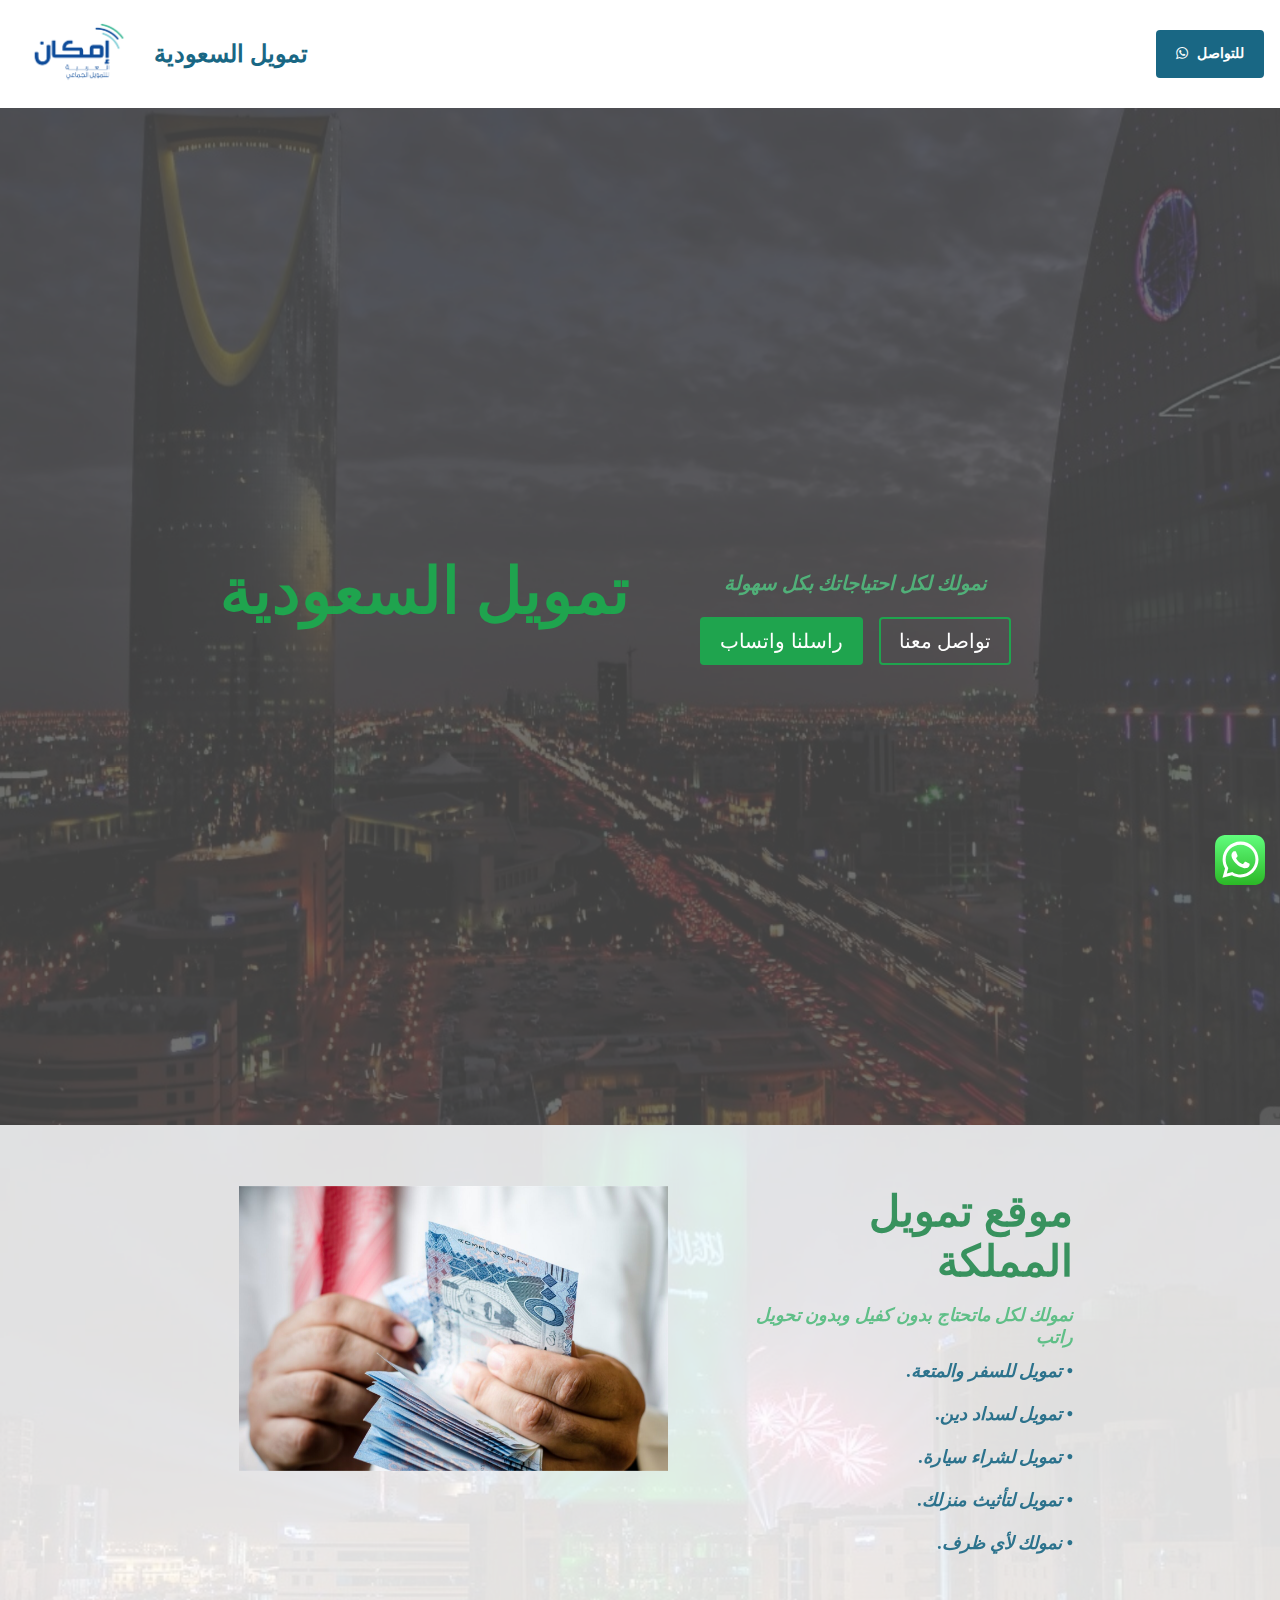
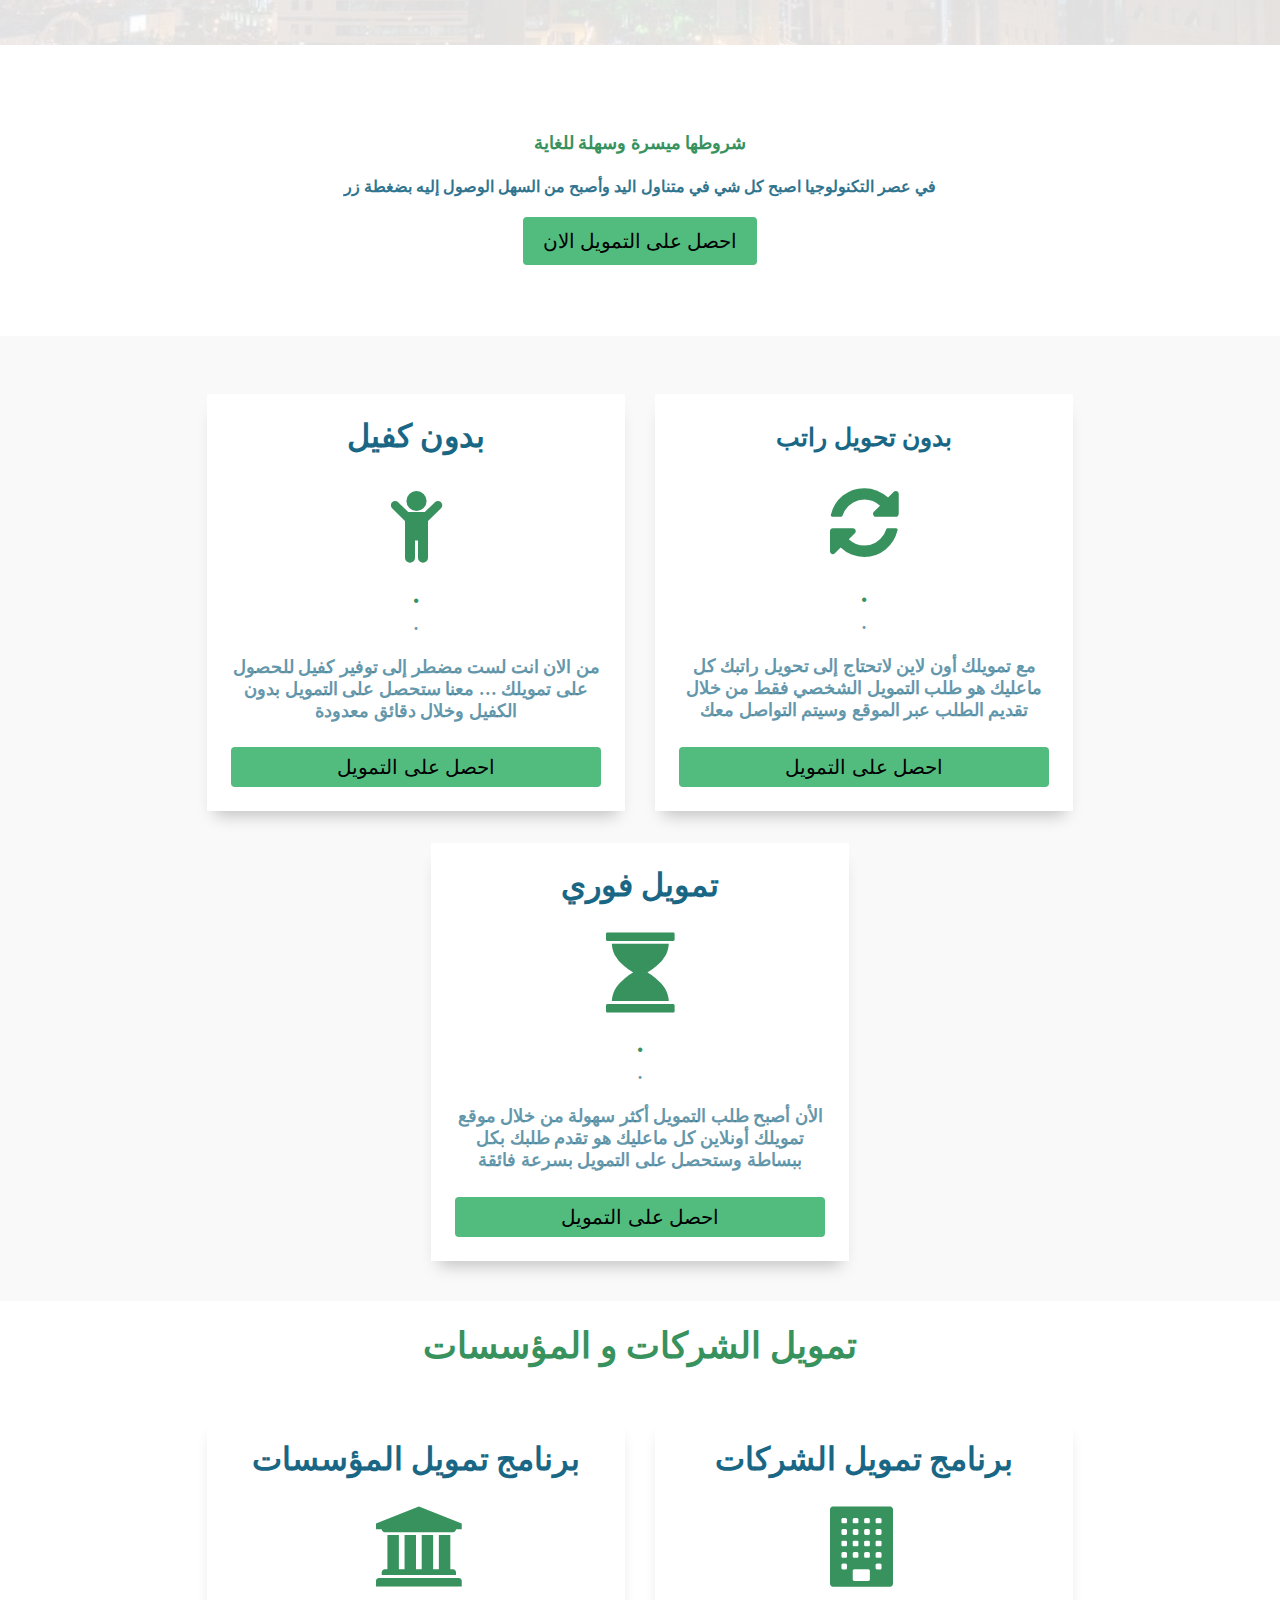
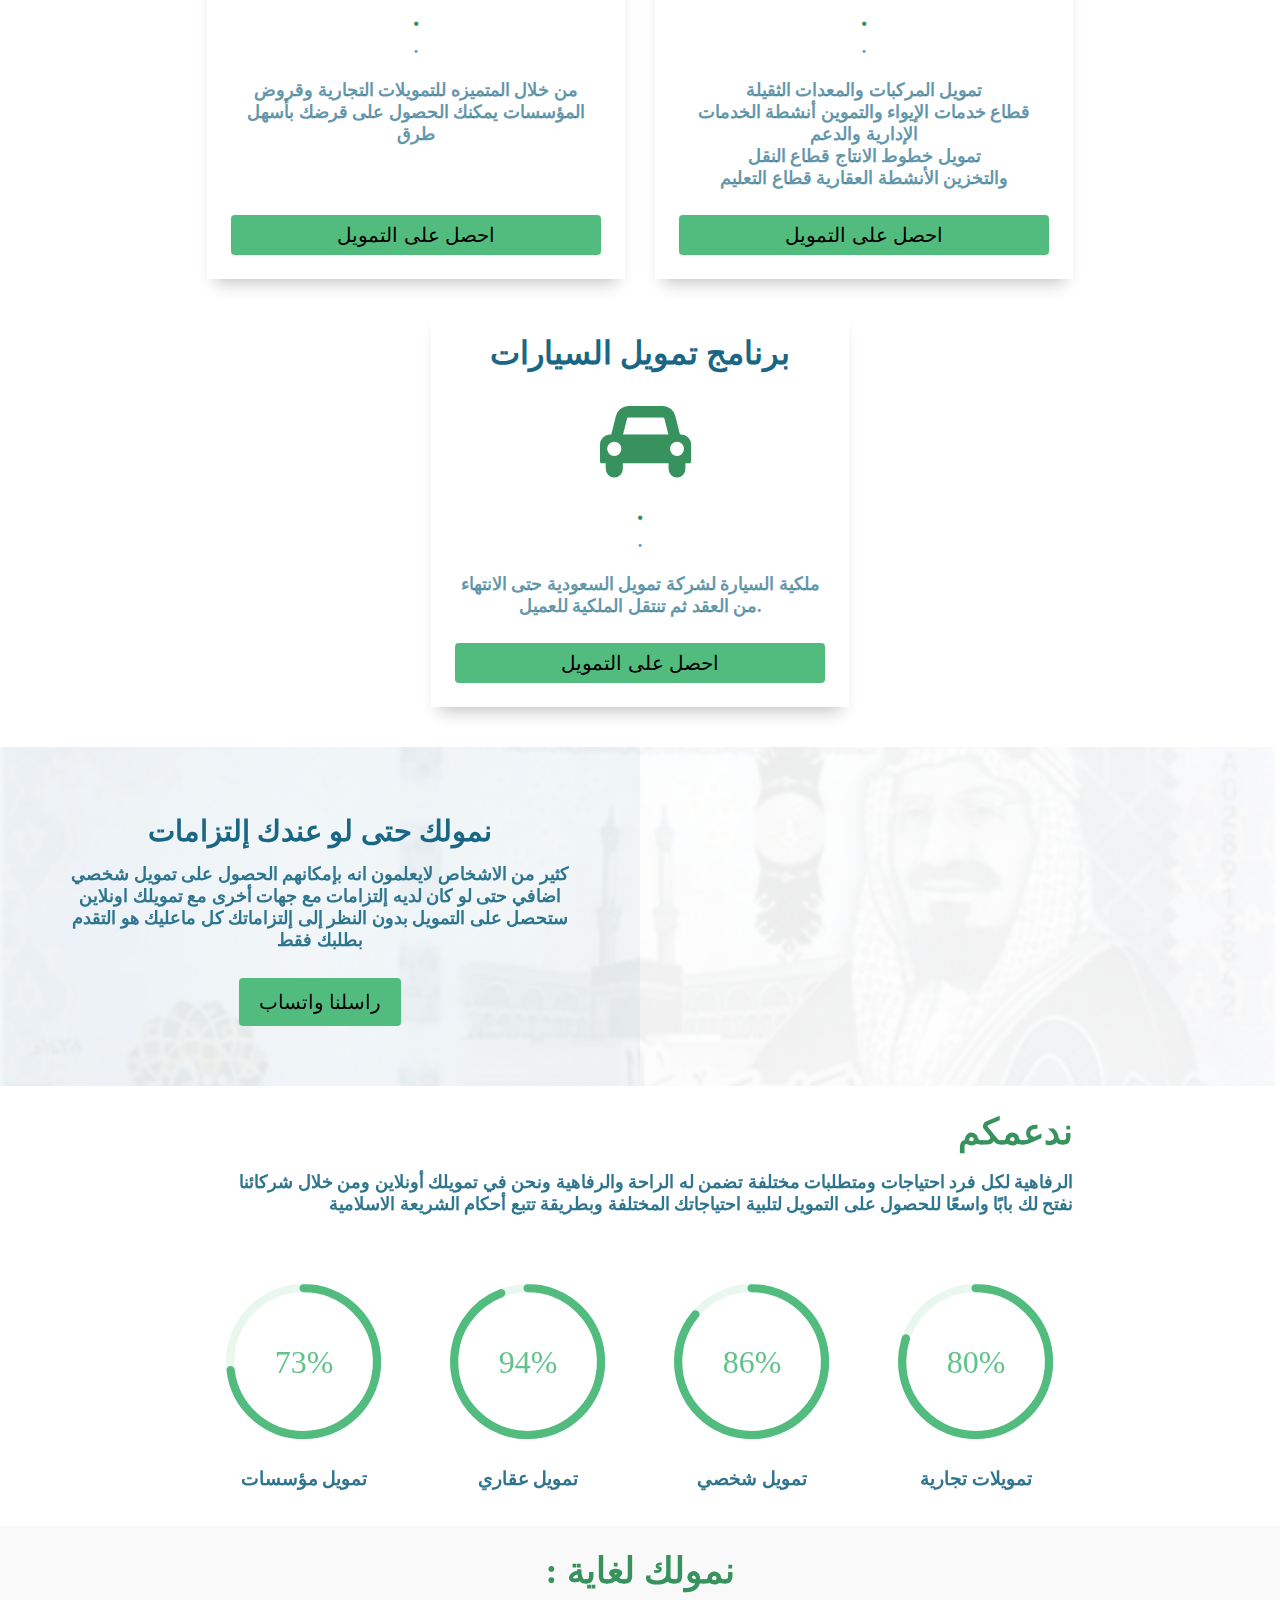
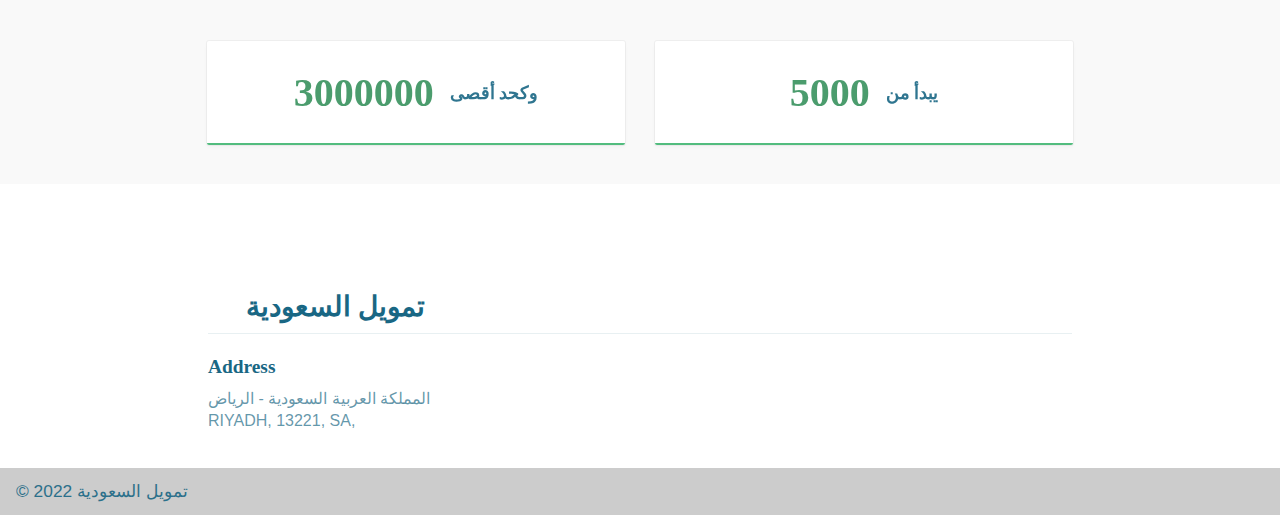
<file: index.html>
<html xmlns="http://www.w3.org/1999/xhtml" lang="en">

<head>
	<meta http-equiv="Content-Type" content="text/html; charset=utf-8" />
	<meta name="description" content="HTTrack is an easy-to-use website mirror utility. It allows you to download a World Wide website from the Internet to a local directory,building recursively all structures, getting html, images, and other files from the server to your computer. Links are rebuiltrelatively so that you can freely browse to the local site (works with any browser). You can mirror several sites together so that you can jump from one toanother. You can, also, update an existing mirror site, or resume an interrupted download. The robot is fully configurable, with an integrated help" />
	<meta name="keywords" content="httrack, HTTRACK, HTTrack, winhttrack, WINHTTRACK, WinHTTrack, offline browser, web mirror utility, aspirateur web, surf offline, web capture, www mirror utility, browse offline, local  site builder, website mirroring, aspirateur www, internet grabber, capture de site web, internet tool, hors connexion, unix, dos, windows 95, windows 98, solaris, ibm580, AIX 4.0, HTS, HTGet, web aspirator, web aspirateur, libre, GPL, GNU, free software" />
	<title>Local index - HTTrack Website Copier</title>
  <!-- Mirror and index made by HTTrack Website Copier/3.49-2 [XR&CO'2014] -->
	<style type="text/css">
	<!--

body {
	margin: 0;  padding: 0;  margin-bottom: 15px;  margin-top: 8px;
	background: #77b;
}
body, td {
	font: 14px "Trebuchet MS", Verdana, Arial, Helvetica, sans-serif;
	}

#subTitle {
	background: #000;  color: #fff;  padding: 4px;  font-weight: bold; 
	}

#siteNavigation a, #siteNavigation .current {
	font-weight: bold;  color: #448;
	}
#siteNavigation a:link    { text-decoration: none; }
#siteNavigation a:visited { text-decoration: none; }

#siteNavigation .current { background-color: #ccd; }

#siteNavigation a:hover   { text-decoration: none;  background-color: #fff;  color: #000; }
#siteNavigation a:active  { text-decoration: none;  background-color: #ccc; }


a:link    { text-decoration: underline;  color: #00f; }
a:visited { text-decoration: underline;  color: #000; }
a:hover   { text-decoration: underline;  color: #c00; }
a:active  { text-decoration: underline; }

#pageContent {
	clear: both;
	border-bottom: 6px solid #000;
	padding: 10px;  padding-top: 20px;
	line-height: 1.65em;
	background-image: url(backblue.gif);
	background-repeat: no-repeat;
	background-position: top right;
	}

#pageContent, #siteNavigation {
	background-color: #ccd;
	}


.imgLeft  { float: left;   margin-right: 10px;  margin-bottom: 10px; }
.imgRight { float: right;  margin-left: 10px;   margin-bottom: 10px; }

hr { height: 1px;  color: #000;  background-color: #000;  margin-bottom: 15px; }

h1 { margin: 0;  font-weight: bold;  font-size: 2em; }
h2 { margin: 0;  font-weight: bold;  font-size: 1.6em; }
h3 { margin: 0;  font-weight: bold;  font-size: 1.3em; }
h4 { margin: 0;  font-weight: bold;  font-size: 1.18em; }

.blak { background-color: #000; }
.hide { display: none; }
.tableWidth { min-width: 400px; }

.tblRegular       { border-collapse: collapse; }
.tblRegular td    { padding: 6px;  background-image: url(fade.gif);  border: 2px solid #99c; }
.tblHeaderColor, .tblHeaderColor td { background: #99c; }
.tblNoBorder td   { border: 0; }


// -->
</style>

</head>

<table width="76%" border="0" align="center" cellspacing="0" cellpadding="3" class="tableWidth">
	<tr>
	<td id="subTitle">HTTrack Website Copier - Open Source offline browser</td>
	</tr>
</table>
<table width="76%" border="0" align="center" cellspacing="0" cellpadding="0" class="tableWidth">
<tr class="blak">
<td>
	<table width="100%" border="0" align="center" cellspacing="1" cellpadding="0">
	<tr>
	<td colspan="6"> 
		<table width="100%" border="0" align="center" cellspacing="0" cellpadding="10">
		<tr> 
		<td id="pageContent"> 
<!-- ==================== End prologue ==================== -->

	<meta name="generator" content="HTTrack Website Copier/3.x">
	<TITLE>Local index - HTTrack</TITLE>
</HEAD>
<BODY>
<H1 ALIGN=Center>Index of locally available sites:</H1>
	<TABLE BORDER="0" WIDTH="100%" CELLSPACING="1" CELLPADDING="0">
		<TR>
			<TD BACKGROUND="fade.gif">
				&middot;
					<A HREF="emkkan-sa.com/index66cc.html">
						emkkan-sa.com/index66cc.html
					</A>		
			</TD>
		</TR>
	</TABLE>
	<BR>
	<BR>
	<BR>
  	<H6 ALIGN="RIGHT">
	<I>Mirror and index made by HTTrack Website Copier [XR&amp;CO'2008]</I>
	</H6>
	<!-- Mirror and index made by HTTrack Website Copier/3.49-2 [XR&CO'2014] -->
	<!-- Thanks for using HTTrack Website Copier! -->
	<meta HTTP-EQUIV="Refresh" CONTENT="0; URL=emkkan-sa.com/index66cc.html">


<!-- ==================== Start epilogue ==================== -->
		</td>
		</tr>
		</table>
	</td>
	</tr>
	</table>
</td>
</tr>
</table>

<table width="76%" border="0" align="center" valign="bottom" cellspacing="0" cellpadding="0">
	<tr>
	<td id="footer"><small>&copy; 2008 Xavier Roche & other contributors - Web Design: Leto Kauler.</small></td>
	</tr>
</table>

</body>

</html>
</file>
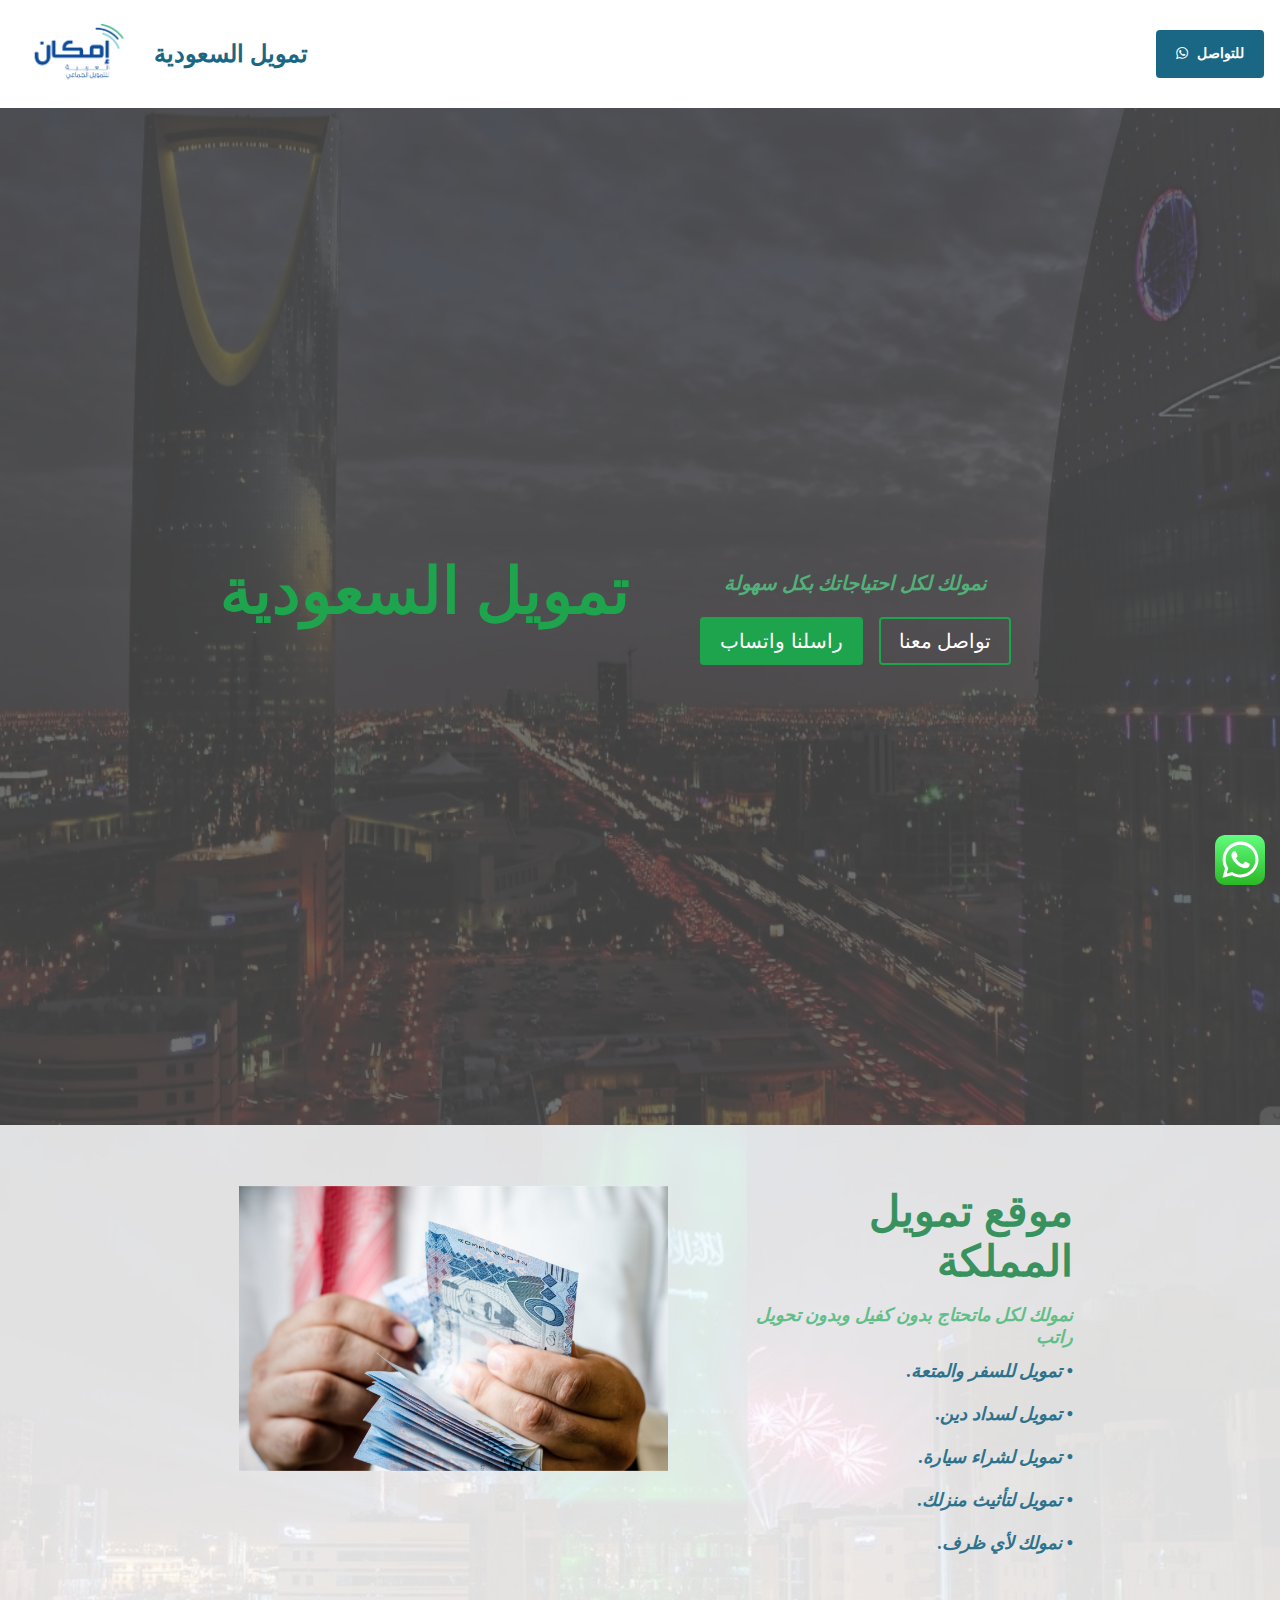
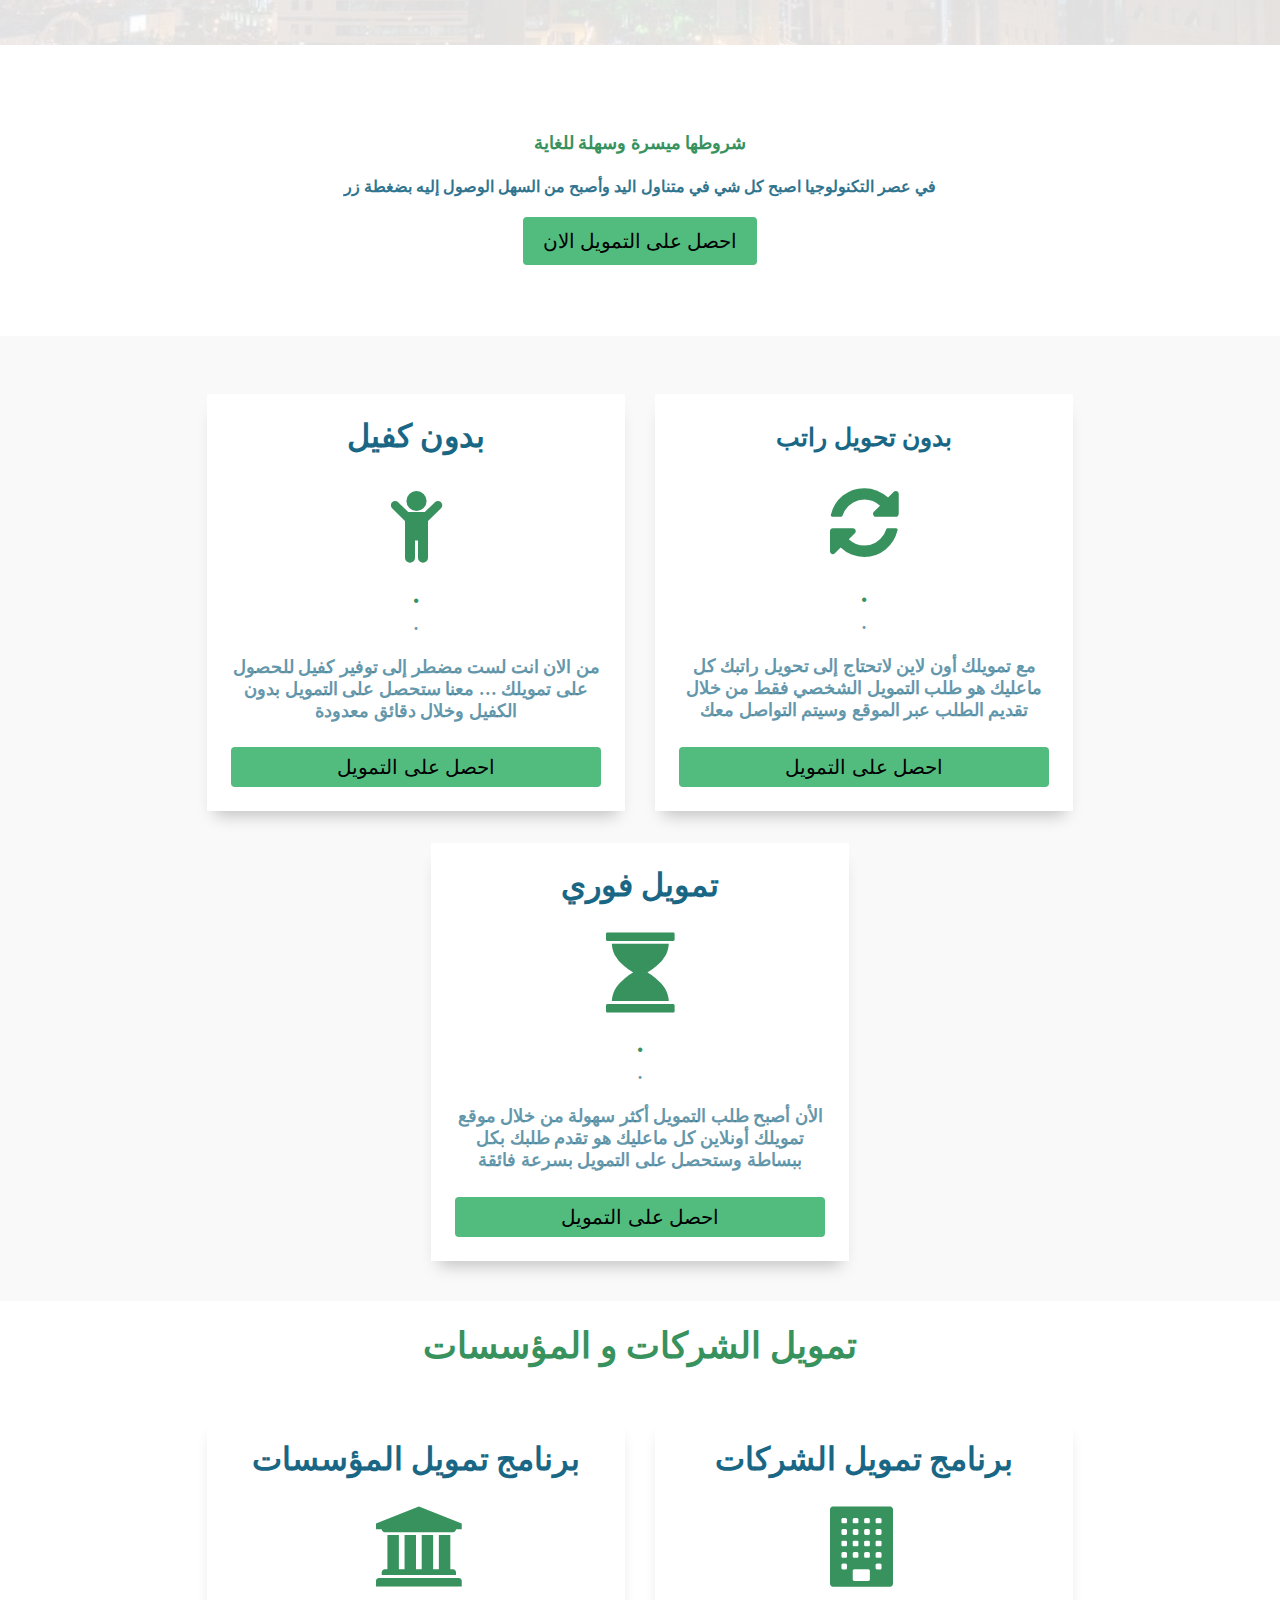
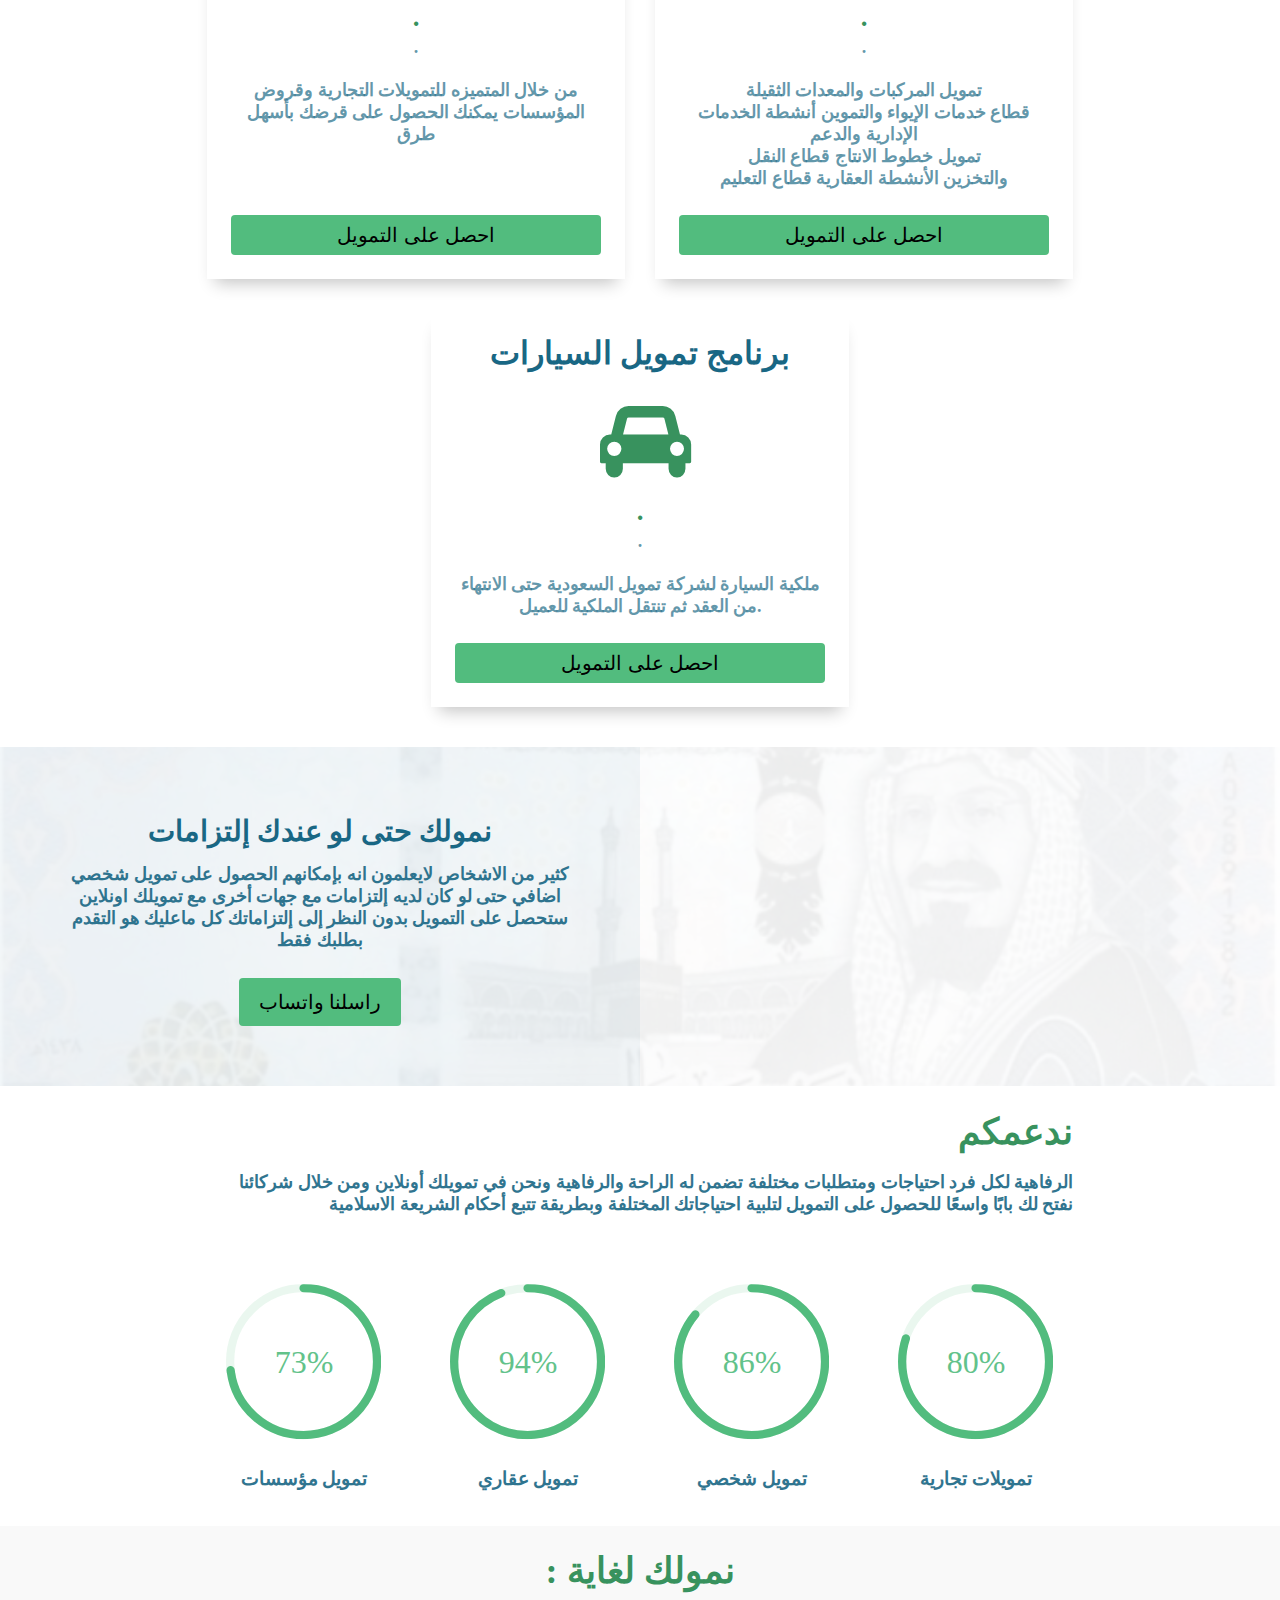
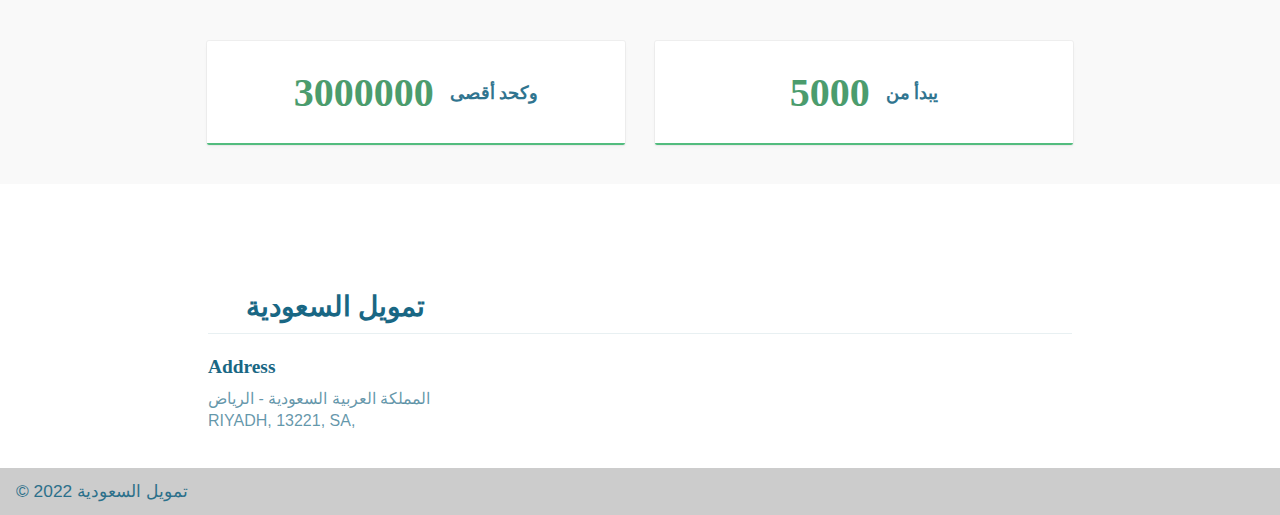
<file: emkkan-sa.com/index66cc.html>
<!doctype html>
<html lang="en-US">

<!-- Mirrored from emkkan-sa.com/?fbclid=IwAR0Tl7T9ReuUfPm5WwrJzgEmiY8W09PyS-b3Mg80z3tqxw8s-4JYZGubQM4 by HTTrack Website Copier/3.x [XR&CO'2014], Thu, 28 Apr 2022 01:32:31 GMT -->
<!-- Added by HTTrack --><meta http-equiv="content-type" content="text/html;charset=UTF-8" /><!-- /Added by HTTrack -->
<meta http-equiv="content-type" content="text/html;charset=UTF-8" />
<head>
	<meta charset="UTF-8">
	<meta name="viewport" content="width=device-width, initial-scale=1">
  <meta author="شركة للتمويل" />
	<title> شركة  للتمويل</title>

<link rel='stylesheet' id='mediaelement-css' href="css/main.css"   />
<link rel='stylesheet' id='mediaelement-css' href="css/mediaelementplayer-legacy.min08e108e1.css?ver=4.2.16"   media='all' />
<link rel='stylesheet' id='wp-mediaelement-css' href="css/wp-mediaelement.minc8d8c8d8.css?ver=5.8.3"   media='all' />
<link rel='stylesheet' id='wb4wp-theme-css' href="css/main71207120.css?ver=1.0.1196"   media='all' />
<link rel='stylesheet' id='wb4wp-theme-blog-css' href="css/blog71207120.css?ver=1.0.1196" media='all' />
<link rel='stylesheet' id='wb4wp-theme-jetpack-css' href="css/jetpack71207120.css?ver=1.0.1196" media='all' />
<link rel='stylesheet' id='navigation-4-css'  href="css/navigation-471207120.css?ver=1.0.1196"  media='all' />
<link rel='stylesheet' id='footer-4-css' href="css/footer-471207120.css?ver=1.0.1196" media='all' />
<link rel='stylesheet' id='jetpack_css-css' href="css/jetpackb7acb7ac.css?ver=10.4" media='all' />
<script src="js/jquery.minaf6caf6c.js?ver=3.6.0" id='jquery-core-js'></script>
<script src="js/jquery-migrate.mind617d617.js?ver=3.3.2" id='jquery-migrate-js'></script>

		
<link rel="stylesheet" href="css/fontawesome.min.css">
<link rel="stylesheet" href="css/font-awesome.css">
<link rel="stylesheet" href="../maxcdn.bootstrapcdn.com/font-awesome/4.5.0/css/font-awesome.min.css">
<link rel="preconnect" href="https://fonts.gstatic.com/">


</head>

<body class="home page-template page-template-wb4wp-template page-template-wb4wp-template-php page page-id-4 wp-embed-responsive">


<nav class="wb4wp-navbar background-id_navigation navigation-4 
  sticky  logo-size-medium  ">
  <div class="wb4wp-wrapper">
	
<div class="wb4wp-brand has-image">
  	<a href="index.html" aria-label="Home" rel="home">
							<div class="wb4wp-image medium">
		  <img src="img/68f2176484884e85b985c89882724a40.png" alt="تمويل السعودية">
		</div>
	  
				<div class="wb4wp-text">
						تمويل السعودية		</div>
	  
	</a>
  </div>

	  <div class="wb4wp-right">
		<div class="wb4wp-custom-actions">
		  
  <a 
    href="https://wa.me/+966509410216"
    class="wb4wp-navbar-button wb4wp-call-button"
    aria-label="للتواصل"
    target="_blank"    style="font-size: 87.5%;"  >
          <i class="wb4wp-button-icon fa fa-whatsapp"></i>
        <span>
      للتواصل    </span>
  </a>
		  
  		</div>


	  </div>
  </div>
  
  <div class="wb4wp-menu">
	<div class="wb4wp-menu-content">
	  <ul id="menu-bluehost-website-builder" class="wb4wp-menu-items"><li id="menu-item-2251" class="menu-item menu-item-type-post_type menu-item-object-page menu-item-home current-menu-item page_item page-item-4 current_page_item menu-item-2251"><a href="index.html" aria-current="page">Home</a></li>
<li id="menu-item-2252" class="menu-item menu-item-type-post_type menu-item-object-page menu-item-2252"><a href="index48a648a6.html?page_id=5">Gallery</a></li>
<li id="menu-item-2253" class="menu-item menu-item-type-post_type menu-item-object-page menu-item-2253"><a href="index55345534.html?page_id=6">Location</a></li>
<li id="menu-item-2254" class="menu-item menu-item-type-post_type menu-item-object-page menu-item-2254"><a href="index32043204.html?page_id=7">Contact us</a></li>
</ul>	</div>
  </div>
</nav>

	<div id="page" class="site kv-site kv-main">
				
	<link href="components.mywebsitebuilder.com/fonts/font-awesome.html" rel="stylesheet">

	<div class="site kv-site kv-main" tabindex="-1">
		<a href="#ada-tab-anchor" class="skip-link" data-tag="ada-skip-link"></a>
		<div class="kv-control-placeholder kv-_site" data-kv-control="0">
		</div>
		<content class="kv-page" name="page-home">
			<div class="kv-page-content">
				<div
      class="kv-control-placeholder kv-_page"
      data-kv-control="1">
    </div> <section class="background-id_808080m12 section-2 meruhy39 undefined kv-full-page" style=" position:relative;">
  <a name="section2"></a>
    <div
    class="kv-control-placeholder kv-_section"
    data-kv-control="background">
  </div> <div class="kv-background  " style=" background-color: rgb(80,80,80);">
        
        <div class="kv-background-inner " data-image="background-image: url('img/3.jpg');" style="
          background-image: url('img/3.jpg');
          
          animation: 60s ease-in-out animateImage;
          background-color: rgb(80,80,80);
          opacity: 0.19;"></div>
          
</div>
  <div class="position-relative kv-content">
    <div
    class="kv-control-placeholder kv-_section"
    data-kv-control="content">
  </div> <div class="kv-ee-section kv-ee-section--lg kv-full-page"><div class="kv-ee-container kv-ee-spacing kv-ee-align-center"><div class="kv-ee-row"><div class="kv-ee-col-lg-6 kv-ee-col-xl-6"> <h2 class="kv-ee-cover-title kv-ee-section-title" data-type="text" tabindex="0"><font class="cstm-cl kv-ee-custom-text-cl4">تمويل السعودية</font><span data-prop="title" class="ck-editable-element" data-editable="basic" style="display:none;"></span></h2> </div><div class="kv-ee-col-lg-6 kv-ee-col-xl-6 kv-ee-subsection"> <p class="kv-ee-cover-subtitle kv-ee-section-subtitle kv-ee-title--md" data-type="text" tabindex="0"><font class="cstm-fnt cstm-cl kv-ee-custom-text-cl3 custom-font" style="font-size: 110.01%; font-family: var(--kv-ee-body-font-family); font-weight: var(--kv-ee-body-font-weight);"> <i>نمولك لكل احتياجاتك بكل سهولة</i></font><span data-prop="subtitle" class="ck-editable-element" data-editable="basic" style="display:none;"></span></p>  <a class="
    kv-ee-button-ghost kv-ee-button-md kv-ee-button kv-ee-m-2 undefined
    kv-ee-button-dynamic-buttons kv-button-instant-edit
    kv-ee-button-secondary
  " data-index="0" data-type="button" tabindex="0" data-href="https://wa.me/+966509410216" href="https://wa.me/+966509410216" target="_blank" data-property="buttons" style="font-size: 112.5%" rel="noopener">
        
        
        <div style="font-size: 112.5%" class="kv-ee-button-has-title">راسلنا واتساب<div
          data-editable="button"
          data-prop="buttons.0.title"
          style="display:none;">
        </div></div>
      </a><a class="
    kv-ee-button-ghost kv-ee-button-md kv-ee-button kv-ee-m-2 undefined
    kv-ee-button-dynamic-buttons kv-button-instant-edit
    kv-ee-button-ghost-secondary
  " data-index="1" data-type="button" tabindex="0" data-href="https://wa.me/+966509410216" href="https://wa.me/+966509410216" target="_blank" data-property="buttons" style="font-size: 112.5%" rel="noopener">
        
        
        <div style="font-size: 112.5%" class="kv-ee-button-has-title">تواصل معنا<div
          data-editable="button"
          data-prop="buttons.1.title"
          style="display:none;">
        </div></div>
      </a> </div></div></div></div>
  </div>
</section>
<style scoped>.meruhy39 .kv-ee-section{display:flex;align-items:center;box-sizing:content-box}.meruhy39 .kv-ee-cover-title{font-size:3rem;line-height:1.0833;margin-bottom:1.5rem;color:var(--kv-ee-title2)}@media(min-width:768px){.meruhy39 .kv-ee-cover-title{font-size:4rem;line-height:1.125}}@media(min-width:1200px){.meruhy39 .kv-ee-cover-title{font-size:4rem;line-height:1.125}}@media(min-width:1680px){.meruhy39 .kv-ee-cover-title{font-size:5rem;line-height:1}}@media(max-width:575.99px){.meruhy39 .kv-ee-offset-lg-1{order:1}.meruhy39 .kv-ee-subsection{order:2}}@media(min-width:992px){.meruhy39 .kv-ee-subsection{margin-top:1rem}}@media(min-width:768px){.meruhy39 .kv-ee-spacing{padding-left:2rem;padding-right:2rem}}.meruhy39 .kv-ee-cover-subtitle{max-width:454px}.meruhy39 .kv-ee-cover-description{margin-bottom:2rem}.meruhy39 .kv-ee-button{margin-bottom:1rem}.meruhy39 .kv-ee-align-left{text-align:left}.meruhy39 .kv-ee-align-left .kv-ee-button{margin-right:1rem}.meruhy39 .kv-ee-align-left .kv-ee-cover-subtitle,.meruhy39 .kv-ee-align-left .kv-ee-cover-description{margin-right:auto}.meruhy39 .kv-ee-align-center{text-align:center}.meruhy39 .kv-ee-align-center .kv-ee-button{margin-right:.5rem;margin-left:.5rem}.meruhy39 .kv-ee-align-center .kv-ee-cover-subtitle,.meruhy39 .kv-ee-align-center .kv-ee-cover-description{margin-right:auto;margin-left:auto}.meruhy39 .kv-ee-align-right{text-align:right}.meruhy39 .kv-ee-align-right .kv-ee-button{margin-left:1rem}.meruhy39 .kv-ee-align-right .kv-ee-cover-subtitle,.meruhy39 .kv-ee-align-right .kv-ee-cover-description{margin-left:auto}.meruhy39 .kv-ee-row>div{padding:0 !important}</style><div
      class="kv-control-placeholder kv-_page"
      data-kv-control="2">
    </div> <section class="background-id_0m10 section-3 cekazo27 undefined" style=" position:relative;">
  <a name="section3"></a>
    <div
    class="kv-control-placeholder kv-_section"
    data-kv-control="background">
  </div> <div class="kv-background  " style=" background-color: rgb(255,255,255);">
        
        <div class="kv-background-inner " data-image="background-image: url('img/1.jpg');" style="
          background-image: url('img/1.jpg');
          
          
          background-color: rgb(255,255,255);
          opacity: 0.12;"></div>
          
</div>
  <div class="position-relative kv-content">
    <div
    class="kv-control-placeholder kv-_section"
    data-kv-control="content">
  </div> <div class="kv-ee-section kv-ee-section--lg kv-ee-align-right"><div class="kv-ee-container"><div class="kv-ee-row"><div class="kv-ee-col-sm-7"><div class="kv-ee-img-wrapper"><div class="kv-ee-img-inner  "><div data-aspect-ratio=""class="kv-ee-original"> <div data-type="image" data-property="image" style="display: flex; height: 100%; align-items: center;">
      <img
         class="kv-ee-content-image loader"alt="three men sitting while using laptops and watching man beside whiteboard"
        style="width: 100%; height: auto; padding-bottom: 0;background-position: center center;background-repeat: no-repeat;"
        data-setting="border"
        src="img/money.jpg"
      />
      
    </div> </div></div></div></div><div class="kv-ee-col-sm-5"><div class="kv-ee-content-text kv-ee-section-text"> <h2 class="kv-ee-section-title kv-ee-title kv-ee-section-title--sm" data-type="text" tabindex="0"><font class="cstm-fnt" style="font-size: 120.1%;">موقع تمويل المملكة
</font><span data-prop="title" class="ck-editable-element" data-editable="basic" style="display:none;"></span></h2> <p class="kv-ee-section-subtitle kv-ee-subtitle kv-ee-section-subtitle--sm" data-type="text" tabindex="0"><font class="cstm-cl kv-ee-custom-text-cl3 custom-font" style="font-family: var(--kv-ee-heading-font-family);"><i style="">نمولك لكل ماتحتاج بدون كفيل وبدون تحويل راتب

</i></font><span data-prop="subtitle" class="ck-editable-element" data-editable="basic" style="display:none;"></span></p> <p class="kv-ee-section-description kv-ee-body--md" data-type="text" tabindex="0"><font class="cstm-fnt" style="font-size: 100.01%;"><i><b>.تمويل للسفر والمتعة</b></i><i><b> </b></i>•<i><b><br><br>.تمويل لسداد دين </b></i>•<i><b><br><br>.تمويل لشراء سيارة </b></i>•<i><b><br>
<br>.تمويل لتأثيث منزلك </b></i>•<i><b><br>
<br>.نمولك لأي ظرف  </b></i></font>•<br>
<span data-prop="description" class="ck-editable-element" data-editable="basic" style="display:none;"></span></p>  </div></div></div></div></div>
  </div>
</section>
<style scoped>.cekazo27 .kv-ee-subtitle{color:hsl(var(--kv-ee-text1--h),var(--kv-ee-text1--s),calc(var(--kv-ee-text1--l) + 20%))}.cekazo27 .kv-ee-img-wrapper{width:100%}@media(max-width:991px){.cekazo27 .kv-ee-img-wrapper{margin-bottom:2rem}}@media(min-width:992px){.cekazo27 .kv-ee-img-wrapper{padding:0 2rem}}.cekazo27 .kv-ee-content-image{position:relative;background-repeat:no-repeat;background-size:cover;padding-bottom:75%}.cekazo27 .kv-ee-line{z-index:0;top:30rem;width:100%;position:absolute;height:3rem;background-color:rgba(var(--kv-ee-accent1-rgb),.3)}.cekazo27 .kv-ee-portrait.kv-ee-img-inner{width:60%;margin-left:auto;margin-right:auto}.cekazo27 .kv-ee-portrait .kv-ee-content-image{padding-bottom:133%}.cekazo27 .kv-ee-square.kv-ee-img-inner,.cekazo27 .kv-ee-circle.kv-ee-img-inner{width:80%;margin-left:auto;margin-right:auto}.cekazo27 .kv-ee-square .kv-ee-content-image,.cekazo27 .kv-ee-circle .kv-ee-content-image{padding-bottom:100%}.cekazo27 .kv-ee-circle .kv-ee-content-image{border-radius:50%}.cekazo27 .kv-ee-landscape .kv-ee-content-image{padding-bottom:75%}.cekazo27 .kv-ee-rounded-corners .kv-ee-content-image{border-radius:.75rem}.cekazo27 .kv-ee-drop-shadow .kv-ee-content-image{box-shadow:0 4px 16px rgba(0,0,0,.3)}.cekazo27 .kv-ee-align-left{text-align:left}.cekazo27 .kv-ee-align-left .kv-ee-btn-margin{margin-right:1rem}.cekazo27 .kv-ee-align-center{text-align:center}.cekazo27 .kv-ee-align-center .kv-ee-btn-margin{margin-left:.5rem;margin-right:.5rem}@media(max-width:767px){.cekazo27 .kv-ee-align-center .kv-ee-img-wrapper{justify-content:center}}.cekazo27 .kv-ee-align-right{text-align:right}.cekazo27 .kv-ee-align-right .kv-ee-btn-margin{margin-left:1rem}.cekazo27 .kv-ee-effect-zoom-in,.cekazo27 .kv-ee-effect-shine,.cekazo27 .kv-ee-effect-sepia,.cekazo27 .kv-ee-effect-grayscale,.cekazo27 .kv-ee-effect-blur{height:100%}.cekazo27 .kv-ee-square,.cekazo27 .kv-ee-circle,.cekazo27 .kv-ee-blob{max-width:80%;margin:0 auto}@media(max-width:576px){.cekazo27 .kv-ee-square,.cekazo27 .kv-ee-circle,.cekazo27 .kv-ee-blob{max-width:100%;margin-top:3rem}}.cekazo27 .kv-ee-blob{padding-bottom:80%}</style><div
      class="kv-control-placeholder kv-_page"
      data-kv-control="3">
    </div> <section class="background-id_0 section-1639419738127 fenosa26" style=" position:relative;">
  <a name="section1639419738127"></a>
    <div
    class="kv-control-placeholder kv-_section"
    data-kv-control="background">
  </div> <div class="kv-background  " style=" background-color: rgb(255,255,255);">
        
        <div class="kv-background-inner pattern-black-0"  style="
          
          
          
          background-color: rgb(255,255,255);
          opacity: 0.08;"></div>
          
</div>
  <div class="position-relative kv-content">
    <div
    class="kv-control-placeholder kv-_section"
    data-kv-control="content">
  </div> <div class="kv-ee-section kv-ee-section--md kv-ee-align-center"><div class="kv-ee-container"><div class="kv-ee-row"><div class="kv-ee-content-card"><div class="kv-ee-section-text kv-ee-content kv-ee-move">  <h2 class="kv-ee-section-title kv-ee-on_card kv-ee-section-title--md" data-type="text" tabindex="0"><font class="cstm-fnt" style="font-size: 50.01%;">شروطها ميسرة وسهلة للغاية
</font><span data-prop="title" class="ck-editable-element" data-editable="basic" style="display:none;"></span></h2> <p class="kv-ee-section-subtitle kv-ee-on_card kv-ee-section-subtitle--sm" data-type="text" tabindex="0"><font class="cstm-fnt" style="font-size: 90.01%;">في عصر التكنولوجيا اصبح كل شي في متناول اليد وأصبح من السهل الوصول إليه بضغطة زر

</font><span data-prop="subtitle" class="ck-editable-element" data-editable="basic" style="display:none;"></span></p>  <a class="
    kv-ee-button-card kv-ee-button-md kv-ee-button undefined
    kv-ee-button-dynamic-buttons kv-button-instant-edit
    kv-ee-button-primary
  " data-index="0" data-type="button" tabindex="0" data-href="https://wa.me/+966509410216" href="https://wa.me/+966509410216" target="_blank" data-property="buttons" style="font-size: 112.5%" rel="noopener">
        
        
        <div style="font-size: 112.5%" class="kv-ee-button-has-title">احصل على التمويل الان<div
          data-editable="button"
          data-prop="buttons.0.title"
          style="display:none;">
        </div></div>
      </a> </div></div></div></div></div>
  </div>
</section>
<style scoped>.fenosa26 .kv-ee-content-card{background-color:var(--kv-ee-card);color:var(--kv-ee-text1-card);text-shadow:none;width:100%;padding:2rem;margin:0 15px}.fenosa26 .kv-ee-move{margin:0 auto}.fenosa26 .kv-ee-featured-image{width:6rem;height:6rem;background-size:cover;background-position:center;display:flex;align-items:center;justify-content:center;background-color:var(--kv-ee-accent1-card);border-radius:100%;box-shadow:0 .5rem 2rem rgba(0,0,0,.16);margin:0 auto 2rem}@media(max-width:575.99px){.fenosa26 .kv-ee-featured-image{margin:0 auto 1rem !important;width:4.5rem;height:4.5rem}}.fenosa26 .kv-ee-featured-image i{font-size:2.5rem;color:var(--kv-ee-text1-accent1-card);text-shadow:none}@media(max-width:575.99px){.fenosa26 .kv-ee-featured-image i{font-size:2rem}}.fenosa26 .kv-ee-button{margin-top:.5rem}.fenosa26 .kv-ee-featured-image{margin:0 auto 1rem}.fenosa26 .kv-ee-align-left{text-align:left}.fenosa26 .kv-ee-align-left .kv-ee-featured-image{margin:0 auto 1rem 0}.fenosa26 .kv-ee-align-left .kv-ee-button{margin-right:.5rem}.fenosa26 .kv-ee-align-center{text-align:center}.fenosa26 .kv-ee-align-center .kv-ee-featured-image{margin:0 auto 1rem}.fenosa26 .kv-ee-align-center .kv-ee-button{margin-right:.25rem;margin-left:.25rem}.fenosa26 .kv-ee-align-center .kv-ee-content{max-width:720px;margin:0 auto}.fenosa26 .kv-ee-align-right{text-align:right}.fenosa26 .kv-ee-align-right .kv-ee-featured-image{margin:0 0 1rem auto}.fenosa26 .kv-ee-align-right .kv-ee-button{margin-left:.5rem}@media(min-width:992px){.fenosa26 .kv-ee-align-left .kv-ee-content-card{width:auto;max-width:600px;margin-right:auto;margin-left:15px}.fenosa26 .kv-ee-align-right .kv-ee-content-card{width:auto;max-width:600px;margin-left:auto;margin-right:15px}}@media(min-width:1200px){.fenosa26 .kv-ee-align-left .kv-ee-content-card{min-width:600px;max-width:800px}.fenosa26 .kv-ee-align-right .kv-ee-content-card{min-width:600px;max-width:800px}}</style><div
      class="kv-control-placeholder kv-_page"
      data-kv-control="4">
    </div> <section class="background-id_0adjacent section-1639420174204 jotepo42 nizobe45 undefined" style=" position:relative;">
  <a name="section1639420174204"></a>
    <div
    class="kv-control-placeholder kv-_section"
    data-kv-control="background">
  </div> <div class="kv-background  " style=" background-color: rgb(249,249,249);">
        
        <div class="kv-background-inner "  style="
          
          
          
          background-color: rgb(249,249,249);
          "></div>
          
</div>
  <div class="position-relative kv-content">
    <div
    class="kv-control-placeholder kv-_section"
    data-kv-control="content">
  </div> <div class="kv-ee-section kv-ee-section--sm "><div class="kv-ee-container"><div class="kv-ee-row"><div class="kv-ee-section-text kv-ee-col-12 kv-ee-align-center">    </div><div class="kv-ee-col-12 kv-ee-align-center kv-ee-list-items"> <div
    class="kv-control-placeholder kv-_content"
    data-kv-control="list">
  </div><div class="kv-ee-list-control">
    <div class="kv-ee-row" data-type="list">
        <div
    class="kv-control-placeholder kv-_list"
    data-kv-control="0">
  </div> <div class="kv-ee-item kv-ee-col-12 kv-ee-col-sm-6"><div class="kv-ee-default-card kv-ee-shadow"><div class="kv-ee-card-head"> <h3 class="kv-ee-plan-title kv-ee-title--xs" data-type="text" tabindex="0">بدون كفيل
<span data-prop="title" class="ck-editable-element" data-editable="basic" style="display:none;"></span></h3> <div class="kv-ee-icon"> 
    <div class="" data-type="icon" data-property="icon">
      <i class="fa fa-child"> </i>
    </div>
   </div><div class="kv-ee-price"> <h4 class="kv-ee-plan-price kv-ee-section-title--sm" data-type="text" tabindex="0">.<span data-prop="price" class="ck-editable-element" data-editable="basic" style="display:none;"></span></h4> <p class="kv-ee-plan-subtitle kv-ee-body--xs" data-type="text" tabindex="0">.<span data-prop="subtitle" class="ck-editable-element" data-editable="basic" style="display:none;"></span></p> </div> <p class="kv-ee-plan-description kv-ee-body--sm" data-type="text" tabindex="0">من الان انت لست مضطر إلى توفير كفيل للحصول على تمويلك … معنا ستحصل على التمويل بدون الكفيل وخلال دقائق معدودة  <span data-prop="description" class="ck-editable-element" data-editable="basic" style="display:none;"></span></p> </div><div class="kv-ee-card-bottom"> <div class="kv-ee-button-container"> <a class="
    kv-ee-button kv-ee-button-card kv-ee-button-sm kv-ee-button undefined
    kv-ee-button-dynamic-buttons kv-button-instant-edit
    kv-ee-button-primary
  " data-index="0" data-type="button" tabindex="0" data-href="https://wa.me/+966509410216" href="https://wa.me/+966509410216" target="_blank" data-property="button" style="font-size: 112.5%" rel="noopener">
        
        
        <div style="font-size: 112.5%" class="kv-ee-button-has-title">احصل على التمويل<div
          data-editable="button"
          data-prop="button.title"
          style="display:none;">
        </div></div>
      </a> </div> </div></div></div>
        <div
    class="kv-control-placeholder kv-_list"
    data-kv-control="1">
  </div> <div class="kv-ee-item kv-ee-col-12 kv-ee-col-sm-6"><div class="kv-ee-default-card kv-ee-shadow"><div class="kv-ee-card-head"> <h3 class="kv-ee-plan-title kv-ee-title--xs" data-type="text" tabindex="0"><font class="cstm-fnt" style="font-size: 80.01%;">بدون تحويل راتب
</font><span data-prop="title" class="ck-editable-element" data-editable="basic" style="display:none;"></span></h3> <div class="kv-ee-icon"> 
    <div class="" data-type="icon" data-property="icon">
      <i class="fa fa-refresh"> </i>
    </div>
   </div><div class="kv-ee-price"> <h4 class="kv-ee-plan-price kv-ee-section-title--sm" data-type="text" tabindex="0">.<span data-prop="price" class="ck-editable-element" data-editable="basic" style="display:none;"></span></h4> <p class="kv-ee-plan-subtitle kv-ee-body--xs" data-type="text" tabindex="0">.<span data-prop="subtitle" class="ck-editable-element" data-editable="basic" style="display:none;"></span></p> </div> <p class="kv-ee-plan-description kv-ee-body--sm" data-type="text" tabindex="0">مع تمويلك أون لاين لاتحتاج إلى تحويل راتبك كل ماعليك هو طلب التمويل الشخصي فقط من خلال تقديم الطلب عبر الموقع وسيتم التواصل معك  <span data-prop="description" class="ck-editable-element" data-editable="basic" style="display:none;"></span></p> </div><div class="kv-ee-card-bottom"> <div class="kv-ee-button-container"> <a class="
    kv-ee-button kv-ee-button-card kv-ee-button-sm kv-ee-button undefined
    kv-ee-button-dynamic-buttons kv-button-instant-edit
    kv-ee-button-primary
  " data-index="0" data-type="button" tabindex="0" data-href="https://wa.me/+966509410216" href="https://wa.me/+966509410216" target="_blank" data-property="button" style="font-size: 112.5%" rel="noopener">
        
        
        <div style="font-size: 112.5%" class="kv-ee-button-has-title">احصل على التمويل<div
          data-editable="button"
          data-prop="button.title"
          style="display:none;">
        </div></div>
      </a> </div> </div></div></div>
        <div
    class="kv-control-placeholder kv-_list"
    data-kv-control="2">
  </div> <div class="kv-ee-item kv-ee-col-12 kv-ee-col-sm-6"><div class="kv-ee-default-card kv-ee-shadow"><div class="kv-ee-card-head"> <h3 class="kv-ee-plan-title kv-ee-title--xs" data-type="text" tabindex="0">تمويل فوري
<span data-prop="title" class="ck-editable-element" data-editable="basic" style="display:none;"></span></h3> <div class="kv-ee-icon"> 
    <div class="" data-type="icon" data-property="icon">
      <i class="fa fa-hourglass"> </i>
    </div>
   </div><div class="kv-ee-price"> <h4 class="kv-ee-plan-price kv-ee-section-title--sm" data-type="text" tabindex="0">.<span data-prop="price" class="ck-editable-element" data-editable="basic" style="display:none;"></span></h4> <p class="kv-ee-plan-subtitle kv-ee-body--xs" data-type="text" tabindex="0">.<span data-prop="subtitle" class="ck-editable-element" data-editable="basic" style="display:none;"></span></p> </div> <p class="kv-ee-plan-description kv-ee-body--sm" data-type="text" tabindex="0">الأن أصبح طلب التمويل أكثر سهولة من خلال موقع تمويلك أونلاين كل ماعليك هو تقدم طلبك بكل ببساطة وستحصل على التمويل بسرعة فائقة  <span data-prop="description" class="ck-editable-element" data-editable="basic" style="display:none;"></span></p> </div><div class="kv-ee-card-bottom"> <div class="kv-ee-button-container"> <a class="
    kv-ee-button kv-ee-button-card kv-ee-button-sm kv-ee-button undefined
    kv-ee-button-dynamic-buttons kv-button-instant-edit
    kv-ee-button-primary
  " data-index="0" data-type="button" tabindex="0" data-href="https://wa.me/+966509410216" href="https://wa.me/+966509410216" target="_blank" data-property="button" style="font-size: 112.5%" rel="noopener">
        
        
        <div style="font-size: 112.5%" class="kv-ee-button-has-title">احصل على التمويل<div
          data-editable="button"
          data-prop="button.title"
          style="display:none;">
        </div></div>
      </a> </div> </div></div></div>
    </div>
</div> </div></div></div></div>
  </div>
</section>
<style scoped>.jotepo42 p{max-width:800px}.jotepo42 .kv-ee-align-left{text-align:left}.jotepo42 .kv-ee-align-left .kv-ee-description,.jotepo42 .kv-ee-align-left .kv-ee-section-subtitle{margin-right:auto}.jotepo42 .kv-ee-align-left.kv-ee-list-items .kv-ee-row{justify-content:flex-start}.jotepo42 .kv-ee-align-center{text-align:center}.jotepo42 .kv-ee-align-center .kv-ee-description,.jotepo42 .kv-ee-align-center .kv-ee-section-subtitle{margin-left:auto;margin-right:auto}.jotepo42 .kv-ee-align-center.kv-ee-list-items .kv-ee-row{justify-content:center}.jotepo42 .kv-ee-align-right{text-align:right}.jotepo42 .kv-ee-align-right .kv-ee-description,.jotepo42 .kv-ee-align-right .kv-ee-section-subtitle{margin-left:auto}.jotepo42 .kv-ee-align-right.kv-ee-list-items .kv-ee-row{justify-content:flex-end}.nizobe45 .kv-ee-item{padding-top:1rem;padding-bottom:1rem}.nizobe45 .kv-ee-default-card{padding:1rem;height:100%;display:flex;flex-direction:column;justify-content:space-between}.nizobe45 .kv-ee-default-card.kv-ee-shadow{box-shadow:0 .75rem 1rem -.5rem rgba(var(--kv-ee-black-rgb),.24)}@media(min-width:992px){.nizobe45 .kv-ee-default-card{padding:1.5rem}}.nizobe45 .kv-ee-icon i{width:4rem;height:auto;margin-top:1rem;margin-bottom:1rem;font-size:4rem;color:var(--kv-ee-text2-card);text-shadow:none}@media(min-width:992px){.nizobe45 .kv-ee-icon i{width:5rem;height:auto;margin-top:1rem;margin-bottom:1rem;font-size:5rem}}.nizobe45 .kv-ee-featured-image{width:6rem;height:6rem;background-size:cover;background-position:center;background-repeat:no-repeat;margin-top:2rem;margin-bottom:3rem}.nizobe45 .kv-ee-plan-title{letter-spacing:.02em;color:var(--kv-ee-text1-card);text-shadow:none}.nizobe45 .kv-ee-plan-description{color:rgba(var(--kv-ee-text1-rgb),.75)}.nizobe45 .kv-ee-plan-price{color:var(--kv-ee-text2-card);text-shadow:none;margin-bottom:.25rem}.nizobe45 .kv-ee-plan-subtitle{color:rgba(var(--kv-ee-text1-rgb),.75)}.nizobe45 .kv-ee-button{width:100%}.nizobe45 .kv-ee-align-left .kv-ee-featured-image{margin-right:auto;margin-left:0}.nizobe45 .kv-ee-align-center .kv-ee-featured-image{margin-right:auto;margin-left:auto}.nizobe45 .kv-ee-align-right .kv-ee-featured-image{margin-right:0;margin-left:auto}</style><div
      class="kv-control-placeholder kv-_page"
      data-kv-control="5">
    </div> <section class="background-id_0 section-1639420910138 jotepo42 nizobe45 undefined" style=" position:relative;">
  <a name="section1639420910138"></a>
    <div
    class="kv-control-placeholder kv-_section"
    data-kv-control="background">
  </div> <div class="kv-background  " style=" background-color: rgb(255,255,255);">
        
        <div class="kv-background-inner "  style="
          
          
          
          background-color: rgb(255,255,255);
          "></div>
          
</div>
  <div class="position-relative kv-content">
    <div
    class="kv-control-placeholder kv-_section"
    data-kv-control="content">
  </div> <div class="kv-ee-section kv-ee-section--sm "><div class="kv-ee-container"><div class="kv-ee-row"><div class="kv-ee-section-text kv-ee-col-12 kv-ee-align-center"> <h2 class="kv-ee-section-title kv-ee-section-title--md" data-type="text" tabindex="0">تمويل الشركات و المؤسسات<span data-prop="title" class="ck-editable-element" data-editable="basic" style="display:none;"></span></h2>   </div><div class="kv-ee-col-12 kv-ee-align-center kv-ee-list-items"> <div
    class="kv-control-placeholder kv-_content"
    data-kv-control="list">
  </div><div class="kv-ee-list-control">
    <div class="kv-ee-row" data-type="list">
        <div
    class="kv-control-placeholder kv-_list"
    data-kv-control="0">
  </div> <div class="kv-ee-item kv-ee-col-12 kv-ee-col-sm-6"><div class="kv-ee-default-card kv-ee-shadow"><div class="kv-ee-card-head"> <h3 class="kv-ee-plan-title kv-ee-title--xs" data-type="text" tabindex="0">برنامج تمويل المؤسسات<span data-prop="title" class="ck-editable-element" data-editable="basic" style="display:none;"></span></h3> <div class="kv-ee-icon"> 
    <div class="" data-type="icon" data-property="icon">
      <i class="fa fa-university"> </i>
    </div>
   </div><div class="kv-ee-price"> <h4 class="kv-ee-plan-price kv-ee-section-title--sm" data-type="text" tabindex="0">.<span data-prop="price" class="ck-editable-element" data-editable="basic" style="display:none;"></span></h4> <p class="kv-ee-plan-subtitle kv-ee-body--xs" data-type="text" tabindex="0">.<span data-prop="subtitle" class="ck-editable-element" data-editable="basic" style="display:none;"></span></p> </div> <p class="kv-ee-plan-description kv-ee-body--sm" data-type="text" tabindex="0">من خلال المتميزه للتمويلات التجارية وقروض المؤسسات يمكنك الحصول على  قرضك بأسهل طرق  <span data-prop="description" class="ck-editable-element" data-editable="basic" style="display:none;"></span></p> </div><div class="kv-ee-card-bottom"> <div class="kv-ee-button-container"> <a class="
    kv-ee-button kv-ee-button-card kv-ee-button-sm kv-ee-button undefined
    kv-ee-button-dynamic-buttons kv-button-instant-edit
    kv-ee-button-primary
  " data-index="0" data-type="button" tabindex="0" data-href="https://wa.me/+966509410216" href="https://wa.me/+966509410216" target="_blank" data-property="button" style="font-size: 112.5%" rel="noopener">
        
        
        <div style="font-size: 112.5%" class="kv-ee-button-has-title">احصل على التمويل<div
          data-editable="button"
          data-prop="button.title"
          style="display:none;">
        </div></div>
      </a> </div> </div></div></div>
        <div
    class="kv-control-placeholder kv-_list"
    data-kv-control="1">
  </div> <div class="kv-ee-item kv-ee-col-12 kv-ee-col-sm-6"><div class="kv-ee-default-card kv-ee-shadow"><div class="kv-ee-card-head"> <h3 class="kv-ee-plan-title kv-ee-title--xs" data-type="text" tabindex="0">برنامج تمويل الشركات<span data-prop="title" class="ck-editable-element" data-editable="basic" style="display:none;"></span></h3> <div class="kv-ee-icon"> 
    <div class="" data-type="icon" data-property="icon">
      <i class="fa fa-building"> </i>
    </div>
   </div><div class="kv-ee-price"> <h4 class="kv-ee-plan-price kv-ee-section-title--sm" data-type="text" tabindex="0">.<span data-prop="price" class="ck-editable-element" data-editable="basic" style="display:none;"></span></h4> <p class="kv-ee-plan-subtitle kv-ee-body--xs" data-type="text" tabindex="0">.<span data-prop="subtitle" class="ck-editable-element" data-editable="basic" style="display:none;"></span></p> </div> <p class="kv-ee-plan-description kv-ee-body--sm" data-type="text" tabindex="0">تمويل المركبات والمعدات الثقيلة
<br>قطاع خدمات الإيواء والتموين
أنشطة الخدمات الإدارية والدعم<br>
تمويل خطوط الانتاج
قطاع النقل<br> والتخزين
الأنشطة العقارية
قطاع التعليم<span data-prop="description" class="ck-editable-element" data-editable="basic" style="display:none;"></span></p> </div><div class="kv-ee-card-bottom"> <div class="kv-ee-button-container"> <a class="
    kv-ee-button kv-ee-button-card kv-ee-button-sm kv-ee-button undefined
    kv-ee-button-dynamic-buttons kv-button-instant-edit
    kv-ee-button-primary
  " data-index="0" data-type="button" tabindex="0" data-href="https://wa.me/+966509410216" href="https://wa.me/+966509410216" target="_blank" data-property="button" style="font-size: 112.5%" rel="noopener">
        
        
        <div style="font-size: 112.5%" class="kv-ee-button-has-title">احصل على التمويل<div
          data-editable="button"
          data-prop="button.title"
          style="display:none;">
        </div></div>
      </a> </div> </div></div></div>
        <div
    class="kv-control-placeholder kv-_list"
    data-kv-control="2">
  </div> <div class="kv-ee-item kv-ee-col-12 kv-ee-col-sm-6"><div class="kv-ee-default-card kv-ee-shadow"><div class="kv-ee-card-head"> <h3 class="kv-ee-plan-title kv-ee-title--xs" data-type="text" tabindex="0">برنامج تمويل السيارات
<span data-prop="title" class="ck-editable-element" data-editable="basic" style="display:none;"></span></h3> <div class="kv-ee-icon"> 
    <div class="" data-type="icon" data-property="icon">
      <i class="fa fa-car"> </i>
    </div>
   </div><div class="kv-ee-price"> <h4 class="kv-ee-plan-price kv-ee-section-title--sm" data-type="text" tabindex="0">.<span data-prop="price" class="ck-editable-element" data-editable="basic" style="display:none;"></span></h4> <p class="kv-ee-plan-subtitle kv-ee-body--xs" data-type="text" tabindex="0">.<span data-prop="subtitle" class="ck-editable-element" data-editable="basic" style="display:none;"></span></p> </div> <p class="kv-ee-plan-description kv-ee-body--sm" data-type="text" tabindex="0">ملكية السيارة لشركة تمويل السعودية حتى الانتهاء من العقد ثم تنتقل الملكية للعميل.   <span data-prop="description" class="ck-editable-element" data-editable="basic" style="display:none;"></span></p> </div><div class="kv-ee-card-bottom"> <div class="kv-ee-button-container"> <a class="
    kv-ee-button kv-ee-button-card kv-ee-button-sm kv-ee-button undefined
    kv-ee-button-dynamic-buttons kv-button-instant-edit
    kv-ee-button-primary
  " data-index="0" data-type="button" tabindex="0" data-href="https://wa.me/+966509410216" href="https://wa.me/+966509410216" target="_blank" data-property="button" style="font-size: 112.5%" rel="noopener">
        
        
        <div style="font-size: 112.5%" class="kv-ee-button-has-title">احصل على التمويل<div
          data-editable="button"
          data-prop="button.title"
          style="display:none;">
        </div></div>
      </a> </div> </div></div></div>
    </div>
</div> </div></div></div></div>
  </div>
</section>
<style scoped>.jotepo42 p{max-width:800px}.jotepo42 .kv-ee-align-left{text-align:left}.jotepo42 .kv-ee-align-left .kv-ee-description,.jotepo42 .kv-ee-align-left .kv-ee-section-subtitle{margin-right:auto}.jotepo42 .kv-ee-align-left.kv-ee-list-items .kv-ee-row{justify-content:flex-start}.jotepo42 .kv-ee-align-center{text-align:center}.jotepo42 .kv-ee-align-center .kv-ee-description,.jotepo42 .kv-ee-align-center .kv-ee-section-subtitle{margin-left:auto;margin-right:auto}.jotepo42 .kv-ee-align-center.kv-ee-list-items .kv-ee-row{justify-content:center}.jotepo42 .kv-ee-align-right{text-align:right}.jotepo42 .kv-ee-align-right .kv-ee-description,.jotepo42 .kv-ee-align-right .kv-ee-section-subtitle{margin-left:auto}.jotepo42 .kv-ee-align-right.kv-ee-list-items .kv-ee-row{justify-content:flex-end}.nizobe45 .kv-ee-item{padding-top:1rem;padding-bottom:1rem}.nizobe45 .kv-ee-default-card{padding:1rem;height:100%;display:flex;flex-direction:column;justify-content:space-between}.nizobe45 .kv-ee-default-card.kv-ee-shadow{box-shadow:0 .75rem 1rem -.5rem rgba(var(--kv-ee-black-rgb),.24)}@media(min-width:992px){.nizobe45 .kv-ee-default-card{padding:1.5rem}}.nizobe45 .kv-ee-icon i{width:4rem;height:auto;margin-top:1rem;margin-bottom:1rem;font-size:4rem;color:var(--kv-ee-text2-card);text-shadow:none}@media(min-width:992px){.nizobe45 .kv-ee-icon i{width:5rem;height:auto;margin-top:1rem;margin-bottom:1rem;font-size:5rem}}.nizobe45 .kv-ee-featured-image{width:6rem;height:6rem;background-size:cover;background-position:center;background-repeat:no-repeat;margin-top:2rem;margin-bottom:3rem}.nizobe45 .kv-ee-plan-title{letter-spacing:.02em;color:var(--kv-ee-text1-card);text-shadow:none}.nizobe45 .kv-ee-plan-description{color:rgba(var(--kv-ee-text1-rgb),.75)}.nizobe45 .kv-ee-plan-price{color:var(--kv-ee-text2-card);text-shadow:none;margin-bottom:.25rem}.nizobe45 .kv-ee-plan-subtitle{color:rgba(var(--kv-ee-text1-rgb),.75)}.nizobe45 .kv-ee-button{width:100%}.nizobe45 .kv-ee-align-left .kv-ee-featured-image{margin-right:auto;margin-left:0}.nizobe45 .kv-ee-align-center .kv-ee-featured-image{margin-right:auto;margin-left:auto}.nizobe45 .kv-ee-align-right .kv-ee-featured-image{margin-right:0;margin-left:auto}</style><div
      class="kv-control-placeholder kv-_page"
      data-kv-control="6">
    </div> <section class="background-id_0m9 section-1639421836041 siteno05 siteli05 undefined" style=" position:relative;">
  <a name="section1639421836041"></a>
    <div
    class="kv-control-placeholder kv-_section"
    data-kv-control="background">
  </div> <div class="kv-background  " style=" background-color: rgb(255,255,255);">
        
        <div class="kv-background-inner " data-image="background-image: url('img/2.jpg');" style="
          background-image: url('img/2.jpg');
          
          animation: 60s ease-in-out animateImage;
          background-color: rgb(255,255,255);
          opacity: 0.08;"></div>
          
</div>
  <div class="position-relative kv-content">
    <div
    class="kv-control-placeholder kv-_section"
    data-kv-control="content">
  </div> <div class="kv-ee-section kv-ee-align-center"><div class="kv-ee-container-fluid"><div class="kv-ee-row"><div class="kv-ee-col-12 kv-ee-seamless"><div class="kv-ee-content"> <div
    class="kv-control-placeholder kv-_content"
    data-kv-control="list">
  </div><div class="kv-ee-list-control">
    <div class="kv-ee-row" data-type="list">
        <div
    class="kv-control-placeholder kv-_list"
    data-kv-control="0">
  </div> <div class="kv-ee-col-12 kv-ee-col-sm-6 kv-ee-item kv-ee-section--lg"><div class="kv-ee-content-text"> <h2 class="kv-ee-title kv-ee-title--md" data-type="text" tabindex="0"><font class="cstm-fnt" style="font-size: 80.01%;">نمولك حتى لو عندك إلتزامات
</font><span data-prop="title" class="ck-editable-element" data-editable="basic" style="display:none;"></span></h2> <p class="kv-ee-description" data-type="text" tabindex="0"><i style="font-weight: normal;"><font class="cstm-cl kv-ee-custom-text-cl2">كثير من الاشخاص لايعلمون انه بإمكانهم الحصول على تمويل شخصي اضافي حتى لو كان لديه إلتزامات مع جهات أخرى مع تمويلك اونلاين ستحصل على التمويل بدون النظر إلى إلتزاماتك كل ماعليك هو التقدم بطلبك فقط

</font></i><span data-prop="description" class="ck-editable-element" data-editable="basic" style="display:none;"></span></p>  <a class="
    kv-ee-button kv-ee-button-md kv-ee-button undefined
    kv-ee-button-dynamic-buttons kv-button-instant-edit
    kv-ee-button-primary
  " data-index="0" data-type="button" tabindex="0" data-href="https://wa.me/+966509410216" href="https://wa.me/+966509410216" target="_blank" data-property="button" style="font-size: 112.5%" rel="noopener">
        
        
        <div style="font-size: 112.5%" class="kv-ee-button-has-title">راسلنا واتساب<div
          data-editable="button"
          data-prop="button.title"
          style="display:none;">
        </div></div>
      </a>  </div></div>
    </div>
</div> </div></div></div></div></div>
  </div>
</section>
<style scoped>.siteno05 .kv-ee-align-left{text-align:left}.siteno05 .kv-ee-align-center{text-align:center}.siteno05 .kv-ee-align-right{text-align:right}.siteli05 .kv-ee-content-text{max-width:690px;margin-left:auto;margin-right:auto}@media(min-width:576px) and (max-width:991px){.siteli05 .kv-ee-content-text{max-width:510px}}@media(min-width:992px){.siteli05 .kv-ee-content-text{padding-left:3rem;padding-right:3rem}}.siteli05 .kv-ee-item:nth-child(4n+2),.siteli05 .kv-ee-item:nth-child(4n+3){background-color:rgba(var(--kv-ee-text1-rgb),.05)}.siteli05 .kv-ee-button{margin-top:1rem}</style><div
      class="kv-control-placeholder kv-_page"
      data-kv-control="7">
    </div> <section class="background-id_0 section-1639422411349 hodego80 coqevu92" style=" position:relative;">
  <a name="section1639422411349"></a>
    <div
    class="kv-control-placeholder kv-_section"
    data-kv-control="background">
  </div> <div class="kv-background  " style=" background-color: rgb(255,255,255);">
        
        <div class="kv-background-inner "  style="
          
          
          animation: 60s ease-in-out animateImage;
          background-color: rgb(255,255,255);
          "></div>
          
</div>
  <div class="position-relative kv-content">
    <div
    class="kv-control-placeholder kv-_section"
    data-kv-control="content">
  </div> <div class="kv-ee-section kv-ee-section--sm"><div class="kv-ee-container"><div class="kv-ee-row kv-ee-align-right"><div class="kv-ee-section-text kv-ee-col-12 kv-ee-mb-1 kv-ee-align"> <h2 class="kv-ee-section-title kv-ee-caption-title kv-ee-section-title--md" data-type="text" tabindex="0">ندعمكم
<span data-prop="title" class="ck-editable-element" data-editable="basic" style="display:none;"></span></h2>  <p class="kv-ee-section-description kv-ee-mt-3 kv-ee-body--md" data-type="text" tabindex="0">الرفاهية لكل فرد احتياجات ومتطلبات مختلفة تضمن له الراحة والرفاهية ونحن في تمويلك أونلاين ومن خلال شركائنا نفتح لك بابًا واسعًا للحصول على التمويل لتلبية احتياجاتك المختلفة وبطريقة تتبع أحكام الشريعة الاسلامية

<span data-prop="description" class="ck-editable-element" data-editable="basic" style="display:none;"></span></p> </div><div class="kv-ee-col-12 kv-ee-justify"> <div
    class="kv-control-placeholder kv-_content"
    data-kv-control="list">
  </div><div class="kv-ee-list-control">
    <div class="kv-ee-row" data-type="list">
        <div
    class="kv-control-placeholder kv-_list"
    data-kv-control="0">
  </div> <div class="kv-ee-l-item kv-ee-col-6 kv-ee-col-sm-4 kv-ee-col-md-3"> <div
    data-type="progress"
    data-property="progress"
    class="kv-ee-progress-wrapper "
    style="position:relative;"
  >
    <p
      style="
        position:absolute;
        text-align:center;
        width:100%;
        line-height:20px;
        top:calc(50% - 10px);
        font-size:1.5rem;
      "
    >
      73%
    </p>
    <svg
      class="kv-ee-progress"
      style="
        margin:0 auto;
        width:150px;
        height:150px;
        background-color: transparent;
        -webkit-transform: rotate(-90deg);
        transform: rotate(-90deg);
      "
      width="150"
      height="150"
      viewBox="0 0 150 150"
    >
      <circle
        class="kv-ee-progress__meter"
        cx="75"
        cy="75"
        r="71"
        stroke-width="8" />
      <circle
        class="kv-ee-progress__value"
        cx="75"
        cy="75"
        r="71"
        stroke-width="8"
        style="stroke-dasharray: 446.106; stroke-dashoffset: 120.44866233863269;"/>
    </svg>
  </div> <p class="kv-ee-title kv-ee-title--xs" data-type="text" tabindex="0">تمويل مؤسسات<span data-prop="title" class="ck-editable-element" data-editable="basic" style="display:none;"></span></p> </div>
        <div
    class="kv-control-placeholder kv-_list"
    data-kv-control="1">
  </div> <div class="kv-ee-l-item kv-ee-col-6 kv-ee-col-sm-4 kv-ee-col-md-3"> <div
    data-type="progress"
    data-property="progress"
    class="kv-ee-progress-wrapper "
    style="position:relative;"
  >
    <p
      style="
        position:absolute;
        text-align:center;
        width:100%;
        line-height:20px;
        top:calc(50% - 10px);
        font-size:1.5rem;
      "
    >
      94%
    </p>
    <svg
      class="kv-ee-progress"
      style="
        margin:0 auto;
        width:150px;
        height:150px;
        background-color: transparent;
        -webkit-transform: rotate(-90deg);
        transform: rotate(-90deg);
      "
      width="150"
      height="150"
      viewBox="0 0 150 150"
    >
      <circle
        class="kv-ee-progress__meter"
        cx="75"
        cy="75"
        r="71"
        stroke-width="8" />
      <circle
        class="kv-ee-progress__value"
        cx="75"
        cy="75"
        r="71"
        stroke-width="8"
        style="stroke-dasharray: 446.106; stroke-dashoffset: 26.766369408585064;"/>
    </svg>
  </div> <p class="kv-ee-title kv-ee-title--xs" data-type="text" tabindex="0">تمويل عقاري
<span data-prop="title" class="ck-editable-element" data-editable="basic" style="display:none;"></span></p> </div>
        <div
    class="kv-control-placeholder kv-_list"
    data-kv-control="2">
  </div> <div class="kv-ee-l-item kv-ee-col-6 kv-ee-col-sm-4 kv-ee-col-md-3"> <div
    data-type="progress"
    data-property="progress"
    class="kv-ee-progress-wrapper "
    style="position:relative;"
  >
    <p
      style="
        position:absolute;
        text-align:center;
        width:100%;
        line-height:20px;
        top:calc(50% - 10px);
        font-size:1.5rem;
      "
    >
      86%
    </p>
    <svg
      class="kv-ee-progress"
      style="
        margin:0 auto;
        width:150px;
        height:150px;
        background-color: transparent;
        -webkit-transform: rotate(-90deg);
        transform: rotate(-90deg);
      "
      width="150"
      height="150"
      viewBox="0 0 150 150"
    >
      <circle
        class="kv-ee-progress__meter"
        cx="75"
        cy="75"
        r="71"
        stroke-width="8" />
      <circle
        class="kv-ee-progress__value"
        cx="75"
        cy="75"
        r="71"
        stroke-width="8"
        style="stroke-dasharray: 446.106; stroke-dashoffset: 62.454861953365096;"/>
    </svg>
  </div> <p class="kv-ee-title kv-ee-title--xs" data-type="text" tabindex="0">تمويل شخصي<span data-prop="title" class="ck-editable-element" data-editable="basic" style="display:none;"></span></p> </div>
        <div
    class="kv-control-placeholder kv-_list"
    data-kv-control="3">
  </div> <div class="kv-ee-l-item kv-ee-col-6 kv-ee-col-sm-4 kv-ee-col-md-3"> <div
    data-type="progress"
    data-property="progress"
    class="kv-ee-progress-wrapper "
    style="position:relative;"
  >
    <p
      style="
        position:absolute;
        text-align:center;
        width:100%;
        line-height:20px;
        top:calc(50% - 10px);
        font-size:1.5rem;
      "
    >
      80%
    </p>
    <svg
      class="kv-ee-progress"
      style="
        margin:0 auto;
        width:150px;
        height:150px;
        background-color: transparent;
        -webkit-transform: rotate(-90deg);
        transform: rotate(-90deg);
      "
      width="150"
      height="150"
      viewBox="0 0 150 150"
    >
      <circle
        class="kv-ee-progress__meter"
        cx="75"
        cy="75"
        r="71"
        stroke-width="8" />
      <circle
        class="kv-ee-progress__value"
        cx="75"
        cy="75"
        r="71"
        stroke-width="8"
        style="stroke-dasharray: 446.106; stroke-dashoffset: 89.2212313619501;"/>
    </svg>
  </div> <p class="kv-ee-title kv-ee-title--xs" data-type="text" tabindex="0">تمويلات تجارية
<span data-prop="title" class="ck-editable-element" data-editable="basic" style="display:none;"></span></p> </div>
    </div>
</div> </div></div></div></div>
  </div>
</section>
<style scoped>.hodego80 .kv-ee-align-left{text-align:left}.hodego80 .kv-ee-align-left .kv-ee-align{margin-right:auto}.hodego80 .kv-ee-align-left .kv-ee-justify .kv-ee-row{justify-content:flex-start}.hodego80 .kv-ee-align-center{text-align:center}.hodego80 .kv-ee-align-center .kv-ee-align{margin:0 auto}.hodego80 .kv-ee-align-center .kv-ee-justify .kv-ee-row{justify-content:center}.hodego80 .kv-ee-align-right{text-align:right}.hodego80 .kv-ee-align-right .kv-ee-align{margin-left:auto}.hodego80 .kv-ee-align-right .kv-ee-justify .kv-ee-row{justify-content:flex-end}.coqevu92 .kv-ee-l-item{margin-top:1rem}.coqevu92 .kv-ee-l-item p.kv-ee-title{text-align:center;font-size:1.2rem;margin-top:.5rem}.coqevu92 .kv-ee-l-item .kv-ee-progress-wrapper{width:100%;padding-bottom:100%}.coqevu92 .kv-ee-l-item .kv-ee-progress-wrapper p{color:var(--kv-ee-accent1);font-weight:500}.coqevu92 .kv-ee-l-item .kv-ee-progress__meter,.coqevu92 .kv-ee-l-item .kv-ee-progress__value{fill:none}.coqevu92 .kv-ee-l-item .kv-ee-progress__meter{stroke:rgba(var(--kv-ee-accent1-rgb),.12)}.coqevu92 .kv-ee-l-item .kv-ee-progress__value{stroke:var(--kv-ee-accent1);stroke-linecap:round}@media(min-width:992px){.coqevu92 .kv-ee-progress-wrapper p{font-size:2rem !important}}.coqevu92 svg.kv-ee-progress{width:100% !important;height:100% !important;left:0%;top:0%;position:absolute}@media(min-width:992px){.coqevu92 svg.kv-ee-progress{width:80% !important;height:80% !important;left:10%;top:10%}}</style><div
      class="kv-control-placeholder kv-_page"
      data-kv-control="8">
    </div> <section class="background-id_0adjacent section-1639422835976 ramoro96 doguru41 undefined" style=" position:relative;">
  <a name="section1639422835976"></a>
    <div
    class="kv-control-placeholder kv-_section"
    data-kv-control="background">
  </div> <div class="kv-background  " style=" background-color: rgb(249,249,249);">
        
        <div class="kv-background-inner "  style="
          
          
          
          background-color: rgb(249,249,249);
          "></div>
          
</div>
  <div class="position-relative kv-content">
    <div
    class="kv-control-placeholder kv-_section"
    data-kv-control="content">
  </div> <div class="kv-ee-section kv-ee-section--sm kv-ee-align-center"><div class="kv-ee-container kv-ee-titles"><div class="kv-ee-row"><div class="kv-ee-section-text kv-ee-col-md-12"> <h2 class="kv-ee-section-title kv-ee-section-title--md" data-type="text" tabindex="0"> : نمولك لغاية<span data-prop="title" class="ck-editable-element" data-editable="basic" style="display:none;"></span></h2>   </div></div></div><div class="kv-ee-container kv-ee-list"> <div
    class="kv-control-placeholder kv-_content"
    data-kv-control="list">
  </div><div class="kv-ee-list-control">
    <div class="kv-ee-row" data-type="list">
        <div
    class="kv-control-placeholder kv-_list"
    data-kv-control="0">
  </div> <div class="kv-ee-col-12 kv-ee-col-sm-6 kv-ee-column"><div class="kv-ee-stat kv-ee-default-card kv-ee-size-large kv-ee-align-center kv-ee-shadow">  <p class="kv-ee-number" data-type="text" tabindex="0">3000000<span data-prop="title" class="ck-editable-element" data-editable="basic" style="display:none;"></span></p>  <p class="kv-ee-title kv-ee-body--sm" data-type="text" tabindex="0">وكحد أقصى<span data-prop="subtitle" class="ck-editable-element" data-editable="basic" style="display:none;"></span></p> </div></div>
        <div
    class="kv-control-placeholder kv-_list"
    data-kv-control="1">
  </div> <div class="kv-ee-col-12 kv-ee-col-sm-6 kv-ee-column"><div class="kv-ee-stat kv-ee-default-card kv-ee-size-large kv-ee-align-center kv-ee-shadow">  <p class="kv-ee-number" data-type="text" tabindex="0">5000<span data-prop="title" class="ck-editable-element" data-editable="basic" style="display:none;"></span></p>  <p class="kv-ee-title kv-ee-body--sm" data-type="text" tabindex="0">يبدأ من
<span data-prop="subtitle" class="ck-editable-element" data-editable="basic" style="display:none;"></span></p> </div></div>
    </div>
</div> </div></div>
  </div>
</section>
<style scoped>.ramoro96 .kv-ee-section-text{max-width:800px}.ramoro96 .kv-ee-align-left .kv-ee-titles{text-align:left}.ramoro96 .kv-ee-align-left .kv-ee-section-text{margin-right:auto}.ramoro96 .kv-ee-align-center .kv-ee-titles{text-align:center}.ramoro96 .kv-ee-align-center .kv-ee-section-text{margin-left:auto;margin-right:auto}.ramoro96 .kv-ee-align-right .kv-ee-titles{text-align:right}.ramoro96 .kv-ee-align-right .kv-ee-section-text{margin-left:auto}.ramoro96 .kv-ee-align-left .kv-ee-container.kv-ee-list .kv-ee-row{justify-content:flex-start}.ramoro96 .kv-ee-align-center .kv-ee-container.kv-ee-list .kv-ee-row{justify-content:center}.ramoro96 .kv-ee-align-right .kv-ee-container.kv-ee-list .kv-ee-row{justify-content:flex-end}.doguru41 .kv-ee-column{padding:15px}.doguru41 .kv-ee-stat{position:relative;padding:1rem;border-radius:2px;display:flex;align-items:center;flex-wrap:wrap;overflow:hidden}.doguru41 .kv-ee-stat.kv-ee-shadow{box-shadow:0 2px 4px rgba(0,0,0,.03),0 0 0 1px rgba(0,0,0,.04)}.doguru41 .kv-ee-stat .kv-ee-number{max-width:100%;display:inline-block;line-height:1em}@media(min-width:576px){.doguru41 .kv-ee-stat{padding:2rem 1.5rem}}.doguru41 .kv-ee-stat:after{content:"";position:absolute;height:2px;width:100%;left:0;bottom:0;background:var(--kv-ee-accent1-card);transition:background-color 350ms cubic-bezier(.215,.61,.355,1)}@media(max-width:479px){.doguru41 .kv-ee-stat .kv-ee-number,.doguru41 .kv-ee-stat .kv-ee-title{flex-grow:1;flex-shrink:0;flex-basis:calc(100% - 2rem)}}.doguru41 .kv-ee-column>.kv-ee-stat{transition:box-shadow 350ms cubic-bezier(.215,.61,.355,1),transform 350ms cubic-bezier(.175,.885,.32,1.275)}.doguru41 .kv-ee-column:hover>.kv-ee-stat{box-shadow:0 1rem 2rem rgba(0,0,0,.06),0 .5rem 1rem rgba(0,0,0,.08),0 0 0 1px rgba(0,0,0,.04);transform:translateY(-.4rem)}.doguru41 .kv-ee-column:hover>.kv-ee-stat .kv-ee-number{color:var(--kv-ee-text1-card);text-shadow:none}.doguru41 .kv-ee-column:hover>.kv-ee-stat:after{background:var(--kv-ee-text1-card)}.doguru41 .kv-ee-number,.doguru41 .kv-ee-title{margin:0 .5rem;padding:0}.doguru41 .kv-ee-number{font-weight:600;flex-shrink:0;color:var(--kv-ee-text2-card);text-shadow:none;transition:color 350ms cubic-bezier(.215,.61,.355,1)}.doguru41 .kv-ee-title{color:var(--kv-ee-text1-card);text-shadow:none}.doguru41 .kv-ee-size-regular .kv-ee-number{font-size:1rem}.doguru41 .kv-ee-size-medium .kv-ee-number{font-size:1.5rem}.doguru41 .kv-ee-size-large .kv-ee-number{font-size:2.5rem}@media(max-width:479px){.doguru41 .kv-ee-align-left .kv-ee-number,.doguru41 .kv-ee-align-left .kv-ee-title{justify-content:flex-start}.doguru41 .kv-ee-align-center .kv-ee-number,.doguru41 .kv-ee-align-center .kv-ee-title{justify-content:center}.doguru41 .kv-ee-align-right .kv-ee-number,.doguru41 .kv-ee-align-right .kv-ee-title{justify-content:flex-end}}.doguru41 .kv-ee-align-left{text-align:left}.doguru41 .kv-ee-align-left .kv-ee-stat{justify-content:flex-start}.doguru41 .kv-ee-align-center{text-align:center}.doguru41 .kv-ee-align-center .kv-ee-stat{justify-content:center}.doguru41 .kv-ee-align-right{text-align:right}.doguru41 .kv-ee-align-right .kv-ee-stat{justify-content:flex-end}</style><div
      class="kv-control-placeholder kv-_page"
      data-kv-control="9">
    </div> <section class="background-id_0 section-1639423214797 qekadu72 undefined" style=" position:relative;">
  <a name="section1639423214797"></a>
    <div
    class="kv-control-placeholder kv-_section"
    data-kv-control="background">
  </div> <div class="kv-background  " style=" background-color: rgb(255,255,255);">
        
        <div class="kv-background-inner "  style="
          
          
          
          background-color: rgb(255,255,255);
          "></div>
          
</div>
  <div class="position-relative kv-content">
    <div
    class="kv-control-placeholder kv-_section"
    data-kv-control="content">
  </div> <div class="kv-ee-section "><div class="kv-ee-container-fluid"><div class="kv-ee-row"><div class="kv-ee-col-lg-6 kv-ee-maps-container"></div>
  <div class="kv-ee-col-lg-3 kv-ee-contact-info kv-ee-text-center kv-ee-section--sm">   </div>
  <div class="kv-ee-text-content"data-type="address">  

   </div></div></div></div></div>
  </div>
</section>
		</div>
	</div>
	<div class="pswp" tabindex="-1" role="dialog" aria-hidden="true">
		<div class="pswp__bg"></div>
		<div class="pswp__scroll-wrap">
			<div class="pswp__container">
				<div class="pswp__item"></div>
				<div class="pswp__item"></div>
				<div class="pswp__item"></div>
			</div>
			<div class="pswp__ui pswp__ui--hidden">
				<div class="pswp__top-bar">
					<div class="pswp__counter"></div>
					<button class="pswp__button pswp__button--close" title="Close (Esc)"></button>
					<button class="pswp__button pswp__button--share" title="Share"></button>
					<button class="pswp__button pswp__button--fs" title="Toggle fullscreen"></button>
					<button class="pswp__button pswp__button--zoom" title="Zoom in/out"></button>
					<div class="pswp__preloader">
						<div class="pswp__preloader__icn">
							<div class="pswp__preloader__cut">
								<div class="pswp__preloader__donut"></div>
							</div>
						</div>
					</div>
				</div>
				<div class="pswp__share-modal pswp__share-modal--hidden pswp__single-tap">
					<div class="pswp__share-tooltip"></div>
				</div>
				<button class="pswp__button pswp__button--arrow--left" title="Previous (arrow left)"></button>
				<button class="pswp__button pswp__button--arrow--right" title="Next (arrow right)"></button>
				<div class="pswp__caption" style="display: none;">
					<div class="pswp__caption__center"></div>
				</div>
			</div>
		</div>
	</div>
	<!-- #page -->

</div><!-- #page -->
<footer class="footer-4 wb4wp-footer" style="--wb4wp-footer-background: var(--wb4wp-background);--wb4wp-footer-text: var(--wb4wp-font-color);--wb4wp-footer-text-softer: var(--wb4wp-font-color-softer);--wb4wp-footer-colophon-background: var(--wb4wp-background-colophon);--wb4wp-footer-social-background: var(--wb4wp-accent2);--wb4wp-footer-social-color: var(--wb4wp-text-accent2);--wb4wp-footer-border-color: var(--wb4wp-border-color);--wb4wp-footer-link: var(--wb4wp-font-color-softer);--wb4wp-footer-link-hover: var(--wb4wp-font-color);">
	
	<div class="wb4wp-container">
		<div class="wb4wp-footer-section wb4wp-footer-header">
			
			
<div class="wb4wp-brand ">
  	<a href="index.html" aria-label="Home" rel="home">
		
				<div class="wb4wp-text">
						تمويل السعودية		</div>
	  
	</a>
  </div>
		</div>

		<div class="wb4wp-footer-section wb4wp-footer-body">
							<div class="wb4wp-info-block">
										<h3 class="wb4wp-title">
							Address						</h3>
						
<address>
	<p class="wb4wp-copy">
		المملكة العربية السعودية - الرياض		<br>
		RIYADH,				13221,		SA,	</p>
</address>
					
								</div>
											</div>
	</div>

	<div class="wb4wp-colophon">
		<div class="wb4wp-left">
											<p class="wb4wp-copyright">
					&copy; 2022 تمويل السعودية				</p>
								</div>


			</div>
</footer>
 
            <div class="ht-ctc ht-ctc-chat ctc-analytics ctc_wp_desktop style-2  " id="ht-ctc-chat"  
                style="display: none;  position: fixed; bottom: 15px; right: 15px;"   >
                                <div class="ht_ctc_style ht_ctc_chat_style">
                <div  style="display: flex; justify-content: center; align-items: center;  " class="ctc-analytics">
    <p class="ctc-analytics ctc_cta ht-ctc-cta  ht-ctc-cta-hover " style="padding: 0px 16px; line-height: 1.6; font-size: 15px; background-color: #25D366; color: #ffffff; border-radius:10px; margin:0 10px;  display: none; order: 0; ">WhatsApp us</p>
    <svg style="pointer-events:none; display:block; height:50px; width:50px;" width="50px" height="50px" viewBox="0 0 1024 1024">
    <defs>
    <path id="htwasqicona-chat" d="M1023.941 765.153c0 5.606-.171 17.766-.508 27.159-.824 22.982-2.646 52.639-5.401 66.151-4.141 20.306-10.392 39.472-18.542 55.425-9.643 18.871-21.943 35.775-36.559 50.364-14.584 14.56-31.472 26.812-50.315 36.416-16.036 8.172-35.322 14.426-55.744 18.549-13.378 2.701-42.812 4.488-65.648 5.3-9.402.336-21.564.505-27.15.505l-504.226-.081c-5.607 0-17.765-.172-27.158-.509-22.983-.824-52.639-2.646-66.152-5.4-20.306-4.142-39.473-10.392-55.425-18.542-18.872-9.644-35.775-21.944-50.364-36.56-14.56-14.584-26.812-31.471-36.415-50.314-8.174-16.037-14.428-35.323-18.551-55.744-2.7-13.378-4.487-42.812-5.3-65.649-.334-9.401-.503-21.563-.503-27.148l.08-504.228c0-5.607.171-17.766.508-27.159.825-22.983 2.646-52.639 5.401-66.151 4.141-20.306 10.391-39.473 18.542-55.426C34.154 93.24 46.455 76.336 61.07 61.747c14.584-14.559 31.472-26.812 50.315-36.416 16.037-8.172 35.324-14.426 55.745-18.549 13.377-2.701 42.812-4.488 65.648-5.3 9.402-.335 21.565-.504 27.149-.504l504.227.081c5.608 0 17.766.171 27.159.508 22.983.825 52.638 2.646 66.152 5.401 20.305 4.141 39.472 10.391 55.425 18.542 18.871 9.643 35.774 21.944 50.363 36.559 14.559 14.584 26.812 31.471 36.415 50.315 8.174 16.037 14.428 35.323 18.551 55.744 2.7 13.378 4.486 42.812 5.3 65.649.335 9.402.504 21.564.504 27.15l-.082 504.226z"/>
    </defs>
    <linearGradient id="htwasqiconb-chat" gradientUnits="userSpaceOnUse" x1="512.001" y1=".978" x2="512.001" y2="1025.023">
        <stop offset="0" stop-color="#61fd7d"/>
        <stop offset="1" stop-color="#2bb826"/>
    </linearGradient>
    <use xlink:href="#htwasqicona-chat" overflow="visible" fill="url(#htwasqiconb-chat)"/>
    <g>
        <path fill="#FFF" d="M783.302 243.246c-69.329-69.387-161.529-107.619-259.763-107.658-202.402 0-367.133 164.668-367.214 367.072-.026 64.699 16.883 127.854 49.017 183.522l-52.096 190.229 194.665-51.047c53.636 29.244 114.022 44.656 175.482 44.682h.151c202.382 0 367.128-164.688 367.21-367.094.039-98.087-38.121-190.319-107.452-259.706zM523.544 808.047h-.125c-54.767-.021-108.483-14.729-155.344-42.529l-11.146-6.612-115.517 30.293 30.834-112.592-7.259-11.544c-30.552-48.579-46.688-104.729-46.664-162.379.066-168.229 136.985-305.096 305.339-305.096 81.521.031 158.154 31.811 215.779 89.482s89.342 134.332 89.312 215.859c-.066 168.243-136.984 305.118-305.209 305.118zm167.415-228.515c-9.177-4.591-54.286-26.782-62.697-29.843-8.41-3.062-14.526-4.592-20.645 4.592-6.115 9.182-23.699 29.843-29.053 35.964-5.352 6.122-10.704 6.888-19.879 2.296-9.176-4.591-38.74-14.277-73.786-45.526-27.275-24.319-45.691-54.359-51.043-63.543-5.352-9.183-.569-14.146 4.024-18.72 4.127-4.109 9.175-10.713 13.763-16.069 4.587-5.355 6.117-9.183 9.175-15.304 3.059-6.122 1.529-11.479-.765-16.07-2.293-4.591-20.644-49.739-28.29-68.104-7.447-17.886-15.013-15.466-20.645-15.747-5.346-.266-11.469-.322-17.585-.322s-16.057 2.295-24.467 11.478-32.113 31.374-32.113 76.521c0 45.147 32.877 88.764 37.465 94.885 4.588 6.122 64.699 98.771 156.741 138.502 21.892 9.45 38.982 15.094 52.308 19.322 21.98 6.979 41.982 5.995 57.793 3.634 17.628-2.633 54.284-22.189 61.932-43.615 7.646-21.427 7.646-39.791 5.352-43.617-2.294-3.826-8.41-6.122-17.585-10.714z"/>
    </g>
    </svg></div>                </div>
            </div>
                        <span class="ht_ctc_chat_data" 
                data-no_number=""
                data-settings="{&quot;number&quot;:&quot;966509410216&quot;,&quot;pre_filled&quot;:&quot;&quot;,&quot;dis_m&quot;:&quot;show&quot;,&quot;dis_d&quot;:&quot;show&quot;,&quot;css&quot;:&quot;display: none; cursor: pointer; z-index: 99999999;&quot;,&quot;pos_d&quot;:&quot;position: fixed; bottom: 15px; right: 15px;&quot;,&quot;pos_m&quot;:&quot;position: fixed; bottom: 15px; right: 15px;&quot;,&quot;schedule&quot;:&quot;no&quot;,&quot;se&quot;:150,&quot;ani&quot;:&quot;no-animations&quot;,&quot;ga&quot;:&quot;yes&quot;,&quot;fb&quot;:&quot;yes&quot;}" 
            ></span>
            <script id='ce4wp_form_submit-js-extra'>
var ce4wp_form_submit_data = {"siteUrl":"https:\/\/twmeel-ksa.com","url":"https:\/\/twmeel-ksa.com\/wp-admin\/admin-ajax.php","nonce":"aba549d606","listNonce":"f607847c2c","activatedNonce":"d6804bd103"};
</script>


<script src="js/submitffc0ffc0.js?ver=1641232770"
 id='ce4wp_form_submit-js'></script>

<script id='ht_ctc_app_js-js-extra'>
var ht_ctc_chat_var = {"number":"966509410216","pre_filled":"","dis_m":"show","dis_d":"show","css":"display: none; cursor: pointer; z-index: 99999999;","pos_d":"position: fixed; bottom: 15px; right: 15px;","pos_m":"position: fixed; bottom: 15px; right: 15px;","schedule":"no","se":"150","ani":"no-animations","ga":"yes","fb":"yes"};
</script>

<script src="js/332.appf43bf43b.js?ver=3.7.1"
 id='ht_ctc_app_js-js'></script>
<script src="js/photon.min1c521c52.js?ver=20191001"
 id='jetpack-photon-js'></script>

<script src="js/navigation-471207120.js?ver=1.0.1196"
 id='navigation-4-js'></script>

<script src="js/wp-embed.minc8d8c8d8.js?ver=5.8.3"
 id='wp-embed-js'></script>
<script src='runtime.builderservices.io/runtime-endurance-default/bundle19fb19fb.html?ver=1641582070' id='bundle-js'></script>
<script src='stats.wp.com/e-202201.html' defer></script>
<script>
	_stq = window._stq || [];
	_stq.push([ 'view', {v:'ext',j:'1:10.4',blog:'200784154',post:'4',tz:'0',srv:'twmeel-ksa.com'} ]);
	_stq.push([ 'clickTrackerInit', '200784154', '4' ]);
</script>

</body>

<!-- Mirrored from emkkan-sa.com/?fbclid=IwAR0Tl7T9ReuUfPm5WwrJzgEmiY8W09PyS-b3Mg80z3tqxw8s-4JYZGubQM4 by HTTrack Website Copier/3.x [XR&CO'2014], Thu, 28 Apr 2022 01:32:41 GMT -->
</html>
</file>
<file: emkkan-sa.com/css/main.css>
/** CSS Values 2 */
		:root {
			--wb4wp-background: #ffffff;--wb4wp-background-stronger: #e6e6e6;--wb4wp-background-strongest: #cccccc;--wb4wp-background-lighter: #ffffff;--wb4wp-background-on-accent2: #000000;--wb4wp-background-on-accent2-softer: rgba( 0,0,0,0.75 );--wb4wp-background-on-accent2-10: rgba( 0,0,0,0.1 );--wb4wp-background-on-accent1: #000000;--wb4wp-background-on-accent1-softer: rgba( 0,0,0,0.75 );--wb4wp-background-on-accent1-10: rgba( 0,0,0,0.1 );--wb4wp-background-on-text: #ffffff;--wb4wp-background-on-text-10: rgba( 255,255,255,0.1 );--wb4wp-background-colophon: #cccccc;--wb4wp-text-color: #196784;--wb4wp-text-color-softer: rgba( 25,103,132,0.75 );--wb4wp-text-color-stronger: #14536a;--wb4wp-text-color-10: rgba( 25,103,132,0.1 );--wb4wp-text-color-20: rgba( 25,103,132,0.2 );--wb4wp-text-color-75: rgba( 25,103,132,0.75 );--wb4wp-text-color-contrast: rgb(255, 255, 255);--wb4wp-text-background: #196784;--wb4wp-text-background-stronger: #14536a;--wb4wp-accent1: #52bc7e;--wb4wp-accent1-on-background: #196784;--wb4wp-accent1-on-text: #ffffff;--wb4wp-text-accent1: #000000;--wb4wp-text-accent1-softer: rgba( 0,0,0,0.75 );--wb4wp-accent1-stronger: #4aaa72;--wb4wp-title-accent1: #000000;--wb4wp-title-accent1-text: #ffffff;--wb4wp-accent2: #1fa44e;--wb4wp-text-accent2: #196784;--wb4wp-text-accent2-softer: rgba( 25,103,132,0.75 );--wb4wp-accent2-stronger: #1c9447;--wb4wp-title-accent2: #000000;--wb4wp-primary-color: #196784;--wb4wp-primary-color-text: #ffffff;--wb4wp-primary-color-light: #307791;--wb4wp-primary-color-lighter: #47869d;--wb4wp-primary-color-lightest: #8cb3c2;--wb4wp-primary-color-border: rgb(255,255,255,.1);--wb4wp-primary-color-stronger: #000000;--wb4wp-border-color: rgba( 25,103,132,0.1 );--wb4wp-font-body: Libre Baskerville;--wb4wp-font-body-weight: 700;--wb4wp-font-heading: Roboto;--wb4wp-font-heading-weight: 700;--wb4wp-font-size-override: 112.5%;--wb4wp-font-size-factor: 1.125;--wb4wp-font-color: #196784;--wb4wp-font-color-softer: rgba( 25,103,132,0.75 );--wb4wp-font-color-text: #ffffff;--wb4wp-font-color-text-softer: rgba( 255,255,255,0.75 );--wb4wp-font-color-accent1: #000000;--wb4wp-font-color-accent1-softer: rgba( 0,0,0,0.75 );--wb4wp-font-color-accent2: #000000;--wb4wp-font-color-accent2-softer: rgba( 0,0,0,0.75 );		}

		body #page.kv-site .kv-page-content {
			--kv-ee-global-font-size-factor: var(--wb4wp-font-size-factor);
			--kv-ee-heading-font-family: var(--wb4wp-font-heading);
			--kv-ee-heading-font-weight: var(--wb4wp-font-heading-weight);
			--kv-ee-body-font-family: var(--wb4wp-font-body);
			--kv-ee-body-font-weight: var(--wb4wp-font-body-weight);
		}


img.wp-smiley,
img.emoji {
	display: inline !important;
	border: none !important;
	box-shadow: none !important;
	height: 1em !important;
	width: 1em !important;
	margin: 0 .07em !important;
	vertical-align: -0.1em !important;
	background: none !important;
	padding: 0 !important;
}

.has-text-align-justify{text-align:justify;}


.wp-block-ce4wp-subscribe{max-width:840px;margin:0 auto}.wp-block-ce4wp-subscribe .title{margin-bottom:0}.wp-block-ce4wp-subscribe .subTitle{margin-top:0;font-size:0.8em}.wp-block-ce4wp-subscribe .disclaimer{margin-top:5px;font-size:0.8em}.wp-block-ce4wp-subscribe .disclaimer .disclaimer-label{margin-left:10px}.wp-block-ce4wp-subscribe .inputBlock{width:100%;margin-bottom:10px}.wp-block-ce4wp-subscribe .inputBlock input{width:100%}.wp-block-ce4wp-subscribe .inputBlock label{display:inline-block}.wp-block-ce4wp-subscribe .submit-button{margin-top:25px;display:block}.wp-block-ce4wp-subscribe .required-text{display:inline-block;margin:0;padding:0;margin-left:0.3em}.wp-block-ce4wp-subscribe .onSubmission{height:0;max-width:840px;margin:0 auto}.wp-block-ce4wp-subscribe .firstNameSummary .lastNameSummary{text-transform:capitalize}.wp-block-ce4wp-subscribe .ce4wp-inline-notification{display:flex;flex-direction:row;align-items:center;padding:13px 10px;width:100%;height:40px;border-style:solid;border-color:orange;border-width:1px;border-left-width:4px;border-radius:3px;background:rgba(255,133,15,0.1);flex:none;order:0;flex-grow:1;margin:0px 0px}.wp-block-ce4wp-subscribe .ce4wp-inline-warning-text{font-style:normal;font-weight:normal;font-size:16px;line-height:20px;display:flex;align-items:center;color:#571600;margin-left:9px}.wp-block-ce4wp-subscribe .ce4wp-inline-warning-icon{color:orange}.wp-block-ce4wp-subscribe .ce4wp-inline-warning-arrow{color:#571600;margin-left:auto}.wp-block-ce4wp-subscribe .ce4wp-banner-clickable{cursor:pointer}.ce4wp-link{cursor:pointer}

.no-flex{display:block}.sub-header{margin-bottom:1em}

img#wpstats{display:none}

  @-ms-viewport{width:device-width}html{box-sizing:border-box;-ms-overflow-style:scrollbar}*,*::before,*::after{box-sizing:inherit}.kv-main .kv-ee-container{width:100%;padding-right:15px;padding-left:15px;margin-right:auto;margin-left:auto}@media(min-width:576px){.kv-main .kv-ee-container{max-width:540px}}@media(min-width:768px){.kv-main .kv-ee-container{max-width:80%}}@media(min-width:992px){.kv-main .kv-ee-container{max-width:75%}}@media(min-width:1200px){.kv-main .kv-ee-container{max-width:70%}}@media(min-width:1440px){.kv-main .kv-ee-container{max-width:65%}}@media(min-width:1758px){.kv-main .kv-ee-container{max-width:1200px}}.kv-main .kv-ee-container-fluid{width:100%;padding-right:15px;padding-left:15px;margin-right:auto;margin-left:auto}.kv-main .kv-ee-row{display:flex;flex-wrap:wrap;margin-right:-15px;margin-left:-15px}.kv-main .kv-ee-no-gutters{margin-right:0;margin-left:0}.kv-main .kv-ee-no-gutters>.kv-ee-col,.kv-main .kv-ee-no-gutters>[class*="col-"]{padding-right:0;padding-left:0}.kv-main .kv-ee-col-xxxl,.kv-main .kv-ee-col-xxxl-auto,.kv-main .kv-ee-col-xxxl-12,.kv-main .kv-ee-col-xxxl-11,.kv-main .kv-ee-col-xxxl-10,.kv-main .kv-ee-col-xxxl-9,.kv-main .kv-ee-col-xxxl-8,.kv-main .kv-ee-col-xxxl-7,.kv-main .kv-ee-col-xxxl-6,.kv-main .kv-ee-col-xxxl-5,.kv-main .kv-ee-col-xxxl-4,.kv-main .kv-ee-col-xxxl-3,.kv-main .kv-ee-col-xxxl-2,.kv-main .kv-ee-col-xxxl-1,.kv-main .kv-ee-col-xxl,.kv-main .kv-ee-col-xxl-auto,.kv-main .kv-ee-col-xxl-12,.kv-main .kv-ee-col-xxl-11,.kv-main .kv-ee-col-xxl-10,.kv-main .kv-ee-col-xxl-9,.kv-main .kv-ee-col-xxl-8,.kv-main .kv-ee-col-xxl-7,.kv-main .kv-ee-col-xxl-6,.kv-main .kv-ee-col-xxl-5,.kv-main .kv-ee-col-xxl-4,.kv-main .kv-ee-col-xxl-3,.kv-main .kv-ee-col-xxl-2,.kv-main .kv-ee-col-xxl-1,.kv-main .kv-ee-col-xl,.kv-main .kv-ee-col-xl-auto,.kv-main .kv-ee-col-xl-12,.kv-main .kv-ee-col-xl-11,.kv-main .kv-ee-col-xl-10,.kv-main .kv-ee-col-xl-9,.kv-main .kv-ee-col-xl-8,.kv-main .kv-ee-col-xl-7,.kv-main .kv-ee-col-xl-6,.kv-main .kv-ee-col-xl-5,.kv-main .kv-ee-col-xl-4,.kv-main .kv-ee-col-xl-3,.kv-main .kv-ee-col-xl-2,.kv-main .kv-ee-col-xl-1,.kv-main .kv-ee-col-lg,.kv-main .kv-ee-col-lg-auto,.kv-main .kv-ee-col-lg-12,.kv-main .kv-ee-col-lg-11,.kv-main .kv-ee-col-lg-10,.kv-main .kv-ee-col-lg-9,.kv-main .kv-ee-col-lg-8,.kv-main .kv-ee-col-lg-7,.kv-main .kv-ee-col-lg-6,.kv-main .kv-ee-col-lg-5,.kv-main .kv-ee-col-lg-4,.kv-main .kv-ee-col-lg-3,.kv-main .kv-ee-col-lg-2,.kv-main .kv-ee-col-lg-1,.kv-main .kv-ee-col-md,.kv-main .kv-ee-col-md-auto,.kv-main .kv-ee-col-md-12,.kv-main .kv-ee-col-md-11,.kv-main .kv-ee-col-md-10,.kv-main .kv-ee-col-md-9,.kv-main .kv-ee-col-md-8,.kv-main .kv-ee-col-md-7,.kv-main .kv-ee-col-md-6,.kv-main .kv-ee-col-md-5,.kv-main .kv-ee-col-md-4,.kv-main .kv-ee-col-md-3,.kv-main .kv-ee-col-md-2,.kv-main .kv-ee-col-md-1,.kv-main .kv-ee-col-sm,.kv-main .kv-ee-col-sm-auto,.kv-main .kv-ee-col-sm-12,.kv-main .kv-ee-col-sm-11,.kv-main .kv-ee-col-sm-10,.kv-main .kv-ee-col-sm-9,.kv-main .kv-ee-col-sm-8,.kv-main .kv-ee-col-sm-7,.kv-main .kv-ee-col-sm-6,.kv-main .kv-ee-col-sm-5,.kv-main .kv-ee-col-sm-4,.kv-main .kv-ee-col-sm-3,.kv-main .kv-ee-col-sm-2,.kv-main .kv-ee-col-sm-1,.kv-main .kv-ee-col,.kv-main .kv-ee-col-auto,.kv-main .kv-ee-col-12,.kv-main .kv-ee-col-11,.kv-main .kv-ee-col-10,.kv-main .kv-ee-col-9,.kv-main .kv-ee-col-8,.kv-main .kv-ee-col-7,.kv-main .kv-ee-col-6,.kv-main .kv-ee-col-5,.kv-main .kv-ee-col-4,.kv-main .kv-ee-col-3,.kv-main .kv-ee-col-2,.kv-main .kv-ee-col-1{flex:none;max-width:none;position:relative;width:100%;min-height:1px;padding-right:15px;padding-left:15px}.kv-main .kv-ee-col{flex-basis:0;flex-grow:1;max-width:100%}.kv-main .kv-ee-col-auto{flex:0 0 auto;width:auto;max-width:none}.kv-main .kv-ee-col-1{flex:0 0 8.33333%;max-width:8.33333%}.kv-main .kv-ee-col-2{flex:0 0 16.66667%;max-width:16.66667%}.kv-main .kv-ee-col-3{flex:0 0 25%;max-width:25%}.kv-main .kv-ee-col-4{flex:0 0 33.33333%;max-width:33.33333%}.kv-main .kv-ee-col-5{flex:0 0 41.66667%;max-width:41.66667%}.kv-main .kv-ee-col-6{flex:0 0 50%;max-width:50%}.kv-main .kv-ee-col-7{flex:0 0 58.33333%;max-width:58.33333%}.kv-main .kv-ee-col-8{flex:0 0 66.66667%;max-width:66.66667%}.kv-main .kv-ee-col-9{flex:0 0 75%;max-width:75%}.kv-main .kv-ee-col-10{flex:0 0 83.33333%;max-width:83.33333%}.kv-main .kv-ee-col-11{flex:0 0 91.66667%;max-width:91.66667%}.kv-main .kv-ee-col-12{flex:0 0 100%;max-width:100%}.kv-main .kv-ee-order-first{order:-1}.kv-main .kv-ee-order-last{order:13}.kv-main .kv-ee-order-0{order:0}.kv-main .kv-ee-order-1{order:1}.kv-main .kv-ee-order-2{order:2}.kv-main .kv-ee-order-3{order:3}.kv-main .kv-ee-order-4{order:4}.kv-main .kv-ee-order-5{order:5}.kv-main .kv-ee-order-6{order:6}.kv-main .kv-ee-order-7{order:7}.kv-main .kv-ee-order-8{order:8}.kv-main .kv-ee-order-9{order:9}.kv-main .kv-ee-order-10{order:10}.kv-main .kv-ee-order-11{order:11}.kv-main .kv-ee-order-12{order:12}.kv-main .kv-ee-offset-1{margin-left:8.33333%}.kv-main .kv-ee-offset-2{margin-left:16.66667%}.kv-main .kv-ee-offset-3{margin-left:25%}.kv-main .kv-ee-offset-4{margin-left:33.33333%}.kv-main .kv-ee-offset-5{margin-left:41.66667%}.kv-main .kv-ee-offset-6{margin-left:50%}.kv-main .kv-ee-offset-7{margin-left:58.33333%}.kv-main .kv-ee-offset-8{margin-left:66.66667%}.kv-main .kv-ee-offset-9{margin-left:75%}.kv-main .kv-ee-offset-10{margin-left:83.33333%}.kv-main .kv-ee-offset-11{margin-left:91.66667%}@media(min-width:576px){.kv-main .kv-ee-col-sm{flex-basis:0;flex-grow:1;max-width:100%}.kv-main .kv-ee-col-sm-auto{flex:0 0 auto;width:auto;max-width:none}.kv-main .kv-ee-col-sm-1{flex:0 0 8.33333%;max-width:8.33333%}.kv-main .kv-ee-col-sm-2{flex:0 0 16.66667%;max-width:16.66667%}.kv-main .kv-ee-col-sm-3{flex:0 0 25%;max-width:25%}.kv-main .kv-ee-col-sm-4{flex:0 0 33.33333%;max-width:33.33333%}.kv-main .kv-ee-col-sm-5{flex:0 0 41.66667%;max-width:41.66667%}.kv-main .kv-ee-col-sm-6{flex:0 0 50%;max-width:50%}.kv-main .kv-ee-col-sm-7{flex:0 0 58.33333%;max-width:58.33333%}.kv-main .kv-ee-col-sm-8{flex:0 0 66.66667%;max-width:66.66667%}.kv-main .kv-ee-col-sm-9{flex:0 0 75%;max-width:75%}.kv-main .kv-ee-col-sm-10{flex:0 0 83.33333%;max-width:83.33333%}.kv-main .kv-ee-col-sm-11{flex:0 0 91.66667%;max-width:91.66667%}.kv-main .kv-ee-col-sm-12{flex:0 0 100%;max-width:100%}.kv-main .kv-ee-order-sm-first{order:-1}.kv-main .kv-ee-order-sm-last{order:13}.kv-main .kv-ee-order-sm-0{order:0}.kv-main .kv-ee-order-sm-1{order:1}.kv-main .kv-ee-order-sm-2{order:2}.kv-main .kv-ee-order-sm-3{order:3}.kv-main .kv-ee-order-sm-4{order:4}.kv-main .kv-ee-order-sm-5{order:5}.kv-main .kv-ee-order-sm-6{order:6}.kv-main .kv-ee-order-sm-7{order:7}.kv-main .kv-ee-order-sm-8{order:8}.kv-main .kv-ee-order-sm-9{order:9}.kv-main .kv-ee-order-sm-10{order:10}.kv-main .kv-ee-order-sm-11{order:11}.kv-main .kv-ee-order-sm-12{order:12}.kv-main .kv-ee-offset-sm-0{margin-left:0}.kv-main .kv-ee-offset-sm-1{margin-left:8.33333%}.kv-main .kv-ee-offset-sm-2{margin-left:16.66667%}.kv-main .kv-ee-offset-sm-3{margin-left:25%}.kv-main .kv-ee-offset-sm-4{margin-left:33.33333%}.kv-main .kv-ee-offset-sm-5{margin-left:41.66667%}.kv-main .kv-ee-offset-sm-6{margin-left:50%}.kv-main .kv-ee-offset-sm-7{margin-left:58.33333%}.kv-main .kv-ee-offset-sm-8{margin-left:66.66667%}.kv-main .kv-ee-offset-sm-9{margin-left:75%}.kv-main .kv-ee-offset-sm-10{margin-left:83.33333%}.kv-main .kv-ee-offset-sm-11{margin-left:91.66667%}}@media(min-width:768px){.kv-main .kv-ee-col-md{flex-basis:0;flex-grow:1;max-width:100%}.kv-main .kv-ee-col-md-auto{flex:0 0 auto;width:auto;max-width:none}.kv-main .kv-ee-col-md-1{flex:0 0 8.33333%;max-width:8.33333%}.kv-main .kv-ee-col-md-2{flex:0 0 16.66667%;max-width:16.66667%}.kv-main .kv-ee-col-md-3{flex:0 0 25%;max-width:25%}.kv-main .kv-ee-col-md-4{flex:0 0 33.33333%;max-width:33.33333%}.kv-main .kv-ee-col-md-5{flex:0 0 41.66667%;max-width:41.66667%}.kv-main .kv-ee-col-md-6{flex:0 0 50%;max-width:50%}.kv-main .kv-ee-col-md-7{flex:0 0 58.33333%;max-width:58.33333%}.kv-main .kv-ee-col-md-8{flex:0 0 66.66667%;max-width:66.66667%}.kv-main .kv-ee-col-md-9{flex:0 0 75%;max-width:75%}.kv-main .kv-ee-col-md-10{flex:0 0 83.33333%;max-width:83.33333%}.kv-main .kv-ee-col-md-11{flex:0 0 91.66667%;max-width:91.66667%}.kv-main .kv-ee-col-md-12{flex:0 0 100%;max-width:100%}.kv-main .kv-ee-order-md-first{order:-1}.kv-main .kv-ee-order-md-last{order:13}.kv-main .kv-ee-order-md-0{order:0}.kv-main .kv-ee-order-md-1{order:1}.kv-main .kv-ee-order-md-2{order:2}.kv-main .kv-ee-order-md-3{order:3}.kv-main .kv-ee-order-md-4{order:4}.kv-main .kv-ee-order-md-5{order:5}.kv-main .kv-ee-order-md-6{order:6}.kv-main .kv-ee-order-md-7{order:7}.kv-main .kv-ee-order-md-8{order:8}.kv-main .kv-ee-order-md-9{order:9}.kv-main .kv-ee-order-md-10{order:10}.kv-main .kv-ee-order-md-11{order:11}.kv-main .kv-ee-order-md-12{order:12}.kv-main .kv-ee-offset-md-0{margin-left:0}.kv-main .kv-ee-offset-md-1{margin-left:8.33333%}.kv-main .kv-ee-offset-md-2{margin-left:16.66667%}.kv-main .kv-ee-offset-md-3{margin-left:25%}.kv-main .kv-ee-offset-md-4{margin-left:33.33333%}.kv-main .kv-ee-offset-md-5{margin-left:41.66667%}.kv-main .kv-ee-offset-md-6{margin-left:50%}.kv-main .kv-ee-offset-md-7{margin-left:58.33333%}.kv-main .kv-ee-offset-md-8{margin-left:66.66667%}.kv-main .kv-ee-offset-md-9{margin-left:75%}.kv-main .kv-ee-offset-md-10{margin-left:83.33333%}.kv-main .kv-ee-offset-md-11{margin-left:91.66667%}}@media(min-width:992px){.kv-main .kv-ee-col-lg{flex-basis:0;flex-grow:1;max-width:100%}.kv-main .kv-ee-col-lg-auto{flex:0 0 auto;width:auto;max-width:none}.kv-main .kv-ee-col-lg-1{flex:0 0 8.33333%;max-width:8.33333%}.kv-main .kv-ee-col-lg-2{flex:0 0 16.66667%;max-width:16.66667%}.kv-main .kv-ee-col-lg-3{flex:0 0 25%;max-width:25%}.kv-main .kv-ee-col-lg-4{flex:0 0 33.33333%;max-width:33.33333%}.kv-main .kv-ee-col-lg-5{flex:0 0 41.66667%;max-width:41.66667%}.kv-main .kv-ee-col-lg-6{flex:0 0 50%;max-width:50%}.kv-main .kv-ee-col-lg-7{flex:0 0 58.33333%;max-width:58.33333%}.kv-main .kv-ee-col-lg-8{flex:0 0 66.66667%;max-width:66.66667%}.kv-main .kv-ee-col-lg-9{flex:0 0 75%;max-width:75%}.kv-main .kv-ee-col-lg-10{flex:0 0 83.33333%;max-width:83.33333%}.kv-main .kv-ee-col-lg-11{flex:0 0 91.66667%;max-width:91.66667%}.kv-main .kv-ee-col-lg-12{flex:0 0 100%;max-width:100%}.kv-main .kv-ee-order-lg-first{order:-1}.kv-main .kv-ee-order-lg-last{order:13}.kv-main .kv-ee-order-lg-0{order:0}.kv-main .kv-ee-order-lg-1{order:1}.kv-main .kv-ee-order-lg-2{order:2}.kv-main .kv-ee-order-lg-3{order:3}.kv-main .kv-ee-order-lg-4{order:4}.kv-main .kv-ee-order-lg-5{order:5}.kv-main .kv-ee-order-lg-6{order:6}.kv-main .kv-ee-order-lg-7{order:7}.kv-main .kv-ee-order-lg-8{order:8}.kv-main .kv-ee-order-lg-9{order:9}.kv-main .kv-ee-order-lg-10{order:10}.kv-main .kv-ee-order-lg-11{order:11}.kv-main .kv-ee-order-lg-12{order:12}.kv-main .kv-ee-offset-lg-0{margin-left:0}.kv-main .kv-ee-offset-lg-1{margin-left:8.33333%}.kv-main .kv-ee-offset-lg-2{margin-left:16.66667%}.kv-main .kv-ee-offset-lg-3{margin-left:25%}.kv-main .kv-ee-offset-lg-4{margin-left:33.33333%}.kv-main .kv-ee-offset-lg-5{margin-left:41.66667%}.kv-main .kv-ee-offset-lg-6{margin-left:50%}.kv-main .kv-ee-offset-lg-7{margin-left:58.33333%}.kv-main .kv-ee-offset-lg-8{margin-left:66.66667%}.kv-main .kv-ee-offset-lg-9{margin-left:75%}.kv-main .kv-ee-offset-lg-10{margin-left:83.33333%}.kv-main .kv-ee-offset-lg-11{margin-left:91.66667%}}@media(min-width:1200px){.kv-main .kv-ee-col-xl{flex-basis:0;flex-grow:1;max-width:100%}.kv-main .kv-ee-col-xl-auto{flex:0 0 auto;width:auto;max-width:none}.kv-main .kv-ee-col-xl-1{flex:0 0 8.33333%;max-width:8.33333%}.kv-main .kv-ee-col-xl-2{flex:0 0 16.66667%;max-width:16.66667%}.kv-main .kv-ee-col-xl-3{flex:0 0 25%;max-width:25%}.kv-main .kv-ee-col-xl-4{flex:0 0 33.33333%;max-width:33.33333%}.kv-main .kv-ee-col-xl-5{flex:0 0 41.66667%;max-width:41.66667%}.kv-main .kv-ee-col-xl-6{flex:0 0 50%;max-width:50%}.kv-main .kv-ee-col-xl-7{flex:0 0 58.33333%;max-width:58.33333%}.kv-main .kv-ee-col-xl-8{flex:0 0 66.66667%;max-width:66.66667%}.kv-main .kv-ee-col-xl-9{flex:0 0 75%;max-width:75%}.kv-main .kv-ee-col-xl-10{flex:0 0 83.33333%;max-width:83.33333%}.kv-main .kv-ee-col-xl-11{flex:0 0 91.66667%;max-width:91.66667%}.kv-main .kv-ee-col-xl-12{flex:0 0 100%;max-width:100%}.kv-main .kv-ee-order-xl-first{order:-1}.kv-main .kv-ee-order-xl-last{order:13}.kv-main .kv-ee-order-xl-0{order:0}.kv-main .kv-ee-order-xl-1{order:1}.kv-main .kv-ee-order-xl-2{order:2}.kv-main .kv-ee-order-xl-3{order:3}.kv-main .kv-ee-order-xl-4{order:4}.kv-main .kv-ee-order-xl-5{order:5}.kv-main .kv-ee-order-xl-6{order:6}.kv-main .kv-ee-order-xl-7{order:7}.kv-main .kv-ee-order-xl-8{order:8}.kv-main .kv-ee-order-xl-9{order:9}.kv-main .kv-ee-order-xl-10{order:10}.kv-main .kv-ee-order-xl-11{order:11}.kv-main .kv-ee-order-xl-12{order:12}.kv-main .kv-ee-offset-xl-0{margin-left:0}.kv-main .kv-ee-offset-xl-1{margin-left:8.33333%}.kv-main .kv-ee-offset-xl-2{margin-left:16.66667%}.kv-main .kv-ee-offset-xl-3{margin-left:25%}.kv-main .kv-ee-offset-xl-4{margin-left:33.33333%}.kv-main .kv-ee-offset-xl-5{margin-left:41.66667%}.kv-main .kv-ee-offset-xl-6{margin-left:50%}.kv-main .kv-ee-offset-xl-7{margin-left:58.33333%}.kv-main .kv-ee-offset-xl-8{margin-left:66.66667%}.kv-main .kv-ee-offset-xl-9{margin-left:75%}.kv-main .kv-ee-offset-xl-10{margin-left:83.33333%}.kv-main .kv-ee-offset-xl-11{margin-left:91.66667%}}@media(min-width:1440px){.kv-main .kv-ee-col-xxl{flex-basis:0;flex-grow:1;max-width:100%}.kv-main .kv-ee-col-xxl-auto{flex:0 0 auto;width:auto;max-width:none}.kv-main .kv-ee-col-xxl-1{flex:0 0 8.33333%;max-width:8.33333%}.kv-main .kv-ee-col-xxl-2{flex:0 0 16.66667%;max-width:16.66667%}.kv-main .kv-ee-col-xxl-3{flex:0 0 25%;max-width:25%}.kv-main .kv-ee-col-xxl-4{flex:0 0 33.33333%;max-width:33.33333%}.kv-main .kv-ee-col-xxl-5{flex:0 0 41.66667%;max-width:41.66667%}.kv-main .kv-ee-col-xxl-6{flex:0 0 50%;max-width:50%}.kv-main .kv-ee-col-xxl-7{flex:0 0 58.33333%;max-width:58.33333%}.kv-main .kv-ee-col-xxl-8{flex:0 0 66.66667%;max-width:66.66667%}.kv-main .kv-ee-col-xxl-9{flex:0 0 75%;max-width:75%}.kv-main .kv-ee-col-xxl-10{flex:0 0 83.33333%;max-width:83.33333%}.kv-main .kv-ee-col-xxl-11{flex:0 0 91.66667%;max-width:91.66667%}.kv-main .kv-ee-col-xxl-12{flex:0 0 100%;max-width:100%}.kv-main .kv-ee-order-xxl-first{order:-1}.kv-main .kv-ee-order-xxl-last{order:13}.kv-main .kv-ee-order-xxl-0{order:0}.kv-main .kv-ee-order-xxl-1{order:1}.kv-main .kv-ee-order-xxl-2{order:2}.kv-main .kv-ee-order-xxl-3{order:3}.kv-main .kv-ee-order-xxl-4{order:4}.kv-main .kv-ee-order-xxl-5{order:5}.kv-main .kv-ee-order-xxl-6{order:6}.kv-main .kv-ee-order-xxl-7{order:7}.kv-main .kv-ee-order-xxl-8{order:8}.kv-main .kv-ee-order-xxl-9{order:9}.kv-main .kv-ee-order-xxl-10{order:10}.kv-main .kv-ee-order-xxl-11{order:11}.kv-main .kv-ee-order-xxl-12{order:12}.kv-main .kv-ee-offset-xxl-0{margin-left:0}.kv-main .kv-ee-offset-xxl-1{margin-left:8.33333%}.kv-main .kv-ee-offset-xxl-2{margin-left:16.66667%}.kv-main .kv-ee-offset-xxl-3{margin-left:25%}.kv-main .kv-ee-offset-xxl-4{margin-left:33.33333%}.kv-main .kv-ee-offset-xxl-5{margin-left:41.66667%}.kv-main .kv-ee-offset-xxl-6{margin-left:50%}.kv-main .kv-ee-offset-xxl-7{margin-left:58.33333%}.kv-main .kv-ee-offset-xxl-8{margin-left:66.66667%}.kv-main .kv-ee-offset-xxl-9{margin-left:75%}.kv-main .kv-ee-offset-xxl-10{margin-left:83.33333%}.kv-main .kv-ee-offset-xxl-11{margin-left:91.66667%}}@media(min-width:1758px){.kv-main .kv-ee-col-xxxl{flex-basis:0;flex-grow:1;max-width:100%}.kv-main .kv-ee-col-xxxl-auto{flex:0 0 auto;width:auto;max-width:none}.kv-main .kv-ee-col-xxxl-1{flex:0 0 8.33333%;max-width:8.33333%}.kv-main .kv-ee-col-xxxl-2{flex:0 0 16.66667%;max-width:16.66667%}.kv-main .kv-ee-col-xxxl-3{flex:0 0 25%;max-width:25%}.kv-main .kv-ee-col-xxxl-4{flex:0 0 33.33333%;max-width:33.33333%}.kv-main .kv-ee-col-xxxl-5{flex:0 0 41.66667%;max-width:41.66667%}.kv-main .kv-ee-col-xxxl-6{flex:0 0 50%;max-width:50%}.kv-main .kv-ee-col-xxxl-7{flex:0 0 58.33333%;max-width:58.33333%}.kv-main .kv-ee-col-xxxl-8{flex:0 0 66.66667%;max-width:66.66667%}.kv-main .kv-ee-col-xxxl-9{flex:0 0 75%;max-width:75%}.kv-main .kv-ee-col-xxxl-10{flex:0 0 83.33333%;max-width:83.33333%}.kv-main .kv-ee-col-xxxl-11{flex:0 0 91.66667%;max-width:91.66667%}.kv-main .kv-ee-col-xxxl-12{flex:0 0 100%;max-width:100%}.kv-main .kv-ee-order-xxxl-first{order:-1}.kv-main .kv-ee-order-xxxl-last{order:13}.kv-main .kv-ee-order-xxxl-0{order:0}.kv-main .kv-ee-order-xxxl-1{order:1}.kv-main .kv-ee-order-xxxl-2{order:2}.kv-main .kv-ee-order-xxxl-3{order:3}.kv-main .kv-ee-order-xxxl-4{order:4}.kv-main .kv-ee-order-xxxl-5{order:5}.kv-main .kv-ee-order-xxxl-6{order:6}.kv-main .kv-ee-order-xxxl-7{order:7}.kv-main .kv-ee-order-xxxl-8{order:8}.kv-main .kv-ee-order-xxxl-9{order:9}.kv-main .kv-ee-order-xxxl-10{order:10}.kv-main .kv-ee-order-xxxl-11{order:11}.kv-main .kv-ee-order-xxxl-12{order:12}.kv-main .kv-ee-offset-xxxl-0{margin-left:0}.kv-main .kv-ee-offset-xxxl-1{margin-left:8.33333%}.kv-main .kv-ee-offset-xxxl-2{margin-left:16.66667%}.kv-main .kv-ee-offset-xxxl-3{margin-left:25%}.kv-main .kv-ee-offset-xxxl-4{margin-left:33.33333%}.kv-main .kv-ee-offset-xxxl-5{margin-left:41.66667%}.kv-main .kv-ee-offset-xxxl-6{margin-left:50%}.kv-main .kv-ee-offset-xxxl-7{margin-left:58.33333%}.kv-main .kv-ee-offset-xxxl-8{margin-left:66.66667%}.kv-main .kv-ee-offset-xxxl-9{margin-left:75%}.kv-main .kv-ee-offset-xxxl-10{margin-left:83.33333%}.kv-main .kv-ee-offset-xxxl-11{margin-left:91.66667%}}.kv-main .kv-ee-d-none{display:none !important}.kv-main .kv-ee-d-inline{display:inline !important}.kv-main .kv-ee-d-inline-block{display:inline-block !important}.kv-main .kv-ee-d-block{display:block !important}.kv-main .kv-ee-d-table{display:table !important}.kv-main .kv-ee-d-table-row{display:table-row !important}.kv-main .kv-ee-d-table-cell{display:table-cell !important}.kv-main .kv-ee-d-flex{display:flex !important}.kv-main .kv-ee-d-inline-flex{display:inline-flex !important}@media(min-width:576px){.kv-main .kv-ee-d-sm-none{display:none !important}.kv-main .kv-ee-d-sm-inline{display:inline !important}.kv-main .kv-ee-d-sm-inline-block{display:inline-block !important}.kv-main .kv-ee-d-sm-block{display:block !important}.kv-main .kv-ee-d-sm-table{display:table !important}.kv-main .kv-ee-d-sm-table-row{display:table-row !important}.kv-main .kv-ee-d-sm-table-cell{display:table-cell !important}.kv-main .kv-ee-d-sm-flex{display:flex !important}.kv-main .kv-ee-d-sm-inline-flex{display:inline-flex !important}}@media(min-width:768px){.kv-main .kv-ee-d-md-none{display:none !important}.kv-main .kv-ee-d-md-inline{display:inline !important}.kv-main .kv-ee-d-md-inline-block{display:inline-block !important}.kv-main .kv-ee-d-md-block{display:block !important}.kv-main .kv-ee-d-md-table{display:table !important}.kv-main .kv-ee-d-md-table-row{display:table-row !important}.kv-main .kv-ee-d-md-table-cell{display:table-cell !important}.kv-main .kv-ee-d-md-flex{display:flex !important}.kv-main .kv-ee-d-md-inline-flex{display:inline-flex !important}}@media(min-width:992px){.kv-main .kv-ee-d-lg-none{display:none !important}.kv-main .kv-ee-d-lg-inline{display:inline !important}.kv-main .kv-ee-d-lg-inline-block{display:inline-block !important}.kv-main .kv-ee-d-lg-block{display:block !important}.kv-main .kv-ee-d-lg-table{display:table !important}.kv-main .kv-ee-d-lg-table-row{display:table-row !important}.kv-main .kv-ee-d-lg-table-cell{display:table-cell !important}.kv-main .kv-ee-d-lg-flex{display:flex !important}.kv-main .kv-ee-d-lg-inline-flex{display:inline-flex !important}}@media(min-width:1200px){.kv-main .kv-ee-d-xl-none{display:none !important}.kv-main .kv-ee-d-xl-inline{display:inline !important}.kv-main .kv-ee-d-xl-inline-block{display:inline-block !important}.kv-main .kv-ee-d-xl-block{display:block !important}.kv-main .kv-ee-d-xl-table{display:table !important}.kv-main .kv-ee-d-xl-table-row{display:table-row !important}.kv-main .kv-ee-d-xl-table-cell{display:table-cell !important}.kv-main .kv-ee-d-xl-flex{display:flex !important}.kv-main .kv-ee-d-xl-inline-flex{display:inline-flex !important}}@media(min-width:1440px){.kv-main .kv-ee-d-xxl-none{display:none !important}.kv-main .kv-ee-d-xxl-inline{display:inline !important}.kv-main .kv-ee-d-xxl-inline-block{display:inline-block !important}.kv-main .kv-ee-d-xxl-block{display:block !important}.kv-main .kv-ee-d-xxl-table{display:table !important}.kv-main .kv-ee-d-xxl-table-row{display:table-row !important}.kv-main .kv-ee-d-xxl-table-cell{display:table-cell !important}.kv-main .kv-ee-d-xxl-flex{display:flex !important}.kv-main .kv-ee-d-xxl-inline-flex{display:inline-flex !important}}@media(min-width:1758px){.kv-main .kv-ee-d-xxxl-none{display:none !important}.kv-main .kv-ee-d-xxxl-inline{display:inline !important}.kv-main .kv-ee-d-xxxl-inline-block{display:inline-block !important}.kv-main .kv-ee-d-xxxl-block{display:block !important}.kv-main .kv-ee-d-xxxl-table{display:table !important}.kv-main .kv-ee-d-xxxl-table-row{display:table-row !important}.kv-main .kv-ee-d-xxxl-table-cell{display:table-cell !important}.kv-main .kv-ee-d-xxxl-flex{display:flex !important}.kv-main .kv-ee-d-xxxl-inline-flex{display:inline-flex !important}}@media print{.kv-main .kv-ee-d-print-none{display:none !important}.kv-main .kv-ee-d-print-inline{display:inline !important}.kv-main .kv-ee-d-print-inline-block{display:inline-block !important}.kv-main .kv-ee-d-print-block{display:block !important}.kv-main .kv-ee-d-print-table{display:table !important}.kv-main .kv-ee-d-print-table-row{display:table-row !important}.kv-main .kv-ee-d-print-table-cell{display:table-cell !important}.kv-main .kv-ee-d-print-flex{display:flex !important}.kv-main .kv-ee-d-print-inline-flex{display:inline-flex !important}}.kv-main .kv-ee-flex-row{flex-direction:row !important}.kv-main .kv-ee-flex-column{flex-direction:column !important}.kv-main .kv-ee-flex-row-reverse{flex-direction:row-reverse !important}.kv-main .kv-ee-flex-column-reverse{flex-direction:column-reverse !important}.kv-main .kv-ee-flex-wrap{flex-wrap:wrap !important}.kv-main .kv-ee-flex-nowrap{flex-wrap:nowrap !important}.kv-main .kv-ee-flex-wrap-reverse{flex-wrap:wrap-reverse !important}.kv-main .kv-ee-flex-fill{flex:1 1 auto !important}.kv-main .kv-ee-flex-grow-0{flex-grow:0 !important}.kv-main .kv-ee-flex-grow-1{flex-grow:1 !important}.kv-main .kv-ee-flex-shrink-0{flex-shrink:0 !important}.kv-main .kv-ee-flex-shrink-1{flex-shrink:1 !important}.kv-main .kv-ee-justify-content-start{justify-content:flex-start !important}.kv-main .kv-ee-justify-content-end{justify-content:flex-end !important}.kv-main .kv-ee-justify-content-center{justify-content:center !important}.kv-main .kv-ee-justify-content-between{justify-content:space-between !important}.kv-main .kv-ee-justify-content-around{justify-content:space-around !important}.kv-main .kv-ee-align-items-start{align-items:flex-start !important}.kv-main .kv-ee-align-items-end{align-items:flex-end !important}.kv-main .kv-ee-align-items-center{align-items:center !important}.kv-main .kv-ee-align-items-baseline{align-items:baseline !important}.kv-main .kv-ee-align-items-stretch{align-items:stretch !important}.kv-main .kv-ee-align-content-start{align-content:flex-start !important}.kv-main .kv-ee-align-content-end{align-content:flex-end !important}.kv-main .kv-ee-align-content-center{align-content:center !important}.kv-main .kv-ee-align-content-between{align-content:space-between !important}.kv-main .kv-ee-align-content-around{align-content:space-around !important}.kv-main .kv-ee-align-content-stretch{align-content:stretch !important}.kv-main .kv-ee-align-self-auto{align-self:auto !important}.kv-main .kv-ee-align-self-start{align-self:flex-start !important}.kv-main .kv-ee-align-self-end{align-self:flex-end !important}.kv-main .kv-ee-align-self-center{align-self:center !important}.kv-main .kv-ee-align-self-baseline{align-self:baseline !important}.kv-main .kv-ee-align-self-stretch{align-self:stretch !important}@media(min-width:576px){.kv-main .kv-ee-flex-sm-row{flex-direction:row !important}.kv-main .kv-ee-flex-sm-column{flex-direction:column !important}.kv-main .kv-ee-flex-sm-row-reverse{flex-direction:row-reverse !important}.kv-main .kv-ee-flex-sm-column-reverse{flex-direction:column-reverse !important}.kv-main .kv-ee-flex-sm-wrap{flex-wrap:wrap !important}.kv-main .kv-ee-flex-sm-nowrap{flex-wrap:nowrap !important}.kv-main .kv-ee-flex-sm-wrap-reverse{flex-wrap:wrap-reverse !important}.kv-main .kv-ee-flex-sm-fill{flex:1 1 auto !important}.kv-main .kv-ee-flex-sm-grow-0{flex-grow:0 !important}.kv-main .kv-ee-flex-sm-grow-1{flex-grow:1 !important}.kv-main .kv-ee-flex-sm-shrink-0{flex-shrink:0 !important}.kv-main .kv-ee-flex-sm-shrink-1{flex-shrink:1 !important}.kv-main .kv-ee-justify-content-sm-start{justify-content:flex-start !important}.kv-main .kv-ee-justify-content-sm-end{justify-content:flex-end !important}.kv-main .kv-ee-justify-content-sm-center{justify-content:center !important}.kv-main .kv-ee-justify-content-sm-between{justify-content:space-between !important}.kv-main .kv-ee-justify-content-sm-around{justify-content:space-around !important}.kv-main .kv-ee-align-items-sm-start{align-items:flex-start !important}.kv-main .kv-ee-align-items-sm-end{align-items:flex-end !important}.kv-main .kv-ee-align-items-sm-center{align-items:center !important}.kv-main .kv-ee-align-items-sm-baseline{align-items:baseline !important}.kv-main .kv-ee-align-items-sm-stretch{align-items:stretch !important}.kv-main .kv-ee-align-content-sm-start{align-content:flex-start !important}.kv-main .kv-ee-align-content-sm-end{align-content:flex-end !important}.kv-main .kv-ee-align-content-sm-center{align-content:center !important}.kv-main .kv-ee-align-content-sm-between{align-content:space-between !important}.kv-main .kv-ee-align-content-sm-around{align-content:space-around !important}.kv-main .kv-ee-align-content-sm-stretch{align-content:stretch !important}.kv-main .kv-ee-align-self-sm-auto{align-self:auto !important}.kv-main .kv-ee-align-self-sm-start{align-self:flex-start !important}.kv-main .kv-ee-align-self-sm-end{align-self:flex-end !important}.kv-main .kv-ee-align-self-sm-center{align-self:center !important}.kv-main .kv-ee-align-self-sm-baseline{align-self:baseline !important}.kv-main .kv-ee-align-self-sm-stretch{align-self:stretch !important}}@media(min-width:768px){.kv-main .kv-ee-flex-md-row{flex-direction:row !important}.kv-main .kv-ee-flex-md-column{flex-direction:column !important}.kv-main .kv-ee-flex-md-row-reverse{flex-direction:row-reverse !important}.kv-main .kv-ee-flex-md-column-reverse{flex-direction:column-reverse !important}.kv-main .kv-ee-flex-md-wrap{flex-wrap:wrap !important}.kv-main .kv-ee-flex-md-nowrap{flex-wrap:nowrap !important}.kv-main .kv-ee-flex-md-wrap-reverse{flex-wrap:wrap-reverse !important}.kv-main .kv-ee-flex-md-fill{flex:1 1 auto !important}.kv-main .kv-ee-flex-md-grow-0{flex-grow:0 !important}.kv-main .kv-ee-flex-md-grow-1{flex-grow:1 !important}.kv-main .kv-ee-flex-md-shrink-0{flex-shrink:0 !important}.kv-main .kv-ee-flex-md-shrink-1{flex-shrink:1 !important}.kv-main .kv-ee-justify-content-md-start{justify-content:flex-start !important}.kv-main .kv-ee-justify-content-md-end{justify-content:flex-end !important}.kv-main .kv-ee-justify-content-md-center{justify-content:center !important}.kv-main .kv-ee-justify-content-md-between{justify-content:space-between !important}.kv-main .kv-ee-justify-content-md-around{justify-content:space-around !important}.kv-main .kv-ee-align-items-md-start{align-items:flex-start !important}.kv-main .kv-ee-align-items-md-end{align-items:flex-end !important}.kv-main .kv-ee-align-items-md-center{align-items:center !important}.kv-main .kv-ee-align-items-md-baseline{align-items:baseline !important}.kv-main .kv-ee-align-items-md-stretch{align-items:stretch !important}.kv-main .kv-ee-align-content-md-start{align-content:flex-start !important}.kv-main .kv-ee-align-content-md-end{align-content:flex-end !important}.kv-main .kv-ee-align-content-md-center{align-content:center !important}.kv-main .kv-ee-align-content-md-between{align-content:space-between !important}.kv-main .kv-ee-align-content-md-around{align-content:space-around !important}.kv-main .kv-ee-align-content-md-stretch{align-content:stretch !important}.kv-main .kv-ee-align-self-md-auto{align-self:auto !important}.kv-main .kv-ee-align-self-md-start{align-self:flex-start !important}.kv-main .kv-ee-align-self-md-end{align-self:flex-end !important}.kv-main .kv-ee-align-self-md-center{align-self:center !important}.kv-main .kv-ee-align-self-md-baseline{align-self:baseline !important}.kv-main .kv-ee-align-self-md-stretch{align-self:stretch !important}}@media(min-width:992px){.kv-main .kv-ee-flex-lg-row{flex-direction:row !important}.kv-main .kv-ee-flex-lg-column{flex-direction:column !important}.kv-main .kv-ee-flex-lg-row-reverse{flex-direction:row-reverse !important}.kv-main .kv-ee-flex-lg-column-reverse{flex-direction:column-reverse !important}.kv-main .kv-ee-flex-lg-wrap{flex-wrap:wrap !important}.kv-main .kv-ee-flex-lg-nowrap{flex-wrap:nowrap !important}.kv-main .kv-ee-flex-lg-wrap-reverse{flex-wrap:wrap-reverse !important}.kv-main .kv-ee-flex-lg-fill{flex:1 1 auto !important}.kv-main .kv-ee-flex-lg-grow-0{flex-grow:0 !important}.kv-main .kv-ee-flex-lg-grow-1{flex-grow:1 !important}.kv-main .kv-ee-flex-lg-shrink-0{flex-shrink:0 !important}.kv-main .kv-ee-flex-lg-shrink-1{flex-shrink:1 !important}.kv-main .kv-ee-justify-content-lg-start{justify-content:flex-start !important}.kv-main .kv-ee-justify-content-lg-end{justify-content:flex-end !important}.kv-main .kv-ee-justify-content-lg-center{justify-content:center !important}.kv-main .kv-ee-justify-content-lg-between{justify-content:space-between !important}.kv-main .kv-ee-justify-content-lg-around{justify-content:space-around !important}.kv-main .kv-ee-align-items-lg-start{align-items:flex-start !important}.kv-main .kv-ee-align-items-lg-end{align-items:flex-end !important}.kv-main .kv-ee-align-items-lg-center{align-items:center !important}.kv-main .kv-ee-align-items-lg-baseline{align-items:baseline !important}.kv-main .kv-ee-align-items-lg-stretch{align-items:stretch !important}.kv-main .kv-ee-align-content-lg-start{align-content:flex-start !important}.kv-main .kv-ee-align-content-lg-end{align-content:flex-end !important}.kv-main .kv-ee-align-content-lg-center{align-content:center !important}.kv-main .kv-ee-align-content-lg-between{align-content:space-between !important}.kv-main .kv-ee-align-content-lg-around{align-content:space-around !important}.kv-main .kv-ee-align-content-lg-stretch{align-content:stretch !important}.kv-main .kv-ee-align-self-lg-auto{align-self:auto !important}.kv-main .kv-ee-align-self-lg-start{align-self:flex-start !important}.kv-main .kv-ee-align-self-lg-end{align-self:flex-end !important}.kv-main .kv-ee-align-self-lg-center{align-self:center !important}.kv-main .kv-ee-align-self-lg-baseline{align-self:baseline !important}.kv-main .kv-ee-align-self-lg-stretch{align-self:stretch !important}}@media(min-width:1200px){.kv-main .kv-ee-flex-xl-row{flex-direction:row !important}.kv-main .kv-ee-flex-xl-column{flex-direction:column !important}.kv-main .kv-ee-flex-xl-row-reverse{flex-direction:row-reverse !important}.kv-main .kv-ee-flex-xl-column-reverse{flex-direction:column-reverse !important}.kv-main .kv-ee-flex-xl-wrap{flex-wrap:wrap !important}.kv-main .kv-ee-flex-xl-nowrap{flex-wrap:nowrap !important}.kv-main .kv-ee-flex-xl-wrap-reverse{flex-wrap:wrap-reverse !important}.kv-main .kv-ee-flex-xl-fill{flex:1 1 auto !important}.kv-main .kv-ee-flex-xl-grow-0{flex-grow:0 !important}.kv-main .kv-ee-flex-xl-grow-1{flex-grow:1 !important}.kv-main .kv-ee-flex-xl-shrink-0{flex-shrink:0 !important}.kv-main .kv-ee-flex-xl-shrink-1{flex-shrink:1 !important}.kv-main .kv-ee-justify-content-xl-start{justify-content:flex-start !important}.kv-main .kv-ee-justify-content-xl-end{justify-content:flex-end !important}.kv-main .kv-ee-justify-content-xl-center{justify-content:center !important}.kv-main .kv-ee-justify-content-xl-between{justify-content:space-between !important}.kv-main .kv-ee-justify-content-xl-around{justify-content:space-around !important}.kv-main .kv-ee-align-items-xl-start{align-items:flex-start !important}.kv-main .kv-ee-align-items-xl-end{align-items:flex-end !important}.kv-main .kv-ee-align-items-xl-center{align-items:center !important}.kv-main .kv-ee-align-items-xl-baseline{align-items:baseline !important}.kv-main .kv-ee-align-items-xl-stretch{align-items:stretch !important}.kv-main .kv-ee-align-content-xl-start{align-content:flex-start !important}.kv-main .kv-ee-align-content-xl-end{align-content:flex-end !important}.kv-main .kv-ee-align-content-xl-center{align-content:center !important}.kv-main .kv-ee-align-content-xl-between{align-content:space-between !important}.kv-main .kv-ee-align-content-xl-around{align-content:space-around !important}.kv-main .kv-ee-align-content-xl-stretch{align-content:stretch !important}.kv-main .kv-ee-align-self-xl-auto{align-self:auto !important}.kv-main .kv-ee-align-self-xl-start{align-self:flex-start !important}.kv-main .kv-ee-align-self-xl-end{align-self:flex-end !important}.kv-main .kv-ee-align-self-xl-center{align-self:center !important}.kv-main .kv-ee-align-self-xl-baseline{align-self:baseline !important}.kv-main .kv-ee-align-self-xl-stretch{align-self:stretch !important}}@media(min-width:1440px){.kv-main .kv-ee-flex-xxl-row{flex-direction:row !important}.kv-main .kv-ee-flex-xxl-column{flex-direction:column !important}.kv-main .kv-ee-flex-xxl-row-reverse{flex-direction:row-reverse !important}.kv-main .kv-ee-flex-xxl-column-reverse{flex-direction:column-reverse !important}.kv-main .kv-ee-flex-xxl-wrap{flex-wrap:wrap !important}.kv-main .kv-ee-flex-xxl-nowrap{flex-wrap:nowrap !important}.kv-main .kv-ee-flex-xxl-wrap-reverse{flex-wrap:wrap-reverse !important}.kv-main .kv-ee-flex-xxl-fill{flex:1 1 auto !important}.kv-main .kv-ee-flex-xxl-grow-0{flex-grow:0 !important}.kv-main .kv-ee-flex-xxl-grow-1{flex-grow:1 !important}.kv-main .kv-ee-flex-xxl-shrink-0{flex-shrink:0 !important}.kv-main .kv-ee-flex-xxl-shrink-1{flex-shrink:1 !important}.kv-main .kv-ee-justify-content-xxl-start{justify-content:flex-start !important}.kv-main .kv-ee-justify-content-xxl-end{justify-content:flex-end !important}.kv-main .kv-ee-justify-content-xxl-center{justify-content:center !important}.kv-main .kv-ee-justify-content-xxl-between{justify-content:space-between !important}.kv-main .kv-ee-justify-content-xxl-around{justify-content:space-around !important}.kv-main .kv-ee-align-items-xxl-start{align-items:flex-start !important}.kv-main .kv-ee-align-items-xxl-end{align-items:flex-end !important}.kv-main .kv-ee-align-items-xxl-center{align-items:center !important}.kv-main .kv-ee-align-items-xxl-baseline{align-items:baseline !important}.kv-main .kv-ee-align-items-xxl-stretch{align-items:stretch !important}.kv-main .kv-ee-align-content-xxl-start{align-content:flex-start !important}.kv-main .kv-ee-align-content-xxl-end{align-content:flex-end !important}.kv-main .kv-ee-align-content-xxl-center{align-content:center !important}.kv-main .kv-ee-align-content-xxl-between{align-content:space-between !important}.kv-main .kv-ee-align-content-xxl-around{align-content:space-around !important}.kv-main .kv-ee-align-content-xxl-stretch{align-content:stretch !important}.kv-main .kv-ee-align-self-xxl-auto{align-self:auto !important}.kv-main .kv-ee-align-self-xxl-start{align-self:flex-start !important}.kv-main .kv-ee-align-self-xxl-end{align-self:flex-end !important}.kv-main .kv-ee-align-self-xxl-center{align-self:center !important}.kv-main .kv-ee-align-self-xxl-baseline{align-self:baseline !important}.kv-main .kv-ee-align-self-xxl-stretch{align-self:stretch !important}}@media(min-width:1758px){.kv-main .kv-ee-flex-xxxl-row{flex-direction:row !important}.kv-main .kv-ee-flex-xxxl-column{flex-direction:column !important}.kv-main .kv-ee-flex-xxxl-row-reverse{flex-direction:row-reverse !important}.kv-main .kv-ee-flex-xxxl-column-reverse{flex-direction:column-reverse !important}.kv-main .kv-ee-flex-xxxl-wrap{flex-wrap:wrap !important}.kv-main .kv-ee-flex-xxxl-nowrap{flex-wrap:nowrap !important}.kv-main .kv-ee-flex-xxxl-wrap-reverse{flex-wrap:wrap-reverse !important}.kv-main .kv-ee-flex-xxxl-fill{flex:1 1 auto !important}.kv-main .kv-ee-flex-xxxl-grow-0{flex-grow:0 !important}.kv-main .kv-ee-flex-xxxl-grow-1{flex-grow:1 !important}.kv-main .kv-ee-flex-xxxl-shrink-0{flex-shrink:0 !important}.kv-main .kv-ee-flex-xxxl-shrink-1{flex-shrink:1 !important}.kv-main .kv-ee-justify-content-xxxl-start{justify-content:flex-start !important}.kv-main .kv-ee-justify-content-xxxl-end{justify-content:flex-end !important}.kv-main .kv-ee-justify-content-xxxl-center{justify-content:center !important}.kv-main .kv-ee-justify-content-xxxl-between{justify-content:space-between !important}.kv-main .kv-ee-justify-content-xxxl-around{justify-content:space-around !important}.kv-main .kv-ee-align-items-xxxl-start{align-items:flex-start !important}.kv-main .kv-ee-align-items-xxxl-end{align-items:flex-end !important}.kv-main .kv-ee-align-items-xxxl-center{align-items:center !important}.kv-main .kv-ee-align-items-xxxl-baseline{align-items:baseline !important}.kv-main .kv-ee-align-items-xxxl-stretch{align-items:stretch !important}.kv-main .kv-ee-align-content-xxxl-start{align-content:flex-start !important}.kv-main .kv-ee-align-content-xxxl-end{align-content:flex-end !important}.kv-main .kv-ee-align-content-xxxl-center{align-content:center !important}.kv-main .kv-ee-align-content-xxxl-between{align-content:space-between !important}.kv-main .kv-ee-align-content-xxxl-around{align-content:space-around !important}.kv-main .kv-ee-align-content-xxxl-stretch{align-content:stretch !important}.kv-main .kv-ee-align-self-xxxl-auto{align-self:auto !important}.kv-main .kv-ee-align-self-xxxl-start{align-self:flex-start !important}.kv-main .kv-ee-align-self-xxxl-end{align-self:flex-end !important}.kv-main .kv-ee-align-self-xxxl-center{align-self:center !important}.kv-main .kv-ee-align-self-xxxl-baseline{align-self:baseline !important}.kv-main .kv-ee-align-self-xxxl-stretch{align-self:stretch !important}}.kv-ee-m-0{margin:0 !important}.kv-ee-mt-0,.kv-ee-my-0{margin-top:0 !important}.kv-ee-mr-0,.kv-ee-mx-0{margin-right:0 !important}.kv-ee-mb-0,.my-0{margin-bottom:0 !important}.kv-ee-ml-0,.kv-ee-mx-0{margin-left:0 !important}.kv-ee-m-1{margin:.25rem !important}.kv-ee-mt-1,.kv-ee-my-1{margin-top:.25rem !important}.kv-ee-mr-1,.kv-ee-mx-1{margin-right:.25rem !important}.kv-ee-mb-1,.my-1{margin-bottom:.25rem !important}.kv-ee-ml-1,.kv-ee-mx-1{margin-left:.25rem !important}.kv-ee-m-2{margin:.5rem !important}.kv-ee-mt-2,.kv-ee-my-2{margin-top:.5rem !important}.kv-ee-mr-2,.kv-ee-mx-2{margin-right:.5rem !important}.kv-ee-mb-2,.my-2{margin-bottom:.5rem !important}.kv-ee-ml-2,.kv-ee-mx-2{margin-left:.5rem !important}.kv-ee-m-3{margin:1rem !important}.kv-ee-mt-3,.kv-ee-my-3{margin-top:1rem !important}.kv-ee-mr-3,.kv-ee-mx-3{margin-right:1rem !important}.kv-ee-mb-3,.my-3{margin-bottom:1rem !important}.kv-ee-ml-3,.kv-ee-mx-3{margin-left:1rem !important}.kv-ee-m-4{margin:1.5rem !important}.kv-ee-mt-4,.kv-ee-my-4{margin-top:1.5rem !important}.kv-ee-mr-4,.kv-ee-mx-4{margin-right:1.5rem !important}.kv-ee-mb-4,.my-4{margin-bottom:1.5rem !important}.kv-ee-ml-4,.kv-ee-mx-4{margin-left:1.5rem !important}.kv-ee-m-5{margin:3rem !important}.kv-ee-mt-5,.kv-ee-my-5{margin-top:3rem !important}.kv-ee-mr-5,.kv-ee-mx-5{margin-right:3rem !important}.kv-ee-mb-5,.my-5{margin-bottom:3rem !important}.kv-ee-ml-5,.kv-ee-mx-5{margin-left:3rem !important}.kv-ee-p-0{padding:0 !important}.kv-ee-pt-0,.kv-ee-py-0{padding-top:0 !important}.kv-ee-pr-0,.kv-ee-px-0{padding-right:0 !important}.kv-ee-pb-0,.py-0{padding-bottom:0 !important}.kv-ee-pl-0,.kv-ee-px-0{padding-left:0 !important}.kv-ee-p-1{padding:.25rem !important}.kv-ee-pt-1,.kv-ee-py-1{padding-top:.25rem !important}.kv-ee-pr-1,.kv-ee-px-1{padding-right:.25rem !important}.kv-ee-pb-1,.py-1{padding-bottom:.25rem !important}.kv-ee-pl-1,.kv-ee-px-1{padding-left:.25rem !important}.kv-ee-p-2{padding:.5rem !important}.kv-ee-pt-2,.kv-ee-py-2{padding-top:.5rem !important}.kv-ee-pr-2,.kv-ee-px-2{padding-right:.5rem !important}.kv-ee-pb-2,.py-2{padding-bottom:.5rem !important}.kv-ee-pl-2,.kv-ee-px-2{padding-left:.5rem !important}.kv-ee-p-3{padding:1rem !important}.kv-ee-pt-3,.kv-ee-py-3{padding-top:1rem !important}.kv-ee-pr-3,.kv-ee-px-3{padding-right:1rem !important}.kv-ee-pb-3,.py-3{padding-bottom:1rem !important}.kv-ee-pl-3,.kv-ee-px-3{padding-left:1rem !important}.kv-ee-p-4{padding:1.5rem !important}.kv-ee-pt-4,.kv-ee-py-4{padding-top:1.5rem !important}.kv-ee-pr-4,.kv-ee-px-4{padding-right:1.5rem !important}.kv-ee-pb-4,.py-4{padding-bottom:1.5rem !important}.kv-ee-pl-4,.kv-ee-px-4{padding-left:1.5rem !important}.kv-ee-p-5{padding:3rem !important}.kv-ee-pt-5,.kv-ee-py-5{padding-top:3rem !important}.kv-ee-pr-5,.kv-ee-px-5{padding-right:3rem !important}.kv-ee-pb-5,.py-5{padding-bottom:3rem !important}.kv-ee-pl-5,.kv-ee-px-5{padding-left:3rem !important}.kv-ee-m-auto{margin:auto !important}.kv-ee-mt-auto,.kv-ee-my-auto{margin-top:auto !important}.kv-ee-mr-auto,.kv-ee-mx-auto{margin-right:auto !important}.kv-ee-mb-auto,.kv-ee-my-auto{margin-bottom:auto !important}.kv-ee-ml-auto,.kv-ee-mx-auto{margin-left:auto !important}@media(min-width:576px){.kv-ee-m-sm-0{margin:0 !important}.kv-ee-mt-sm-0,.kv-ee-my-sm-0{margin-top:0 !important}.kv-ee-mr-sm-0,.kv-ee-mx-sm-0{margin-right:0 !important}.kv-ee-mb-sm-0,.my-sm-0{margin-bottom:0 !important}.kv-ee-ml-sm-0,.kv-ee-mx-sm-0{margin-left:0 !important}.kv-ee-m-sm-1{margin:.25rem !important}.kv-ee-mt-sm-1,.kv-ee-my-sm-1{margin-top:.25rem !important}.kv-ee-mr-sm-1,.kv-ee-mx-sm-1{margin-right:.25rem !important}.kv-ee-mb-sm-1,.my-sm-1{margin-bottom:.25rem !important}.kv-ee-ml-sm-1,.kv-ee-mx-sm-1{margin-left:.25rem !important}.kv-ee-m-sm-2{margin:.5rem !important}.kv-ee-mt-sm-2,.kv-ee-my-sm-2{margin-top:.5rem !important}.kv-ee-mr-sm-2,.kv-ee-mx-sm-2{margin-right:.5rem !important}.kv-ee-mb-sm-2,.my-sm-2{margin-bottom:.5rem !important}.kv-ee-ml-sm-2,.kv-ee-mx-sm-2{margin-left:.5rem !important}.kv-ee-m-sm-3{margin:1rem !important}.kv-ee-mt-sm-3,.kv-ee-my-sm-3{margin-top:1rem !important}.kv-ee-mr-sm-3,.kv-ee-mx-sm-3{margin-right:1rem !important}.kv-ee-mb-sm-3,.my-sm-3{margin-bottom:1rem !important}.kv-ee-ml-sm-3,.kv-ee-mx-sm-3{margin-left:1rem !important}.kv-ee-m-sm-4{margin:1.5rem !important}.kv-ee-mt-sm-4,.kv-ee-my-sm-4{margin-top:1.5rem !important}.kv-ee-mr-sm-4,.kv-ee-mx-sm-4{margin-right:1.5rem !important}.kv-ee-mb-sm-4,.my-sm-4{margin-bottom:1.5rem !important}.kv-ee-ml-sm-4,.kv-ee-mx-sm-4{margin-left:1.5rem !important}.kv-ee-m-sm-5{margin:3rem !important}.kv-ee-mt-sm-5,.kv-ee-my-sm-5{margin-top:3rem !important}.kv-ee-mr-sm-5,.kv-ee-mx-sm-5{margin-right:3rem !important}.kv-ee-mb-sm-5,.my-sm-5{margin-bottom:3rem !important}.kv-ee-ml-sm-5,.kv-ee-mx-sm-5{margin-left:3rem !important}.kv-ee-p-sm-0{padding:0 !important}.kv-ee-pt-sm-0,.kv-ee-py-sm-0{padding-top:0 !important}.kv-ee-pr-sm-0,.kv-ee-px-sm-0{padding-right:0 !important}.kv-ee-pb-sm-0,.py-sm-0{padding-bottom:0 !important}.kv-ee-pl-sm-0,.kv-ee-px-sm-0{padding-left:0 !important}.kv-ee-p-sm-1{padding:.25rem !important}.kv-ee-pt-sm-1,.kv-ee-py-sm-1{padding-top:.25rem !important}.kv-ee-pr-sm-1,.kv-ee-px-sm-1{padding-right:.25rem !important}.kv-ee-pb-sm-1,.py-sm-1{padding-bottom:.25rem !important}.kv-ee-pl-sm-1,.kv-ee-px-sm-1{padding-left:.25rem !important}.kv-ee-p-sm-2{padding:.5rem !important}.kv-ee-pt-sm-2,.kv-ee-py-sm-2{padding-top:.5rem !important}.kv-ee-pr-sm-2,.kv-ee-px-sm-2{padding-right:.5rem !important}.kv-ee-pb-sm-2,.py-sm-2{padding-bottom:.5rem !important}.kv-ee-pl-sm-2,.kv-ee-px-sm-2{padding-left:.5rem !important}.kv-ee-p-sm-3{padding:1rem !important}.kv-ee-pt-sm-3,.kv-ee-py-sm-3{padding-top:1rem !important}.kv-ee-pr-sm-3,.kv-ee-px-sm-3{padding-right:1rem !important}.kv-ee-pb-sm-3,.py-sm-3{padding-bottom:1rem !important}.kv-ee-pl-sm-3,.kv-ee-px-sm-3{padding-left:1rem !important}.kv-ee-p-sm-4{padding:1.5rem !important}.kv-ee-pt-sm-4,.kv-ee-py-sm-4{padding-top:1.5rem !important}.kv-ee-pr-sm-4,.kv-ee-px-sm-4{padding-right:1.5rem !important}.kv-ee-pb-sm-4,.py-sm-4{padding-bottom:1.5rem !important}.kv-ee-pl-sm-4,.kv-ee-px-sm-4{padding-left:1.5rem !important}.kv-ee-p-sm-5{padding:3rem !important}.kv-ee-pt-sm-5,.kv-ee-py-sm-5{padding-top:3rem !important}.kv-ee-pr-sm-5,.kv-ee-px-sm-5{padding-right:3rem !important}.kv-ee-pb-sm-5,.py-sm-5{padding-bottom:3rem !important}.kv-ee-pl-sm-5,.kv-ee-px-sm-5{padding-left:3rem !important}.kv-ee-m-sm-auto{margin:auto !important}.kv-ee-mt-sm-auto,.kv-ee-my-sm-auto{margin-top:auto !important}.kv-ee-mr-sm-auto,.kv-ee-mx-sm-auto{margin-right:auto !important}.kv-ee-mb-sm-auto,.kv-ee-my-sm-auto{margin-bottom:auto !important}.kv-ee-ml-sm-auto,.kv-ee-mx-sm-auto{margin-left:auto !important}}@media(min-width:768px){.kv-ee-m-md-0{margin:0 !important}.kv-ee-mt-md-0,.kv-ee-my-md-0{margin-top:0 !important}.kv-ee-mr-md-0,.kv-ee-mx-md-0{margin-right:0 !important}.kv-ee-mb-md-0,.my-md-0{margin-bottom:0 !important}.kv-ee-ml-md-0,.kv-ee-mx-md-0{margin-left:0 !important}.kv-ee-m-md-1{margin:.25rem !important}.kv-ee-mt-md-1,.kv-ee-my-md-1{margin-top:.25rem !important}.kv-ee-mr-md-1,.kv-ee-mx-md-1{margin-right:.25rem !important}.kv-ee-mb-md-1,.my-md-1{margin-bottom:.25rem !important}.kv-ee-ml-md-1,.kv-ee-mx-md-1{margin-left:.25rem !important}.kv-ee-m-md-2{margin:.5rem !important}.kv-ee-mt-md-2,.kv-ee-my-md-2{margin-top:.5rem !important}.kv-ee-mr-md-2,.kv-ee-mx-md-2{margin-right:.5rem !important}.kv-ee-mb-md-2,.my-md-2{margin-bottom:.5rem !important}.kv-ee-ml-md-2,.kv-ee-mx-md-2{margin-left:.5rem !important}.kv-ee-m-md-3{margin:1rem !important}.kv-ee-mt-md-3,.kv-ee-my-md-3{margin-top:1rem !important}.kv-ee-mr-md-3,.kv-ee-mx-md-3{margin-right:1rem !important}.kv-ee-mb-md-3,.my-md-3{margin-bottom:1rem !important}.kv-ee-ml-md-3,.kv-ee-mx-md-3{margin-left:1rem !important}.kv-ee-m-md-4{margin:1.5rem !important}.kv-ee-mt-md-4,.kv-ee-my-md-4{margin-top:1.5rem !important}.kv-ee-mr-md-4,.kv-ee-mx-md-4{margin-right:1.5rem !important}.kv-ee-mb-md-4,.my-md-4{margin-bottom:1.5rem !important}.kv-ee-ml-md-4,.kv-ee-mx-md-4{margin-left:1.5rem !important}.kv-ee-m-md-5{margin:3rem !important}.kv-ee-mt-md-5,.kv-ee-my-md-5{margin-top:3rem !important}.kv-ee-mr-md-5,.kv-ee-mx-md-5{margin-right:3rem !important}.kv-ee-mb-md-5,.my-md-5{margin-bottom:3rem !important}.kv-ee-ml-md-5,.kv-ee-mx-md-5{margin-left:3rem !important}.kv-ee-p-md-0{padding:0 !important}.kv-ee-pt-md-0,.kv-ee-py-md-0{padding-top:0 !important}.kv-ee-pr-md-0,.kv-ee-px-md-0{padding-right:0 !important}.kv-ee-pb-md-0,.py-md-0{padding-bottom:0 !important}.kv-ee-pl-md-0,.kv-ee-px-md-0{padding-left:0 !important}.kv-ee-p-md-1{padding:.25rem !important}.kv-ee-pt-md-1,.kv-ee-py-md-1{padding-top:.25rem !important}.kv-ee-pr-md-1,.kv-ee-px-md-1{padding-right:.25rem !important}.kv-ee-pb-md-1,.py-md-1{padding-bottom:.25rem !important}.kv-ee-pl-md-1,.kv-ee-px-md-1{padding-left:.25rem !important}.kv-ee-p-md-2{padding:.5rem !important}.kv-ee-pt-md-2,.kv-ee-py-md-2{padding-top:.5rem !important}.kv-ee-pr-md-2,.kv-ee-px-md-2{padding-right:.5rem !important}.kv-ee-pb-md-2,.py-md-2{padding-bottom:.5rem !important}.kv-ee-pl-md-2,.kv-ee-px-md-2{padding-left:.5rem !important}.kv-ee-p-md-3{padding:1rem !important}.kv-ee-pt-md-3,.kv-ee-py-md-3{padding-top:1rem !important}.kv-ee-pr-md-3,.kv-ee-px-md-3{padding-right:1rem !important}.kv-ee-pb-md-3,.py-md-3{padding-bottom:1rem !important}.kv-ee-pl-md-3,.kv-ee-px-md-3{padding-left:1rem !important}.kv-ee-p-md-4{padding:1.5rem !important}.kv-ee-pt-md-4,.kv-ee-py-md-4{padding-top:1.5rem !important}.kv-ee-pr-md-4,.kv-ee-px-md-4{padding-right:1.5rem !important}.kv-ee-pb-md-4,.py-md-4{padding-bottom:1.5rem !important}.kv-ee-pl-md-4,.kv-ee-px-md-4{padding-left:1.5rem !important}.kv-ee-p-md-5{padding:3rem !important}.kv-ee-pt-md-5,.kv-ee-py-md-5{padding-top:3rem !important}.kv-ee-pr-md-5,.kv-ee-px-md-5{padding-right:3rem !important}.kv-ee-pb-md-5,.py-md-5{padding-bottom:3rem !important}.kv-ee-pl-md-5,.kv-ee-px-md-5{padding-left:3rem !important}.kv-ee-m-md-auto{margin:auto !important}.kv-ee-mt-md-auto,.kv-ee-my-md-auto{margin-top:auto !important}.kv-ee-mr-md-auto,.kv-ee-mx-md-auto{margin-right:auto !important}.kv-ee-mb-md-auto,.kv-ee-my-md-auto{margin-bottom:auto !important}.kv-ee-ml-md-auto,.kv-ee-mx-md-auto{margin-left:auto !important}}@media(min-width:992px){.kv-ee-m-lg-0{margin:0 !important}.kv-ee-mt-lg-0,.kv-ee-my-lg-0{margin-top:0 !important}.kv-ee-mr-lg-0,.kv-ee-mx-lg-0{margin-right:0 !important}.kv-ee-mb-lg-0,.my-lg-0{margin-bottom:0 !important}.kv-ee-ml-lg-0,.kv-ee-mx-lg-0{margin-left:0 !important}.kv-ee-m-lg-1{margin:.25rem !important}.kv-ee-mt-lg-1,.kv-ee-my-lg-1{margin-top:.25rem !important}.kv-ee-mr-lg-1,.kv-ee-mx-lg-1{margin-right:.25rem !important}.kv-ee-mb-lg-1,.my-lg-1{margin-bottom:.25rem !important}.kv-ee-ml-lg-1,.kv-ee-mx-lg-1{margin-left:.25rem !important}.kv-ee-m-lg-2{margin:.5rem !important}.kv-ee-mt-lg-2,.kv-ee-my-lg-2{margin-top:.5rem !important}.kv-ee-mr-lg-2,.kv-ee-mx-lg-2{margin-right:.5rem !important}.kv-ee-mb-lg-2,.my-lg-2{margin-bottom:.5rem !important}.kv-ee-ml-lg-2,.kv-ee-mx-lg-2{margin-left:.5rem !important}.kv-ee-m-lg-3{margin:1rem !important}.kv-ee-mt-lg-3,.kv-ee-my-lg-3{margin-top:1rem !important}.kv-ee-mr-lg-3,.kv-ee-mx-lg-3{margin-right:1rem !important}.kv-ee-mb-lg-3,.my-lg-3{margin-bottom:1rem !important}.kv-ee-ml-lg-3,.kv-ee-mx-lg-3{margin-left:1rem !important}.kv-ee-m-lg-4{margin:1.5rem !important}.kv-ee-mt-lg-4,.kv-ee-my-lg-4{margin-top:1.5rem !important}.kv-ee-mr-lg-4,.kv-ee-mx-lg-4{margin-right:1.5rem !important}.kv-ee-mb-lg-4,.my-lg-4{margin-bottom:1.5rem !important}.kv-ee-ml-lg-4,.kv-ee-mx-lg-4{margin-left:1.5rem !important}.kv-ee-m-lg-5{margin:3rem !important}.kv-ee-mt-lg-5,.kv-ee-my-lg-5{margin-top:3rem !important}.kv-ee-mr-lg-5,.kv-ee-mx-lg-5{margin-right:3rem !important}.kv-ee-mb-lg-5,.my-lg-5{margin-bottom:3rem !important}.kv-ee-ml-lg-5,.kv-ee-mx-lg-5{margin-left:3rem !important}.kv-ee-p-lg-0{padding:0 !important}.kv-ee-pt-lg-0,.kv-ee-py-lg-0{padding-top:0 !important}.kv-ee-pr-lg-0,.kv-ee-px-lg-0{padding-right:0 !important}.kv-ee-pb-lg-0,.py-lg-0{padding-bottom:0 !important}.kv-ee-pl-lg-0,.kv-ee-px-lg-0{padding-left:0 !important}.kv-ee-p-lg-1{padding:.25rem !important}.kv-ee-pt-lg-1,.kv-ee-py-lg-1{padding-top:.25rem !important}.kv-ee-pr-lg-1,.kv-ee-px-lg-1{padding-right:.25rem !important}.kv-ee-pb-lg-1,.py-lg-1{padding-bottom:.25rem !important}.kv-ee-pl-lg-1,.kv-ee-px-lg-1{padding-left:.25rem !important}.kv-ee-p-lg-2{padding:.5rem !important}.kv-ee-pt-lg-2,.kv-ee-py-lg-2{padding-top:.5rem !important}.kv-ee-pr-lg-2,.kv-ee-px-lg-2{padding-right:.5rem !important}.kv-ee-pb-lg-2,.py-lg-2{padding-bottom:.5rem !important}.kv-ee-pl-lg-2,.kv-ee-px-lg-2{padding-left:.5rem !important}.kv-ee-p-lg-3{padding:1rem !important}.kv-ee-pt-lg-3,.kv-ee-py-lg-3{padding-top:1rem !important}.kv-ee-pr-lg-3,.kv-ee-px-lg-3{padding-right:1rem !important}.kv-ee-pb-lg-3,.py-lg-3{padding-bottom:1rem !important}.kv-ee-pl-lg-3,.kv-ee-px-lg-3{padding-left:1rem !important}.kv-ee-p-lg-4{padding:1.5rem !important}.kv-ee-pt-lg-4,.kv-ee-py-lg-4{padding-top:1.5rem !important}.kv-ee-pr-lg-4,.kv-ee-px-lg-4{padding-right:1.5rem !important}.kv-ee-pb-lg-4,.py-lg-4{padding-bottom:1.5rem !important}.kv-ee-pl-lg-4,.kv-ee-px-lg-4{padding-left:1.5rem !important}.kv-ee-p-lg-5{padding:3rem !important}.kv-ee-pt-lg-5,.kv-ee-py-lg-5{padding-top:3rem !important}.kv-ee-pr-lg-5,.kv-ee-px-lg-5{padding-right:3rem !important}.kv-ee-pb-lg-5,.py-lg-5{padding-bottom:3rem !important}.kv-ee-pl-lg-5,.kv-ee-px-lg-5{padding-left:3rem !important}.kv-ee-m-lg-auto{margin:auto !important}.kv-ee-mt-lg-auto,.kv-ee-my-lg-auto{margin-top:auto !important}.kv-ee-mr-lg-auto,.kv-ee-mx-lg-auto{margin-right:auto !important}.kv-ee-mb-lg-auto,.kv-ee-my-lg-auto{margin-bottom:auto !important}.kv-ee-ml-lg-auto,.kv-ee-mx-lg-auto{margin-left:auto !important}}@media(min-width:1200px){.kv-ee-m-xl-0{margin:0 !important}.kv-ee-mt-xl-0,.kv-ee-my-xl-0{margin-top:0 !important}.kv-ee-mr-xl-0,.kv-ee-mx-xl-0{margin-right:0 !important}.kv-ee-mb-xl-0,.my-xl-0{margin-bottom:0 !important}.kv-ee-ml-xl-0,.kv-ee-mx-xl-0{margin-left:0 !important}.kv-ee-m-xl-1{margin:.25rem !important}.kv-ee-mt-xl-1,.kv-ee-my-xl-1{margin-top:.25rem !important}.kv-ee-mr-xl-1,.kv-ee-mx-xl-1{margin-right:.25rem !important}.kv-ee-mb-xl-1,.my-xl-1{margin-bottom:.25rem !important}.kv-ee-ml-xl-1,.kv-ee-mx-xl-1{margin-left:.25rem !important}.kv-ee-m-xl-2{margin:.5rem !important}.kv-ee-mt-xl-2,.kv-ee-my-xl-2{margin-top:.5rem !important}.kv-ee-mr-xl-2,.kv-ee-mx-xl-2{margin-right:.5rem !important}.kv-ee-mb-xl-2,.my-xl-2{margin-bottom:.5rem !important}.kv-ee-ml-xl-2,.kv-ee-mx-xl-2{margin-left:.5rem !important}.kv-ee-m-xl-3{margin:1rem !important}.kv-ee-mt-xl-3,.kv-ee-my-xl-3{margin-top:1rem !important}.kv-ee-mr-xl-3,.kv-ee-mx-xl-3{margin-right:1rem !important}.kv-ee-mb-xl-3,.my-xl-3{margin-bottom:1rem !important}.kv-ee-ml-xl-3,.kv-ee-mx-xl-3{margin-left:1rem !important}.kv-ee-m-xl-4{margin:1.5rem !important}.kv-ee-mt-xl-4,.kv-ee-my-xl-4{margin-top:1.5rem !important}.kv-ee-mr-xl-4,.kv-ee-mx-xl-4{margin-right:1.5rem !important}.kv-ee-mb-xl-4,.my-xl-4{margin-bottom:1.5rem !important}.kv-ee-ml-xl-4,.kv-ee-mx-xl-4{margin-left:1.5rem !important}.kv-ee-m-xl-5{margin:3rem !important}.kv-ee-mt-xl-5,.kv-ee-my-xl-5{margin-top:3rem !important}.kv-ee-mr-xl-5,.kv-ee-mx-xl-5{margin-right:3rem !important}.kv-ee-mb-xl-5,.my-xl-5{margin-bottom:3rem !important}.kv-ee-ml-xl-5,.kv-ee-mx-xl-5{margin-left:3rem !important}.kv-ee-p-xl-0{padding:0 !important}.kv-ee-pt-xl-0,.kv-ee-py-xl-0{padding-top:0 !important}.kv-ee-pr-xl-0,.kv-ee-px-xl-0{padding-right:0 !important}.kv-ee-pb-xl-0,.py-xl-0{padding-bottom:0 !important}.kv-ee-pl-xl-0,.kv-ee-px-xl-0{padding-left:0 !important}.kv-ee-p-xl-1{padding:.25rem !important}.kv-ee-pt-xl-1,.kv-ee-py-xl-1{padding-top:.25rem !important}.kv-ee-pr-xl-1,.kv-ee-px-xl-1{padding-right:.25rem !important}.kv-ee-pb-xl-1,.py-xl-1{padding-bottom:.25rem !important}.kv-ee-pl-xl-1,.kv-ee-px-xl-1{padding-left:.25rem !important}.kv-ee-p-xl-2{padding:.5rem !important}.kv-ee-pt-xl-2,.kv-ee-py-xl-2{padding-top:.5rem !important}.kv-ee-pr-xl-2,.kv-ee-px-xl-2{padding-right:.5rem !important}.kv-ee-pb-xl-2,.py-xl-2{padding-bottom:.5rem !important}.kv-ee-pl-xl-2,.kv-ee-px-xl-2{padding-left:.5rem !important}.kv-ee-p-xl-3{padding:1rem !important}.kv-ee-pt-xl-3,.kv-ee-py-xl-3{padding-top:1rem !important}.kv-ee-pr-xl-3,.kv-ee-px-xl-3{padding-right:1rem !important}.kv-ee-pb-xl-3,.py-xl-3{padding-bottom:1rem !important}.kv-ee-pl-xl-3,.kv-ee-px-xl-3{padding-left:1rem !important}.kv-ee-p-xl-4{padding:1.5rem !important}.kv-ee-pt-xl-4,.kv-ee-py-xl-4{padding-top:1.5rem !important}.kv-ee-pr-xl-4,.kv-ee-px-xl-4{padding-right:1.5rem !important}.kv-ee-pb-xl-4,.py-xl-4{padding-bottom:1.5rem !important}.kv-ee-pl-xl-4,.kv-ee-px-xl-4{padding-left:1.5rem !important}.kv-ee-p-xl-5{padding:3rem !important}.kv-ee-pt-xl-5,.kv-ee-py-xl-5{padding-top:3rem !important}.kv-ee-pr-xl-5,.kv-ee-px-xl-5{padding-right:3rem !important}.kv-ee-pb-xl-5,.py-xl-5{padding-bottom:3rem !important}.kv-ee-pl-xl-5,.kv-ee-px-xl-5{padding-left:3rem !important}.kv-ee-m-xl-auto{margin:auto !important}.kv-ee-mt-xl-auto,.kv-ee-my-xl-auto{margin-top:auto !important}.kv-ee-mr-xl-auto,.kv-ee-mx-xl-auto{margin-right:auto !important}.kv-ee-mb-xl-auto,.kv-ee-my-xl-auto{margin-bottom:auto !important}.kv-ee-ml-xl-auto,.kv-ee-mx-xl-auto{margin-left:auto !important}}@media(min-width:1440px){.kv-ee-m-xxl-0{margin:0 !important}.kv-ee-mt-xxl-0,.kv-ee-my-xxl-0{margin-top:0 !important}.kv-ee-mr-xxl-0,.kv-ee-mx-xxl-0{margin-right:0 !important}.kv-ee-mb-xxl-0,.my-xxl-0{margin-bottom:0 !important}.kv-ee-ml-xxl-0,.kv-ee-mx-xxl-0{margin-left:0 !important}.kv-ee-m-xxl-1{margin:.25rem !important}.kv-ee-mt-xxl-1,.kv-ee-my-xxl-1{margin-top:.25rem !important}.kv-ee-mr-xxl-1,.kv-ee-mx-xxl-1{margin-right:.25rem !important}.kv-ee-mb-xxl-1,.my-xxl-1{margin-bottom:.25rem !important}.kv-ee-ml-xxl-1,.kv-ee-mx-xxl-1{margin-left:.25rem !important}.kv-ee-m-xxl-2{margin:.5rem !important}.kv-ee-mt-xxl-2,.kv-ee-my-xxl-2{margin-top:.5rem !important}.kv-ee-mr-xxl-2,.kv-ee-mx-xxl-2{margin-right:.5rem !important}.kv-ee-mb-xxl-2,.my-xxl-2{margin-bottom:.5rem !important}.kv-ee-ml-xxl-2,.kv-ee-mx-xxl-2{margin-left:.5rem !important}.kv-ee-m-xxl-3{margin:1rem !important}.kv-ee-mt-xxl-3,.kv-ee-my-xxl-3{margin-top:1rem !important}.kv-ee-mr-xxl-3,.kv-ee-mx-xxl-3{margin-right:1rem !important}.kv-ee-mb-xxl-3,.my-xxl-3{margin-bottom:1rem !important}.kv-ee-ml-xxl-3,.kv-ee-mx-xxl-3{margin-left:1rem !important}.kv-ee-m-xxl-4{margin:1.5rem !important}.kv-ee-mt-xxl-4,.kv-ee-my-xxl-4{margin-top:1.5rem !important}.kv-ee-mr-xxl-4,.kv-ee-mx-xxl-4{margin-right:1.5rem !important}.kv-ee-mb-xxl-4,.my-xxl-4{margin-bottom:1.5rem !important}.kv-ee-ml-xxl-4,.kv-ee-mx-xxl-4{margin-left:1.5rem !important}.kv-ee-m-xxl-5{margin:3rem !important}.kv-ee-mt-xxl-5,.kv-ee-my-xxl-5{margin-top:3rem !important}.kv-ee-mr-xxl-5,.kv-ee-mx-xxl-5{margin-right:3rem !important}.kv-ee-mb-xxl-5,.my-xxl-5{margin-bottom:3rem !important}.kv-ee-ml-xxl-5,.kv-ee-mx-xxl-5{margin-left:3rem !important}.kv-ee-p-xxl-0{padding:0 !important}.kv-ee-pt-xxl-0,.kv-ee-py-xxl-0{padding-top:0 !important}.kv-ee-pr-xxl-0,.kv-ee-px-xxl-0{padding-right:0 !important}.kv-ee-pb-xxl-0,.py-xxl-0{padding-bottom:0 !important}.kv-ee-pl-xxl-0,.kv-ee-px-xxl-0{padding-left:0 !important}.kv-ee-p-xxl-1{padding:.25rem !important}.kv-ee-pt-xxl-1,.kv-ee-py-xxl-1{padding-top:.25rem !important}.kv-ee-pr-xxl-1,.kv-ee-px-xxl-1{padding-right:.25rem !important}.kv-ee-pb-xxl-1,.py-xxl-1{padding-bottom:.25rem !important}.kv-ee-pl-xxl-1,.kv-ee-px-xxl-1{padding-left:.25rem !important}.kv-ee-p-xxl-2{padding:.5rem !important}.kv-ee-pt-xxl-2,.kv-ee-py-xxl-2{padding-top:.5rem !important}.kv-ee-pr-xxl-2,.kv-ee-px-xxl-2{padding-right:.5rem !important}.kv-ee-pb-xxl-2,.py-xxl-2{padding-bottom:.5rem !important}.kv-ee-pl-xxl-2,.kv-ee-px-xxl-2{padding-left:.5rem !important}.kv-ee-p-xxl-3{padding:1rem !important}.kv-ee-pt-xxl-3,.kv-ee-py-xxl-3{padding-top:1rem !important}.kv-ee-pr-xxl-3,.kv-ee-px-xxl-3{padding-right:1rem !important}.kv-ee-pb-xxl-3,.py-xxl-3{padding-bottom:1rem !important}.kv-ee-pl-xxl-3,.kv-ee-px-xxl-3{padding-left:1rem !important}.kv-ee-p-xxl-4{padding:1.5rem !important}.kv-ee-pt-xxl-4,.kv-ee-py-xxl-4{padding-top:1.5rem !important}.kv-ee-pr-xxl-4,.kv-ee-px-xxl-4{padding-right:1.5rem !important}.kv-ee-pb-xxl-4,.py-xxl-4{padding-bottom:1.5rem !important}.kv-ee-pl-xxl-4,.kv-ee-px-xxl-4{padding-left:1.5rem !important}.kv-ee-p-xxl-5{padding:3rem !important}.kv-ee-pt-xxl-5,.kv-ee-py-xxl-5{padding-top:3rem !important}.kv-ee-pr-xxl-5,.kv-ee-px-xxl-5{padding-right:3rem !important}.kv-ee-pb-xxl-5,.py-xxl-5{padding-bottom:3rem !important}.kv-ee-pl-xxl-5,.kv-ee-px-xxl-5{padding-left:3rem !important}.kv-ee-m-xxl-auto{margin:auto !important}.kv-ee-mt-xxl-auto,.kv-ee-my-xxl-auto{margin-top:auto !important}.kv-ee-mr-xxl-auto,.kv-ee-mx-xxl-auto{margin-right:auto !important}.kv-ee-mb-xxl-auto,.kv-ee-my-xxl-auto{margin-bottom:auto !important}.kv-ee-ml-xxl-auto,.kv-ee-mx-xxl-auto{margin-left:auto !important}}@media(min-width:1758px){.kv-ee-m-xxxl-0{margin:0 !important}.kv-ee-mt-xxxl-0,.kv-ee-my-xxxl-0{margin-top:0 !important}.kv-ee-mr-xxxl-0,.kv-ee-mx-xxxl-0{margin-right:0 !important}.kv-ee-mb-xxxl-0,.my-xxxl-0{margin-bottom:0 !important}.kv-ee-ml-xxxl-0,.kv-ee-mx-xxxl-0{margin-left:0 !important}.kv-ee-m-xxxl-1{margin:.25rem !important}.kv-ee-mt-xxxl-1,.kv-ee-my-xxxl-1{margin-top:.25rem !important}.kv-ee-mr-xxxl-1,.kv-ee-mx-xxxl-1{margin-right:.25rem !important}.kv-ee-mb-xxxl-1,.my-xxxl-1{margin-bottom:.25rem !important}.kv-ee-ml-xxxl-1,.kv-ee-mx-xxxl-1{margin-left:.25rem !important}.kv-ee-m-xxxl-2{margin:.5rem !important}.kv-ee-mt-xxxl-2,.kv-ee-my-xxxl-2{margin-top:.5rem !important}.kv-ee-mr-xxxl-2,.kv-ee-mx-xxxl-2{margin-right:.5rem !important}.kv-ee-mb-xxxl-2,.my-xxxl-2{margin-bottom:.5rem !important}.kv-ee-ml-xxxl-2,.kv-ee-mx-xxxl-2{margin-left:.5rem !important}.kv-ee-m-xxxl-3{margin:1rem !important}.kv-ee-mt-xxxl-3,.kv-ee-my-xxxl-3{margin-top:1rem !important}.kv-ee-mr-xxxl-3,.kv-ee-mx-xxxl-3{margin-right:1rem !important}.kv-ee-mb-xxxl-3,.my-xxxl-3{margin-bottom:1rem !important}.kv-ee-ml-xxxl-3,.kv-ee-mx-xxxl-3{margin-left:1rem !important}.kv-ee-m-xxxl-4{margin:1.5rem !important}.kv-ee-mt-xxxl-4,.kv-ee-my-xxxl-4{margin-top:1.5rem !important}.kv-ee-mr-xxxl-4,.kv-ee-mx-xxxl-4{margin-right:1.5rem !important}.kv-ee-mb-xxxl-4,.my-xxxl-4{margin-bottom:1.5rem !important}.kv-ee-ml-xxxl-4,.kv-ee-mx-xxxl-4{margin-left:1.5rem !important}.kv-ee-m-xxxl-5{margin:3rem !important}.kv-ee-mt-xxxl-5,.kv-ee-my-xxxl-5{margin-top:3rem !important}.kv-ee-mr-xxxl-5,.kv-ee-mx-xxxl-5{margin-right:3rem !important}.kv-ee-mb-xxxl-5,.my-xxxl-5{margin-bottom:3rem !important}.kv-ee-ml-xxxl-5,.kv-ee-mx-xxxl-5{margin-left:3rem !important}.kv-ee-p-xxxl-0{padding:0 !important}.kv-ee-pt-xxxl-0,.kv-ee-py-xxxl-0{padding-top:0 !important}.kv-ee-pr-xxxl-0,.kv-ee-px-xxxl-0{padding-right:0 !important}.kv-ee-pb-xxxl-0,.py-xxxl-0{padding-bottom:0 !important}.kv-ee-pl-xxxl-0,.kv-ee-px-xxxl-0{padding-left:0 !important}.kv-ee-p-xxxl-1{padding:.25rem !important}.kv-ee-pt-xxxl-1,.kv-ee-py-xxxl-1{padding-top:.25rem !important}.kv-ee-pr-xxxl-1,.kv-ee-px-xxxl-1{padding-right:.25rem !important}.kv-ee-pb-xxxl-1,.py-xxxl-1{padding-bottom:.25rem !important}.kv-ee-pl-xxxl-1,.kv-ee-px-xxxl-1{padding-left:.25rem !important}.kv-ee-p-xxxl-2{padding:.5rem !important}.kv-ee-pt-xxxl-2,.kv-ee-py-xxxl-2{padding-top:.5rem !important}.kv-ee-pr-xxxl-2,.kv-ee-px-xxxl-2{padding-right:.5rem !important}.kv-ee-pb-xxxl-2,.py-xxxl-2{padding-bottom:.5rem !important}.kv-ee-pl-xxxl-2,.kv-ee-px-xxxl-2{padding-left:.5rem !important}.kv-ee-p-xxxl-3{padding:1rem !important}.kv-ee-pt-xxxl-3,.kv-ee-py-xxxl-3{padding-top:1rem !important}.kv-ee-pr-xxxl-3,.kv-ee-px-xxxl-3{padding-right:1rem !important}.kv-ee-pb-xxxl-3,.py-xxxl-3{padding-bottom:1rem !important}.kv-ee-pl-xxxl-3,.kv-ee-px-xxxl-3{padding-left:1rem !important}.kv-ee-p-xxxl-4{padding:1.5rem !important}.kv-ee-pt-xxxl-4,.kv-ee-py-xxxl-4{padding-top:1.5rem !important}.kv-ee-pr-xxxl-4,.kv-ee-px-xxxl-4{padding-right:1.5rem !important}.kv-ee-pb-xxxl-4,.py-xxxl-4{padding-bottom:1.5rem !important}.kv-ee-pl-xxxl-4,.kv-ee-px-xxxl-4{padding-left:1.5rem !important}.kv-ee-p-xxxl-5{padding:3rem !important}.kv-ee-pt-xxxl-5,.kv-ee-py-xxxl-5{padding-top:3rem !important}.kv-ee-pr-xxxl-5,.kv-ee-px-xxxl-5{padding-right:3rem !important}.kv-ee-pb-xxxl-5,.py-xxxl-5{padding-bottom:3rem !important}.kv-ee-pl-xxxl-5,.kv-ee-px-xxxl-5{padding-left:3rem !important}.kv-ee-m-xxxl-auto{margin:auto !important}.kv-ee-mt-xxxl-auto,.kv-ee-my-xxxl-auto{margin-top:auto !important}.kv-ee-mr-xxxl-auto,.kv-ee-mx-xxxl-auto{margin-right:auto !important}.kv-ee-mb-xxxl-auto,.kv-ee-my-xxxl-auto{margin-bottom:auto !important}.kv-ee-ml-xxxl-auto,.kv-ee-mx-xxxl-auto{margin-left:auto !important}}.kv-ee-page-title--sm{font-size:calc((2rem + 8*((100vw - 414px)/1266))*var(--kv-ee-global-font-size-factor));line-height:calc((2.25rem + 8*((100vw - 414px)/1266))*var(--kv-ee-global-font-size-factor));margin-bottom:calc((1rem + 0*((100vw - 414px)/1266))*var(--kv-ee-global-font-size-factor))}@media screen and (max-width:414px){.kv-ee-page-title--sm{font-size:calc(2rem*var(--kv-ee-global-font-size-factor))}}@media screen and (min-width:1680px){.kv-ee-page-title--sm{font-size:calc(2.5rem*var(--kv-ee-global-font-size-factor))}}@media screen and (max-width:414px){.kv-ee-page-title--sm{line-height:calc(2.25rem*var(--kv-ee-global-font-size-factor))}}@media screen and (min-width:1680px){.kv-ee-page-title--sm{line-height:calc(2.75rem*var(--kv-ee-global-font-size-factor))}}@media screen and (max-width:414px){.kv-ee-page-title--sm{margin-bottom:1rem}}@media screen and (min-width:1680px){.kv-ee-page-title--sm{margin-bottom:1rem}}.kv-ee-page-title--md{font-size:calc((2.5rem + 16*((100vw - 414px)/1266))*var(--kv-ee-global-font-size-factor));line-height:calc((2.75rem + 16*((100vw - 414px)/1266))*var(--kv-ee-global-font-size-factor));margin-bottom:calc((1rem + 0*((100vw - 414px)/1266))*var(--kv-ee-global-font-size-factor))}@media screen and (max-width:414px){.kv-ee-page-title--md{font-size:calc(2.5rem*var(--kv-ee-global-font-size-factor))}}@media screen and (min-width:1680px){.kv-ee-page-title--md{font-size:calc(3.5rem*var(--kv-ee-global-font-size-factor))}}@media screen and (max-width:414px){.kv-ee-page-title--md{line-height:calc(2.75rem*var(--kv-ee-global-font-size-factor))}}@media screen and (min-width:1680px){.kv-ee-page-title--md{line-height:calc(3.75rem*var(--kv-ee-global-font-size-factor))}}@media screen and (max-width:414px){.kv-ee-page-title--md{margin-bottom:1rem}}@media screen and (min-width:1680px){.kv-ee-page-title--md{margin-bottom:1rem}}.kv-ee-page-title--lg{font-size:calc((3rem + 20*((100vw - 414px)/1266))*var(--kv-ee-global-font-size-factor));line-height:calc((3.25rem + 20*((100vw - 414px)/1266))*var(--kv-ee-global-font-size-factor));margin-bottom:calc((1rem + 4*((100vw - 414px)/1266))*var(--kv-ee-global-font-size-factor))}@media screen and (max-width:414px){.kv-ee-page-title--lg{font-size:calc(3rem*var(--kv-ee-global-font-size-factor))}}@media screen and (min-width:1680px){.kv-ee-page-title--lg{font-size:calc(4.25rem*var(--kv-ee-global-font-size-factor))}}@media screen and (max-width:414px){.kv-ee-page-title--lg{line-height:calc(3.25rem*var(--kv-ee-global-font-size-factor))}}@media screen and (min-width:1680px){.kv-ee-page-title--lg{line-height:calc(4.5rem*var(--kv-ee-global-font-size-factor))}}@media screen and (max-width:414px){.kv-ee-page-title--lg{margin-bottom:1rem}}@media screen and (min-width:1680px){.kv-ee-page-title--lg{margin-bottom:1.25rem}}.kv-ee-section-title--sm{font-size:calc((1.5rem + 8*((100vw - 414px)/1266))*var(--kv-ee-global-font-size-factor));line-height:calc((1.75rem + 8*((100vw - 414px)/1266))*var(--kv-ee-global-font-size-factor));margin-bottom:calc((1rem + 0*((100vw - 414px)/1266))*var(--kv-ee-global-font-size-factor))}@media screen and (max-width:414px){.kv-ee-section-title--sm{font-size:calc(1.5rem*var(--kv-ee-global-font-size-factor))}}@media screen and (min-width:1680px){.kv-ee-section-title--sm{font-size:calc(2rem*var(--kv-ee-global-font-size-factor))}}@media screen and (max-width:414px){.kv-ee-section-title--sm{line-height:calc(1.75rem*var(--kv-ee-global-font-size-factor))}}@media screen and (min-width:1680px){.kv-ee-section-title--sm{line-height:calc(2.25rem*var(--kv-ee-global-font-size-factor))}}@media screen and (max-width:414px){.kv-ee-section-title--sm{margin-bottom:1rem}}@media screen and (min-width:1680px){.kv-ee-section-title--sm{margin-bottom:1rem}}.kv-ee-section-title--md{font-size:calc((2rem + 8*((100vw - 414px)/1266))*var(--kv-ee-global-font-size-factor));line-height:calc((2.25rem + 8*((100vw - 414px)/1266))*var(--kv-ee-global-font-size-factor));margin-bottom:calc((1rem + 0*((100vw - 414px)/1266))*var(--kv-ee-global-font-size-factor))}@media screen and (max-width:414px){.kv-ee-section-title--md{font-size:calc(2rem*var(--kv-ee-global-font-size-factor))}}@media screen and (min-width:1680px){.kv-ee-section-title--md{font-size:calc(2.5rem*var(--kv-ee-global-font-size-factor))}}@media screen and (max-width:414px){.kv-ee-section-title--md{line-height:calc(2.25rem*var(--kv-ee-global-font-size-factor))}}@media screen and (min-width:1680px){.kv-ee-section-title--md{line-height:calc(2.75rem*var(--kv-ee-global-font-size-factor))}}@media screen and (max-width:414px){.kv-ee-section-title--md{margin-bottom:1rem}}@media screen and (min-width:1680px){.kv-ee-section-title--md{margin-bottom:1rem}}.kv-ee-section-title--lg{font-size:calc((2.5rem + 8*((100vw - 414px)/1266))*var(--kv-ee-global-font-size-factor));line-height:calc((2.75rem + 8*((100vw - 414px)/1266))*var(--kv-ee-global-font-size-factor));margin-bottom:calc((1rem + 0*((100vw - 414px)/1266))*var(--kv-ee-global-font-size-factor))}@media screen and (max-width:414px){.kv-ee-section-title--lg{font-size:calc(2.5rem*var(--kv-ee-global-font-size-factor))}}@media screen and (min-width:1680px){.kv-ee-section-title--lg{font-size:calc(3rem*var(--kv-ee-global-font-size-factor))}}@media screen and (max-width:414px){.kv-ee-section-title--lg{line-height:calc(2.75rem*var(--kv-ee-global-font-size-factor))}}@media screen and (min-width:1680px){.kv-ee-section-title--lg{line-height:calc(3.25rem*var(--kv-ee-global-font-size-factor))}}@media screen and (max-width:414px){.kv-ee-section-title--lg{margin-bottom:1rem}}@media screen and (min-width:1680px){.kv-ee-section-title--lg{margin-bottom:1rem}}.kv-ee-section-subtitle--sm{font-size:calc((1.125rem + 2*((100vw - 414px)/1266))*var(--kv-ee-global-font-size-factor));line-height:calc((1.5rem + 0*((100vw - 414px)/1266))*var(--kv-ee-global-font-size-factor));margin-bottom:calc((.5rem + 4*((100vw - 414px)/1266))*var(--kv-ee-global-font-size-factor))}@media screen and (max-width:414px){.kv-ee-section-subtitle--sm{font-size:calc(1.125rem*var(--kv-ee-global-font-size-factor))}}@media screen and (min-width:1680px){.kv-ee-section-subtitle--sm{font-size:calc(1.25rem*var(--kv-ee-global-font-size-factor))}}@media screen and (max-width:414px){.kv-ee-section-subtitle--sm{line-height:calc(1.5rem*var(--kv-ee-global-font-size-factor))}}@media screen and (min-width:1680px){.kv-ee-section-subtitle--sm{line-height:calc(1.5rem*var(--kv-ee-global-font-size-factor))}}@media screen and (max-width:414px){.kv-ee-section-subtitle--sm{margin-bottom:.5rem}}@media screen and (min-width:1680px){.kv-ee-section-subtitle--sm{margin-bottom:.75rem}}.kv-ee-section-subtitle--md{font-size:calc((1.25rem + 4*((100vw - 414px)/1266))*var(--kv-ee-global-font-size-factor));line-height:calc((1.5rem + 4*((100vw - 414px)/1266))*var(--kv-ee-global-font-size-factor));margin-bottom:calc((.75rem + 4*((100vw - 414px)/1266))*var(--kv-ee-global-font-size-factor))}@media screen and (max-width:414px){.kv-ee-section-subtitle--md{font-size:calc(1.25rem*var(--kv-ee-global-font-size-factor))}}@media screen and (min-width:1680px){.kv-ee-section-subtitle--md{font-size:calc(1.5rem*var(--kv-ee-global-font-size-factor))}}@media screen and (max-width:414px){.kv-ee-section-subtitle--md{line-height:calc(1.5rem*var(--kv-ee-global-font-size-factor))}}@media screen and (min-width:1680px){.kv-ee-section-subtitle--md{line-height:calc(1.75rem*var(--kv-ee-global-font-size-factor))}}@media screen and (max-width:414px){.kv-ee-section-subtitle--md{margin-bottom:.75rem}}@media screen and (min-width:1680px){.kv-ee-section-subtitle--md{margin-bottom:1rem}}.kv-ee-title--xs{font-size:calc((1rem + 2*((100vw - 414px)/1266))*var(--kv-ee-global-font-size-factor));line-height:calc((1.25rem + 4*((100vw - 414px)/1266))*var(--kv-ee-global-font-size-factor));margin-bottom:calc((.5rem + 4*((100vw - 414px)/1266))*var(--kv-ee-global-font-size-factor))}@media screen and (max-width:414px){.kv-ee-title--xs{font-size:calc(1rem*var(--kv-ee-global-font-size-factor))}}@media screen and (min-width:1680px){.kv-ee-title--xs{font-size:calc(1.125rem*var(--kv-ee-global-font-size-factor))}}@media screen and (max-width:414px){.kv-ee-title--xs{line-height:calc(1.25rem*var(--kv-ee-global-font-size-factor))}}@media screen and (min-width:1680px){.kv-ee-title--xs{line-height:calc(1.5rem*var(--kv-ee-global-font-size-factor))}}@media screen and (max-width:414px){.kv-ee-title--xs{margin-bottom:.5rem}}@media screen and (min-width:1680px){.kv-ee-title--xs{margin-bottom:.75rem}}.kv-ee-title--sm{font-size:calc((1.125rem + 2*((100vw - 414px)/1266))*var(--kv-ee-global-font-size-factor));line-height:calc((1.5rem + 0*((100vw - 414px)/1266))*var(--kv-ee-global-font-size-factor));margin-bottom:calc((.5rem + 4*((100vw - 414px)/1266))*var(--kv-ee-global-font-size-factor))}@media screen and (max-width:414px){.kv-ee-title--sm{font-size:calc(1.125rem*var(--kv-ee-global-font-size-factor))}}@media screen and (min-width:1680px){.kv-ee-title--sm{font-size:calc(1.25rem*var(--kv-ee-global-font-size-factor))}}@media screen and (max-width:414px){.kv-ee-title--sm{line-height:calc(1.5rem*var(--kv-ee-global-font-size-factor))}}@media screen and (min-width:1680px){.kv-ee-title--sm{line-height:calc(1.5rem*var(--kv-ee-global-font-size-factor))}}@media screen and (max-width:414px){.kv-ee-title--sm{margin-bottom:.5rem}}@media screen and (min-width:1680px){.kv-ee-title--sm{margin-bottom:.75rem}}.kv-ee-title--md{font-size:calc((1.25rem + 4*((100vw - 414px)/1266))*var(--kv-ee-global-font-size-factor));line-height:calc((1.5rem + 4*((100vw - 414px)/1266))*var(--kv-ee-global-font-size-factor));margin-bottom:calc((.75rem + 0*((100vw - 414px)/1266))*var(--kv-ee-global-font-size-factor))}@media screen and (max-width:414px){.kv-ee-title--md{font-size:calc(1.25rem*var(--kv-ee-global-font-size-factor))}}@media screen and (min-width:1680px){.kv-ee-title--md{font-size:calc(1.5rem*var(--kv-ee-global-font-size-factor))}}@media screen and (max-width:414px){.kv-ee-title--md{line-height:calc(1.5rem*var(--kv-ee-global-font-size-factor))}}@media screen and (min-width:1680px){.kv-ee-title--md{line-height:calc(1.75rem*var(--kv-ee-global-font-size-factor))}}@media screen and (max-width:414px){.kv-ee-title--md{margin-bottom:.75rem}}@media screen and (min-width:1680px){.kv-ee-title--md{margin-bottom:.75rem}}.kv-ee-title--lg{font-size:calc((1.5rem + 8*((100vw - 414px)/1266))*var(--kv-ee-global-font-size-factor));line-height:calc((1.75rem + 8*((100vw - 414px)/1266))*var(--kv-ee-global-font-size-factor));margin-bottom:calc((1rem + 0*((100vw - 414px)/1266))*var(--kv-ee-global-font-size-factor))}@media screen and (max-width:414px){.kv-ee-title--lg{font-size:calc(1.5rem*var(--kv-ee-global-font-size-factor))}}@media screen and (min-width:1680px){.kv-ee-title--lg{font-size:calc(2rem*var(--kv-ee-global-font-size-factor))}}@media screen and (max-width:414px){.kv-ee-title--lg{line-height:calc(1.75rem*var(--kv-ee-global-font-size-factor))}}@media screen and (min-width:1680px){.kv-ee-title--lg{line-height:calc(2.25rem*var(--kv-ee-global-font-size-factor))}}@media screen and (max-width:414px){.kv-ee-title--lg{margin-bottom:1rem}}@media screen and (min-width:1680px){.kv-ee-title--lg{margin-bottom:1rem}}.kv-ee-article--md{font-size:calc((1.125rem + 2*((100vw - 414px)/1266))*var(--kv-ee-global-font-size-factor));line-height:calc((1.75rem + 4*((100vw - 414px)/1266))*var(--kv-ee-global-font-size-factor));margin-bottom:calc((1.75rem + 4*((100vw - 414px)/1266))*var(--kv-ee-global-font-size-factor))}@media screen and (max-width:414px){.kv-ee-article--md{font-size:calc(1.125rem*var(--kv-ee-global-font-size-factor))}}@media screen and (min-width:1680px){.kv-ee-article--md{font-size:calc(1.25rem*var(--kv-ee-global-font-size-factor))}}@media screen and (max-width:414px){.kv-ee-article--md{line-height:calc(1.75rem*var(--kv-ee-global-font-size-factor))}}@media screen and (min-width:1680px){.kv-ee-article--md{line-height:calc(2rem*var(--kv-ee-global-font-size-factor))}}@media screen and (max-width:414px){.kv-ee-article--md{margin-bottom:1.75rem}}@media screen and (min-width:1680px){.kv-ee-article--md{margin-bottom:2rem}}.kv-ee-article--md p{font-size:calc((1.125rem + 2*((100vw - 414px)/1266))*var(--kv-ee-global-font-size-factor));line-height:calc((1.75rem + 4*((100vw - 414px)/1266))*var(--kv-ee-global-font-size-factor));margin-bottom:calc((1.75rem + 4*((100vw - 414px)/1266))*var(--kv-ee-global-font-size-factor))}@media screen and (max-width:414px){.kv-ee-article--md p{font-size:calc(1.125rem*var(--kv-ee-global-font-size-factor))}}@media screen and (min-width:1680px){.kv-ee-article--md p{font-size:calc(1.25rem*var(--kv-ee-global-font-size-factor))}}@media screen and (max-width:414px){.kv-ee-article--md p{line-height:calc(1.75rem*var(--kv-ee-global-font-size-factor))}}@media screen and (min-width:1680px){.kv-ee-article--md p{line-height:calc(2rem*var(--kv-ee-global-font-size-factor))}}@media screen and (max-width:414px){.kv-ee-article--md p{margin-bottom:1.75rem}}@media screen and (min-width:1680px){.kv-ee-article--md p{margin-bottom:2rem}}.kv-ee-body--xs{font-size:calc((.75rem + 2*((100vw - 414px)/1266))*var(--kv-ee-global-font-size-factor));line-height:calc((1rem + 4*((100vw - 414px)/1266))*var(--kv-ee-global-font-size-factor));margin-bottom:calc((1rem + 4*((100vw - 414px)/1266))*var(--kv-ee-global-font-size-factor))}@media screen and (max-width:414px){.kv-ee-body--xs{font-size:calc(.75rem*var(--kv-ee-global-font-size-factor))}}@media screen and (min-width:1680px){.kv-ee-body--xs{font-size:calc(.875rem*var(--kv-ee-global-font-size-factor))}}@media screen and (max-width:414px){.kv-ee-body--xs{line-height:calc(1rem*var(--kv-ee-global-font-size-factor))}}@media screen and (min-width:1680px){.kv-ee-body--xs{line-height:calc(1.25rem*var(--kv-ee-global-font-size-factor))}}@media screen and (max-width:414px){.kv-ee-body--xs{margin-bottom:1rem}}@media screen and (min-width:1680px){.kv-ee-body--xs{margin-bottom:1.25rem}}.kv-ee-body--sm{font-size:calc((.875rem + 2*((100vw - 414px)/1266))*var(--kv-ee-global-font-size-factor));line-height:calc((1.25rem + 4*((100vw - 414px)/1266))*var(--kv-ee-global-font-size-factor));margin-bottom:calc((1.25rem + 4*((100vw - 414px)/1266))*var(--kv-ee-global-font-size-factor))}@media screen and (max-width:414px){.kv-ee-body--sm{font-size:calc(.875rem*var(--kv-ee-global-font-size-factor))}}@media screen and (min-width:1680px){.kv-ee-body--sm{font-size:calc(1rem*var(--kv-ee-global-font-size-factor))}}@media screen and (max-width:414px){.kv-ee-body--sm{line-height:calc(1.25rem*var(--kv-ee-global-font-size-factor))}}@media screen and (min-width:1680px){.kv-ee-body--sm{line-height:calc(1.5rem*var(--kv-ee-global-font-size-factor))}}@media screen and (max-width:414px){.kv-ee-body--sm{margin-bottom:1.25rem}}@media screen and (min-width:1680px){.kv-ee-body--sm{margin-bottom:1.5rem}}.kv-ee-body--md{font-size:calc((1rem + 2*((100vw - 414px)/1266))*var(--kv-ee-global-font-size-factor));line-height:calc((1.5rem + 4*((100vw - 414px)/1266))*var(--kv-ee-global-font-size-factor));margin-bottom:calc((1.5rem + 4*((100vw - 414px)/1266))*var(--kv-ee-global-font-size-factor))}@media screen and (max-width:414px){.kv-ee-body--md{font-size:calc(1rem*var(--kv-ee-global-font-size-factor))}}@media screen and (min-width:1680px){.kv-ee-body--md{font-size:calc(1.125rem*var(--kv-ee-global-font-size-factor))}}@media screen and (max-width:414px){.kv-ee-body--md{line-height:calc(1.5rem*var(--kv-ee-global-font-size-factor))}}@media screen and (min-width:1680px){.kv-ee-body--md{line-height:calc(1.75rem*var(--kv-ee-global-font-size-factor))}}@media screen and (max-width:414px){.kv-ee-body--md{margin-bottom:1.5rem}}@media screen and (min-width:1680px){.kv-ee-body--md{margin-bottom:1.75rem}}.kv-ee-body--lg{font-size:calc((1.125rem + 2*((100vw - 414px)/1266))*var(--kv-ee-global-font-size-factor));line-height:calc((1.75rem + 4*((100vw - 414px)/1266))*var(--kv-ee-global-font-size-factor));margin-bottom:calc((1.75rem + 4*((100vw - 414px)/1266))*var(--kv-ee-global-font-size-factor))}@media screen and (max-width:414px){.kv-ee-body--lg{font-size:calc(1.125rem*var(--kv-ee-global-font-size-factor))}}@media screen and (min-width:1680px){.kv-ee-body--lg{font-size:calc(1.25rem*var(--kv-ee-global-font-size-factor))}}@media screen and (max-width:414px){.kv-ee-body--lg{line-height:calc(1.75rem*var(--kv-ee-global-font-size-factor))}}@media screen and (min-width:1680px){.kv-ee-body--lg{line-height:calc(2rem*var(--kv-ee-global-font-size-factor))}}@media screen and (max-width:414px){.kv-ee-body--lg{margin-bottom:1.75rem}}@media screen and (min-width:1680px){.kv-ee-body--lg{margin-bottom:2rem}}.kv-ee-section--sm{padding:calc((1rem + 8*((100vw - 414px)/1266))*var(--kv-ee-global-font-size-factor)) 0}@media screen and (max-width:414px){.kv-ee-section--sm{padding:1rem 0}}@media screen and (min-width:1680px){.kv-ee-section--sm{padding:1.5rem 0}}.kv-ee-section--md{padding:calc((1.5rem + 16*((100vw - 414px)/1266))*var(--kv-ee-global-font-size-factor)) 0}@media screen and (max-width:414px){.kv-ee-section--md{padding:1.5rem 0}}@media screen and (min-width:1680px){.kv-ee-section--md{padding:2.5rem 0}}.kv-ee-section--lg{padding:calc((2rem + 32*((100vw - 414px)/1266))*var(--kv-ee-global-font-size-factor)) 0}@media screen and (max-width:414px){.kv-ee-section--lg{padding:2rem 0}}@media screen and (min-width:1680px){.kv-ee-section--lg{padding:4rem 0}}.kv-ee-section--xl{padding:calc((2.5rem + 48*((100vw - 414px)/1266))*var(--kv-ee-global-font-size-factor)) 0}@media screen and (max-width:414px){.kv-ee-section--xl{padding:2.5rem 0}}@media screen and (min-width:1680px){.kv-ee-section--xl{padding:5.5rem 0}}.kv-ee-effect-zoom-in .kv-ee-content-image{-webkit-transform:scale(1);transform:scale(1);-webkit-transition:.3s ease-in-out;transition:.3s ease-in-out}.kv-ee-effect-zoom-in .kv-ee-content-image.kv-ee-preview-hover,.kv-ee-effect-zoom-in .kv-ee-content-image:hover{-webkit-transform:scale(1.05) !important;transform:scale(1.05) !important}.kv-ee-effect-shine .kv-ee-content-image{position:relative;overflow:hidden}.kv-ee-effect-shine .kv-ee-content-image:before{position:absolute;top:0;left:-75%;z-index:2;display:block;content:'';width:50%;height:100%;background:-webkit-linear-gradient(left,rgba(255,255,255,0) 0%,rgba(255,255,255,.3) 100%);background:linear-gradient(to right,rgba(255,255,255,0) 0%,rgba(255,255,255,.3) 100%);-webkit-transform:skewX(-25deg);transform:skewX(-25deg)}.kv-ee-effect-shine .kv-ee-content-image.kv-ee-preview-hover:before,.kv-ee-effect-shine .kv-ee-content-image:hover:before{-webkit-animation:shine .75s;animation:shine .75s}@-webkit-keyframes shine{100%{left:125%}}@keyframes shine{100%{left:125%}}.kv-ee-effect-sepia .kv-ee-content-image{-webkit-filter:sepia(0%);filter:sepia(0%);-webkit-transition:.3s ease-in-out;transition:.3s ease-in-out}.kv-ee-effect-sepia .kv-ee-content-image.kv-ee-preview-hover,.kv-ee-effect-sepia .kv-ee-content-image:hover{-webkit-filter:sepia(100%);filter:sepia(100%)}.kv-ee-effect-grayscale .kv-ee-content-image{-webkit-filter:grayscale(0%);filter:grayscale(0%);-webkit-transition:.3s ease-in-out;transition:.3s ease-in-out}.kv-ee-effect-grayscale .kv-ee-content-image.kv-ee-preview-hover,.kv-ee-effect-grayscale .kv-ee-content-image:hover{-webkit-filter:grayscale(100%);filter:grayscale(100%)}.kv-ee-effect-blur .kv-ee-content-image{-webkit-filter:blur(0);filter:blur(0);-webkit-transition:.3s ease-in-out;transition:.3s ease-in-out}.kv-ee-effect-blur .kv-ee-content-image.kv-ee-preview-hover,.kv-ee-effect-blur .kv-ee-content-image:hover{-webkit-filter:blur(3px);filter:blur(3px)}section>.kv-content h1{font-size:calc(2.25rem*var(--kv-ee-global-font-size-factor));line-height:normal}h1.kv-ee-font-scale-xs{font-size:calc(2.25rem*.75*var(--kv-ee-global-font-size-factor))}h1.kv-ee-font-scale-sm{font-size:calc(2.25rem*.875*var(--kv-ee-global-font-size-factor))}@media(min-width:992px){h1.kv-ee-font-scale-md{font-size:calc(2.25rem*1.125*var(--kv-ee-global-font-size-factor))}}@media(min-width:992px){h1.kv-ee-font-scale-lg{font-size:calc(2.25rem*1.25*var(--kv-ee-global-font-size-factor))}}@media(min-width:992px){h1.kv-ee-font-scale-xl{font-size:calc(2.25rem*1.5*var(--kv-ee-global-font-size-factor))}}section>.kv-content h2{font-size:calc(2rem*var(--kv-ee-global-font-size-factor));line-height:normal}h2.kv-ee-font-scale-xs{font-size:calc(2rem*.75*var(--kv-ee-global-font-size-factor))}h2.kv-ee-font-scale-sm{font-size:calc(2rem*.875*var(--kv-ee-global-font-size-factor))}@media(min-width:992px){h2.kv-ee-font-scale-md{font-size:calc(2rem*1.125*var(--kv-ee-global-font-size-factor))}}@media(min-width:992px){h2.kv-ee-font-scale-lg{font-size:calc(2rem*1.25*var(--kv-ee-global-font-size-factor))}}@media(min-width:992px){h2.kv-ee-font-scale-xl{font-size:calc(2rem*1.5*var(--kv-ee-global-font-size-factor))}}section>.kv-content h3{font-size:calc(1.75rem*var(--kv-ee-global-font-size-factor));line-height:normal}h3.kv-ee-font-scale-xs{font-size:calc(1.75rem*.75*var(--kv-ee-global-font-size-factor))}h3.kv-ee-font-scale-sm{font-size:calc(1.75rem*.875*var(--kv-ee-global-font-size-factor))}@media(min-width:992px){h3.kv-ee-font-scale-md{font-size:calc(1.75rem*1.125*var(--kv-ee-global-font-size-factor))}}@media(min-width:992px){h3.kv-ee-font-scale-lg{font-size:calc(1.75rem*1.25*var(--kv-ee-global-font-size-factor))}}@media(min-width:992px){h3.kv-ee-font-scale-xl{font-size:calc(1.75rem*1.5*var(--kv-ee-global-font-size-factor))}}section>.kv-content h4{font-size:calc(1.5rem*var(--kv-ee-global-font-size-factor));line-height:normal}h4.kv-ee-font-scale-xs{font-size:calc(1.5rem*.75*var(--kv-ee-global-font-size-factor))}h4.kv-ee-font-scale-sm{font-size:calc(1.5rem*.875*var(--kv-ee-global-font-size-factor))}@media(min-width:992px){h4.kv-ee-font-scale-md{font-size:calc(1.5rem*1.125*var(--kv-ee-global-font-size-factor))}}@media(min-width:992px){h4.kv-ee-font-scale-lg{font-size:calc(1.5rem*1.25*var(--kv-ee-global-font-size-factor))}}@media(min-width:992px){h4.kv-ee-font-scale-xl{font-size:calc(1.5rem*1.5*var(--kv-ee-global-font-size-factor))}}section>.kv-content h5{font-size:calc(1.25rem*var(--kv-ee-global-font-size-factor));line-height:normal}h5.kv-ee-font-scale-xs{font-size:calc(1.25rem*.75*var(--kv-ee-global-font-size-factor))}h5.kv-ee-font-scale-sm{font-size:calc(1.25rem*.875*var(--kv-ee-global-font-size-factor))}@media(min-width:992px){h5.kv-ee-font-scale-md{font-size:calc(1.25rem*1.125*var(--kv-ee-global-font-size-factor))}}@media(min-width:992px){h5.kv-ee-font-scale-lg{font-size:calc(1.25rem*1.25*var(--kv-ee-global-font-size-factor))}}@media(min-width:992px){h5.kv-ee-font-scale-xl{font-size:calc(1.25rem*1.5*var(--kv-ee-global-font-size-factor))}}section>.kv-content h6{font-size:calc(1rem*var(--kv-ee-global-font-size-factor));line-height:normal}h6.kv-ee-font-scale-xs{font-size:calc(1rem*.75*var(--kv-ee-global-font-size-factor))}h6.kv-ee-font-scale-sm{font-size:calc(1rem*.875*var(--kv-ee-global-font-size-factor))}@media(min-width:992px){h6.kv-ee-font-scale-md{font-size:calc(1rem*1.125*var(--kv-ee-global-font-size-factor))}}@media(min-width:992px){h6.kv-ee-font-scale-lg{font-size:calc(1rem*1.25*var(--kv-ee-global-font-size-factor))}}@media(min-width:992px){h6.kv-ee-font-scale-xl{font-size:calc(1rem*1.5*var(--kv-ee-global-font-size-factor))}}section>.kv-content p{font-size:calc(1rem*var(--kv-ee-global-font-size-factor));line-height:normal}p.kv-ee-font-scale-xs{font-size:calc(1rem*.75*var(--kv-ee-global-font-size-factor))}p.kv-ee-font-scale-sm{font-size:calc(1rem*.875*var(--kv-ee-global-font-size-factor))}@media(min-width:992px){p.kv-ee-font-scale-md{font-size:calc(1rem*1.125*var(--kv-ee-global-font-size-factor))}}@media(min-width:992px){p.kv-ee-font-scale-lg{font-size:calc(1rem*1.25*var(--kv-ee-global-font-size-factor))}}@media(min-width:992px){p.kv-ee-font-scale-xl{font-size:calc(1rem*1.5*var(--kv-ee-global-font-size-factor))}}section>.kv-content .kv-ee-body-text{font-size:calc(1rem*var(--kv-ee-global-font-size-factor));line-height:normal}.kv-ee-body-text.kv-ee-font-scale-xs{font-size:calc(1rem*.75*var(--kv-ee-global-font-size-factor))}.kv-ee-body-text.kv-ee-font-scale-sm{font-size:calc(1rem*.875*var(--kv-ee-global-font-size-factor))}@media(min-width:992px){.kv-ee-body-text.kv-ee-font-scale-md{font-size:calc(1rem*1.125*var(--kv-ee-global-font-size-factor))}}@media(min-width:992px){.kv-ee-body-text.kv-ee-font-scale-lg{font-size:calc(1rem*1.25*var(--kv-ee-global-font-size-factor))}}@media(min-width:992px){.kv-ee-body-text.kv-ee-font-scale-xl{font-size:calc(1rem*1.5*var(--kv-ee-global-font-size-factor))}}:root{--kv-ee-global-font-size-factor:var(--kv-ee-font-size-factor,1)}.kv-main,.kv-main *,.kv-main .kv-ee-body--sm,.kv-main .kv-ee-body--md,.kv-main .kv-ee-body--lg,.kv-main .kv-ee-body--xl,.kv-main .kv-ee-section-subtitle,.kv-main .kv-ee-subtitle{font-family:var(--kv-ee-body-font-family,"Nunito Sans","Open Sans",sans-serif);font-weight:var(--kv-ee-body-font-weight,normal);font-style:var(--kv-ee-body-font-style,normal)}.kv-main .kv-ee-section-title:not(.kv-ee-section-subtitle),.kv-main .kv-ee-section-title *,.kv-main .kv-ee-cover-title:not(.kv-ee-section-subtitle),.kv-main .kv-ee-cover-title *,.kv-main .kv-ee-logo-title:not(.kv-ee-section-subtitle),.kv-main .kv-ee-logo-title *,.kv-main .kv-ee-item-title:not(.kv-ee-section-subtitle),.kv-main .kv-ee-item-title *,.kv-main .kv-ee-card-title:not(.kv-ee-section-subtitle),.kv-main .kv-ee-card-title *,.kv-main .kv-ee-title:not(.kv-ee-section-subtitle),.kv-main .kv-ee-title *,.kv-main .kv-ee-title--xs:not(.kv-ee-section-subtitle),.kv-main .kv-ee-title--xs *,.kv-main .kv-ee-title--sm:not(.kv-ee-section-subtitle),.kv-main .kv-ee-title--sm *,.kv-main .kv-ee-title--md:not(.kv-ee-section-subtitle),.kv-main .kv-ee-title--md *,.kv-main .kv-ee-title--lg:not(.kv-ee-section-subtitle),.kv-main .kv-ee-title--lg *,.kv-main .kv-ee-title--xl:not(.kv-ee-section-subtitle),.kv-main .kv-ee-title--xl *{font-family:var(--kv-ee-heading-font-family,"Nunito Sans","Open Sans",sans-serif);font-weight:var(--kv-ee-heading-font-weight,normal);font-style:var(--kv-ee-heading-font-style,normal)}.kv-main .kv-ee-section-title i,.kv-main .kv-ee-section-title i *,.kv-main .kv-ee-cover-title i,.kv-main .kv-ee-cover-title i *,.kv-main .kv-ee-logo-title i,.kv-main .kv-ee-logo-title i *,.kv-main .kv-ee-item-title i,.kv-main .kv-ee-item-title i *,.kv-main .kv-ee-card-title i,.kv-main .kv-ee-card-title i *,.kv-main .kv-ee-title i,.kv-main .kv-ee-title i *,.kv-main .kv-ee-title--xs i,.kv-main .kv-ee-title--xs i *,.kv-main .kv-ee-title--sm i,.kv-main .kv-ee-title--sm i *,.kv-main .kv-ee-title--md i,.kv-main .kv-ee-title--md i *,.kv-main .kv-ee-title--lg i,.kv-main .kv-ee-title--lg i *,.kv-main .kv-ee-title--xl i,.kv-main .kv-ee-title--xl i *,.kv-main .kv-ee-body--sm i,.kv-main .kv-ee-body--sm i *,.kv-main .kv-ee-body--md i,.kv-main .kv-ee-body--md i *,.kv-main .kv-ee-body--lg i,.kv-main .kv-ee-body--lg i *,.kv-main .kv-ee-body--xl i,.kv-main .kv-ee-body--xl i *,.kv-main .kv-ee-section-subtitle i,.kv-main .kv-ee-section-subtitle i *,.kv-main .kv-ee-subtitle i,.kv-main .kv-ee-subtitle i *{font-style:italic !important}.kv-main .fa{font-family:'FontAwesome';font-weight:14px}.kv-main .material-icons{font-family:'Material Icons';font-weight:24px}.kv-ee-text1{color:var(--kv-ee-text1)}.kv-ee-text-center{text-align:center}.kv-content{color:var(--kv-ee-text1)}.kv-content :not(.kv-menu) em,.kv-content :not(.kv-menu) i:not(.fa){font-style:italic !important}pre{color:var(--kv-ee-text1)}strong,b{font-weight:bold !important}.kv-menu{cursor:pointer}.kv-main h1,.kv-main h2,.kv-main h3,.kv-main h4,.kv-main h5,.kv-main h6,.kv-main p{overflow-wrap:break-word;word-break:break-word}.kv-main b,.kv-main strong{font-weight:bold}.kv-main hr{margin-top:1rem;margin-bottom:1rem;border:0;border-top:1px solid rgba(0,0,0,.1)}.kv-ee-section-title{color:var(--kv-ee-title2) !important}.kv-ee-section-title.kv-ee-on_card{color:var(--kv-ee-title2-card) !important;text-shadow:none}.kv-ee-section-title.kv-ee-on_background{color:var(--kv-ee-title2-background) !important;text-shadow:none}.kv-ee-section-title.kv-ee-on_accent1{color:var(--kv-ee-title2-accent1) !important}.kv-ee-section-title.kv-ee-on_accent2{color:var(--kv-ee-title2-accent2) !important}.kv-ee-section-subtitle{color:var(--kv-ee-title1) !important}.kv-ee-section-subtitle.kv-ee-on_card{color:var(--kv-ee-title1-card) !important;text-shadow:none}.kv-ee-section-subtitle.kv-ee-on_background{color:var(--kv-ee-title1-background) !important;text-shadow:none}.kv-ee-section-subtitle.kv-ee-on_accent1{color:var(--kv-ee-title1-accent1) !important}.kv-ee-section-subtitle.kv-ee-on_accent2{color:var(--kv-ee-title1-accent2) !important}.kv-ee-section-description{color:var(--kv-ee-text1) !important}.kv-ee-section-description.kv-ee-on_card{color:var(--kv-ee-text1-card) !important;text-shadow:none}.kv-ee-section-description.kv-ee-on_background{color:var(--kv-ee-text1-background) !important;text-shadow:none}.kv-ee-section-description.kv-ee-on_accent1{color:var(--kv-ee-text1-accent1) !important}.kv-ee-section-description.kv-ee-on_accent2{color:var(--kv-ee-text1-accent2) !important}.kv-ee-description{color:var(--kv-ee-text1)}.kv-ee-custom-text-cl1{color:var(--kv-ee-customtext1) !important}.kv-ee-custom-text-cl2{color:var(--kv-ee-customtext2) !important}.kv-ee-custom-text-cl3{color:var(--kv-ee-customtext3) !important}.kv-ee-custom-text-cl4{color:var(--kv-ee-customtext4) !important}.kv-ee-custom-border-cl1{border-color:var(--kv-ee-customtext1);background-color:var(--kv-ee-customtext1)}.kv-ee-custom-border-cl2{border-color:var(--kv-ee-customtext2);background-color:var(--kv-ee-customtext2)}.kv-ee-custom-border-cl3{border-color:var(--kv-ee-customtext3);background-color:var(--kv-ee-customtext3)}.kv-ee-custom-border-cl4{border-color:var(--kv-ee-customtext4);background-color:var(--kv-ee-customtext4)}.kv-main section .kv-ee-button-primary,.kv-main section .kv-ee-button-secondary,.kv-main section .kv-ee-button-tertiary,.kv-main section .kv-ee-button-quaternary,.kv-main section .kv-ee-button-ghost-primary,.kv-main section .kv-ee-button-ghost-secondary,.kv-main section .kv-ee-button-ghost-tertiary,.kv-main section .kv-ee-button-ghost-quaternary,.kv-main section .kv-ee-button-ghost-text,.kv-ee-button-xs,.kv-ee-button-sm,.kv-ee-button-md,.kv-ee-button-lg,.kv-ee-button-has-title,.kv-ee-button-primary,.kv-ee-button-secondary,.kv-ee-button-tertiary,.kv-ee-button-quaternary,.kv-ee-button-ghost-primary,.kv-ee-button-ghost-secondary,.kv-ee-button-ghost-tertiary,.kv-ee-button-ghost-quaternary,.kv-ee-button-ghost-text{display:inline-flex;align-items:center;justify-content:center;text-align:center;font-weight:500;text-decoration:none !important}.kv-main section .kv-ee-button-primary:focus,.kv-main section .kv-ee-button-secondary:focus,.kv-main section .kv-ee-button-tertiary:focus,.kv-main section .kv-ee-button-quaternary:focus,.kv-main section .kv-ee-button-ghost-primary:focus,.kv-main section .kv-ee-button-ghost-secondary:focus,.kv-main section .kv-ee-button-ghost-tertiary:focus,.kv-main section .kv-ee-button-ghost-quaternary:focus,.kv-main section .kv-ee-button-ghost-text:focus,.kv-ee-button-xs:focus,.kv-ee-button-sm:focus,.kv-ee-button-md:focus,.kv-ee-button-lg:focus,.kv-ee-button-has-title:focus,.kv-ee-button-primary:focus,.kv-ee-button-secondary:focus,.kv-ee-button-tertiary:focus,.kv-ee-button-quaternary:focus,.kv-ee-button-ghost-primary:focus,.kv-ee-button-ghost-secondary:focus,.kv-ee-button-ghost-tertiary:focus,.kv-ee-button-ghost-quaternary:focus,.kv-ee-button-ghost-text:focus{outline:none}.kv-main section .kv-ee-button-primary:focus,.kv-main section .kv-ee-button-secondary:focus,.kv-main section .kv-ee-button-tertiary:focus,.kv-main section .kv-ee-button-quaternary:focus,.kv-main section .kv-ee-button-ghost-primary:focus,.kv-main section .kv-ee-button-ghost-secondary:focus,.kv-main section .kv-ee-button-ghost-tertiary:focus,.kv-main section .kv-ee-button-ghost-quaternary:focus,.kv-main section .kv-ee-button-ghost-text:focus,.kv-ee-button-xs:focus,.kv-ee-button-sm:focus,.kv-ee-button-md:focus,.kv-ee-button-lg:focus,.kv-ee-button-has-title:focus,.kv-ee-button-primary:focus,.kv-ee-button-secondary:focus,.kv-ee-button-tertiary:focus,.kv-ee-button-quaternary:focus,.kv-ee-button-ghost-primary:focus,.kv-ee-button-ghost-secondary:focus,.kv-ee-button-ghost-tertiary:focus,.kv-ee-button-ghost-quaternary:focus,.kv-ee-button-ghost-text:focus,.kv-main section .kv-ee-button-primary:hover,.kv-main section .kv-ee-button-secondary:hover,.kv-main section .kv-ee-button-tertiary:hover,.kv-main section .kv-ee-button-quaternary:hover,.kv-main section .kv-ee-button-ghost-primary:hover,.kv-main section .kv-ee-button-ghost-secondary:hover,.kv-main section .kv-ee-button-ghost-tertiary:hover,.kv-main section .kv-ee-button-ghost-quaternary:hover,.kv-main section .kv-ee-button-ghost-text:hover,.kv-ee-button-xs:hover,.kv-ee-button-sm:hover,.kv-ee-button-md:hover,.kv-ee-button-lg:hover,.kv-ee-button-has-title:hover,.kv-ee-button-primary:hover,.kv-ee-button-secondary:hover,.kv-ee-button-tertiary:hover,.kv-ee-button-quaternary:hover,.kv-ee-button-ghost-primary:hover,.kv-ee-button-ghost-secondary:hover,.kv-ee-button-ghost-tertiary:hover,.kv-ee-button-ghost-quaternary:hover,.kv-ee-button-ghost-text:hover{text-decoration:none !important;cursor:pointer}.kv-main section .kv-ee-button-primary:active,.kv-main section .kv-ee-button-secondary:active,.kv-main section .kv-ee-button-tertiary:active,.kv-main section .kv-ee-button-quaternary:active,.kv-main section .kv-ee-button-ghost-primary:active,.kv-main section .kv-ee-button-ghost-secondary:active,.kv-main section .kv-ee-button-ghost-tertiary:active,.kv-main section .kv-ee-button-ghost-quaternary:active,.kv-main section .kv-ee-button-ghost-text:active,.kv-ee-button-xs:active,.kv-ee-button-sm:active,.kv-ee-button-md:active,.kv-ee-button-lg:active,.kv-ee-button-has-title:active,.kv-ee-button-primary:active,.kv-ee-button-secondary:active,.kv-ee-button-tertiary:active,.kv-ee-button-quaternary:active,.kv-ee-button-ghost-primary:active,.kv-ee-button-ghost-secondary:active,.kv-ee-button-ghost-tertiary:active,.kv-ee-button-ghost-quaternary:active,.kv-ee-button-ghost-text:active{transform:translateY(1px);transition:none}.kv-main section .kv-ee-button-primary,.kv-main section .kv-ee-button-secondary,.kv-main section .kv-ee-button-tertiary,.kv-main section .kv-ee-button-quaternary,.kv-main section .kv-ee-button-ghost-primary,.kv-main section .kv-ee-button-ghost-secondary,.kv-main section .kv-ee-button-ghost-tertiary,.kv-main section .kv-ee-button-ghost-quaternary,.kv-main section .kv-ee-button-ghost-text,.kv-ee-button-primary,.kv-ee-button-secondary,.kv-ee-button-tertiary,.kv-ee-button-quaternary,.kv-ee-button-ghost-primary,.kv-ee-button-ghost-secondary,.kv-ee-button-ghost-tertiary,.kv-ee-button-ghost-quaternary,.kv-ee-button-ghost-text{border-radius:.25rem}button.kv-ee-button-ghost-primary,button.kv-ee-button-ghost-secondary,button.kv-ee-button-ghost-tertiary,button.kv-ee-button-ghost-quaternary,button.kv-ee-button-ghost-text{background:none !important}@media(max-width:575px){.kv-ee-button-full{width:100%}}.kv-ee-button-xs span,.kv-ee-button-xs div,.kv-ee-button-sm span,.kv-ee-button-sm div,.kv-ee-button-md span,.kv-ee-button-md div,.kv-ee-button-lg span,.kv-ee-button-lg div{padding:0 !important}.kv-ee-button-xs i,.kv-ee-button-xs span,.kv-ee-button-xs div,.kv-ee-button-sm i,.kv-ee-button-sm span,.kv-ee-button-sm div,.kv-ee-button-md i,.kv-ee-button-md span,.kv-ee-button-md div,.kv-ee-button-lg i,.kv-ee-button-lg span,.kv-ee-button-lg div{display:inline-block;vertical-align:middle !important}.kv-ee-button-xs i.kv-ee-ck-editable-element,.kv-ee-button-xs span.kv-ee-ck-editable-element,.kv-ee-button-xs div.kv-ee-ck-editable-element,.kv-ee-button-sm i.kv-ee-ck-editable-element,.kv-ee-button-sm span.kv-ee-ck-editable-element,.kv-ee-button-sm div.kv-ee-ck-editable-element,.kv-ee-button-md i.kv-ee-ck-editable-element,.kv-ee-button-md span.kv-ee-ck-editable-element,.kv-ee-button-md div.kv-ee-ck-editable-element,.kv-ee-button-lg i.kv-ee-ck-editable-element,.kv-ee-button-lg span.kv-ee-ck-editable-element,.kv-ee-button-lg div.kv-ee-ck-editable-element{display:none !important}.kv-ee-button-xs i span,.kv-ee-button-xs i div,.kv-ee-button-xs span span,.kv-ee-button-xs span div,.kv-ee-button-xs div span,.kv-ee-button-xs div div,.kv-ee-button-sm i span,.kv-ee-button-sm i div,.kv-ee-button-sm span span,.kv-ee-button-sm span div,.kv-ee-button-sm div span,.kv-ee-button-sm div div,.kv-ee-button-md i span,.kv-ee-button-md i div,.kv-ee-button-md span span,.kv-ee-button-md span div,.kv-ee-button-md div span,.kv-ee-button-md div div,.kv-ee-button-lg i span,.kv-ee-button-lg i div,.kv-ee-button-lg span span,.kv-ee-button-lg span div,.kv-ee-button-lg div span,.kv-ee-button-lg div div{display:none !important}.kv-ee-button-xs div.kv-ee-button-link-broken,.kv-ee-button-sm div.kv-ee-button-link-broken,.kv-ee-button-md div.kv-ee-button-link-broken,.kv-ee-button-lg div.kv-ee-button-link-broken{display:none !important}.kv-ee-button-xs div.kv-ee-button-has-no-title,.kv-ee-button-sm div.kv-ee-button-has-no-title,.kv-ee-button-md div.kv-ee-button-has-no-title,.kv-ee-button-lg div.kv-ee-button-has-no-title{display:none !important}.kv-ee-button-xs{font-size:.875rem;line-height:1.42857;padding:.375rem .5rem;min-height:2rem;min-width:2rem}.kv-ee-button-xs span,.kv-ee-button-xs div{margin:0 .25rem}.kv-ee-button-sm{font-size:1rem;line-height:1.5;padding:.5rem .5rem;min-height:2.5rem;min-width:2.5rem}.kv-ee-button-sm span,.kv-ee-button-sm div{margin:0 .5rem}.kv-ee-button-md{font-size:1rem;line-height:1.5;padding:.5rem .75rem;min-width:3rem;min-height:3rem}.kv-ee-button-md span,.kv-ee-button-md div{margin:0 .5rem}.kv-ee-button-lg{font-size:1.125rem;line-height:1.5556;padding:.5rem 1rem;min-width:3.5rem;min-height:3.5rem}.kv-ee-button-lg span,.kv-ee-button-lg div{margin:0 .5rem}.kv-main .kv-ee-button-primary,.wp-block-wb4wp-container .wp-block-button__link{background-color:var(--kv-ee-accent1);color:var(--kv-ee-text1-accent1);text-shadow:none}.kv-main .kv-ee-button-primary:focus,.kv-main .kv-ee-button-primary:hover,.wp-block-wb4wp-container .wp-block-button__link:focus,.wp-block-wb4wp-container .wp-block-button__link:hover{background-color:hsl(var(--kv-ee-accent1--h),var(--kv-ee-accent1--s),calc(var(--kv-ee-accent1--l) + 10%));color:var(--kv-ee-text1-accent1)}.kv-main .kv-ee-button-primary.kv-ee-button-card,.wp-block-wb4wp-container .wp-block-button__link.kv-ee-button-card{background-color:var(--kv-ee-accent1-card);color:var(--kv-ee-text1-accent1-card)}.kv-main .kv-ee-button-primary.kv-ee-button-card:focus,.kv-main .kv-ee-button-primary.kv-ee-button-card:hover,.wp-block-wb4wp-container .wp-block-button__link.kv-ee-button-card:focus,.wp-block-wb4wp-container .wp-block-button__link.kv-ee-button-card:hover{background-color:hsl(var(--kv-ee-accent1-card--h),var(--kv-ee-accent1-card--s),calc(var(--kv-ee-accent1-card--l) + 10%));color:var(--kv-ee-text1-accent1-card)}.kv-main .kv-ee-button-primary.kv-ee-button-background,.wp-block-wb4wp-container .wp-block-button__link.kv-ee-button-background{background-color:var(--kv-ee-accent1-background);color:var(--kv-ee-text1-accent1-background)}.kv-main .kv-ee-button-primary.kv-ee-button-background:focus,.kv-main .kv-ee-button-primary.kv-ee-button-background:hover,.wp-block-wb4wp-container .wp-block-button__link.kv-ee-button-background:focus,.wp-block-wb4wp-container .wp-block-button__link.kv-ee-button-background:hover{background-color:hsl(var(--kv-ee-accent1-background--h),var(--kv-ee-accent1-background--s),calc(var(--kv-ee-accent1-background--l) + 10%));color:var(--kv-ee-text1-accent1-background)}.kv-main .kv-ee-button-secondary{background-color:var(--kv-ee-accent2);color:var(--kv-ee-text1-accent2);text-shadow:none}.kv-main .kv-ee-button-secondary:focus,.kv-main .kv-ee-button-secondary:hover{background-color:hsl(var(--kv-ee-accent2--h),var(--kv-ee-accent2--s),calc(var(--kv-ee-accent2--l) + 10%));color:var(--kv-ee-text1-accent2)}.kv-main .kv-ee-button-secondary.kv-ee-button-card{background-color:var(--kv-ee-accent2-card);color:var(--kv-ee-text1-accent2-card)}.kv-main .kv-ee-button-secondary.kv-ee-button-card:focus,.kv-main .kv-ee-button-secondary.kv-ee-button-card:hover{background-color:hsl(var(--kv-ee-accent2-card--h),var(--kv-ee-accent2-card--s),calc(var(--kv-ee-accent2-card--l) + 10%));color:var(--kv-ee-text1-accent2-card)}.kv-main .kv-ee-button-secondary.kv-ee-button-background{background-color:var(--kv-ee-accent2-background);color:var(--kv-ee-text1-accent2-background)}.kv-main .kv-ee-button-secondary.kv-ee-button-background:focus,.kv-main .kv-ee-button-secondary.kv-ee-button-background:hover{background-color:hsl(var(--kv-ee-accent2-background--h),var(--kv-ee-accent2-background--s),calc(var(--kv-ee-accent2-background--l) + 10%));color:var(--kv-ee-text1-accent2-background)}.kv-main .kv-ee-button-tertiary{background-color:var(--kv-ee-accent3);color:var(--kv-ee-text1-accent3);text-shadow:none}.kv-main .kv-ee-button-tertiary:focus,.kv-main .kv-ee-button-tertiary:hover{background-color:hsl(var(--kv-ee-accent3--h),var(--kv-ee-accent3--s),calc(var(--kv-ee-accent3--l) + 10%));color:var(--kv-ee-text1-accent3)}.kv-main .kv-ee-button-tertiary.kv-ee-button-card{background-color:var(--kv-ee-accent3-card);color:var(--kv-ee-text1-accent3-card)}.kv-main .kv-ee-button-tertiary.kv-ee-button-card:focus,.kv-main .kv-ee-button-tertiary.kv-ee-button-card:hover{background-color:hsl(var(--kv-ee-accent3-card--h),var(--kv-ee-accent3-card--s),calc(var(--kv-ee-accent3-card--l) + 10%));color:var(--kv-ee-text1-accent3-card)}.kv-main .kv-ee-button-tertiary.kv-ee-button-background{background-color:var(--kv-ee-accent3-background);color:var(--kv-ee-text1-accent3-background)}.kv-main .kv-ee-button-tertiary.kv-ee-button-background:focus,.kv-main .kv-ee-button-tertiary.kv-ee-button-background:hover{background-color:hsl(var(--kv-ee-accent3-background--h),var(--kv-ee-accent3-background--s),calc(var(--kv-ee-accent3-background--l) + 10%));color:var(--kv-ee-text1-accent3-background)}.kv-main .kv-ee-button-quaternary,.kv-ee-button-text{background-color:var(--kv-ee-accent4);color:var(--kv-ee-text1-accent4);text-shadow:none}.kv-main .kv-ee-button-quaternary:focus,.kv-main .kv-ee-button-quaternary:hover,.kv-ee-button-text:focus,.kv-ee-button-text:hover{background-color:hsl(var(--kv-ee-accent4--h),var(--kv-ee-accent4--s),calc(var(--kv-ee-accent4--l) + 10%));color:var(--kv-ee-text1-accent4)}.kv-main .kv-ee-button-quaternary.kv-ee-button-card,.kv-ee-button-text.kv-ee-button-card{background-color:var(--kv-ee-accent4-card);color:var(--kv-ee-text1-accent4-card)}.kv-main .kv-ee-button-quaternary.kv-ee-button-card:focus,.kv-main .kv-ee-button-quaternary.kv-ee-button-card:hover,.kv-ee-button-text.kv-ee-button-card:focus,.kv-ee-button-text.kv-ee-button-card:hover{background-color:hsl(var(--kv-ee-accent4-card--h),var(--kv-ee-accent4-card--s),calc(var(--kv-ee-accent4-card--l) + 10%));color:var(--kv-ee-text1-accent4-card)}.kv-main .kv-ee-button-quaternary.kv-ee-button-background,.kv-ee-button-text.kv-ee-button-background{background-color:var(--kv-ee-accent4-background);color:var(--kv-ee-text1-accent4-background);text-shadow:none}.kv-main .kv-ee-button-quaternary.kv-ee-button-background:focus,.kv-main .kv-ee-button-quaternary.kv-ee-button-background:hover,.kv-ee-button-text.kv-ee-button-background:focus,.kv-ee-button-text.kv-ee-button-background:hover{background-color:hsl(var(--kv-ee-accent4-background--h),var(--kv-ee-accent4-background--s),calc(var(--kv-ee-accent4-background--l) + 10%));color:var(--kv-ee-text1-accent4-background)}.kv-main .kv-ee-button-ghost-primary,.wp-block-wb4wp-container .is-style-outline .wp-block-button__link{background-color:none;box-shadow:inset 0 0 0 2px var(--kv-ee-accent1);color:var(--kv-ee-text2);text-shadow:none;border:none}.kv-main .kv-ee-button-ghost-primary:hover,.kv-main .kv-ee-button-ghost-primary:focus,.wp-block-wb4wp-container .is-style-outline .wp-block-button__link:hover,.wp-block-wb4wp-container .is-style-outline .wp-block-button__link:focus{box-shadow:inset 0 0 0 4px var(--kv-ee-accent1);color:var(--kv-ee-text2)}.kv-main .kv-ee-button-ghost-primary.kv-ee-button-card,.wp-block-wb4wp-container .is-style-outline .wp-block-button__link.kv-ee-button-card{box-shadow:inset 0 0 0 2px var(--kv-ee-accent1-card);color:var(--kv-ee-text2-card);text-shadow:none}.kv-main .kv-ee-button-ghost-primary.kv-ee-button-card:hover,.kv-main .kv-ee-button-ghost-primary.kv-ee-button-card:focus,.wp-block-wb4wp-container .is-style-outline .wp-block-button__link.kv-ee-button-card:hover,.wp-block-wb4wp-container .is-style-outline .wp-block-button__link.kv-ee-button-card:focus{box-shadow:inset 0 0 0 4px var(--kv-ee-accent1-card);color:var(--kv-ee-text2-card)}.kv-main .kv-ee-button-ghost-primary.kv-ee-button-background,.wp-block-wb4wp-container .is-style-outline .wp-block-button__link.kv-ee-button-background{box-shadow:inset 0 0 0 2px var(--kv-ee-accent1-background);color:var(--kv-ee-text2-background);text-shadow:none}.kv-main .kv-ee-button-ghost-primary.kv-ee-button-background:hover,.kv-main .kv-ee-button-ghost-primary.kv-ee-button-background:focus,.wp-block-wb4wp-container .is-style-outline .wp-block-button__link.kv-ee-button-background:hover,.wp-block-wb4wp-container .is-style-outline .wp-block-button__link.kv-ee-button-background:focus{box-shadow:inset 0 0 0 4px var(--kv-ee-accent1-background);color:var(--kv-ee-text2-background)}.kv-main .kv-ee-button-ghost-secondary{background-color:none;box-shadow:inset 0 0 0 2px var(--kv-ee-accent2);color:var(--kv-ee-text2)}.kv-main .kv-ee-button-ghost-secondary:hover,.kv-main .kv-ee-button-ghost-secondary:focus{box-shadow:inset 0 0 0 4px var(--kv-ee-accent2);color:var(--kv-ee-text2)}.kv-main .kv-ee-button-ghost-secondary.kv-ee-button-card{box-shadow:inset 0 0 0 2px var(--kv-ee-accent2-card);color:var(--kv-ee-text2-card);text-shadow:none}.kv-main .kv-ee-button-ghost-secondary.kv-ee-button-card:hover,.kv-main .kv-ee-button-ghost-secondary.kv-ee-button-card:focus{box-shadow:inset 0 0 0 4px var(--kv-ee-accent2-card);color:var(--kv-ee-text2-card)}.kv-main .kv-ee-button-ghost-secondary.kv-ee-button-background{box-shadow:inset 0 0 0 2px var(--kv-ee-accent2-background);color:var(--kv-ee-text2-background);text-shadow:none}.kv-main .kv-ee-button-ghost-secondary.kv-ee-button-background:hover,.kv-main .kv-ee-button-ghost-secondary.kv-ee-button-background:focus{box-shadow:inset 0 0 0 4px var(--kv-ee-accent2-background);color:var(--kv-ee-text2-background)}.kv-main .kv-ee-button-ghost-tertiary{background-color:none;box-shadow:inset 0 0 0 2px var(--kv-ee-accent3);color:var(--kv-ee-text2)}.kv-main .kv-ee-button-ghost-tertiary:hover,.kv-main .kv-ee-button-ghost-tertiary:focus{box-shadow:inset 0 0 0 4px var(--kv-ee-accent3);color:var(--kv-ee-text2)}.kv-main .kv-ee-button-ghost-tertiary.kv-ee-button-card{box-shadow:inset 0 0 0 2px var(--kv-ee-accent3-card);color:var(--kv-ee-text2-card);text-shadow:none}.kv-main .kv-ee-button-ghost-tertiary.kv-ee-button-card:hover,.kv-main .kv-ee-button-ghost-tertiary.kv-ee-button-card:focus{box-shadow:inset 0 0 0 4px var(--kv-ee-accent3-card);color:var(--kv-ee-text2-card)}.kv-main .kv-ee-button-ghost-tertiary.kv-ee-button-background{box-shadow:inset 0 0 0 2px var(--kv-ee-accent3-background);color:var(--kv-ee-text2-background);text-shadow:none}.kv-main .kv-ee-button-ghost-tertiary.kv-ee-button-background:hover,.kv-main .kv-ee-button-ghost-tertiary.kv-ee-button-background:focus{box-shadow:inset 0 0 0 4px var(--kv-ee-accent3-background);color:var(--kv-ee-text2-background)}.kv-main .kv-ee-button-ghost-quaternary{background-color:none;box-shadow:inset 0 0 0 2px var(--kv-ee-accent4);color:var(--kv-ee-text2)}.kv-main .kv-ee-button-ghost-quaternary:hover,.kv-main .kv-ee-button-ghost-quaternary:focus{box-shadow:inset 0 0 0 4px var(--kv-ee-accent4);color:var(--kv-ee-text2)}.kv-main .kv-ee-button-ghost-quaternary.kv-ee-button-card{box-shadow:inset 0 0 0 2px var(--kv-ee-accent4-card);color:var(--kv-ee-text2-card);text-shadow:none}.kv-main .kv-ee-button-ghost-quaternary.kv-ee-button-card:hover,.kv-main .kv-ee-button-ghost-quaternary.kv-ee-button-card:focus{box-shadow:inset 0 0 0 4px var(--kv-ee-accent4-card);color:var(--kv-ee-text2-card)}.kv-main .kv-ee-button-ghost-quaternary.kv-ee-button-background{box-shadow:inset 0 0 0 2px var(--kv-ee-accent4-background);color:var(--kv-ee-text2-background);text-shadow:none}.kv-main .kv-ee-button-ghost-quaternary.kv-ee-button-background:hover,.kv-main .kv-ee-button-ghost-quaternary.kv-ee-button-background:focus{box-shadow:inset 0 0 0 4px var(--kv-ee-accent4-background);color:var(--kv-ee-text2-background)}.kv-main .kv-ee-button-ghost-text{background-color:none;box-shadow:inset 0 0 0 2px var(--kv-ee-text2);color:var(--kv-ee-text2)}.kv-main .kv-ee-button-ghost-text:hover,.kv-main .kv-ee-button-ghost-text:focus{box-shadow:inset 0 0 0 4px var(--kv-ee-text2);color:var(--kv-ee-text2)}.kv-main .kv-ee-button-ghost-text.kv-ee-button-card{box-shadow:inset 0 0 0 2px var(--kv-ee-text2-card);color:var(--kv-ee-text2-card);text-shadow:none}.kv-main .kv-ee-button-ghost-text.kv-ee-button-card:hover,.kv-main .kv-ee-button-ghost-text.kv-ee-button-card:focus{box-shadow:inset 0 0 0 4px var(--kv-ee-text2-card);color:var(--kv-ee-text2-card)}.kv-main .kv-ee-button-ghost-text.kv-ee-button-background{box-shadow:inset 0 0 0 2px var(--kv-ee-text2-background);color:var(--kv-ee-text2-background);text-shadow:none}.kv-main .kv-ee-button-ghost-text.kv-ee-button-background:hover,.kv-main .kv-ee-button-ghost-text.kv-ee-button-background:focus{box-shadow:inset 0 0 0 4px var(--kv-ee-text2-background);color:var(--kv-ee-text2-background)}.kv-ee-color-stroke.kv-ee-text2{stroke:var(--kv-ee-text2)}button.kv-ee-button-style-reset{border:none !important}.kv-ee-googlemaps-wrapper{height:100%;width:100%}a{color:var(--kv-ee-text2);font-family:inherit;line-height:inherit;cursor:pointer;transition:background-color .15s cubic-bezier(.08,.91,.36,.98)}a:hover{color:var(--kv-ee-text1);background-color:rgba(var(--kv-ee-text2-rgb),.1)}a:focus{outline:1px dotted;outline-color:var(--kv-ee-text1);outline-offset:2px}.kv-main section a{text-decoration:underline !important;font-family:inherit;line-height:inherit;cursor:pointer;color:inherit;transition:background-color .15s cubic-bezier(.08,.91,.36,.98)}.kv-main section a:not([data-uri-path]):hover{color:var(--kv-ee-text1);background-color:rgba(var(--kv-ee-text2-rgb),.1)}.kv-main section a:focus{outline:1px dotted;outline-color:var(--kv-ee-text1);outline-offset:2px}.kv-main section a:not([href]):hover,.kv-main section a:not([href]):focus{cursor:default}.kv-main section .kv-ee-default-card a,.kv-main section .kv-ee-content-card a,.kv-main section .kv-ee-item-card a,.kv-main section .kv-ee-card a{color:var(--kv-ee-text2-card);text-shadow:none}.kv-main section .kv-ee-default-card a:hover,.kv-main section .kv-ee-content-card a:hover,.kv-main section .kv-ee-item-card a:hover,.kv-main section .kv-ee-card a:hover{color:hsl(var(--kv-ee-text2-card--h),var(--kv-ee-text2-card--s),calc(var(--kv-ee-text2-card--l) - 10%))}.kv-main section .kv-ee-logo-group img.svg-logo,.kv-main section .kv-ee-logo-small img.svg-logo,.kv-main section .kv-ee-logo-medium img.svg-logo,.kv-main section .kv-ee-logo-large img.svg-logo,.kv-main section .kv-ee-logo-extra-large img.svg-logo{max-width:100%}.kv-main section nav a,.kv-main section a.kv-ee-social-link,.kv-main section .kv-ee-blog-post,.kv-main section .kv-ee-blog-post a,.kv-main section a.kv-ee-blog-post,.kv-main section .kv-ee-blog-post-first,.kv-main section .kv-ee-blog-post-first a,.kv-main section a.kv-ee-blog-post-first,.kv-main section .kv-ee-blog-go-back a,.kv-main section .kv-ee-logo a,.kv-main section .kv-ee-logo-group a,.kv-main section .kv-ee-logo-small a,.kv-main section .kv-ee-logo-medium a,.kv-main section .kv-ee-logo-large a,.kv-main section .kv-ee-logo-extra-large a,.kv-main section .kv-ee-content-image a{text-decoration:none !important}.kv-main section h1 a,.kv-main section h2 a,.kv-main section h3 a,.kv-main section h4 a,.kv-main section h5 a,.kv-main section h6 a,.kv-main section p a{font-size:inherit}.kv-ee-default-card{background-color:var(--kv-ee-card);color:var(--kv-ee-text1-card);text-shadow:none}.kv-ee-drop-shadow-sm{box-shadow:0 4px 3px -2px rgba(0,0,0,.17),0 2px 2px 0 rgba(0,0,0,.13) !important}.kv-ee-drop-shadow-sm.kv-ee-default-card{box-shadow:0 0 0 1px rgba(0,0,0,.04),0 4px 3px -2px rgba(0,0,0,.07),0 2px 2px 0 rgba(0,0,0,.05) !important}.kv-ee-drop-shadow-md{box-shadow:0 7px 5px -5px rgba(0,0,0,.19),0 6px 8px -2px rgba(0,0,0,.18),0 6px 6px 0 rgba(0,0,0,.1) !important}.kv-ee-drop-shadow-md.kv-ee-default-card{box-shadow:0 0 0 1px rgba(0,0,0,.04),0 7px 5px -5px rgba(0,0,0,.11),0 6px 8px -2px rgba(0,0,0,.09),0 6px 6px 0 rgba(0,0,0,.03) !important}.kv-ee-drop-shadow-lg{box-shadow:0 14px 18px -8px rgba(0,0,0,.19),0 12px 12px -5px rgba(0,0,0,.17),0 11px 8px 0 rgba(0,0,0,.08) !important}.kv-ee-drop-shadow-lg.kv-ee-default-card{box-shadow:0 0 0 1px rgba(0,0,0,.04),0 14px 18px -8px rgba(0,0,0,.11),0 12px 12px -5px rgba(0,0,0,.09),0 11px 8px 0 rgba(0,0,0,.03) !important}.kv-ee-contact-form-success{position:absolute;bottom:0;left:50%;opacity:0;visibility:hidden;transform:translateX(-50%) translateY(100%);transform-origin:bottom center;transition-property:visibility,opacity,transform;transition-duration:400ms;transition-timing-function:cubic-bezier(.175,.885,.32,1)}.kv-ee-contact-form-success h3,.kv-ee-contact-form-success p{text-shadow:none}.kv-ee-contact-form-success.kv-ee-show{opacity:1;visibility:visible;transform:translateX(-50%) translateY(-50%)}.kv-ee-contact-form-success .kv-ee-success-close{position:absolute;top:6px;right:11px;width:40px;height:40px;border-radius:20px;background-color:#26a69a;display:flex;justify-content:center;align-items:center;cursor:pointer}#contact-form.kv-ee-hide{opacity:.3}.kv-ee-form-success-hide.kv-ee-hide{display:none !important}.kv-ee-captcha-field-wrapper textarea,.kv-ee-captcha-field-wrapper input{display:none !important}html.kv-ee-small-font-size{font-size:15px}html.kv-ee-medium-font-size{font-size:17px}html.kv-ee-large-font-size{font-size:19px}#custom-header-button-template{display:none}nav ul li a.kv-ee-button:after,.kv-ee-ck-editable-element{display:none !important}.kv-gallery{cursor:pointer}.kv-ee-live-onboarding .kv-ee-editor .kv-ee-button-lg .kv-ee-div.kv-ee-button-link-broken,.kv-ee-live-onboarding .kv-ee-editor .kv-ee-button-lg .kv-ee-div.kv-ee-button-link-broken,.kv-ee-live-onboarding .kv-ee-editor .kv-ee-button-lg .kv-ee-div.kv-ee-button-link-broken{display:none !important}.kv-ee-error-captcha-container{padding:10px 0;font-size:.9em;opacity:.8;color:#f00}select{border:0 !important;-webkit-appearance:none;-moz-appearance:none}@media all and (-ms-high-contrast:none),(-ms-high-contrast:active){select::-ms-expand{display:none}}.kv-ee-subscribe .kv-ee-button-link-broken{display:none !important}@keyframes slideDown{0%{transform:translateY(-100px) translateZ(0)}100%{transform:translateY(0) translateZ(0)}}@keyframes slideDownReverse{0%{transform:translateY(0) translateZ(0)}100%{transform:translateY(-100px) translateZ(0)}}.kv-ee-reservation-errors-container{position:absolute;width:100%;z-index:1;top:0;overflow:hidden}.kv-ee-reservation-errors-container .kv-ee-reservation-errors{width:100%;padding:1em;color:#fff;text-align:center;background-color:#f00;will-change:transform;animation:slideDown 200ms ease forwards}.kv-ee-reservation-errors-container .kv-ee-reservation-errors.kv-ee-hide{animation:slideDownReverse 200ms ease forwards}.kv-ee-select-box{position:relative;min-width:200px;max-width:300px}.kv-ee-select-box .kv-ee-select-box-innerwrapper{font-size:1rem;line-height:1.5rem;padding:.72rem;margin-bottom:1rem;background-color:var(--kv-ee-background);color:var(--kv-ee-text1);text-align:left;cursor:pointer}.kv-ee-select-box .kv-ee-select-box-innerwrapper span{width:calc(100% - 26px);display:block;text-overflow:ellipsis;overflow:hidden;white-space:nowrap}.kv-ee-select-box .kv-ee-select-box-innerwrapper .kv-ee-dropdown-arrow{position:absolute;top:1rem;right:1rem}.kv-ee-select-box .kv-ee-select-box-innerwrapper ul,.kv-ee-select-box .kv-ee-select-box-innerwrapper li{list-style:none;margin:0;padding:0}.kv-ee-select-box .kv-ee-select-box-innerwrapper .kv-ee-select-box-dropdown-container{height:0;width:100%;position:absolute;overflow:hidden;background:var(--kv-ee-background);z-index:999999;top:3.2rem;left:0;transition:height .5s ease}.kv-ee-select-box .kv-ee-select-box-innerwrapper .kv-ee-select-box-dropdown-container li{padding:.5rem 1rem;font-size:1rem;cursor:pointer}.kv-ee-select-box .kv-ee-select-box-innerwrapper .kv-ee-select-box-dropdown-container li:hover,.kv-ee-select-box .kv-ee-select-box-innerwrapper .kv-ee-select-box-dropdown-container li.kv-ee-active-element{background-color:rgba(var(--kv-ee-text1-rgb),.08)}.kv-ee-select-box .kv-ee-select-box-innerwrapper .kv-ee-select-box-dropdown-container.open{height:auto;max-height:300px;overflow-y:scroll}.kv-ee-fieldSubscribe-container{margin-top:1rem}.kv-ee-fieldSubscribe-container input[type='checkbox']{width:auto !important;height:auto !important;top:-1px;position:relative;margin-right:5px}.kv-ee-dropdown-content button{background:initial}.kv-ee-fe-dropdown-container{display:flex;justify-content:flex-end;position:relative}.kv-ee-fe-dropdown-container .kv-ee-fe-dropdown-current-value{display:block;cursor:pointer;padding:.4rem .8rem;border:1px solid rgba(0,0,0,.1);background-color:#fff;font-size:.875rem;cursor:pointer}.kv-ee-fe-dropdown-container .kv-ee-fe-dropdown{position:absolute;top:0;right:0;display:block;z-index:1;background-color:#fff;border:1px solid rgba(0,0,0,.1);visibility:hidden;transform:scale(.4);transform-origin:top right;transition:transform 250ms cubic-bezier(.075,.82,.165,1),visibility 0ms linear 250ms}.kv-ee-fe-dropdown-container .kv-ee-fe-dropdown .kv-ee-fe-dropdown-item{margin:0;font-size:.875rem;padding:.6rem .8rem;cursor:pointer}.kv-ee-fe-dropdown-container .kv-ee-fe-dropdown .kv-ee-fe-dropdown-item:hover{background-color:rgba(76,142,213,.12)}.kv-ee-fe-dropdown-container.kv-ee-fe-dropdown-active .kv-ee-fe-dropdown{visibility:visible;transform:scale(1);transition:transform 250ms cubic-bezier(.075,.82,.165,1),visibility 0ms linear}.kv-ee-fe-dropdown-container{display:flex;justify-content:flex-end;position:relative}.kv-ee-fe-dropdown-container .kv-ee-fe-dropdown-current-value{display:block;cursor:pointer;padding:.4rem .8rem;border:1px solid rgba(0,0,0,.1);background-color:#fff;font-size:.875rem;cursor:pointer}.kv-ee-fe-dropdown-container .kv-ee-fe-dropdown{position:absolute;top:0;right:0;display:block;z-index:1;background-color:#fff;border:1px solid rgba(0,0,0,.1);visibility:hidden;transform:scale(.4);transform-origin:top right;transition:transform 250ms cubic-bezier(.075,.82,.165,1),visibility 0ms linear 250ms}.kv-ee-fe-dropdown-container .kv-ee-fe-dropdown .kv-ee-fe-dropdown-item{margin:0;font-size:.875rem;padding:.6rem .8rem;cursor:pointer}.kv-ee-fe-dropdown-container .kv-ee-fe-dropdown .kv-ee-fe-dropdown-item:hover{background-color:rgba(76,142,213,.12)}.kv-ee-fe-dropdown-container.kv-ee-fe-dropdown-active .kv-ee-fe-dropdown{visibility:visible;transform:scale(1);transition:transform 250ms cubic-bezier(.075,.82,.165,1),visibility 0ms linear}.kv-ee-feature-modal-mobile{width:100vw;height:100vh;margin:0}.kv-ee-feature-modal-mobile .kv-ee-feature-modal-content{height:100vh;max-height:100vh !important}.kv-ee-feature-modal-close-button{color:#424242 !important}.kv-ee-feature-modal-content iframe#iframe--booking,.kv-ee-feature-modal-content .kv-ee-inline-website{width:960px;min-height:684px;height:100%;position:relative;background-color:#fff;background-clip:padding-box;border:1px solid rgba(0,0,0,.2);border-radius:4px;overflow:hidden;outline:0;box-shadow:0 5px 15px rgba(0,0,0,.5)}@media(max-width:700px){.kv-ee-feature-modal-content iframe#iframe--booking,.kv-ee-feature-modal-content .kv-ee-inline-website{width:100vw;border:none;min-height:calc(100% - 114px);max-height:calc(100vh - 114px);border-radius:0}}.kv-image-border-primary,.wp-block-nextpage:before{border-color:var(--kv-ee-accent1)}.kv-image-border-secondary{border-color:var(--kv-ee-accent2)}.kv-image-border-tertiary{border-color:var(--kv-ee-accent3)}.kv-image-border-quarternary{border-color:var(--kv-ee-accent4)}.kv-ee-original{height:100%}.kv-ee-blob{display:flex;align-items:center;justify-content:center;padding-top:0 !important;padding-left:0 !important;padding-right:0 !important;position:relative;width:100%;padding-bottom:100%}.kv-ee-blob div[data-type="image"]{width:100%;height:100%;position:absolute;top:0;left:0}.kv-ee-header-container{background-repeat:no-repeat;background-attachment:scroll;background-position:center center;background-size:cover}.kv-edit-mode .ronuzu97{z-index:-1}.kv-edit-mode .ronuzu97 .kv-ee-sub .kv-check-scroll .kv-ee-navigation,.kv-edit-mode .ronuzu97 .kv-ee-no-cover .kv-check-scroll .kv-ee-navigation{position:relative !important}.kv-edit-mode .ronuzu97 .kv-ee-sub.kv-ee-header-container,.kv-edit-mode .ronuzu97 .kv-ee-no-cover.kv-ee-header-container{min-height:unset !important}.kv-edit-mode .dubemo66 .kv-ee-no-cover header{position:relative !important}.kv-edit-mode .dubemo66 .kv-ee-section.kv-ee-no-cover{min-height:unset !important}.kv-edit-mode .pimuze30 .kv-ee-sub .kv-ee-fixed-navigation{position:relative !important}.kv-edit-mode .pimuze30 .kv-ee-sub{min-height:unset !important}.kv-edit-mode .jorixi53 .kv-ee-header-container .kv-check-scroll{position:relative !important}.kv-edit-mode .jorixi53 .kv-ee-no-cover .kv-ee-header-container{min-height:unset}.kv-carousel .navigation-1 .kv-background-inner,.kv-carousel .navigation-2 .kv-background-inner,.kv-carousel .navigation-3 .kv-background-inner,.kv-carousel .navigation-4 .kv-background-inner,.kv-carousel .navigation-5 .kv-background-inner,.kv-carousel .navigation-6 .kv-background-inner{background-position:top !important}.kv-carousel .navigation-2{--navigation-height:128px}.kv-carousel .navigation-3{--navigation-height:90px}.kv-carousel .navigation-4{--navigation-height:72px}.kv-carousel .navigation-5{--navigation-height:80px}.kv-ee-with-navigation-1 section:nth-child(2) .kv-background,.kv-ee-with-navigation-1 .section-wrapper:nth-child(2) .kv-background,.kv-ee-with-navigation-1 div[data-section-index="2"] .kv-background,.kv-ee-with-navigation-1 .section-index-1 .kv-background{top:calc(-1*var(--navigation-height,186px));pointer-events:none;z-index:-1}.kv-ee-with-navigation-2 section:nth-child(2) .kv-background,.kv-ee-with-navigation-2 .section-wrapper:nth-child(2) .kv-background,.kv-ee-with-navigation-2 div[data-section-index="2"] .kv-background,.kv-ee-with-navigation-2 .section-index-1 .kv-background{top:calc(-1*var(--navigation-height,125px));pointer-events:none;z-index:-1}.kv-ee-with-navigation-3 section:nth-child(2) .kv-background,.kv-ee-with-navigation-3 .section-wrapper:nth-child(2) .kv-background,.kv-ee-with-navigation-3 div[data-section-index="2"] .kv-background,.kv-ee-with-navigation-3 .section-index-1 .kv-background{top:calc(-1*var(--navigation-height,64px));pointer-events:none;z-index:-1}.kv-ee-with-navigation-4 section:nth-child(2) .kv-background,.kv-ee-with-navigation-4 .section-wrapper:nth-child(2) .kv-background,.kv-ee-with-navigation-4 div[data-section-index="2"] .kv-background,.kv-ee-with-navigation-4 .section-index-1 .kv-background{top:calc(-1*var(--navigation-height,72px));pointer-events:none;z-index:-1}.kv-ee-with-navigation-5 section:nth-child(2) .kv-background,.kv-ee-with-navigation-5 .section-wrapper:nth-child(2) .kv-background,.kv-ee-with-navigation-5 div[data-section-index="2"] .kv-background,.kv-ee-with-navigation-5 .section-index-1 .kv-background{top:calc(-1*var(--navigation-height,96px));pointer-events:none;z-index:-1}.kv-zoom-out section:nth-child(2) .kv-background{top:0}.kv-site .kv-ee-skip-link{display:flex;justify-content:center;align-items:center;position:absolute;z-index:1000;width:200px;height:48px;left:-100vw;top:16px;background:rgba(0,0,0,.8);border:1px dashed #fff;color:#fff}.kv-site .kv-ee-skip-link:focus{left:16px}.position-relative{position:relative}.kv-background{position:absolute;top:0;left:0;right:0;bottom:0;overflow:hidden}.kv-background .kv-background-inner,.kv-background .kv-parallax-container{position:absolute;left:0;right:0;top:0;bottom:0;background-repeat:no-repeat;background-attachment:scroll;background-position:center center;background-size:cover}.kv-parallax-container{transform:scale(1.4);transform-origin:center}.kv-background .pattern-white-0,.kv-background .pattern-white-1,.kv-background .pattern-white-2,.kv-background .pattern-white-3,.kv-background .pattern-white-4,.kv-background .pattern-white-5,.kv-background .pattern-white-6,.kv-background .pattern-white-7,.kv-background .pattern-black-0,.kv-background .pattern-black-1,.kv-background .pattern-black-2,.kv-background .pattern-black-3,.kv-background .pattern-black-4,.kv-background .pattern-black-5,.kv-background .pattern-black-6,.kv-background .pattern-black-7{background-size:unset;background-repeat:repeat;opacity:.2}.kv-full-page{min-height:300px;min-height:100vh}@keyframes animateImage{0%,100%{-webkit-transform:matrix3d(1,0,0,0,0,1,0,0,0,0,1,0,0,0,0,1)}35%{-webkit-transform:matrix3d(1.15,0,0,0,0,1.15,0,0,0,0,1,0,-40,-40,0,1)}}@keyframes skeletonPulse{0%{opacity:.8}50%{opacity:.2}100%{opacity:.8}}.kv-ee-skeleton-item{border-radius:3px;background-color:#aaa;animation-name:skeletonPulse;animation-timing-function:ease-in-out;animation-duration:1.25s;animation-iteration-count:infinite}.kv-ee-section-text{margin-bottom:1rem}.kv-ee-blog-post{margin-bottom:2rem;position:relative}@media(max-width:575px){.kv-ee-blog-post .kv-ee-left-col{padding-right:.5rem}}@media(max-width:575px){.kv-ee-blog-post .kv-ee-right-col{padding-left:.5rem}}.kv-ee-blog-post .kv-ee-post-image{padding-bottom:75%;background-color:rgba(var(--kv-ee-text1-rgb),.08);background-size:cover !important;background-position:center !important;background-repeat:no-repeat !important}@media(min-width:768px){.kv-ee-blog-post .kv-ee-post-image{height:100%}}.kv-ee-blog-post .kv-ee-post-head{margin-bottom:1.5rem}@media(min-width:480px){.kv-ee-blog-post .kv-ee-post-head{min-height:5.25rem}}.kv-ee-blog-post .kv-ee-post-head .kv-ee-post-title{color:var(--kv-ee-title1)}@media(max-width:479px){.kv-ee-blog-post .kv-ee-post-head .kv-ee-post-title{font-size:1rem}}.kv-ee-blog-post .kv-ee-post-leader{max-height:calc(2*(1rem*1.5));line-height:1.5;overflow:hidden;margin-top:-.25rem;margin-bottom:0;color:rgba(var(--kv-ee-text1-rgb),.75);position:relative}.kv-ee-blog-post .kv-ee-post-date{font-size:.875rem;text-transform:uppercase;margin-right:1rem;color:rgba(var(--kv-ee-text1-rgb),.75);line-height:1.7;font-feature-settings:"lnum"}.kv-ee-blog-post .kv-ee-button-link{font-size:.875rem;text-transform:uppercase;display:inline;color:var(--kv-ee-text2);line-height:1.7;font-weight:bold;transition:all 240ms}.kv-ee-blog-post .kv-ee-button-link:hover{color:hsl(var(--kv-ee-text2-card--h),var(--kv-ee-text2-card--s),calc(var(--kv-ee-text2-card--l) - 20%));cursor:pointer}.kv-ee-blog-post:hover{cursor:pointer;text-decoration:none}.kv-ee-align-left{text-align:left}.kv-ee-align-center{text-align:center}.kv-ee-align-right{text-align:right}.kv-ee-align-middle{position:absolute;left:50%;top:50%;transform:translate(-50%,-50%);margin-top:initial !important}.kv-ee-blog-post .kv-ee-action-buttons{visibility:hidden;pointer-events:none;opacity:0;position:absolute;top:0;right:-50px;z-index:1;height:100%;display:flex;cursor:default;justify-content:flex-end;transition:opacity 250ms cubic-bezier(.075,.82,.165,1),visibility 0ms linear 250ms}.kv-ee-blog-post .kv-ee-action-buttons button{display:flex;justify-content:center;align-items:center;width:40px;height:40px;border:0;outline:0;cursor:pointer;margin-left:10px;color:#fff;background-color:#0082ed;box-shadow:0 0 4px 0 rgba(0,0,0,.12),0 4px 4px 0 rgba(0,0,0,.24)}.kv-ee-blog-post .kv-ee-action-buttons button:hover{background-color:#0050c7}.kv-ee-blog-post:hover .kv-ee-action-buttons{visibility:visible;pointer-events:all;opacity:1;transition:opacity 250ms cubic-bezier(.075,.82,.165,1)}.kv-ee-add-post-button-container{width:100%;display:flex;justify-content:center}.kv-ee-add-post-button-container .kv-ee-add-post-button{cursor:pointer}.kv-ee-add-post-button-container .kv-ee-add-post-button.kv-ee-blog-no-posts{margin-top:1rem}.kv-ee-categories{margin-bottom:.5rem;margin-top:1rem}.kv-ee-categories .kv-ee-category-current-value{display:none}.kv-ee-categories .kv-ee-category-values{display:flex;flex-wrap:wrap}.kv-ee-categories .kv-ee-category-values .kv-ee-category-item{user-select:none;cursor:pointer;position:relative;transition:all 240ms;color:rgba(var(--kv-ee-text1-rgb),.75);margin-bottom:1.5rem;font-size:.875rem}.kv-ee-categories .kv-ee-category-values .kv-ee-category-item:hover{color:var(--kv-ee-text2)}.kv-ee-categories .kv-ee-category-values .kv-ee-category-item:after{content:'';width:100%;height:2px;background-color:inherit;display:none;position:absolute;bottom:-.375rem;left:0}.kv-ee-categories .kv-ee-category-values .kv-ee-category-item.kv-ee-category-active{color:var(--kv-ee-text2)}.kv-ee-categories .kv-ee-category-values .kv-ee-category-item.kv-ee-category-active:after{background-color:var(--kv-ee-text2);display:block}.kv-ee-align-left .kv-ee-categories .kv-ee-category-item{margin-right:2rem}.kv-ee-align-center .kv-ee-category-values{justify-content:center}.kv-ee-align-center .kv-ee-categories .kv-ee-category-item{margin-right:1rem;margin-left:1rem}.kv-ee-align-right .kv-ee-category-values{justify-content:flex-end}.kv-ee-align-right .kv-ee-categories .kv-ee-category-item{margin-left:2rem}.kv-ee-pagination{display:flex;justify-content:center;align-items:center}.kv-ee-pagination .kv-ee-pagination-container{display:inline-flex;justify-content:center;margin-top:2rem;padding:.25rem calc(.25rem - 1px);border-radius:.25rem}.kv-ee-pagination .kv-ee-pagination-container .kv-ee-pagination-dots,.kv-ee-pagination .kv-ee-pagination-container .kv-ee-pagination-button{cursor:pointer;padding:.5rem .8rem;height:2.5rem;min-width:2.5rem;border-radius:.25rem;border:0;outline:0;margin:0 1px;color:rgba(var(--kv-ee-text1-rgb),.6);font-weight:600;position:relative;background:var(--kv-ee-background)}.kv-ee-pagination .kv-ee-pagination-container .kv-ee-pagination-dots:hover,.kv-ee-pagination .kv-ee-pagination-container .kv-ee-pagination-button:hover{background:rgba(var(--kv-ee-accent1-rgb),.1)}.kv-ee-pagination .kv-ee-pagination-container .kv-ee-pagination-dots.kv-ee-pagination-active,.kv-ee-pagination .kv-ee-pagination-container .kv-ee-pagination-button.kv-ee-pagination-active{background:rgba(var(--kv-ee-accent1-rgb),.1);color:var(--kv-ee-text2-card)}.kv-ee-pagination .kv-ee-pagination-container .kv-ee-pagination-dots{pointer-events:none;display:inline-block}.kv-ee-pagination .kv-ee-pagination-container>.kv-ee-pagination-button{pointer-events:none;height:2.5rem;min-width:2.5rem;justify-content:center;align-items:center;color:rgba(var(--kv-ee-text1-rgb),.2)}.kv-ee-pagination .kv-ee-pagination-container>.kv-ee-pagination-button.kv-ee-pagination-visible{display:flex;visibility:visible;pointer-events:all;color:rgba(var(--kv-ee-text1-rgb),.6);cursor:pointer}.kv-ee-pagination [data-pagination-previous]:after,.kv-ee-pagination [data-pagination-next]:after{content:'';display:block;background-color:rgba(var(--kv-ee-text1-rgb),.1);position:absolute;top:.5rem;bottom:.5rem;width:1px}.kv-ee-pagination [data-pagination-previous]{margin-right:.5rem !important}.kv-ee-pagination [data-pagination-previous]:after{right:-.25rem}.kv-ee-pagination [data-pagination-next]{margin-left:.5rem !important}.kv-ee-pagination [data-pagination-next]:after{left:-.25rem}.wp-block-wb4wp-container .wp-block-embed figcaption,.wp-block-wb4wp-container .wp-block-calendar table caption,.wp-block-wb4wp-container p>span{color:var(--kv-ee-text1)}.wp-block-wb4wp-container .wp-block-calendar tbody td,.wp-block-wb4wp-container .wp-block-calendar th,.wp-block-wb4wp-container .wp-block-search .wp-block-search__input{border-color:var(--kv-ee-accent1);color:var(--kv-ee-text1)}.wp-block-wb4wp-container .wp-block-calendar table th{background-color:var(--kv-ee-accent1);color:var(--kv-ee-text1-accent1)}.wp-block-wb4wp-container ::-webkit-input-placeholder{color:var(--kv-ee-text1)}.wp-block-wb4wp-container{position:relative}.wp-block-wb4wp-container .kv-background{z-index:-1}.cstm-fnt{line-height:normal} .background-id_0  { --kv-ee-accent1-rgb: 82,188,126;
--kv-ee-accent1: rgb(82,188,126);
--kv-ee-accent1--h: 144;
--kv-ee-accent1--s: 44%;
--kv-ee-accent1--l: 52%;
--kv-ee-accent1-background-rgb: 82,188,126;
--kv-ee-accent1-background: rgb(82,188,126);
--kv-ee-accent1-background--h: 144;
--kv-ee-accent1-background--s: 44%;
--kv-ee-accent1-background--l: 52%;
--kv-ee-accent1-card-rgb: 82,188,126;
--kv-ee-accent1-card: rgb(82,188,126);
--kv-ee-accent1-card--h: 144;
--kv-ee-accent1-card--s: 44%;
--kv-ee-accent1-card--l: 52%;
--kv-ee-accent2-rgb: 31,164,78;
--kv-ee-accent2: rgb(31,164,78);
--kv-ee-accent2--h: 141;
--kv-ee-accent2--s: 68%;
--kv-ee-accent2--l: 38%;
--kv-ee-accent2-background-rgb: 31,164,78;
--kv-ee-accent2-background: rgb(31,164,78);
--kv-ee-accent2-background--h: 141;
--kv-ee-accent2-background--s: 68%;
--kv-ee-accent2-background--l: 38%;
--kv-ee-accent2-card-rgb: 31,164,78;
--kv-ee-accent2-card: rgb(31,164,78);
--kv-ee-accent2-card--h: 141;
--kv-ee-accent2-card--s: 68%;
--kv-ee-accent2-card--l: 38%;
--kv-ee-accent3-rgb: 25,103,132;
--kv-ee-accent3: rgb(25,103,132);
--kv-ee-accent3--h: 196;
--kv-ee-accent3--s: 68%;
--kv-ee-accent3--l: 30%;
--kv-ee-accent3-background-rgb: 25,103,132;
--kv-ee-accent3-background: rgb(25,103,132);
--kv-ee-accent3-background--h: 196;
--kv-ee-accent3-background--s: 68%;
--kv-ee-accent3-background--l: 30%;
--kv-ee-accent3-card-rgb: 25,103,132;
--kv-ee-accent3-card: rgb(25,103,132);
--kv-ee-accent3-card--h: 196;
--kv-ee-accent3-card--s: 68%;
--kv-ee-accent3-card--l: 30%;
--kv-ee-accent4-rgb: 0,0,0;
--kv-ee-accent4: rgb(0,0,0);
--kv-ee-accent4--h: 0;
--kv-ee-accent4--s: 0%;
--kv-ee-accent4--l: 0%;
--kv-ee-accent4-background-rgb: 0,0,0;
--kv-ee-accent4-background: rgb(0,0,0);
--kv-ee-accent4-background--h: 0;
--kv-ee-accent4-background--s: 0%;
--kv-ee-accent4-background--l: 0%;
--kv-ee-accent4-card-rgb: 0,0,0;
--kv-ee-accent4-card: rgb(0,0,0);
--kv-ee-accent4-card--h: 0;
--kv-ee-accent4-card--s: 0%;
--kv-ee-accent4-card--l: 0%;
--kv-ee-background-rgb: 249,249,249;
--kv-ee-background: rgb(249,249,249);
--kv-ee-background--h: 0;
--kv-ee-background--s: 0%;
--kv-ee-background--l: 97%;
--kv-ee-card-rgb: 255,255,255;
--kv-ee-card: rgb(255,255,255);
--kv-ee-card--h: 0;
--kv-ee-card--s: 0%;
--kv-ee-card--l: 100%;
--kv-ee-customtext1-rgb: 255,255,255;
--kv-ee-customtext1: rgb(255,255,255);
--kv-ee-customtext1--h: 0;
--kv-ee-customtext1--s: 0%;
--kv-ee-customtext1--l: 100%;
--kv-ee-customtext2-rgb: 25,103,132;
--kv-ee-customtext2: rgb(25,103,132);
--kv-ee-customtext2--h: 196;
--kv-ee-customtext2--s: 68%;
--kv-ee-customtext2--l: 30%;
--kv-ee-customtext3-rgb: 82,188,126;
--kv-ee-customtext3: rgb(82,188,126);
--kv-ee-customtext3--h: 144;
--kv-ee-customtext3--s: 44%;
--kv-ee-customtext3--l: 52%;
--kv-ee-customtext4-rgb: 31,164,78;
--kv-ee-customtext4: rgb(31,164,78);
--kv-ee-customtext4--h: 141;
--kv-ee-customtext4--s: 68%;
--kv-ee-customtext4--l: 38%;
--kv-ee-text1-rgb: 25,103,132;
--kv-ee-text1: rgb(25,103,132);
--kv-ee-text1--h: 196;
--kv-ee-text1--s: 68%;
--kv-ee-text1--l: 30%;
--kv-ee-text1-accent1-rgb: 0,0,0;
--kv-ee-text1-accent1: rgb(0,0,0);
--kv-ee-text1-accent1--h: 0;
--kv-ee-text1-accent1--s: 0%;
--kv-ee-text1-accent1--l: 0%;
--kv-ee-text1-accent1-background-rgb: 0,0,0;
--kv-ee-text1-accent1-background: rgb(0,0,0);
--kv-ee-text1-accent1-background--h: 0;
--kv-ee-text1-accent1-background--s: 0%;
--kv-ee-text1-accent1-background--l: 0%;
--kv-ee-text1-accent1-card-rgb: 0,0,0;
--kv-ee-text1-accent1-card: rgb(0,0,0);
--kv-ee-text1-accent1-card--h: 0;
--kv-ee-text1-accent1-card--s: 0%;
--kv-ee-text1-accent1-card--l: 0%;
--kv-ee-text1-accent2-rgb: 255,255,255;
--kv-ee-text1-accent2: rgb(255,255,255);
--kv-ee-text1-accent2--h: 0;
--kv-ee-text1-accent2--s: 0%;
--kv-ee-text1-accent2--l: 100%;
--kv-ee-text1-accent2-background-rgb: 255,255,255;
--kv-ee-text1-accent2-background: rgb(255,255,255);
--kv-ee-text1-accent2-background--h: 0;
--kv-ee-text1-accent2-background--s: 0%;
--kv-ee-text1-accent2-background--l: 100%;
--kv-ee-text1-accent2-card-rgb: 255,255,255;
--kv-ee-text1-accent2-card: rgb(255,255,255);
--kv-ee-text1-accent2-card--h: 0;
--kv-ee-text1-accent2-card--s: 0%;
--kv-ee-text1-accent2-card--l: 100%;
--kv-ee-text1-accent3-rgb: 255,255,255;
--kv-ee-text1-accent3: rgb(255,255,255);
--kv-ee-text1-accent3--h: 0;
--kv-ee-text1-accent3--s: 0%;
--kv-ee-text1-accent3--l: 100%;
--kv-ee-text1-accent3-background-rgb: 255,255,255;
--kv-ee-text1-accent3-background: rgb(255,255,255);
--kv-ee-text1-accent3-background--h: 0;
--kv-ee-text1-accent3-background--s: 0%;
--kv-ee-text1-accent3-background--l: 100%;
--kv-ee-text1-accent3-card-rgb: 255,255,255;
--kv-ee-text1-accent3-card: rgb(255,255,255);
--kv-ee-text1-accent3-card--h: 0;
--kv-ee-text1-accent3-card--s: 0%;
--kv-ee-text1-accent3-card--l: 100%;
--kv-ee-text1-accent4-rgb: 255,255,255;
--kv-ee-text1-accent4: rgb(255,255,255);
--kv-ee-text1-accent4--h: 0;
--kv-ee-text1-accent4--s: 0%;
--kv-ee-text1-accent4--l: 100%;
--kv-ee-text1-accent4-background-rgb: 255,255,255;
--kv-ee-text1-accent4-background: rgb(255,255,255);
--kv-ee-text1-accent4-background--h: 0;
--kv-ee-text1-accent4-background--s: 0%;
--kv-ee-text1-accent4-background--l: 100%;
--kv-ee-text1-accent4-card-rgb: 255,255,255;
--kv-ee-text1-accent4-card: rgb(255,255,255);
--kv-ee-text1-accent4-card--h: 0;
--kv-ee-text1-accent4-card--s: 0%;
--kv-ee-text1-accent4-card--l: 100%;
--kv-ee-text1-background-rgb: 25,103,132;
--kv-ee-text1-background: rgb(25,103,132);
--kv-ee-text1-background--h: 196;
--kv-ee-text1-background--s: 68%;
--kv-ee-text1-background--l: 30%;
--kv-ee-text1-card-rgb: 25,103,132;
--kv-ee-text1-card: rgb(25,103,132);
--kv-ee-text1-card--h: 196;
--kv-ee-text1-card--s: 68%;
--kv-ee-text1-card--l: 30%;
--kv-ee-text2-rgb: 56,146,94;
--kv-ee-text2: rgb(56,146,94);
--kv-ee-text2--h: 145;
--kv-ee-text2--s: 44%;
--kv-ee-text2--l: 39%;
--kv-ee-text2-background-rgb: 56,146,94;
--kv-ee-text2-background: rgb(56,146,94);
--kv-ee-text2-background--h: 145;
--kv-ee-text2-background--s: 44%;
--kv-ee-text2-background--l: 39%;
--kv-ee-text2-card-rgb: 56,146,94;
--kv-ee-text2-card: rgb(56,146,94);
--kv-ee-text2-card--h: 145;
--kv-ee-text2-card--s: 44%;
--kv-ee-text2-card--l: 39%;
--kv-ee-title1-rgb: 25,103,132;
--kv-ee-title1: rgb(25,103,132);
--kv-ee-title1--h: 196;
--kv-ee-title1--s: 68%;
--kv-ee-title1--l: 30%;
--kv-ee-title1-accent1-rgb: 0,0,0;
--kv-ee-title1-accent1: rgb(0,0,0);
--kv-ee-title1-accent1--h: 0;
--kv-ee-title1-accent1--s: 0%;
--kv-ee-title1-accent1--l: 0%;
--kv-ee-title1-accent2-rgb: 255,255,255;
--kv-ee-title1-accent2: rgb(255,255,255);
--kv-ee-title1-accent2--h: 0;
--kv-ee-title1-accent2--s: 0%;
--kv-ee-title1-accent2--l: 100%;
--kv-ee-title1-background-rgb: 25,103,132;
--kv-ee-title1-background: rgb(25,103,132);
--kv-ee-title1-background--h: 196;
--kv-ee-title1-background--s: 68%;
--kv-ee-title1-background--l: 30%;
--kv-ee-title1-card-rgb: 25,103,132;
--kv-ee-title1-card: rgb(25,103,132);
--kv-ee-title1-card--h: 196;
--kv-ee-title1-card--s: 68%;
--kv-ee-title1-card--l: 30%;
--kv-ee-title2-rgb: 56,146,94;
--kv-ee-title2: rgb(56,146,94);
--kv-ee-title2--h: 145;
--kv-ee-title2--s: 44%;
--kv-ee-title2--l: 39%;
--kv-ee-title2-accent1-rgb: 0,0,0;
--kv-ee-title2-accent1: rgb(0,0,0);
--kv-ee-title2-accent1--h: 0;
--kv-ee-title2-accent1--s: 0%;
--kv-ee-title2-accent1--l: 0%;
--kv-ee-title2-accent2-rgb: 255,255,255;
--kv-ee-title2-accent2: rgb(255,255,255);
--kv-ee-title2-accent2--h: 0;
--kv-ee-title2-accent2--s: 0%;
--kv-ee-title2-accent2--l: 100%;
--kv-ee-title2-background-rgb: 56,146,94;
--kv-ee-title2-background: rgb(56,146,94);
--kv-ee-title2-background--h: 145;
--kv-ee-title2-background--s: 44%;
--kv-ee-title2-background--l: 39%;
--kv-ee-title2-card-rgb: 56,146,94;
--kv-ee-title2-card: rgb(56,146,94);
--kv-ee-title2-card--h: 145;
--kv-ee-title2-card--s: 44%;
--kv-ee-title2-card--l: 39%;
--kv-ee-black-rgb: 0,0,0;
--kv-ee-black: rgb(0,0,0);
--kv-ee-black--h: 0;
--kv-ee-black--s: 0%;
--kv-ee-black--l: 0%;
--kv-ee-white-rgb: 255,255,255;
--kv-ee-white: rgb(255,255,255);
--kv-ee-white--h: 0;
--kv-ee-white--s: 0%;
--kv-ee-white--l: 100%; }
      :root {
        --kv-ee-heading-font-family: Roboto;
        --kv-ee-heading-font-weight: 700;
        --kv-ee-heading-font-style: normal;
        --kv-ee-body-font-family: Libre Baskerville;
        --kv-ee-body-font-weight: 700;
        --kv-ee-body-font-style: normal;
        --kv-ee-font-size-factor: 1.125;
        --kv-ee-font-size: 112.5%;
      }
     .background-id_0  { --kv-ee-accent1-rgb: 82,188,126;
--kv-ee-accent1: rgb(82,188,126);
--kv-ee-accent1--h: 144;
--kv-ee-accent1--s: 44%;
--kv-ee-accent1--l: 52%;
--kv-ee-accent1-background-rgb: 82,188,126;
--kv-ee-accent1-background: rgb(82,188,126);
--kv-ee-accent1-background--h: 144;
--kv-ee-accent1-background--s: 44%;
--kv-ee-accent1-background--l: 52%;
--kv-ee-accent1-card-rgb: 82,188,126;
--kv-ee-accent1-card: rgb(82,188,126);
--kv-ee-accent1-card--h: 144;
--kv-ee-accent1-card--s: 44%;
--kv-ee-accent1-card--l: 52%;
--kv-ee-accent2-rgb: 31,164,78;
--kv-ee-accent2: rgb(31,164,78);
--kv-ee-accent2--h: 141;
--kv-ee-accent2--s: 68%;
--kv-ee-accent2--l: 38%;
--kv-ee-accent2-background-rgb: 31,164,78;
--kv-ee-accent2-background: rgb(31,164,78);
--kv-ee-accent2-background--h: 141;
--kv-ee-accent2-background--s: 68%;
--kv-ee-accent2-background--l: 38%;
--kv-ee-accent2-card-rgb: 31,164,78;
--kv-ee-accent2-card: rgb(31,164,78);
--kv-ee-accent2-card--h: 141;
--kv-ee-accent2-card--s: 68%;
--kv-ee-accent2-card--l: 38%;
--kv-ee-accent3-rgb: 25,103,132;
--kv-ee-accent3: rgb(25,103,132);
--kv-ee-accent3--h: 196;
--kv-ee-accent3--s: 68%;
--kv-ee-accent3--l: 30%;
--kv-ee-accent3-background-rgb: 25,103,132;
--kv-ee-accent3-background: rgb(25,103,132);
--kv-ee-accent3-background--h: 196;
--kv-ee-accent3-background--s: 68%;
--kv-ee-accent3-background--l: 30%;
--kv-ee-accent3-card-rgb: 25,103,132;
--kv-ee-accent3-card: rgb(25,103,132);
--kv-ee-accent3-card--h: 196;
--kv-ee-accent3-card--s: 68%;
--kv-ee-accent3-card--l: 30%;
--kv-ee-accent4-rgb: 0,0,0;
--kv-ee-accent4: rgb(0,0,0);
--kv-ee-accent4--h: 0;
--kv-ee-accent4--s: 0%;
--kv-ee-accent4--l: 0%;
--kv-ee-accent4-background-rgb: 0,0,0;
--kv-ee-accent4-background: rgb(0,0,0);
--kv-ee-accent4-background--h: 0;
--kv-ee-accent4-background--s: 0%;
--kv-ee-accent4-background--l: 0%;
--kv-ee-accent4-card-rgb: 0,0,0;
--kv-ee-accent4-card: rgb(0,0,0);
--kv-ee-accent4-card--h: 0;
--kv-ee-accent4-card--s: 0%;
--kv-ee-accent4-card--l: 0%;
--kv-ee-background-rgb: 249,249,249;
--kv-ee-background: rgb(249,249,249);
--kv-ee-background--h: 0;
--kv-ee-background--s: 0%;
--kv-ee-background--l: 97%;
--kv-ee-card-rgb: 255,255,255;
--kv-ee-card: rgb(255,255,255);
--kv-ee-card--h: 0;
--kv-ee-card--s: 0%;
--kv-ee-card--l: 100%;
--kv-ee-customtext1-rgb: 255,255,255;
--kv-ee-customtext1: rgb(255,255,255);
--kv-ee-customtext1--h: 0;
--kv-ee-customtext1--s: 0%;
--kv-ee-customtext1--l: 100%;
--kv-ee-customtext2-rgb: 25,103,132;
--kv-ee-customtext2: rgb(25,103,132);
--kv-ee-customtext2--h: 196;
--kv-ee-customtext2--s: 68%;
--kv-ee-customtext2--l: 30%;
--kv-ee-customtext3-rgb: 82,188,126;
--kv-ee-customtext3: rgb(82,188,126);
--kv-ee-customtext3--h: 144;
--kv-ee-customtext3--s: 44%;
--kv-ee-customtext3--l: 52%;
--kv-ee-customtext4-rgb: 31,164,78;
--kv-ee-customtext4: rgb(31,164,78);
--kv-ee-customtext4--h: 141;
--kv-ee-customtext4--s: 68%;
--kv-ee-customtext4--l: 38%;
--kv-ee-text1-rgb: 25,103,132;
--kv-ee-text1: rgb(25,103,132);
--kv-ee-text1--h: 196;
--kv-ee-text1--s: 68%;
--kv-ee-text1--l: 30%;
--kv-ee-text1-accent1-rgb: 0,0,0;
--kv-ee-text1-accent1: rgb(0,0,0);
--kv-ee-text1-accent1--h: 0;
--kv-ee-text1-accent1--s: 0%;
--kv-ee-text1-accent1--l: 0%;
--kv-ee-text1-accent1-background-rgb: 0,0,0;
--kv-ee-text1-accent1-background: rgb(0,0,0);
--kv-ee-text1-accent1-background--h: 0;
--kv-ee-text1-accent1-background--s: 0%;
--kv-ee-text1-accent1-background--l: 0%;
--kv-ee-text1-accent1-card-rgb: 0,0,0;
--kv-ee-text1-accent1-card: rgb(0,0,0);
--kv-ee-text1-accent1-card--h: 0;
--kv-ee-text1-accent1-card--s: 0%;
--kv-ee-text1-accent1-card--l: 0%;
--kv-ee-text1-accent2-rgb: 255,255,255;
--kv-ee-text1-accent2: rgb(255,255,255);
--kv-ee-text1-accent2--h: 0;
--kv-ee-text1-accent2--s: 0%;
--kv-ee-text1-accent2--l: 100%;
--kv-ee-text1-accent2-background-rgb: 255,255,255;
--kv-ee-text1-accent2-background: rgb(255,255,255);
--kv-ee-text1-accent2-background--h: 0;
--kv-ee-text1-accent2-background--s: 0%;
--kv-ee-text1-accent2-background--l: 100%;
--kv-ee-text1-accent2-card-rgb: 255,255,255;
--kv-ee-text1-accent2-card: rgb(255,255,255);
--kv-ee-text1-accent2-card--h: 0;
--kv-ee-text1-accent2-card--s: 0%;
--kv-ee-text1-accent2-card--l: 100%;
--kv-ee-text1-accent3-rgb: 255,255,255;
--kv-ee-text1-accent3: rgb(255,255,255);
--kv-ee-text1-accent3--h: 0;
--kv-ee-text1-accent3--s: 0%;
--kv-ee-text1-accent3--l: 100%;
--kv-ee-text1-accent3-background-rgb: 255,255,255;
--kv-ee-text1-accent3-background: rgb(255,255,255);
--kv-ee-text1-accent3-background--h: 0;
--kv-ee-text1-accent3-background--s: 0%;
--kv-ee-text1-accent3-background--l: 100%;
--kv-ee-text1-accent3-card-rgb: 255,255,255;
--kv-ee-text1-accent3-card: rgb(255,255,255);
--kv-ee-text1-accent3-card--h: 0;
--kv-ee-text1-accent3-card--s: 0%;
--kv-ee-text1-accent3-card--l: 100%;
--kv-ee-text1-accent4-rgb: 255,255,255;
--kv-ee-text1-accent4: rgb(255,255,255);
--kv-ee-text1-accent4--h: 0;
--kv-ee-text1-accent4--s: 0%;
--kv-ee-text1-accent4--l: 100%;
--kv-ee-text1-accent4-background-rgb: 255,255,255;
--kv-ee-text1-accent4-background: rgb(255,255,255);
--kv-ee-text1-accent4-background--h: 0;
--kv-ee-text1-accent4-background--s: 0%;
--kv-ee-text1-accent4-background--l: 100%;
--kv-ee-text1-accent4-card-rgb: 255,255,255;
--kv-ee-text1-accent4-card: rgb(255,255,255);
--kv-ee-text1-accent4-card--h: 0;
--kv-ee-text1-accent4-card--s: 0%;
--kv-ee-text1-accent4-card--l: 100%;
--kv-ee-text1-background-rgb: 25,103,132;
--kv-ee-text1-background: rgb(25,103,132);
--kv-ee-text1-background--h: 196;
--kv-ee-text1-background--s: 68%;
--kv-ee-text1-background--l: 30%;
--kv-ee-text1-card-rgb: 25,103,132;
--kv-ee-text1-card: rgb(25,103,132);
--kv-ee-text1-card--h: 196;
--kv-ee-text1-card--s: 68%;
--kv-ee-text1-card--l: 30%;
--kv-ee-text2-rgb: 56,146,94;
--kv-ee-text2: rgb(56,146,94);
--kv-ee-text2--h: 145;
--kv-ee-text2--s: 44%;
--kv-ee-text2--l: 39%;
--kv-ee-text2-background-rgb: 56,146,94;
--kv-ee-text2-background: rgb(56,146,94);
--kv-ee-text2-background--h: 145;
--kv-ee-text2-background--s: 44%;
--kv-ee-text2-background--l: 39%;
--kv-ee-text2-card-rgb: 56,146,94;
--kv-ee-text2-card: rgb(56,146,94);
--kv-ee-text2-card--h: 145;
--kv-ee-text2-card--s: 44%;
--kv-ee-text2-card--l: 39%;
--kv-ee-title1-rgb: 25,103,132;
--kv-ee-title1: rgb(25,103,132);
--kv-ee-title1--h: 196;
--kv-ee-title1--s: 68%;
--kv-ee-title1--l: 30%;
--kv-ee-title1-accent1-rgb: 0,0,0;
--kv-ee-title1-accent1: rgb(0,0,0);
--kv-ee-title1-accent1--h: 0;
--kv-ee-title1-accent1--s: 0%;
--kv-ee-title1-accent1--l: 0%;
--kv-ee-title1-accent2-rgb: 255,255,255;
--kv-ee-title1-accent2: rgb(255,255,255);
--kv-ee-title1-accent2--h: 0;
--kv-ee-title1-accent2--s: 0%;
--kv-ee-title1-accent2--l: 100%;
--kv-ee-title1-background-rgb: 25,103,132;
--kv-ee-title1-background: rgb(25,103,132);
--kv-ee-title1-background--h: 196;
--kv-ee-title1-background--s: 68%;
--kv-ee-title1-background--l: 30%;
--kv-ee-title1-card-rgb: 25,103,132;
--kv-ee-title1-card: rgb(25,103,132);
--kv-ee-title1-card--h: 196;
--kv-ee-title1-card--s: 68%;
--kv-ee-title1-card--l: 30%;
--kv-ee-title2-rgb: 56,146,94;
--kv-ee-title2: rgb(56,146,94);
--kv-ee-title2--h: 145;
--kv-ee-title2--s: 44%;
--kv-ee-title2--l: 39%;
--kv-ee-title2-accent1-rgb: 0,0,0;
--kv-ee-title2-accent1: rgb(0,0,0);
--kv-ee-title2-accent1--h: 0;
--kv-ee-title2-accent1--s: 0%;
--kv-ee-title2-accent1--l: 0%;
--kv-ee-title2-accent2-rgb: 255,255,255;
--kv-ee-title2-accent2: rgb(255,255,255);
--kv-ee-title2-accent2--h: 0;
--kv-ee-title2-accent2--s: 0%;
--kv-ee-title2-accent2--l: 100%;
--kv-ee-title2-background-rgb: 56,146,94;
--kv-ee-title2-background: rgb(56,146,94);
--kv-ee-title2-background--h: 145;
--kv-ee-title2-background--s: 44%;
--kv-ee-title2-background--l: 39%;
--kv-ee-title2-card-rgb: 56,146,94;
--kv-ee-title2-card: rgb(56,146,94);
--kv-ee-title2-card--h: 145;
--kv-ee-title2-card--s: 44%;
--kv-ee-title2-card--l: 39%;
--kv-ee-black-rgb: 0,0,0;
--kv-ee-black: rgb(0,0,0);
--kv-ee-black--h: 0;
--kv-ee-black--s: 0%;
--kv-ee-black--l: 0%;
--kv-ee-white-rgb: 255,255,255;
--kv-ee-white: rgb(255,255,255);
--kv-ee-white--h: 0;
--kv-ee-white--s: 0%;
--kv-ee-white--l: 100%; } .background-id_808080m12  { --kv-ee-accent1-rgb: 82,188,126;
--kv-ee-accent1: rgb(82,188,126);
--kv-ee-accent1--h: 144;
--kv-ee-accent1--s: 44%;
--kv-ee-accent1--l: 52%;
--kv-ee-accent1-background-rgb: 82,188,126;
--kv-ee-accent1-background: rgb(82,188,126);
--kv-ee-accent1-background--h: 144;
--kv-ee-accent1-background--s: 44%;
--kv-ee-accent1-background--l: 52%;
--kv-ee-accent1-card-rgb: 82,188,126;
--kv-ee-accent1-card: rgb(82,188,126);
--kv-ee-accent1-card--h: 144;
--kv-ee-accent1-card--s: 44%;
--kv-ee-accent1-card--l: 52%;
--kv-ee-accent2-rgb: 31,164,78;
--kv-ee-accent2: rgb(31,164,78);
--kv-ee-accent2--h: 141;
--kv-ee-accent2--s: 68%;
--kv-ee-accent2--l: 38%;
--kv-ee-accent2-background-rgb: 31,164,78;
--kv-ee-accent2-background: rgb(31,164,78);
--kv-ee-accent2-background--h: 141;
--kv-ee-accent2-background--s: 68%;
--kv-ee-accent2-background--l: 38%;
--kv-ee-accent2-card-rgb: 31,164,78;
--kv-ee-accent2-card: rgb(31,164,78);
--kv-ee-accent2-card--h: 141;
--kv-ee-accent2-card--s: 68%;
--kv-ee-accent2-card--l: 38%;
--kv-ee-accent3-rgb: 255,255,255;
--kv-ee-accent3: rgb(255,255,255);
--kv-ee-accent3--h: 0;
--kv-ee-accent3--s: 0%;
--kv-ee-accent3--l: 100%;
--kv-ee-accent3-background-rgb: 25,103,132;
--kv-ee-accent3-background: rgb(25,103,132);
--kv-ee-accent3-background--h: 196;
--kv-ee-accent3-background--s: 68%;
--kv-ee-accent3-background--l: 30%;
--kv-ee-accent3-card-rgb: 25,103,132;
--kv-ee-accent3-card: rgb(25,103,132);
--kv-ee-accent3-card--h: 196;
--kv-ee-accent3-card--s: 68%;
--kv-ee-accent3-card--l: 30%;
--kv-ee-accent4-rgb: 0,0,0;
--kv-ee-accent4: rgb(0,0,0);
--kv-ee-accent4--h: 0;
--kv-ee-accent4--s: 0%;
--kv-ee-accent4--l: 0%;
--kv-ee-accent4-background-rgb: 0,0,0;
--kv-ee-accent4-background: rgb(0,0,0);
--kv-ee-accent4-background--h: 0;
--kv-ee-accent4-background--s: 0%;
--kv-ee-accent4-background--l: 0%;
--kv-ee-accent4-card-rgb: 0,0,0;
--kv-ee-accent4-card: rgb(0,0,0);
--kv-ee-accent4-card--h: 0;
--kv-ee-accent4-card--s: 0%;
--kv-ee-accent4-card--l: 0%;
--kv-ee-background-rgb: 255,255,255;
--kv-ee-background: rgb(255,255,255);
--kv-ee-background--h: 0;
--kv-ee-background--s: 0%;
--kv-ee-background--l: 100%;
--kv-ee-card-rgb: 255,255,255;
--kv-ee-card: rgb(255,255,255);
--kv-ee-card--h: 0;
--kv-ee-card--s: 0%;
--kv-ee-card--l: 100%;
--kv-ee-customtext1-rgb: 255,255,255;
--kv-ee-customtext1: rgb(255,255,255);
--kv-ee-customtext1--h: 0;
--kv-ee-customtext1--s: 0%;
--kv-ee-customtext1--l: 100%;
--kv-ee-customtext2-rgb: 25,103,132;
--kv-ee-customtext2: rgb(25,103,132);
--kv-ee-customtext2--h: 196;
--kv-ee-customtext2--s: 68%;
--kv-ee-customtext2--l: 30%;
--kv-ee-customtext3-rgb: 82,188,126;
--kv-ee-customtext3: rgb(82,188,126);
--kv-ee-customtext3--h: 144;
--kv-ee-customtext3--s: 44%;
--kv-ee-customtext3--l: 52%;
--kv-ee-customtext4-rgb: 31,164,78;
--kv-ee-customtext4: rgb(31,164,78);
--kv-ee-customtext4--h: 141;
--kv-ee-customtext4--s: 68%;
--kv-ee-customtext4--l: 38%;
--kv-ee-text1-rgb: 255,255,255;
--kv-ee-text1: rgb(255,255,255);
--kv-ee-text1--h: 0;
--kv-ee-text1--s: 0%;
--kv-ee-text1--l: 100%;
--kv-ee-text1-accent1-rgb: 0,0,0;
--kv-ee-text1-accent1: rgb(0,0,0);
--kv-ee-text1-accent1--h: 0;
--kv-ee-text1-accent1--s: 0%;
--kv-ee-text1-accent1--l: 0%;
--kv-ee-text1-accent1-background-rgb: 0,0,0;
--kv-ee-text1-accent1-background: rgb(0,0,0);
--kv-ee-text1-accent1-background--h: 0;
--kv-ee-text1-accent1-background--s: 0%;
--kv-ee-text1-accent1-background--l: 0%;
--kv-ee-text1-accent1-card-rgb: 0,0,0;
--kv-ee-text1-accent1-card: rgb(0,0,0);
--kv-ee-text1-accent1-card--h: 0;
--kv-ee-text1-accent1-card--s: 0%;
--kv-ee-text1-accent1-card--l: 0%;
--kv-ee-text1-accent2-rgb: 255,255,255;
--kv-ee-text1-accent2: rgb(255,255,255);
--kv-ee-text1-accent2--h: 0;
--kv-ee-text1-accent2--s: 0%;
--kv-ee-text1-accent2--l: 100%;
--kv-ee-text1-accent2-background-rgb: 255,255,255;
--kv-ee-text1-accent2-background: rgb(255,255,255);
--kv-ee-text1-accent2-background--h: 0;
--kv-ee-text1-accent2-background--s: 0%;
--kv-ee-text1-accent2-background--l: 100%;
--kv-ee-text1-accent2-card-rgb: 255,255,255;
--kv-ee-text1-accent2-card: rgb(255,255,255);
--kv-ee-text1-accent2-card--h: 0;
--kv-ee-text1-accent2-card--s: 0%;
--kv-ee-text1-accent2-card--l: 100%;
--kv-ee-text1-accent3-rgb: 25,103,132;
--kv-ee-text1-accent3: rgb(25,103,132);
--kv-ee-text1-accent3--h: 196;
--kv-ee-text1-accent3--s: 68%;
--kv-ee-text1-accent3--l: 30%;
--kv-ee-text1-accent3-background-rgb: 255,255,255;
--kv-ee-text1-accent3-background: rgb(255,255,255);
--kv-ee-text1-accent3-background--h: 0;
--kv-ee-text1-accent3-background--s: 0%;
--kv-ee-text1-accent3-background--l: 100%;
--kv-ee-text1-accent3-card-rgb: 255,255,255;
--kv-ee-text1-accent3-card: rgb(255,255,255);
--kv-ee-text1-accent3-card--h: 0;
--kv-ee-text1-accent3-card--s: 0%;
--kv-ee-text1-accent3-card--l: 100%;
--kv-ee-text1-accent4-rgb: 255,255,255;
--kv-ee-text1-accent4: rgb(255,255,255);
--kv-ee-text1-accent4--h: 0;
--kv-ee-text1-accent4--s: 0%;
--kv-ee-text1-accent4--l: 100%;
--kv-ee-text1-accent4-background-rgb: 255,255,255;
--kv-ee-text1-accent4-background: rgb(255,255,255);
--kv-ee-text1-accent4-background--h: 0;
--kv-ee-text1-accent4-background--s: 0%;
--kv-ee-text1-accent4-background--l: 100%;
--kv-ee-text1-accent4-card-rgb: 255,255,255;
--kv-ee-text1-accent4-card: rgb(255,255,255);
--kv-ee-text1-accent4-card--h: 0;
--kv-ee-text1-accent4-card--s: 0%;
--kv-ee-text1-accent4-card--l: 100%;
--kv-ee-text1-background-rgb: 25,103,132;
--kv-ee-text1-background: rgb(25,103,132);
--kv-ee-text1-background--h: 196;
--kv-ee-text1-background--s: 68%;
--kv-ee-text1-background--l: 30%;
--kv-ee-text1-card-rgb: 25,103,132;
--kv-ee-text1-card: rgb(25,103,132);
--kv-ee-text1-card--h: 196;
--kv-ee-text1-card--s: 68%;
--kv-ee-text1-card--l: 30%;
--kv-ee-text2-rgb: 255,255,255;
--kv-ee-text2: rgb(255,255,255);
--kv-ee-text2--h: 0;
--kv-ee-text2--s: 0%;
--kv-ee-text2--l: 100%;
--kv-ee-text2-background-rgb: 56,146,94;
--kv-ee-text2-background: rgb(56,146,94);
--kv-ee-text2-background--h: 145;
--kv-ee-text2-background--s: 44%;
--kv-ee-text2-background--l: 39%;
--kv-ee-text2-card-rgb: 56,146,94;
--kv-ee-text2-card: rgb(56,146,94);
--kv-ee-text2-card--h: 145;
--kv-ee-text2-card--s: 44%;
--kv-ee-text2-card--l: 39%;
--kv-ee-title1-rgb: 255,255,255;
--kv-ee-title1: rgb(255,255,255);
--kv-ee-title1--h: 0;
--kv-ee-title1--s: 0%;
--kv-ee-title1--l: 100%;
--kv-ee-title1-accent1-rgb: 0,0,0;
--kv-ee-title1-accent1: rgb(0,0,0);
--kv-ee-title1-accent1--h: 0;
--kv-ee-title1-accent1--s: 0%;
--kv-ee-title1-accent1--l: 0%;
--kv-ee-title1-accent2-rgb: 255,255,255;
--kv-ee-title1-accent2: rgb(255,255,255);
--kv-ee-title1-accent2--h: 0;
--kv-ee-title1-accent2--s: 0%;
--kv-ee-title1-accent2--l: 100%;
--kv-ee-title1-background-rgb: 25,103,132;
--kv-ee-title1-background: rgb(25,103,132);
--kv-ee-title1-background--h: 196;
--kv-ee-title1-background--s: 68%;
--kv-ee-title1-background--l: 30%;
--kv-ee-title1-card-rgb: 25,103,132;
--kv-ee-title1-card: rgb(25,103,132);
--kv-ee-title1-card--h: 196;
--kv-ee-title1-card--s: 68%;
--kv-ee-title1-card--l: 30%;
--kv-ee-title2-rgb: 255,255,255;
--kv-ee-title2: rgb(255,255,255);
--kv-ee-title2--h: 0;
--kv-ee-title2--s: 0%;
--kv-ee-title2--l: 100%;
--kv-ee-title2-accent1-rgb: 0,0,0;
--kv-ee-title2-accent1: rgb(0,0,0);
--kv-ee-title2-accent1--h: 0;
--kv-ee-title2-accent1--s: 0%;
--kv-ee-title2-accent1--l: 0%;
--kv-ee-title2-accent2-rgb: 255,255,255;
--kv-ee-title2-accent2: rgb(255,255,255);
--kv-ee-title2-accent2--h: 0;
--kv-ee-title2-accent2--s: 0%;
--kv-ee-title2-accent2--l: 100%;
--kv-ee-title2-background-rgb: 56,146,94;
--kv-ee-title2-background: rgb(56,146,94);
--kv-ee-title2-background--h: 145;
--kv-ee-title2-background--s: 44%;
--kv-ee-title2-background--l: 39%;
--kv-ee-title2-card-rgb: 56,146,94;
--kv-ee-title2-card: rgb(56,146,94);
--kv-ee-title2-card--h: 145;
--kv-ee-title2-card--s: 44%;
--kv-ee-title2-card--l: 39%;
--kv-ee-black-rgb: 0,0,0;
--kv-ee-black: rgb(0,0,0);
--kv-ee-black--h: 0;
--kv-ee-black--s: 0%;
--kv-ee-black--l: 0%;
--kv-ee-white-rgb: 255,255,255;
--kv-ee-white: rgb(255,255,255);
--kv-ee-white--h: 0;
--kv-ee-white--s: 0%;
--kv-ee-white--l: 100%; } .background-id_0m10  { --kv-ee-accent1-rgb: 82,188,126;
--kv-ee-accent1: rgb(82,188,126);
--kv-ee-accent1--h: 144;
--kv-ee-accent1--s: 44%;
--kv-ee-accent1--l: 52%;
--kv-ee-accent1-background-rgb: 82,188,126;
--kv-ee-accent1-background: rgb(82,188,126);
--kv-ee-accent1-background--h: 144;
--kv-ee-accent1-background--s: 44%;
--kv-ee-accent1-background--l: 52%;
--kv-ee-accent1-card-rgb: 82,188,126;
--kv-ee-accent1-card: rgb(82,188,126);
--kv-ee-accent1-card--h: 144;
--kv-ee-accent1-card--s: 44%;
--kv-ee-accent1-card--l: 52%;
--kv-ee-accent2-rgb: 31,164,78;
--kv-ee-accent2: rgb(31,164,78);
--kv-ee-accent2--h: 141;
--kv-ee-accent2--s: 68%;
--kv-ee-accent2--l: 38%;
--kv-ee-accent2-background-rgb: 31,164,78;
--kv-ee-accent2-background: rgb(31,164,78);
--kv-ee-accent2-background--h: 141;
--kv-ee-accent2-background--s: 68%;
--kv-ee-accent2-background--l: 38%;
--kv-ee-accent2-card-rgb: 31,164,78;
--kv-ee-accent2-card: rgb(31,164,78);
--kv-ee-accent2-card--h: 141;
--kv-ee-accent2-card--s: 68%;
--kv-ee-accent2-card--l: 38%;
--kv-ee-accent3-rgb: 25,103,132;
--kv-ee-accent3: rgb(25,103,132);
--kv-ee-accent3--h: 196;
--kv-ee-accent3--s: 68%;
--kv-ee-accent3--l: 30%;
--kv-ee-accent3-background-rgb: 25,103,132;
--kv-ee-accent3-background: rgb(25,103,132);
--kv-ee-accent3-background--h: 196;
--kv-ee-accent3-background--s: 68%;
--kv-ee-accent3-background--l: 30%;
--kv-ee-accent3-card-rgb: 25,103,132;
--kv-ee-accent3-card: rgb(25,103,132);
--kv-ee-accent3-card--h: 196;
--kv-ee-accent3-card--s: 68%;
--kv-ee-accent3-card--l: 30%;
--kv-ee-accent4-rgb: 0,0,0;
--kv-ee-accent4: rgb(0,0,0);
--kv-ee-accent4--h: 0;
--kv-ee-accent4--s: 0%;
--kv-ee-accent4--l: 0%;
--kv-ee-accent4-background-rgb: 0,0,0;
--kv-ee-accent4-background: rgb(0,0,0);
--kv-ee-accent4-background--h: 0;
--kv-ee-accent4-background--s: 0%;
--kv-ee-accent4-background--l: 0%;
--kv-ee-accent4-card-rgb: 0,0,0;
--kv-ee-accent4-card: rgb(0,0,0);
--kv-ee-accent4-card--h: 0;
--kv-ee-accent4-card--s: 0%;
--kv-ee-accent4-card--l: 0%;
--kv-ee-background-rgb: 255,255,255;
--kv-ee-background: rgb(255,255,255);
--kv-ee-background--h: 0;
--kv-ee-background--s: 0%;
--kv-ee-background--l: 100%;
--kv-ee-card-rgb: 255,255,255;
--kv-ee-card: rgb(255,255,255);
--kv-ee-card--h: 0;
--kv-ee-card--s: 0%;
--kv-ee-card--l: 100%;
--kv-ee-customtext1-rgb: 255,255,255;
--kv-ee-customtext1: rgb(255,255,255);
--kv-ee-customtext1--h: 0;
--kv-ee-customtext1--s: 0%;
--kv-ee-customtext1--l: 100%;
--kv-ee-customtext2-rgb: 25,103,132;
--kv-ee-customtext2: rgb(25,103,132);
--kv-ee-customtext2--h: 196;
--kv-ee-customtext2--s: 68%;
--kv-ee-customtext2--l: 30%;
--kv-ee-customtext3-rgb: 82,188,126;
--kv-ee-customtext3: rgb(82,188,126);
--kv-ee-customtext3--h: 144;
--kv-ee-customtext3--s: 44%;
--kv-ee-customtext3--l: 52%;
--kv-ee-customtext4-rgb: 31,164,78;
--kv-ee-customtext4: rgb(31,164,78);
--kv-ee-customtext4--h: 141;
--kv-ee-customtext4--s: 68%;
--kv-ee-customtext4--l: 38%;
--kv-ee-text1-rgb: 25,103,132;
--kv-ee-text1: rgb(25,103,132);
--kv-ee-text1--h: 196;
--kv-ee-text1--s: 68%;
--kv-ee-text1--l: 30%;
--kv-ee-text1-accent1-rgb: 0,0,0;
--kv-ee-text1-accent1: rgb(0,0,0);
--kv-ee-text1-accent1--h: 0;
--kv-ee-text1-accent1--s: 0%;
--kv-ee-text1-accent1--l: 0%;
--kv-ee-text1-accent1-background-rgb: 0,0,0;
--kv-ee-text1-accent1-background: rgb(0,0,0);
--kv-ee-text1-accent1-background--h: 0;
--kv-ee-text1-accent1-background--s: 0%;
--kv-ee-text1-accent1-background--l: 0%;
--kv-ee-text1-accent1-card-rgb: 0,0,0;
--kv-ee-text1-accent1-card: rgb(0,0,0);
--kv-ee-text1-accent1-card--h: 0;
--kv-ee-text1-accent1-card--s: 0%;
--kv-ee-text1-accent1-card--l: 0%;
--kv-ee-text1-accent2-rgb: 255,255,255;
--kv-ee-text1-accent2: rgb(255,255,255);
--kv-ee-text1-accent2--h: 0;
--kv-ee-text1-accent2--s: 0%;
--kv-ee-text1-accent2--l: 100%;
--kv-ee-text1-accent2-background-rgb: 255,255,255;
--kv-ee-text1-accent2-background: rgb(255,255,255);
--kv-ee-text1-accent2-background--h: 0;
--kv-ee-text1-accent2-background--s: 0%;
--kv-ee-text1-accent2-background--l: 100%;
--kv-ee-text1-accent2-card-rgb: 255,255,255;
--kv-ee-text1-accent2-card: rgb(255,255,255);
--kv-ee-text1-accent2-card--h: 0;
--kv-ee-text1-accent2-card--s: 0%;
--kv-ee-text1-accent2-card--l: 100%;
--kv-ee-text1-accent3-rgb: 255,255,255;
--kv-ee-text1-accent3: rgb(255,255,255);
--kv-ee-text1-accent3--h: 0;
--kv-ee-text1-accent3--s: 0%;
--kv-ee-text1-accent3--l: 100%;
--kv-ee-text1-accent3-background-rgb: 255,255,255;
--kv-ee-text1-accent3-background: rgb(255,255,255);
--kv-ee-text1-accent3-background--h: 0;
--kv-ee-text1-accent3-background--s: 0%;
--kv-ee-text1-accent3-background--l: 100%;
--kv-ee-text1-accent3-card-rgb: 255,255,255;
--kv-ee-text1-accent3-card: rgb(255,255,255);
--kv-ee-text1-accent3-card--h: 0;
--kv-ee-text1-accent3-card--s: 0%;
--kv-ee-text1-accent3-card--l: 100%;
--kv-ee-text1-accent4-rgb: 255,255,255;
--kv-ee-text1-accent4: rgb(255,255,255);
--kv-ee-text1-accent4--h: 0;
--kv-ee-text1-accent4--s: 0%;
--kv-ee-text1-accent4--l: 100%;
--kv-ee-text1-accent4-background-rgb: 255,255,255;
--kv-ee-text1-accent4-background: rgb(255,255,255);
--kv-ee-text1-accent4-background--h: 0;
--kv-ee-text1-accent4-background--s: 0%;
--kv-ee-text1-accent4-background--l: 100%;
--kv-ee-text1-accent4-card-rgb: 255,255,255;
--kv-ee-text1-accent4-card: rgb(255,255,255);
--kv-ee-text1-accent4-card--h: 0;
--kv-ee-text1-accent4-card--s: 0%;
--kv-ee-text1-accent4-card--l: 100%;
--kv-ee-text1-background-rgb: 25,103,132;
--kv-ee-text1-background: rgb(25,103,132);
--kv-ee-text1-background--h: 196;
--kv-ee-text1-background--s: 68%;
--kv-ee-text1-background--l: 30%;
--kv-ee-text1-card-rgb: 25,103,132;
--kv-ee-text1-card: rgb(25,103,132);
--kv-ee-text1-card--h: 196;
--kv-ee-text1-card--s: 68%;
--kv-ee-text1-card--l: 30%;
--kv-ee-text2-rgb: 56,146,94;
--kv-ee-text2: rgb(56,146,94);
--kv-ee-text2--h: 145;
--kv-ee-text2--s: 44%;
--kv-ee-text2--l: 39%;
--kv-ee-text2-background-rgb: 56,146,94;
--kv-ee-text2-background: rgb(56,146,94);
--kv-ee-text2-background--h: 145;
--kv-ee-text2-background--s: 44%;
--kv-ee-text2-background--l: 39%;
--kv-ee-text2-card-rgb: 56,146,94;
--kv-ee-text2-card: rgb(56,146,94);
--kv-ee-text2-card--h: 145;
--kv-ee-text2-card--s: 44%;
--kv-ee-text2-card--l: 39%;
--kv-ee-title1-rgb: 25,103,132;
--kv-ee-title1: rgb(25,103,132);
--kv-ee-title1--h: 196;
--kv-ee-title1--s: 68%;
--kv-ee-title1--l: 30%;
--kv-ee-title1-accent1-rgb: 0,0,0;
--kv-ee-title1-accent1: rgb(0,0,0);
--kv-ee-title1-accent1--h: 0;
--kv-ee-title1-accent1--s: 0%;
--kv-ee-title1-accent1--l: 0%;
--kv-ee-title1-accent2-rgb: 255,255,255;
--kv-ee-title1-accent2: rgb(255,255,255);
--kv-ee-title1-accent2--h: 0;
--kv-ee-title1-accent2--s: 0%;
--kv-ee-title1-accent2--l: 100%;
--kv-ee-title1-background-rgb: 25,103,132;
--kv-ee-title1-background: rgb(25,103,132);
--kv-ee-title1-background--h: 196;
--kv-ee-title1-background--s: 68%;
--kv-ee-title1-background--l: 30%;
--kv-ee-title1-card-rgb: 25,103,132;
--kv-ee-title1-card: rgb(25,103,132);
--kv-ee-title1-card--h: 196;
--kv-ee-title1-card--s: 68%;
--kv-ee-title1-card--l: 30%;
--kv-ee-title2-rgb: 56,146,94;
--kv-ee-title2: rgb(56,146,94);
--kv-ee-title2--h: 145;
--kv-ee-title2--s: 44%;
--kv-ee-title2--l: 39%;
--kv-ee-title2-accent1-rgb: 0,0,0;
--kv-ee-title2-accent1: rgb(0,0,0);
--kv-ee-title2-accent1--h: 0;
--kv-ee-title2-accent1--s: 0%;
--kv-ee-title2-accent1--l: 0%;
--kv-ee-title2-accent2-rgb: 255,255,255;
--kv-ee-title2-accent2: rgb(255,255,255);
--kv-ee-title2-accent2--h: 0;
--kv-ee-title2-accent2--s: 0%;
--kv-ee-title2-accent2--l: 100%;
--kv-ee-title2-background-rgb: 56,146,94;
--kv-ee-title2-background: rgb(56,146,94);
--kv-ee-title2-background--h: 145;
--kv-ee-title2-background--s: 44%;
--kv-ee-title2-background--l: 39%;
--kv-ee-title2-card-rgb: 56,146,94;
--kv-ee-title2-card: rgb(56,146,94);
--kv-ee-title2-card--h: 145;
--kv-ee-title2-card--s: 44%;
--kv-ee-title2-card--l: 39%;
--kv-ee-black-rgb: 0,0,0;
--kv-ee-black: rgb(0,0,0);
--kv-ee-black--h: 0;
--kv-ee-black--s: 0%;
--kv-ee-black--l: 0%;
--kv-ee-white-rgb: 255,255,255;
--kv-ee-white: rgb(255,255,255);
--kv-ee-white--h: 0;
--kv-ee-white--s: 0%;
--kv-ee-white--l: 100%; } .background-id_0adjacent  { --kv-ee-accent1-rgb: 82,188,126;
--kv-ee-accent1: rgb(82,188,126);
--kv-ee-accent1--h: 144;
--kv-ee-accent1--s: 44%;
--kv-ee-accent1--l: 52%;
--kv-ee-accent1-background-rgb: 82,188,126;
--kv-ee-accent1-background: rgb(82,188,126);
--kv-ee-accent1-background--h: 144;
--kv-ee-accent1-background--s: 44%;
--kv-ee-accent1-background--l: 52%;
--kv-ee-accent1-card-rgb: 82,188,126;
--kv-ee-accent1-card: rgb(82,188,126);
--kv-ee-accent1-card--h: 144;
--kv-ee-accent1-card--s: 44%;
--kv-ee-accent1-card--l: 52%;
--kv-ee-accent2-rgb: 31,164,78;
--kv-ee-accent2: rgb(31,164,78);
--kv-ee-accent2--h: 141;
--kv-ee-accent2--s: 68%;
--kv-ee-accent2--l: 38%;
--kv-ee-accent2-background-rgb: 31,164,78;
--kv-ee-accent2-background: rgb(31,164,78);
--kv-ee-accent2-background--h: 141;
--kv-ee-accent2-background--s: 68%;
--kv-ee-accent2-background--l: 38%;
--kv-ee-accent2-card-rgb: 31,164,78;
--kv-ee-accent2-card: rgb(31,164,78);
--kv-ee-accent2-card--h: 141;
--kv-ee-accent2-card--s: 68%;
--kv-ee-accent2-card--l: 38%;
--kv-ee-accent3-rgb: 25,103,132;
--kv-ee-accent3: rgb(25,103,132);
--kv-ee-accent3--h: 196;
--kv-ee-accent3--s: 68%;
--kv-ee-accent3--l: 30%;
--kv-ee-accent3-background-rgb: 25,103,132;
--kv-ee-accent3-background: rgb(25,103,132);
--kv-ee-accent3-background--h: 196;
--kv-ee-accent3-background--s: 68%;
--kv-ee-accent3-background--l: 30%;
--kv-ee-accent3-card-rgb: 25,103,132;
--kv-ee-accent3-card: rgb(25,103,132);
--kv-ee-accent3-card--h: 196;
--kv-ee-accent3-card--s: 68%;
--kv-ee-accent3-card--l: 30%;
--kv-ee-accent4-rgb: 0,0,0;
--kv-ee-accent4: rgb(0,0,0);
--kv-ee-accent4--h: 0;
--kv-ee-accent4--s: 0%;
--kv-ee-accent4--l: 0%;
--kv-ee-accent4-background-rgb: 0,0,0;
--kv-ee-accent4-background: rgb(0,0,0);
--kv-ee-accent4-background--h: 0;
--kv-ee-accent4-background--s: 0%;
--kv-ee-accent4-background--l: 0%;
--kv-ee-accent4-card-rgb: 0,0,0;
--kv-ee-accent4-card: rgb(0,0,0);
--kv-ee-accent4-card--h: 0;
--kv-ee-accent4-card--s: 0%;
--kv-ee-accent4-card--l: 0%;
--kv-ee-background-rgb: 243,243,243;
--kv-ee-background: rgb(243,243,243);
--kv-ee-background--h: 0;
--kv-ee-background--s: 0%;
--kv-ee-background--l: 95%;
--kv-ee-card-rgb: 255,255,255;
--kv-ee-card: rgb(255,255,255);
--kv-ee-card--h: 0;
--kv-ee-card--s: 0%;
--kv-ee-card--l: 100%;
--kv-ee-customtext1-rgb: 255,255,255;
--kv-ee-customtext1: rgb(255,255,255);
--kv-ee-customtext1--h: 0;
--kv-ee-customtext1--s: 0%;
--kv-ee-customtext1--l: 100%;
--kv-ee-customtext2-rgb: 25,103,132;
--kv-ee-customtext2: rgb(25,103,132);
--kv-ee-customtext2--h: 196;
--kv-ee-customtext2--s: 68%;
--kv-ee-customtext2--l: 30%;
--kv-ee-customtext3-rgb: 82,188,126;
--kv-ee-customtext3: rgb(82,188,126);
--kv-ee-customtext3--h: 144;
--kv-ee-customtext3--s: 44%;
--kv-ee-customtext3--l: 52%;
--kv-ee-customtext4-rgb: 31,164,78;
--kv-ee-customtext4: rgb(31,164,78);
--kv-ee-customtext4--h: 141;
--kv-ee-customtext4--s: 68%;
--kv-ee-customtext4--l: 38%;
--kv-ee-text1-rgb: 25,103,132;
--kv-ee-text1: rgb(25,103,132);
--kv-ee-text1--h: 196;
--kv-ee-text1--s: 68%;
--kv-ee-text1--l: 30%;
--kv-ee-text1-accent1-rgb: 0,0,0;
--kv-ee-text1-accent1: rgb(0,0,0);
--kv-ee-text1-accent1--h: 0;
--kv-ee-text1-accent1--s: 0%;
--kv-ee-text1-accent1--l: 0%;
--kv-ee-text1-accent1-background-rgb: 0,0,0;
--kv-ee-text1-accent1-background: rgb(0,0,0);
--kv-ee-text1-accent1-background--h: 0;
--kv-ee-text1-accent1-background--s: 0%;
--kv-ee-text1-accent1-background--l: 0%;
--kv-ee-text1-accent1-card-rgb: 0,0,0;
--kv-ee-text1-accent1-card: rgb(0,0,0);
--kv-ee-text1-accent1-card--h: 0;
--kv-ee-text1-accent1-card--s: 0%;
--kv-ee-text1-accent1-card--l: 0%;
--kv-ee-text1-accent2-rgb: 255,255,255;
--kv-ee-text1-accent2: rgb(255,255,255);
--kv-ee-text1-accent2--h: 0;
--kv-ee-text1-accent2--s: 0%;
--kv-ee-text1-accent2--l: 100%;
--kv-ee-text1-accent2-background-rgb: 255,255,255;
--kv-ee-text1-accent2-background: rgb(255,255,255);
--kv-ee-text1-accent2-background--h: 0;
--kv-ee-text1-accent2-background--s: 0%;
--kv-ee-text1-accent2-background--l: 100%;
--kv-ee-text1-accent2-card-rgb: 255,255,255;
--kv-ee-text1-accent2-card: rgb(255,255,255);
--kv-ee-text1-accent2-card--h: 0;
--kv-ee-text1-accent2-card--s: 0%;
--kv-ee-text1-accent2-card--l: 100%;
--kv-ee-text1-accent3-rgb: 255,255,255;
--kv-ee-text1-accent3: rgb(255,255,255);
--kv-ee-text1-accent3--h: 0;
--kv-ee-text1-accent3--s: 0%;
--kv-ee-text1-accent3--l: 100%;
--kv-ee-text1-accent3-background-rgb: 255,255,255;
--kv-ee-text1-accent3-background: rgb(255,255,255);
--kv-ee-text1-accent3-background--h: 0;
--kv-ee-text1-accent3-background--s: 0%;
--kv-ee-text1-accent3-background--l: 100%;
--kv-ee-text1-accent3-card-rgb: 255,255,255;
--kv-ee-text1-accent3-card: rgb(255,255,255);
--kv-ee-text1-accent3-card--h: 0;
--kv-ee-text1-accent3-card--s: 0%;
--kv-ee-text1-accent3-card--l: 100%;
--kv-ee-text1-accent4-rgb: 255,255,255;
--kv-ee-text1-accent4: rgb(255,255,255);
--kv-ee-text1-accent4--h: 0;
--kv-ee-text1-accent4--s: 0%;
--kv-ee-text1-accent4--l: 100%;
--kv-ee-text1-accent4-background-rgb: 255,255,255;
--kv-ee-text1-accent4-background: rgb(255,255,255);
--kv-ee-text1-accent4-background--h: 0;
--kv-ee-text1-accent4-background--s: 0%;
--kv-ee-text1-accent4-background--l: 100%;
--kv-ee-text1-accent4-card-rgb: 255,255,255;
--kv-ee-text1-accent4-card: rgb(255,255,255);
--kv-ee-text1-accent4-card--h: 0;
--kv-ee-text1-accent4-card--s: 0%;
--kv-ee-text1-accent4-card--l: 100%;
--kv-ee-text1-background-rgb: 25,103,132;
--kv-ee-text1-background: rgb(25,103,132);
--kv-ee-text1-background--h: 196;
--kv-ee-text1-background--s: 68%;
--kv-ee-text1-background--l: 30%;
--kv-ee-text1-card-rgb: 25,103,132;
--kv-ee-text1-card: rgb(25,103,132);
--kv-ee-text1-card--h: 196;
--kv-ee-text1-card--s: 68%;
--kv-ee-text1-card--l: 30%;
--kv-ee-text2-rgb: 56,146,94;
--kv-ee-text2: rgb(56,146,94);
--kv-ee-text2--h: 145;
--kv-ee-text2--s: 44%;
--kv-ee-text2--l: 39%;
--kv-ee-text2-background-rgb: 56,146,94;
--kv-ee-text2-background: rgb(56,146,94);
--kv-ee-text2-background--h: 145;
--kv-ee-text2-background--s: 44%;
--kv-ee-text2-background--l: 39%;
--kv-ee-text2-card-rgb: 56,146,94;
--kv-ee-text2-card: rgb(56,146,94);
--kv-ee-text2-card--h: 145;
--kv-ee-text2-card--s: 44%;
--kv-ee-text2-card--l: 39%;
--kv-ee-title1-rgb: 25,103,132;
--kv-ee-title1: rgb(25,103,132);
--kv-ee-title1--h: 196;
--kv-ee-title1--s: 68%;
--kv-ee-title1--l: 30%;
--kv-ee-title1-accent1-rgb: 0,0,0;
--kv-ee-title1-accent1: rgb(0,0,0);
--kv-ee-title1-accent1--h: 0;
--kv-ee-title1-accent1--s: 0%;
--kv-ee-title1-accent1--l: 0%;
--kv-ee-title1-accent2-rgb: 255,255,255;
--kv-ee-title1-accent2: rgb(255,255,255);
--kv-ee-title1-accent2--h: 0;
--kv-ee-title1-accent2--s: 0%;
--kv-ee-title1-accent2--l: 100%;
--kv-ee-title1-background-rgb: 25,103,132;
--kv-ee-title1-background: rgb(25,103,132);
--kv-ee-title1-background--h: 196;
--kv-ee-title1-background--s: 68%;
--kv-ee-title1-background--l: 30%;
--kv-ee-title1-card-rgb: 25,103,132;
--kv-ee-title1-card: rgb(25,103,132);
--kv-ee-title1-card--h: 196;
--kv-ee-title1-card--s: 68%;
--kv-ee-title1-card--l: 30%;
--kv-ee-title2-rgb: 56,146,94;
--kv-ee-title2: rgb(56,146,94);
--kv-ee-title2--h: 145;
--kv-ee-title2--s: 44%;
--kv-ee-title2--l: 39%;
--kv-ee-title2-accent1-rgb: 0,0,0;
--kv-ee-title2-accent1: rgb(0,0,0);
--kv-ee-title2-accent1--h: 0;
--kv-ee-title2-accent1--s: 0%;
--kv-ee-title2-accent1--l: 0%;
--kv-ee-title2-accent2-rgb: 255,255,255;
--kv-ee-title2-accent2: rgb(255,255,255);
--kv-ee-title2-accent2--h: 0;
--kv-ee-title2-accent2--s: 0%;
--kv-ee-title2-accent2--l: 100%;
--kv-ee-title2-background-rgb: 56,146,94;
--kv-ee-title2-background: rgb(56,146,94);
--kv-ee-title2-background--h: 145;
--kv-ee-title2-background--s: 44%;
--kv-ee-title2-background--l: 39%;
--kv-ee-title2-card-rgb: 56,146,94;
--kv-ee-title2-card: rgb(56,146,94);
--kv-ee-title2-card--h: 145;
--kv-ee-title2-card--s: 44%;
--kv-ee-title2-card--l: 39%;
--kv-ee-black-rgb: 0,0,0;
--kv-ee-black: rgb(0,0,0);
--kv-ee-black--h: 0;
--kv-ee-black--s: 0%;
--kv-ee-black--l: 0%;
--kv-ee-white-rgb: 255,255,255;
--kv-ee-white: rgb(255,255,255);
--kv-ee-white--h: 0;
--kv-ee-white--s: 0%;
--kv-ee-white--l: 100%; } .background-id_0m9  { --kv-ee-accent1-rgb: 82,188,126;
--kv-ee-accent1: rgb(82,188,126);
--kv-ee-accent1--h: 144;
--kv-ee-accent1--s: 44%;
--kv-ee-accent1--l: 52%;
--kv-ee-accent1-background-rgb: 82,188,126;
--kv-ee-accent1-background: rgb(82,188,126);
--kv-ee-accent1-background--h: 144;
--kv-ee-accent1-background--s: 44%;
--kv-ee-accent1-background--l: 52%;
--kv-ee-accent1-card-rgb: 82,188,126;
--kv-ee-accent1-card: rgb(82,188,126);
--kv-ee-accent1-card--h: 144;
--kv-ee-accent1-card--s: 44%;
--kv-ee-accent1-card--l: 52%;
--kv-ee-accent2-rgb: 31,164,78;
--kv-ee-accent2: rgb(31,164,78);
--kv-ee-accent2--h: 141;
--kv-ee-accent2--s: 68%;
--kv-ee-accent2--l: 38%;
--kv-ee-accent2-background-rgb: 31,164,78;
--kv-ee-accent2-background: rgb(31,164,78);
--kv-ee-accent2-background--h: 141;
--kv-ee-accent2-background--s: 68%;
--kv-ee-accent2-background--l: 38%;
--kv-ee-accent2-card-rgb: 31,164,78;
--kv-ee-accent2-card: rgb(31,164,78);
--kv-ee-accent2-card--h: 141;
--kv-ee-accent2-card--s: 68%;
--kv-ee-accent2-card--l: 38%;
--kv-ee-accent3-rgb: 25,103,132;
--kv-ee-accent3: rgb(25,103,132);
--kv-ee-accent3--h: 196;
--kv-ee-accent3--s: 68%;
--kv-ee-accent3--l: 30%;
--kv-ee-accent3-background-rgb: 25,103,132;
--kv-ee-accent3-background: rgb(25,103,132);
--kv-ee-accent3-background--h: 196;
--kv-ee-accent3-background--s: 68%;
--kv-ee-accent3-background--l: 30%;
--kv-ee-accent3-card-rgb: 25,103,132;
--kv-ee-accent3-card: rgb(25,103,132);
--kv-ee-accent3-card--h: 196;
--kv-ee-accent3-card--s: 68%;
--kv-ee-accent3-card--l: 30%;
--kv-ee-accent4-rgb: 0,0,0;
--kv-ee-accent4: rgb(0,0,0);
--kv-ee-accent4--h: 0;
--kv-ee-accent4--s: 0%;
--kv-ee-accent4--l: 0%;
--kv-ee-accent4-background-rgb: 0,0,0;
--kv-ee-accent4-background: rgb(0,0,0);
--kv-ee-accent4-background--h: 0;
--kv-ee-accent4-background--s: 0%;
--kv-ee-accent4-background--l: 0%;
--kv-ee-accent4-card-rgb: 0,0,0;
--kv-ee-accent4-card: rgb(0,0,0);
--kv-ee-accent4-card--h: 0;
--kv-ee-accent4-card--s: 0%;
--kv-ee-accent4-card--l: 0%;
--kv-ee-background-rgb: 255,255,255;
--kv-ee-background: rgb(255,255,255);
--kv-ee-background--h: 0;
--kv-ee-background--s: 0%;
--kv-ee-background--l: 100%;
--kv-ee-card-rgb: 255,255,255;
--kv-ee-card: rgb(255,255,255);
--kv-ee-card--h: 0;
--kv-ee-card--s: 0%;
--kv-ee-card--l: 100%;
--kv-ee-customtext1-rgb: 255,255,255;
--kv-ee-customtext1: rgb(255,255,255);
--kv-ee-customtext1--h: 0;
--kv-ee-customtext1--s: 0%;
--kv-ee-customtext1--l: 100%;
--kv-ee-customtext2-rgb: 25,103,132;
--kv-ee-customtext2: rgb(25,103,132);
--kv-ee-customtext2--h: 196;
--kv-ee-customtext2--s: 68%;
--kv-ee-customtext2--l: 30%;
--kv-ee-customtext3-rgb: 82,188,126;
--kv-ee-customtext3: rgb(82,188,126);
--kv-ee-customtext3--h: 144;
--kv-ee-customtext3--s: 44%;
--kv-ee-customtext3--l: 52%;
--kv-ee-customtext4-rgb: 31,164,78;
--kv-ee-customtext4: rgb(31,164,78);
--kv-ee-customtext4--h: 141;
--kv-ee-customtext4--s: 68%;
--kv-ee-customtext4--l: 38%;
--kv-ee-text1-rgb: 25,103,132;
--kv-ee-text1: rgb(25,103,132);
--kv-ee-text1--h: 196;
--kv-ee-text1--s: 68%;
--kv-ee-text1--l: 30%;
--kv-ee-text1-accent1-rgb: 0,0,0;
--kv-ee-text1-accent1: rgb(0,0,0);
--kv-ee-text1-accent1--h: 0;
--kv-ee-text1-accent1--s: 0%;
--kv-ee-text1-accent1--l: 0%;
--kv-ee-text1-accent1-background-rgb: 0,0,0;
--kv-ee-text1-accent1-background: rgb(0,0,0);
--kv-ee-text1-accent1-background--h: 0;
--kv-ee-text1-accent1-background--s: 0%;
--kv-ee-text1-accent1-background--l: 0%;
--kv-ee-text1-accent1-card-rgb: 0,0,0;
--kv-ee-text1-accent1-card: rgb(0,0,0);
--kv-ee-text1-accent1-card--h: 0;
--kv-ee-text1-accent1-card--s: 0%;
--kv-ee-text1-accent1-card--l: 0%;
--kv-ee-text1-accent2-rgb: 255,255,255;
--kv-ee-text1-accent2: rgb(255,255,255);
--kv-ee-text1-accent2--h: 0;
--kv-ee-text1-accent2--s: 0%;
--kv-ee-text1-accent2--l: 100%;
--kv-ee-text1-accent2-background-rgb: 255,255,255;
--kv-ee-text1-accent2-background: rgb(255,255,255);
--kv-ee-text1-accent2-background--h: 0;
--kv-ee-text1-accent2-background--s: 0%;
--kv-ee-text1-accent2-background--l: 100%;
--kv-ee-text1-accent2-card-rgb: 255,255,255;
--kv-ee-text1-accent2-card: rgb(255,255,255);
--kv-ee-text1-accent2-card--h: 0;
--kv-ee-text1-accent2-card--s: 0%;
--kv-ee-text1-accent2-card--l: 100%;
--kv-ee-text1-accent3-rgb: 255,255,255;
--kv-ee-text1-accent3: rgb(255,255,255);
--kv-ee-text1-accent3--h: 0;
--kv-ee-text1-accent3--s: 0%;
--kv-ee-text1-accent3--l: 100%;
--kv-ee-text1-accent3-background-rgb: 255,255,255;
--kv-ee-text1-accent3-background: rgb(255,255,255);
--kv-ee-text1-accent3-background--h: 0;
--kv-ee-text1-accent3-background--s: 0%;
--kv-ee-text1-accent3-background--l: 100%;
--kv-ee-text1-accent3-card-rgb: 255,255,255;
--kv-ee-text1-accent3-card: rgb(255,255,255);
--kv-ee-text1-accent3-card--h: 0;
--kv-ee-text1-accent3-card--s: 0%;
--kv-ee-text1-accent3-card--l: 100%;
--kv-ee-text1-accent4-rgb: 255,255,255;
--kv-ee-text1-accent4: rgb(255,255,255);
--kv-ee-text1-accent4--h: 0;
--kv-ee-text1-accent4--s: 0%;
--kv-ee-text1-accent4--l: 100%;
--kv-ee-text1-accent4-background-rgb: 255,255,255;
--kv-ee-text1-accent4-background: rgb(255,255,255);
--kv-ee-text1-accent4-background--h: 0;
--kv-ee-text1-accent4-background--s: 0%;
--kv-ee-text1-accent4-background--l: 100%;
--kv-ee-text1-accent4-card-rgb: 255,255,255;
--kv-ee-text1-accent4-card: rgb(255,255,255);
--kv-ee-text1-accent4-card--h: 0;
--kv-ee-text1-accent4-card--s: 0%;
--kv-ee-text1-accent4-card--l: 100%;
--kv-ee-text1-background-rgb: 25,103,132;
--kv-ee-text1-background: rgb(25,103,132);
--kv-ee-text1-background--h: 196;
--kv-ee-text1-background--s: 68%;
--kv-ee-text1-background--l: 30%;
--kv-ee-text1-card-rgb: 25,103,132;
--kv-ee-text1-card: rgb(25,103,132);
--kv-ee-text1-card--h: 196;
--kv-ee-text1-card--s: 68%;
--kv-ee-text1-card--l: 30%;
--kv-ee-text2-rgb: 56,146,94;
--kv-ee-text2: rgb(56,146,94);
--kv-ee-text2--h: 145;
--kv-ee-text2--s: 44%;
--kv-ee-text2--l: 39%;
--kv-ee-text2-background-rgb: 56,146,94;
--kv-ee-text2-background: rgb(56,146,94);
--kv-ee-text2-background--h: 145;
--kv-ee-text2-background--s: 44%;
--kv-ee-text2-background--l: 39%;
--kv-ee-text2-card-rgb: 56,146,94;
--kv-ee-text2-card: rgb(56,146,94);
--kv-ee-text2-card--h: 145;
--kv-ee-text2-card--s: 44%;
--kv-ee-text2-card--l: 39%;
--kv-ee-title1-rgb: 25,103,132;
--kv-ee-title1: rgb(25,103,132);
--kv-ee-title1--h: 196;
--kv-ee-title1--s: 68%;
--kv-ee-title1--l: 30%;
--kv-ee-title1-accent1-rgb: 0,0,0;
--kv-ee-title1-accent1: rgb(0,0,0);
--kv-ee-title1-accent1--h: 0;
--kv-ee-title1-accent1--s: 0%;
--kv-ee-title1-accent1--l: 0%;
--kv-ee-title1-accent2-rgb: 255,255,255;
--kv-ee-title1-accent2: rgb(255,255,255);
--kv-ee-title1-accent2--h: 0;
--kv-ee-title1-accent2--s: 0%;
--kv-ee-title1-accent2--l: 100%;
--kv-ee-title1-background-rgb: 25,103,132;
--kv-ee-title1-background: rgb(25,103,132);
--kv-ee-title1-background--h: 196;
--kv-ee-title1-background--s: 68%;
--kv-ee-title1-background--l: 30%;
--kv-ee-title1-card-rgb: 25,103,132;
--kv-ee-title1-card: rgb(25,103,132);
--kv-ee-title1-card--h: 196;
--kv-ee-title1-card--s: 68%;
--kv-ee-title1-card--l: 30%;
--kv-ee-title2-rgb: 56,146,94;
--kv-ee-title2: rgb(56,146,94);
--kv-ee-title2--h: 145;
--kv-ee-title2--s: 44%;
--kv-ee-title2--l: 39%;
--kv-ee-title2-accent1-rgb: 0,0,0;
--kv-ee-title2-accent1: rgb(0,0,0);
--kv-ee-title2-accent1--h: 0;
--kv-ee-title2-accent1--s: 0%;
--kv-ee-title2-accent1--l: 0%;
--kv-ee-title2-accent2-rgb: 255,255,255;
--kv-ee-title2-accent2: rgb(255,255,255);
--kv-ee-title2-accent2--h: 0;
--kv-ee-title2-accent2--s: 0%;
--kv-ee-title2-accent2--l: 100%;
--kv-ee-title2-background-rgb: 56,146,94;
--kv-ee-title2-background: rgb(56,146,94);
--kv-ee-title2-background--h: 145;
--kv-ee-title2-background--s: 44%;
--kv-ee-title2-background--l: 39%;
--kv-ee-title2-card-rgb: 56,146,94;
--kv-ee-title2-card: rgb(56,146,94);
--kv-ee-title2-card--h: 145;
--kv-ee-title2-card--s: 44%;
--kv-ee-title2-card--l: 39%;
--kv-ee-black-rgb: 0,0,0;
--kv-ee-black: rgb(0,0,0);
--kv-ee-black--h: 0;
--kv-ee-black--s: 0%;
--kv-ee-black--l: 0%;
--kv-ee-white-rgb: 255,255,255;
--kv-ee-white: rgb(255,255,255);
--kv-ee-white--h: 0;
--kv-ee-white--s: 0%;
--kv-ee-white--l: 100%; }
</file>
<file: emkkan-sa.com/css/mediaelementplayer-legacy.min08e108e1.css>
.mejs-offscreen{border:0;clip:rect(1px,1px,1px,1px);-webkit-clip-path:inset(50%);clip-path:inset(50%);height:1px;margin:-1px;overflow:hidden;padding:0;position:absolute;width:1px;word-wrap:normal}.mejs-container{background:#000;font-family:Helvetica,Arial,serif;position:relative;text-align:left;text-indent:0;vertical-align:top}.mejs-container,.mejs-container *{box-sizing:border-box}.mejs-container video::-webkit-media-controls,.mejs-container video::-webkit-media-controls-panel,.mejs-container video::-webkit-media-controls-panel-container,.mejs-container video::-webkit-media-controls-start-playback-button{-webkit-appearance:none;display:none!important}.mejs-fill-container,.mejs-fill-container .mejs-container{height:100%;width:100%}.mejs-fill-container{background:transparent;margin:0 auto;overflow:hidden;position:relative}.mejs-container:focus{outline:none}.mejs-iframe-overlay{height:100%;position:absolute;width:100%}.mejs-embed,.mejs-embed body{background:#000;height:100%;margin:0;overflow:hidden;padding:0;width:100%}.mejs-fullscreen{overflow:hidden!important}.mejs-container-fullscreen{bottom:0;left:0;overflow:hidden;position:fixed;right:0;top:0;z-index:1000}.mejs-container-fullscreen .mejs-mediaelement,.mejs-container-fullscreen video{height:100%!important;width:100%!important}.mejs-background,.mejs-mediaelement{left:0;position:absolute;top:0}.mejs-mediaelement{height:100%;width:100%;z-index:0}.mejs-poster{background-position:50% 50%;background-repeat:no-repeat;background-size:cover;left:0;position:absolute;top:0;z-index:1}:root .mejs-poster-img{display:none}.mejs-poster-img{border:0;padding:0}.mejs-overlay{-webkit-box-align:center;-webkit-align-items:center;-ms-flex-align:center;align-items:center;display:-webkit-box;display:-webkit-flex;display:-ms-flexbox;display:flex;-webkit-box-pack:center;-webkit-justify-content:center;-ms-flex-pack:center;justify-content:center;left:0;position:absolute;top:0}.mejs-layer{z-index:1}.mejs-overlay-play{cursor:pointer}.mejs-overlay-button{background:url(mejs-controls.html) no-repeat;background-position:0 -39px;height:80px;width:80px}.mejs-overlay:hover>.mejs-overlay-button{background-position:-80px -39px}.mejs-overlay-loading{height:80px;width:80px}.mejs-overlay-loading-bg-img{-webkit-animation:a 1s linear infinite;animation:a 1s linear infinite;background:transparent url(mejs-controls.html) -160px -40px no-repeat;display:block;height:80px;width:80px;z-index:1}@-webkit-keyframes a{to{-webkit-transform:rotate(1turn);transform:rotate(1turn)}}@keyframes a{to{-webkit-transform:rotate(1turn);transform:rotate(1turn)}}.mejs-controls{bottom:0;display:-webkit-box;display:-webkit-flex;display:-ms-flexbox;display:flex;height:40px;left:0;list-style-type:none;margin:0;padding:0 10px;position:absolute;width:100%;z-index:3}.mejs-controls:not([style*="display: none"]){background:rgba(255,0,0,.7);background:-webkit-linear-gradient(transparent,rgba(0,0,0,.35));background:linear-gradient(transparent,rgba(0,0,0,.35))}.mejs-button,.mejs-time,.mejs-time-rail{font-size:10px;height:40px;line-height:10px;margin:0;width:32px}.mejs-button>button{background:transparent url(mejs-controls.html);border:0;cursor:pointer;display:block;font-size:0;height:20px;line-height:0;margin:10px 6px;overflow:hidden;padding:0;position:absolute;text-decoration:none;width:20px}.mejs-button>button:focus{outline:1px dotted #999}.mejs-container-keyboard-inactive [role=slider],.mejs-container-keyboard-inactive [role=slider]:focus,.mejs-container-keyboard-inactive a,.mejs-container-keyboard-inactive a:focus,.mejs-container-keyboard-inactive button,.mejs-container-keyboard-inactive button:focus{outline:0}.mejs-time{box-sizing:content-box;color:#fff;font-size:11px;font-weight:700;height:24px;overflow:hidden;padding:16px 6px 0;text-align:center;width:auto}.mejs-play>button{background-position:0 0}.mejs-pause>button{background-position:-20px 0}.mejs-replay>button{background-position:-160px 0}.mejs-time-rail{direction:ltr;-webkit-box-flex:1;-webkit-flex-grow:1;-ms-flex-positive:1;flex-grow:1;height:40px;margin:0 10px;padding-top:10px;position:relative}.mejs-time-buffering,.mejs-time-current,.mejs-time-float,.mejs-time-float-corner,.mejs-time-float-current,.mejs-time-hovered,.mejs-time-loaded,.mejs-time-marker,.mejs-time-total{border-radius:2px;cursor:pointer;display:block;height:10px;position:absolute}.mejs-time-total{background:hsla(0,0%,100%,.3);margin:5px 0 0;width:100%}.mejs-time-buffering{-webkit-animation:b 2s linear infinite;animation:b 2s linear infinite;background:-webkit-linear-gradient(135deg,hsla(0,0%,100%,.4) 25%,transparent 0,transparent 50%,hsla(0,0%,100%,.4) 0,hsla(0,0%,100%,.4) 75%,transparent 0,transparent);background:linear-gradient(-45deg,hsla(0,0%,100%,.4) 25%,transparent 0,transparent 50%,hsla(0,0%,100%,.4) 0,hsla(0,0%,100%,.4) 75%,transparent 0,transparent);background-size:15px 15px;width:100%}@-webkit-keyframes b{0%{background-position:0 0}to{background-position:30px 0}}@keyframes b{0%{background-position:0 0}to{background-position:30px 0}}.mejs-time-loaded{background:hsla(0,0%,100%,.3)}.mejs-time-current,.mejs-time-handle-content{background:hsla(0,0%,100%,.9)}.mejs-time-hovered{background:hsla(0,0%,100%,.5);z-index:10}.mejs-time-hovered.negative{background:rgba(0,0,0,.2)}.mejs-time-buffering,.mejs-time-current,.mejs-time-hovered,.mejs-time-loaded{left:0;-webkit-transform:scaleX(0);-ms-transform:scaleX(0);transform:scaleX(0);-webkit-transform-origin:0 0;-ms-transform-origin:0 0;transform-origin:0 0;-webkit-transition:all .15s ease-in;transition:all .15s ease-in;width:100%}.mejs-time-buffering{-webkit-transform:scaleX(1);-ms-transform:scaleX(1);transform:scaleX(1)}.mejs-time-hovered{-webkit-transition:height .1s cubic-bezier(.44,0,1,1);transition:height .1s cubic-bezier(.44,0,1,1)}.mejs-time-hovered.no-hover{-webkit-transform:scaleX(0)!important;-ms-transform:scaleX(0)!important;transform:scaleX(0)!important}.mejs-time-handle,.mejs-time-handle-content{border:4px solid transparent;cursor:pointer;left:0;position:absolute;-webkit-transform:translateX(0);-ms-transform:translateX(0);transform:translateX(0);z-index:11}.mejs-time-handle-content{border:4px solid hsla(0,0%,100%,.9);border-radius:50%;height:10px;left:-7px;top:-4px;-webkit-transform:scale(0);-ms-transform:scale(0);transform:scale(0);width:10px}.mejs-time-rail .mejs-time-handle-content:active,.mejs-time-rail .mejs-time-handle-content:focus,.mejs-time-rail:hover .mejs-time-handle-content{-webkit-transform:scale(1);-ms-transform:scale(1);transform:scale(1)}.mejs-time-float{background:#eee;border:1px solid #333;bottom:100%;color:#111;display:none;height:17px;margin-bottom:9px;position:absolute;text-align:center;-webkit-transform:translateX(-50%);-ms-transform:translateX(-50%);transform:translateX(-50%);width:36px}.mejs-time-float-current{display:block;left:0;margin:2px;text-align:center;width:30px}.mejs-time-float-corner{border:5px solid #eee;border-color:#eee transparent transparent;border-radius:0;display:block;height:0;left:50%;line-height:0;position:absolute;top:100%;-webkit-transform:translateX(-50%);-ms-transform:translateX(-50%);transform:translateX(-50%);width:0}.mejs-long-video .mejs-time-float{margin-left:-23px;width:64px}.mejs-long-video .mejs-time-float-current{width:60px}.mejs-broadcast{color:#fff;height:10px;position:absolute;top:15px;width:100%}.mejs-fullscreen-button>button{background-position:-80px 0}.mejs-unfullscreen>button{background-position:-100px 0}.mejs-mute>button{background-position:-60px 0}.mejs-unmute>button{background-position:-40px 0}.mejs-volume-button{position:relative}.mejs-volume-button>.mejs-volume-slider{-webkit-backface-visibility:hidden;background:rgba(50,50,50,.7);border-radius:0;bottom:100%;display:none;height:115px;left:50%;margin:0;position:absolute;-webkit-transform:translateX(-50%);-ms-transform:translateX(-50%);transform:translateX(-50%);width:25px;z-index:1}.mejs-volume-button:hover{border-radius:0 0 4px 4px}.mejs-volume-total{background:hsla(0,0%,100%,.5);height:100px;left:50%;margin:0;position:absolute;top:8px;-webkit-transform:translateX(-50%);-ms-transform:translateX(-50%);transform:translateX(-50%);width:2px}.mejs-volume-current{left:0;margin:0;width:100%}.mejs-volume-current,.mejs-volume-handle{background:hsla(0,0%,100%,.9);position:absolute}.mejs-volume-handle{border-radius:1px;cursor:ns-resize;height:6px;left:50%;-webkit-transform:translateX(-50%);-ms-transform:translateX(-50%);transform:translateX(-50%);width:16px}.mejs-horizontal-volume-slider{display:block;height:36px;position:relative;vertical-align:middle;width:56px}.mejs-horizontal-volume-total{background:rgba(50,50,50,.8);height:8px;top:16px;width:50px}.mejs-horizontal-volume-current,.mejs-horizontal-volume-total{border-radius:2px;font-size:1px;left:0;margin:0;padding:0;position:absolute}.mejs-horizontal-volume-current{background:hsla(0,0%,100%,.8);height:100%;top:0;width:100%}.mejs-horizontal-volume-handle{display:none}.mejs-captions-button,.mejs-chapters-button{position:relative}.mejs-captions-button>button{background-position:-140px 0}.mejs-chapters-button>button{background-position:-180px 0}.mejs-captions-button>.mejs-captions-selector,.mejs-chapters-button>.mejs-chapters-selector{background:rgba(50,50,50,.7);border:1px solid transparent;border-radius:0;bottom:100%;margin-right:-43px;overflow:hidden;padding:0;position:absolute;right:50%;visibility:visible;width:86px}.mejs-chapters-button>.mejs-chapters-selector{margin-right:-55px;width:110px}.mejs-captions-selector-list,.mejs-chapters-selector-list{list-style-type:none!important;margin:0;overflow:hidden;padding:0}.mejs-captions-selector-list-item,.mejs-chapters-selector-list-item{color:#fff;cursor:pointer;display:block;list-style-type:none!important;margin:0 0 6px;overflow:hidden;padding:0}.mejs-captions-selector-list-item:hover,.mejs-chapters-selector-list-item:hover{background-color:#c8c8c8!important;background-color:hsla(0,0%,100%,.4)!important}.mejs-captions-selector-input,.mejs-chapters-selector-input{clear:both;float:left;left:-1000px;margin:3px 3px 0 5px;position:absolute}.mejs-captions-selector-label,.mejs-chapters-selector-label{cursor:pointer;float:left;font-size:10px;line-height:15px;padding:4px 10px 0;width:100%}.mejs-captions-selected,.mejs-chapters-selected{color:#21f8f8}.mejs-captions-translations{font-size:10px;margin:0 0 5px}.mejs-captions-layer{bottom:0;color:#fff;font-size:16px;left:0;line-height:20px;position:absolute;text-align:center}.mejs-captions-layer a{color:#fff;text-decoration:underline}.mejs-captions-layer[lang=ar]{font-size:20px;font-weight:400}.mejs-captions-position{bottom:15px;left:0;position:absolute;width:100%}.mejs-captions-position-hover{bottom:35px}.mejs-captions-text,.mejs-captions-text *{background:hsla(0,0%,8%,.5);box-shadow:5px 0 0 hsla(0,0%,8%,.5),-5px 0 0 hsla(0,0%,8%,.5);padding:0;white-space:pre-wrap}.mejs-container.mejs-hide-cues video::-webkit-media-text-track-container{display:none}.mejs-overlay-error{position:relative}.mejs-overlay-error>img{left:0;max-width:100%;position:absolute;top:0;z-index:-1}.mejs-cannotplay,.mejs-cannotplay a{color:#fff;font-size:.8em}.mejs-cannotplay{position:relative}.mejs-cannotplay a,.mejs-cannotplay p{display:inline-block;padding:0 15px;width:100%}
</file>
<file: emkkan-sa.com/css/wp-mediaelement.minc8d8c8d8.css>
.mejs-container{clear:both;max-width:100%}.mejs-container *{font-family:Helvetica,Arial}.mejs-container,.mejs-container .mejs-controls,.mejs-embed,.mejs-embed body{background:#222}.mejs-time{font-weight:400;word-wrap:normal}.mejs-controls a.mejs-horizontal-volume-slider{display:table}.mejs-controls .mejs-horizontal-volume-slider .mejs-horizontal-volume-current,.mejs-controls .mejs-time-rail .mejs-time-loaded{background:#fff}.mejs-controls .mejs-time-rail .mejs-time-current{background:#0073aa}.mejs-controls .mejs-horizontal-volume-slider .mejs-horizontal-volume-total,.mejs-controls .mejs-time-rail .mejs-time-total{background:rgba(255,255,255,.33)}.mejs-controls .mejs-horizontal-volume-slider .mejs-horizontal-volume-current,.mejs-controls .mejs-horizontal-volume-slider .mejs-horizontal-volume-total,.mejs-controls .mejs-time-rail span{border-radius:0}.mejs-overlay-loading{background:0 0}.mejs-controls button:hover{border:none;-webkit-box-shadow:none;box-shadow:none}.me-cannotplay{width:auto!important}.media-embed-details .wp-audio-shortcode{display:inline-block;max-width:400px}.audio-details .embed-media-settings{overflow:visible}.media-embed-details .embed-media-settings .setting span:not(.button-group){max-width:400px;width:auto}.media-embed-details .embed-media-settings .checkbox-setting span{display:inline-block}.media-embed-details .embed-media-settings{padding-top:0;top:28px}.media-embed-details .instructions{padding:16px 0;max-width:600px}.media-embed-details .setting .remove-setting,.media-embed-details .setting p{color:#a00;font-size:10px;text-transform:uppercase}.media-embed-details .setting .remove-setting{padding:5px 0}.media-embed-details .setting a:hover{color:#dc3232}.media-embed-details .embed-media-settings .checkbox-setting{float:none;margin:0 0 10px}.wp-video{max-width:100%;height:auto}.wp_attachment_holder .wp-audio-shortcode,.wp_attachment_holder .wp-video{margin-top:18px}.wp-video-shortcode video,video.wp-video-shortcode{max-width:100%;display:inline-block}.video-details .wp-video-holder{width:100%;max-width:640px}.wp-playlist{border:1px solid #ccc;padding:10px;margin:12px 0 18px;font-size:14px;line-height:1.5}.wp-admin .wp-playlist{margin:0 0 18px}.wp-playlist video{display:inline-block;max-width:100%}.wp-playlist audio{display:none;max-width:100%;width:400px}.wp-playlist .mejs-container{margin:0;max-width:100%}.wp-playlist .mejs-controls .mejs-button button{outline:0}.wp-playlist-light{background:#fff;color:#000}.wp-playlist-dark{color:#fff;background:#000}.wp-playlist-caption{display:block;max-width:88%;overflow:hidden;text-overflow:ellipsis;white-space:nowrap;font-size:14px;line-height:1.5}.wp-playlist-item .wp-playlist-caption{text-decoration:none;color:#000;max-width:-webkit-calc(100% - 40px);max-width:calc(100% - 40px)}.wp-playlist-item-meta{display:block;font-size:14px;line-height:1.5}.wp-playlist-item-title{font-size:14px;line-height:1.5}.wp-playlist-item-album{font-style:italic;overflow:hidden;text-overflow:ellipsis;white-space:nowrap}.wp-playlist-item-artist{font-size:12px;text-transform:uppercase}.wp-playlist-item-length{position:absolute;right:3px;top:0;font-size:14px;line-height:1.5}.rtl .wp-playlist-item-length{left:3px;right:auto}.wp-playlist-tracks{margin-top:10px}.wp-playlist-item{position:relative;cursor:pointer;padding:0 3px;border-bottom:1px solid #ccc}.wp-playlist-item:last-child{border-bottom:0}.wp-playlist-light .wp-playlist-caption{color:#333}.wp-playlist-dark .wp-playlist-caption{color:#ddd}.wp-playlist-playing{font-weight:700;background:#f7f7f7}.wp-playlist-light .wp-playlist-playing{background:#fff;color:#000}.wp-playlist-dark .wp-playlist-playing{background:#000;color:#fff}.wp-playlist-current-item{overflow:hidden;margin-bottom:10px;height:60px}.wp-playlist .wp-playlist-current-item img{float:left;max-width:60px;height:auto;margin-right:10px;padding:0;border:0}.rtl .wp-playlist .wp-playlist-current-item img{float:right;margin-left:10px;margin-right:0}.wp-playlist-current-item .wp-playlist-item-artist,.wp-playlist-current-item .wp-playlist-item-title{overflow:hidden;text-overflow:ellipsis;white-space:nowrap}.wp-audio-playlist .me-cannotplay span{padding:5px 15px}
</file>
<file: emkkan-sa.com/css/main71207120.css>
*{margin:0px;padding:0px;border:initial;background:initial;box-sizing:border-box}span{box-sizing:border-box}article,aside,details,figcaption,figure,footer,header,hgroup,menu,nav,section{display:block}*,*:hover,*:focus,*:active,*:visited{outline:none}svg{min-width:24px;min-height:24px}ol,ul,li{list-style:none;margin-bottom:0}blockquote,q{quotes:none}blockquote:before,blockquote:after,q:before,q:after{content:"";content:none}table{border-collapse:collapse;border-spacing:0;width:auto}@media(prefers-reduced-motion: reduce){*{-webkit-animation-duration:.01ms !important;animation-duration:.01ms !important;-webkit-animation-iteration-count:1 !important;animation-iteration-count:1 !important;transition-duration:.01ms !important;scroll-behavior:auto !important}}@media all and (-ms-high-contrast: none),(-ms-high-contrast: active){main{display:block}}@-ms-viewport{width:device-width}.no-animation *{-webkit-animation-duration:0s !important;animation-duration:0s !important;-webkit-animation-delay:0s !important;animation-delay:0s !important}.app-mail-designer,.app-site-designer,#content,#root{margin:0px;padding:0px;border:initial;background:initial;box-sizing:border-box;width:100%;height:100%;overflow:hidden}#adminmenu #toplevel_page_express-editor div.wp-menu-image:before{content:"î “";font-family:eicons;font-size:18px;margin-top:1px}#adminmenu #toplevel_page_express-editor a[href="admin.php?page=go_express-editor_pro"]{font-weight:700}#adminmenu #toplevel_page_express-editor a[href="admin.php?page=go_express-editor_pro"]:hover{color:#f43883}#adminmenu #toplevel_page_express-editor .dashicons.dashicons-star-filled{height:auto}#adminmenu #menu-posts-express-editor_library .wp-menu-image:before{content:"î£¿";font-family:eicons;font-size:18px}body.admin-color-fresh #adminmenu #toplevel_page_express-editor a[href="admin.php?page=go_express-editor_pro"]{color:#f22074}.express-editor-plugins-gopro{color:#d30c5c;text-shadow:1px 1px 1px #eee;font-weight:bold}.e-logo-wrapper{display:inline-block;padding:.75em;background-image:linear-gradient(-135deg, #EF295A, #434363);border-radius:7.5%;line-height:1}.e-logo-wrapper i{color:#fff;font-size:1em}#express-editor-switch-mode{margin:15px 0}#express-editor-switch-mode-button,#express-editor-editor-button{outline:none;cursor:pointer}#express-editor-switch-mode-button i,#express-editor-editor-button i{margin-right:3px;font-size:125%;font-style:normal}body.express-editor-editor-active .express-editor-switch-mode-off{display:none}body.express-editor-editor-active #express-editor-switch-mode-button{background-color:#f7f7f7;color:#555;border-color:#ccc;box-shadow:0 1px 0 #ccc !important;text-shadow:unset}body.express-editor-editor-active #express-editor-switch-mode-button:hover{background-color:#e9e9e9}body.express-editor-editor-active #express-editor-switch-mode-button:active{box-shadow:inset 0 1px 0 #ccc;transform:translateY(1px)}body.express-editor-editor-active #postdivrich{display:none !important}body.express-editor-editor-active .editor-block-list__layout{display:none}body.express-editor-editor-inactive .express-editor-switch-mode-on{display:none}body.express-editor-editor-inactive #express-editor-editor{display:none}body.express-editor-editor-active .editor-block-list__layout{display:none}body.express-editor-editor-active .edit-post-layout__content .edit-post-visual-editor{flex-basis:auto}body.express-editor-editor-active #express-editor-editor{margin-bottom:50px}body.express-editor-editor-active .edit-post-text-editor__body .editor-post-text-editor{display:none}body .block-editor #express-editor-switch-mode{margin:0 15px}body .block-editor #express-editor-switch-mode .button{margin:2px;height:33px;font-size:13px;line-height:1}body .block-editor #express-editor-switch-mode .button i{padding-right:5px}.express-editor-button{font-size:13px;text-decoration:none;padding:15px 40px}#express-editor-editor{height:300px;width:100%;transition:all .5s ease}#express-editor-go-to-edit-page-link{height:100%;display:flex;justify-content:center;align-items:center;border:1px solid #ddd;background-color:#f7f7f7;text-decoration:none;position:relative;font-family:Sans-serif;max-width:80%;margin:0 10%}#express-editor-go-to-edit-page-link:hover{background-color:#fff}#express-editor-go-to-edit-page-link:focus{box-shadow:none}#express-editor-go-to-edit-page-link.express-editor-animate #express-editor-editor-button{display:none}#express-editor-go-to-edit-page-link:not(.express-editor-animate) .express-editor-loader-wrapper{display:none}.express-editor-button-spinner:before{font:normal 20px/.5 dashicons;speak:none;display:inline-block;padding:0;top:8px;left:-4px;position:relative;vertical-align:top;content:"ï‘£"}.express-editor-button-spinner.loading:before{-webkit-animation:rotation 1s infinite linear;animation:rotation 1s infinite linear}.express-editor-button-spinner.success:before{content:"ï…‡";color:#46b450}#available-widgets [class*=express-editor-template] .widget-title:before{content:"î “";font-family:eicons;font-size:17px}.express-editor-settings-form-page{padding-top:30px}.express-editor-settings-form-page:not(.express-editor-active){display:none}._express-editor_settings_update_time{display:none}body.post-type-attachment table.media .column-title .media-icon img[src$=".svg"]{width:100%}#go-to-express-editor-editor{border:1px solid rgba(0,0,0,.1);box-shadow:0px 4px 8px rgba(0,0,0,.1);border-radius:4px;margin-left:auto;margin-right:auto;margin-bottom:80px;max-width:870px;padding-bottom:40px;background-color:"#fff"}#go-to-express-editor-editor .title{text-align:center;font-size:20px;color:#424242;padding-top:30px}#go-to-express-editor-editor .logo{text-align:center;padding-top:32px}#go-to-express-editor-editor .logo img{height:100px}#go-to-express-editor-editor .button-bar{padding-top:40px;text-align:center}#express-editor dd{margin-bottom:0px}#express-editor{background:#fff;z-index:5;position:absolute;display:block !important}#editor{z-index:2;position:absolute;left:0;top:0;right:0;bottom:0;background-color:#fff}#express-editor .wp-block-button__link{color:#fff !important}#express-editor .components-popover__content{position:fixed;top:20px}#express-editor .block-editor-block-toolbar{background-color:#fff;box-shadow:0 0 5px}#express-editor .wp-block-button__link{text-decoration:none !important}.wc-block-grid__product{max-width:33.33333%;display:flex;flex-direction:column;height:350px !important;transition:box-shadow .3s ease-in-out}.wc-block-grid__product:hover{box-shadow:0 0 10px rgba(0,0,0,.15);z-index:91;cursor:pointer}.wc-block-grid__product .wc-block-grid__product-title a{text-decoration:none !important;font-size:.75rem}.wc-block-grid__product .wc-block-grid__product-add-to-cart{margin-top:auto !important}h1,h2,h3,h4,h5,h6{font-weight:bold;color:var(--wb4wp-text-color)}h1{font-size:calc(18px + 8 * ((100vw - 414px) / 1266));line-height:calc(24px + 8 * ((100vw - 414px) / 1266));margin-bottom:calc(16px + 0 * ((100vw - 414px) / 1266));color:var(--wb4wp-primary-color)}@media only screen and (min-width: 0px)and (max-width: 576px){h1{font-size:18px;line-height:24px;margin-bottom:16px}}@media only screen and (min-width: 1440px){h1{font-size:32px;line-height:36px;margin-bottom:16px}}h2{font-size:calc(20px + 4 * ((100vw - 414px) / 1266));line-height:calc(18px + 4 * ((100vw - 414px) / 1266));margin-bottom:calc(12px + 0 * ((100vw - 414px) / 1266))}@media only screen and (min-width: 0px)and (max-width: 576px){h2{font-size:20px;line-height:18px;margin-bottom:12px}}@media only screen and (min-width: 1440px){h2{font-size:18px;line-height:24px;margin-bottom:12px}}h3{font-size:calc(18px + 2 * ((100vw - 414px) / 1266));line-height:calc(18px + 0 * ((100vw - 414px) / 1266));margin-bottom:calc(8px + 4 * ((100vw - 414px) / 1266))}@media only screen and (min-width: 0px)and (max-width: 576px){h3{font-size:18px;line-height:1;margin-bottom:8px}}@media only screen and (min-width: 1440px){h3{font-size:20px;line-height:18px;margin-bottom:12px}}h5,h4,p{font-size:calc(16px + 2 * ((100vw - 414px) / 1266));line-height:calc(20px + 4 * ((100vw - 414px) / 1266));margin-bottom:calc(8px + 4 * ((100vw - 414px) / 1266))}@media only screen and (min-width: 0px)and (max-width: 576px){h5,h4,p{font-size:16px;line-height:20px;margin-bottom:8px}}@media only screen and (min-width: 1440px){h5,h4,p{font-size:18px;line-height:24px;margin-bottom:24px}}p{opacity:.9;color:var(--wb4wp-text-color)}span .has-small-font-size{font-size:calc(12px + 2 * ((100vw - 414px) / 1266));line-height:calc(16px + 4 * ((100vw - 414px) / 1266));margin-bottom:calc(4px + 4 * ((100vw - 414px) / 1266))}@media only screen and (min-width: 0px)and (max-width: 576px){span .has-small-font-size{font-size:12px;line-height:16px;margin-bottom:4px}}@media only screen and (min-width: 1440px){span .has-small-font-size{font-size:14px;line-height:20px;margin-bottom:8px}}li{color:var(--wb4wp-text-color)}.has-huge-font-size{font-size:42px}.has-large-font-size{font-size:36px}.has-medium-font-size{font-size:20px}.has-normal-font-size{font-size:16px}.has-small-font-size{font-size:13px}.wp-block-wb4wp-container h1,.wp-block-wb4wp-container h2,.wp-block-wb4wp-container h3,.wp-block-wb4wp-container h4,.wp-block-wb4wp-container h5,.wp-block-wb4wp-container h6{font-weight:bold}.error-404 header{padding-bottom:20px;border-bottom:1px solid #e5e5e5}.error-404 h1{font-weight:600;font-size:36px;color:var(--wb4wp-text-color);line-height:46px;letter-spacing:-1px;margin-bottom:1rem}.error-404 h2{margin-bottom:40px;font-size:1rem;color:var(--wb4wp-text-color-softer);line-height:1.5rem}@media only screen and (min-width: 0px)and (max-width: 576px){.error-404 h2{line-height:24px}}.error-404 .page-content{padding:40px 0}.error-404 .search-form{display:flex;justify-content:flex-start;margin-bottom:20px}@media only screen and (min-width: 0px)and (max-width: 576px){.error-404 .search-form{max-width:initial;width:100%;flex-direction:column}}.error-404 .search-form label{width:33%}@media only screen and (min-width: 0px)and (max-width: 576px){.error-404 .search-form label{width:100%}}.error-404 .search-form input[type=search]{width:100%}@media only screen and (min-width: 0px)and (max-width: 576px){.error-404 .search-form input[type=search]{padding:1rem}}.error-404 .search-form input[type=submit]{float:none;display:inline-block;vertical-align:middle;margin:.3rem 0 .5rem .25rem;padding:.5rem 1rem .5rem;border:1px solid transparent;border-radius:0;color:var(--wb4wp-primary-color-text);font-size:.875rem;font-weight:400;line-height:1;text-align:center;text-transform:uppercase;-webkit-user-select:none;-moz-user-select:none;-ms-user-select:none;user-select:none;background-color:var(--wb4wp-primary-color);cursor:pointer}@media only screen and (min-width: 0px)and (max-width: 576px){.error-404 .search-form input[type=submit]{width:100% !important;padding:1rem}}.error-404 .search-form input[type=submit]:hover{background-color:var(--wb4wp-primary-color-stronger) !important;color:var(--wb4wp-primary-color-text) !important}.error-404 .widget-wrapper{display:flex;justify-content:space-between;align-items:flex-start}@media only screen and (min-width: 768px){.error-404 .widget-wrapper{flex-wrap:wrap}}@media only screen and (min-width: 0px)and (max-width: 576px){.error-404 .widget-wrapper{flex-direction:column;width:100%}}.error-404 .widget{flex-grow:1;flex-basis:0}.error-404 .widget:not(:first-child):not(:last-child){margin:0 40px}@media only screen and (min-width: 768px){.error-404 .widget{padding-bottom:1rem}}@media only screen and (min-width: 0px)and (max-width: 576px){.error-404 .widget{padding-bottom:1rem;width:100%}.error-404 .widget:not(:first-child):not(:last-child){margin:0px}}.error-404 .widget h2.widgettitle{text-transform:uppercase;margin-bottom:15px;text-align:left}.error-404 .widget p{font-size:13px;line-height:17px}.error-404 .widget p:not(:last-child){margin:0 0 1.25em;padding:0}.error-404 .widget ul{text-align:left;position:relative}.error-404 .widget ul li{width:100%;display:flex;flex:0 0 auto;justify-content:space-between;font-size:.825rem;align-items:center;border-bottom:1px solid #e5e5e5;margin-bottom:11px;padding-bottom:12px}.error-404 .widget ul li:first-child{padding-top:0}.error-404 .widget ul li a{font-size:13px;line-height:24px;display:flex}.error-404 .widget ul li a:before{content:"ï„…";font-family:FontAwesome,var(--wb4wp-font-body),"Nunito Sans",sans-serif;display:inline-block;margin-right:10px;font-size:90%}.error-404 .widget select{background-color:#fff;border:1px solid var(--wb4wp-background-strongest);display:block;height:36px;line-height:36px;padding-left:8px;padding-right:20px;overflow:hidden;text-overflow:ellipsis;white-space:nowrap;color:var(--wb4wp-text-color);font-size:.825rem;width:100%;-webkit-appearance:none;-moz-appearance:none;background-image:url("data:image/svg+xml;utf8,<svg fill='black' height='24' viewBox='0 0 24 24' width='24' xmlns='http://www.w3.org/2000/svg'><path d='M7 10l5 5 5-5z'/><path d='M0 0h24v24H0z' fill='none'/></svg>");background-repeat:no-repeat;background-position-x:100%;background-position-y:5px}.error-404 .widget option{padding:6px;font-size:.825rem;max-height:200px;overflow-y:auto;list-style:none}.wp-block-gallery{margin:0 auto}.wp-block-ce4wp-subscribe{padding:calc((2rem + 32 * ((100vw - 414px) / 1266)) * var(--kv-ee-global-font-size-factor)) 0}.wp-block-ce4wp-subscribe form{width:100%;max-width:420px;padding:0 32px;margin:0 auto}@media only screen and (min-width: 768px){.wp-block-ce4wp-subscribe form{max-width:720px}}@media only screen and (min-width: 992px){.wp-block-ce4wp-subscribe form{max-width:820px}}@media only screen and (min-width: 1200px){.wp-block-ce4wp-subscribe form{max-width:960px}}.wp-block-ce4wp-subscribe form input[type=checkbox]{margin-right:10px}.wp-block-ce4wp-subscribe form label,.wp-block-ce4wp-subscribe form h2,.wp-block-ce4wp-subscribe form .title{color:var(--wb4wp-text-color)}.wp-block-ce4wp-subscribe form .title{margin-bottom:10px}.wp-block-ce4wp-subscribe form .subTitle{font-size:16px}:root{--container-max-width: 100%;--wb4wp-success-color: #018546;--wb4wp-error-color: #d92223}body{font-family:"Source Sans Pro",sans-serif;font-size:16px}a{color:var(--wb4wp-primary-color);transition:all .25s ease-in;text-decoration:none}a:hover{color:var(--wb4wp-primary-color-stronger)}address{font-size:.825rem;line-height:1.2rem;color:var(--wb4wp-text-color-70)}.wb4wp-navbar-button{background:var(--wb4wp-primary-color);padding:12px 16px;border-radius:4px;font-size:16px;line-height:16px;display:inline-block;box-sizing:content-box;cursor:pointer;text-decoration:none;color:var(--wb4wp-primary-color-text)}.wb4wp-navbar-button:hover{background:var(--wb4wp-primary-color-light);color:var(--wb4wp-primary-color-text);text-decoration:none}.wb4wp-navbar-button:focus{outline:none}.wb4wp-navbar-button .wb4wp-button-icon{margin-right:6px}table{border-collapse:collapse;margin:0 0 1.5em}table tr{border-top:1px solid var(--wb4wp-primary-color-light);border-bottom:1px solid var(--wb4wp-primary-color-light)}table td{text-align:left;border:0}input[type=text],input[type=email],input[type=url],input[type=password],input[type=search],input[type=number],input[type=tel],input[type=date],textarea{float:none;border:1px solid var(--wb4wp-text-color-20);display:block;padding:10px;width:100%;transition:all .25s ease;background:#fff}@media(max-width: 1023.95px){input[type=text],input[type=email],input[type=url],input[type=password],input[type=search],input[type=number],input[type=tel],input[type=date],textarea{width:initial}}@media(max-width: 767.95px){input[type=text],input[type=email],input[type=url],input[type=password],input[type=search],input[type=number],input[type=tel],input[type=date],textarea{width:initial}}input[type=text]:focus,input[type=email]:focus,input[type=url]:focus,input[type=password]:focus,input[type=search]:focus,input[type=number]:focus,input[type=tel]:focus,input[type=date]:focus,textarea:focus{box-shadow:0 0 5px rgba(119,119,119,.15);outline:none}input[type=text]:hover,input[type=email]:hover,input[type=url]:hover,input[type=password]:hover,input[type=search]:hover,input[type=number]:hover,input[type=tel]:hover,input[type=date]:hover,textarea:hover{border-color:var(--wb4wp-text-color)}@media(max-width: 767.95px){textarea{min-width:120px}}label{padding:.25rem 0 .5rem;display:block;margin:0;font-size:.875rem;font-weight:inherit;line-height:1;color:inherit}main{width:var(--container-max-width);margin:0 auto;padding-top:8rem;padding-bottom:4rem}@media(max-width: 1023.95px){main{padding-top:6rem;padding-bottom:2rem}}@media(max-width: 767.95px){main{padding:1rem;padding-top:6rem;padding-bottom:1rem}}.woocommerce-cart-form__cart-item~tr{color:var(--wb4wp-text-color)}.subscription-details{font-size:.825rem;display:block;order:2}.subscription-details .amount{font-size:inherit !important}.wcpv-sold-by-loop{font-style:normal;margin-bottom:1.5rem;font-size:.825rem;color:var(--wb4wp-text-color) !important}.wcpv-sold-by-loop a{font-size:.825rem !important;font-weight:normal !important;color:var(--wb4wp-text-color) !important;text-decoration:underline}.wcpv-sold-by-single{font-size:inherit;-webkit-text-decoration:normal;text-decoration:normal;font-style:normal;color:var(--wb4wp-text-color);order:7}.wcpv-sold-by-single a{font-style:normal;font-weight:600;color:var(--wb4wp-text-color) !important}.wcpv-sold-by-single a:hover{text-decoration:underline !important}div.product-addon-totals .wc-pao-subtotal-line{justify-content:flex-start}div.product-addon-totals .wc-pao-subtotal-line .price{width:100%;justify-content:space-between;font-weight:600;font-size:1rem !important}div.product-addon-totals .wc-pao-subtotal-line .price .amount{text-align:right;margin-right:0rem !important}.woocommerce form .form-row-first,.woocommerce form .form-row-last{width:100%;float:none}.woocommerce form .form-row select{color:var(--wb4wp-text-color)}.woocommerce-message,.woocommerce-error,.woocommerce-info{display:flex;justify-content:flex-start;align-items:center;flex-wrap:wrap;width:100%;order:1;border-top:none;background-color:var(--wb4wp-accent1);color:var(--wb4wp-title-accent1);font-size:.875rem;line-height:1.125rem;margin:0;list-style-type:none;position:relative;margin-bottom:2rem;padding:1.4rem}@media(max-width: 1023.95px){.woocommerce-message,.woocommerce-error,.woocommerce-info{margin-bottom:1.5rem}}@media(max-width: 767.95px){.woocommerce-message,.woocommerce-error,.woocommerce-info{justify-content:flex-start;padding:1.1rem;margin-bottom:1rem}.woocommerce-message:after,.woocommerce-error:after,.woocommerce-info:after{display:none}}.woocommerce-message:before,.woocommerce-error:before,.woocommerce-info:before{width:50px;position:relative;margin-left:2rem;top:0px;line-height:1;font-size:22px;margin-right:1rem;margin-left:-2.25rem;color:var(--wb4wp-text-accent1-softer)}@media(max-width: 767.95px){.woocommerce-message:before,.woocommerce-error:before,.woocommerce-info:before{display:block}}.woocommerce-message #pay_with_amazon,.woocommerce-error #pay_with_amazon,.woocommerce-info #pay_with_amazon{position:absolute;right:0px;margin-right:auto}@media(max-width: 767.95px){.woocommerce-message #pay_with_amazon,.woocommerce-error #pay_with_amazon,.woocommerce-info #pay_with_amazon{right:0;position:relative;order:1;margin-top:1rem}}.woocommerce-message p,.woocommerce-error p,.woocommerce-info p{padding-right:8.75rem;margin-bottom:0;width:100%;padding-right:2.5rem;margin-bottom:2rem;font-size:inherit;line-height:1.625}.woocommerce-message a.button.wc-forward,.woocommerce-message a.restore-item,.woocommerce-message a.showcoupon,.woocommerce-message a.showlogin,.woocommerce-message a.woocommerce-Button.button,.woocommerce-error a.button.wc-forward,.woocommerce-error a.restore-item,.woocommerce-error a.showcoupon,.woocommerce-error a.showlogin,.woocommerce-error a.woocommerce-Button.button,.woocommerce-info a.button.wc-forward,.woocommerce-info a.restore-item,.woocommerce-info a.showcoupon,.woocommerce-info a.showlogin,.woocommerce-info a.woocommerce-Button.button{position:absolute;right:1.5rem;float:none;order:2;background:none;border-bottom:2px solid;font-weight:400;background:none;color:var(--wb4wp-text-accent1-softer) !important;display:inline;width:auto;font-size:.825rem;line-height:19px;border-bottom:1px solid;padding:0;margin-left:4px;text-decoration:none}@media(max-width: 767.95px){.woocommerce-message a.button.wc-forward,.woocommerce-message a.restore-item,.woocommerce-message a.showcoupon,.woocommerce-message a.showlogin,.woocommerce-message a.woocommerce-Button.button,.woocommerce-error a.button.wc-forward,.woocommerce-error a.restore-item,.woocommerce-error a.showcoupon,.woocommerce-error a.showlogin,.woocommerce-error a.woocommerce-Button.button,.woocommerce-info a.button.wc-forward,.woocommerce-info a.restore-item,.woocommerce-info a.showcoupon,.woocommerce-info a.showlogin,.woocommerce-info a.woocommerce-Button.button{right:0;position:relative;border:1px solid var(--wb4wp-text-accent1-softer);padding:8px 10px;text-align:center;margin-top:1rem;margin-left:0px}}.woocommerce-message a.button.wc-forward:hover,.woocommerce-message a.restore-item:hover,.woocommerce-message a.showcoupon:hover,.woocommerce-message a.showlogin:hover,.woocommerce-message a.woocommerce-Button.button:hover,.woocommerce-error a.button.wc-forward:hover,.woocommerce-error a.restore-item:hover,.woocommerce-error a.showcoupon:hover,.woocommerce-error a.showlogin:hover,.woocommerce-error a.woocommerce-Button.button:hover,.woocommerce-info a.button.wc-forward:hover,.woocommerce-info a.restore-item:hover,.woocommerce-info a.showcoupon:hover,.woocommerce-info a.showlogin:hover,.woocommerce-info a.woocommerce-Button.button:hover{border-bottom:1px solid var(--wb4wp-text-accent1);background-color:transparent;color:var(--wb4wp-text-accent1) !important;text-decoration:none}.woocommerce-error{background-color:var(--wb4wp-error-color)}.woocommerce .button,.woocommerce a.button,.woocommerce a.button.alt,.woocommerce button.button,.woocommerce button.button.alt,.woocommerce button.button:disabled,.woocommerce button.button:disabled[disabled],.woocommerce input[type=submit]{float:none;display:inline-block;vertical-align:middle;margin:0;padding:1rem 2rem 1rem;border:1px solid transparent;border-radius:0;color:var(--wb4wp-primary-color-text);font-size:.875rem;font-weight:400;line-height:1;text-align:center;text-transform:uppercase;-webkit-user-select:none;-moz-user-select:none;-ms-user-select:none;user-select:none;transition:all .25s ease-in-out;background-color:var(--wb4wp-primary-color);cursor:pointer}@media(max-width: 767.95px){.woocommerce .button,.woocommerce a.button,.woocommerce a.button.alt,.woocommerce button.button,.woocommerce button.button.alt,.woocommerce button.button:disabled,.woocommerce button.button:disabled[disabled],.woocommerce input[type=submit]{width:100%}}.woocommerce .button:hover,.woocommerce a.button:hover,.woocommerce a.button.alt:hover,.woocommerce button.button:hover,.woocommerce button.button.alt:hover,.woocommerce button.button:disabled:hover,.woocommerce button.button:disabled[disabled]:hover,.woocommerce input[type=submit]:hover{background-color:var(--wb4wp-primary-color-stronger) !important;color:var(--wb4wp-primary-color-text) !important}.woocommerce .button.single_add_to_cart_button,.woocommerce a.button.single_add_to_cart_button,.woocommerce a.button.alt.single_add_to_cart_button,.woocommerce button.button.single_add_to_cart_button,.woocommerce button.button.alt.single_add_to_cart_button,.woocommerce button.button:disabled.single_add_to_cart_button,.woocommerce button.button:disabled[disabled].single_add_to_cart_button,.woocommerce input[type=submit].single_add_to_cart_button{border-radius:0;font-weight:400;text-transform:uppercase;border-width:1px;border-style:solid}.woocommerce .button.single_add_to_cart_button:before,.woocommerce a.button.single_add_to_cart_button:before,.woocommerce a.button.alt.single_add_to_cart_button:before,.woocommerce button.button.single_add_to_cart_button:before,.woocommerce button.button.alt.single_add_to_cart_button:before,.woocommerce button.button:disabled.single_add_to_cart_button:before,.woocommerce button.button:disabled[disabled].single_add_to_cart_button:before,.woocommerce input[type=submit].single_add_to_cart_button:before{font-style:normal;font-weight:normal;font-variant:normal;text-transform:none;line-height:1;content:"+";font-size:1rem;margin-right:1rem;display:inline-block;vertical-align:middle;position:relative;top:0px}.woocommerce button.button:disabled,.woocommerce button.button:disabled[disabled]{cursor:not-allowed;opacity:.5;padding:0 16px;min-height:36px;color:var(--wb4wp-primary-color-text)}@media(max-width: 1023.95px){.woocommerce button.button:disabled,.woocommerce button.button:disabled[disabled]{min-height:initial;padding:1.1rem}}@media only screen and (min-width: 576px){:root{--container-max-width: 540px}}@media only screen and (min-width: 768px){:root{--container-max-width: 90vw}}@media only screen and (min-width: 992px){:root{--container-max-width: 80vw}}@media only screen and (min-width: 1200px){:root{--container-max-width: 70vw}}@media only screen and (min-width: 1440px){:root{--container-max-width: 64vw}}body.admin-bar .wb4wp-navbar.sticky,body.admin-bar .wb4wp-navbar.sticky .sticky-part{top:46px}@media only screen and (min-width: 992px){body.admin-bar .wb4wp-navbar.sticky,body.admin-bar .wb4wp-navbar.sticky .sticky-part{top:32px}}body.admin-bar .wb4wp-navbar.sticky.scrolled{top:0}@media only screen and (min-width: 992px){body.admin-bar .wb4wp-navbar.sticky.scrolled{top:32px}}.wb4wp-container{width:100%;margin:0 auto;max-width:var(--container-max-width)}.wb4wp-container-fluid{max-width:none}.wb4wp-content-wrapper{padding-left:15px;padding-right:15px}.wb4wp-menu-items{margin:0}html,body{background-color:var(--wb4wp-background) !important}#page{min-height:50vh}footer.entry-footer{padding-top:1.5rem}.wb4wp-brand a,.wb4wp-brand a:hover{text-decoration:none;color:currentColor}.wb4wp-menu{position:relative}.wb4wp-menu .customize-partial-edit-shortcut{position:absolute;right:0;top:0}.wb4wp-navbar-button-cart-icon{margin-right:8px}.wb4wp-copy{font-size:16px;color:var(--wb4wp-text-color-contrast-75)}.post{padding-bottom:64px}.post .wp-block-image,.post .wp-block-embed,.site .wp-block-image,.site .wp-block-embed{margin-top:32px;margin-bottom:32px}.post .wp-block-image img,.post .wp-block-image video,.post .wp-block-media-text__media img,.post .wp-block-media-text__media video,.post .wp-block-media-text__media img,.post .wp-block-media-text__media video,.site .wp-block-image img,.site .wp-block-image video,.site .wp-block-media-text__media img,.site .wp-block-media-text__media video,.site .wp-block-media-text__media img,.site .wp-block-media-text__media video{height:auto}.post-navigation{margin:calc(3 * 1rem) 0}@media only screen and (min-width: 768px){.post-navigation{margin:calc(3 * 1rem) 0 16px;max-width:calc(6 * (100vw / 12))}}@media only screen and (min-width: 1200px){.post-navigation{margin:calc(3 * 1rem) 0;max-width:100%}}.post-navigation .nav-links{margin:0 16px;max-width:100%;display:flex;flex-direction:column}@media only screen and (min-width: 768px){.post-navigation .nav-links{margin:0}}@media only screen and (min-width: 1200px){.post-navigation .nav-links{flex-direction:row;margin:0 16px;max-width:calc(6 * (100vw / 12) - 28px)}}.post-navigation .nav-links a .meta-nav{-webkit-user-select:none;-moz-user-select:none;-ms-user-select:none;user-select:none}.post-navigation .nav-links a .meta-nav:before,.post-navigation .nav-links a .meta-nav:after{display:none;content:"â€”";width:2em;height:1em}.post-navigation .nav-links a .post-title{-webkit-hyphens:auto;-ms-hyphens:auto;hyphens:auto}@media only screen and (min-width: 1200px){.post-navigation .nav-links .nav-previous,.post-navigation .nav-links .nav-next{min-width:calc(50% - 2 * 16px)}}.post-navigation .nav-links .nav-previous{order:2}@media only screen and (min-width: 1200px){.post-navigation .nav-links .nav-previous{order:1}}.post-navigation .nav-links .nav-previous+.nav-next{margin-bottom:16px}.post-navigation .nav-links .nav-previous .meta-nav:before{display:inline}.post-navigation .nav-links .nav-next{order:1}@media only screen and (min-width: 1200px){.post-navigation .nav-links .nav-next{order:2;padding-left:16px}}.post-navigation .nav-links .nav-next .meta-nav:after{display:inline}.pagination .nav-links{display:flex;flex-wrap:wrap;padding:0 calc(0.5 * 16px)}.pagination .nav-links>*{padding:calc(0.5 * 16px)}.pagination .nav-links>*.dots,.pagination .nav-links>*.prev{padding-left:0}.pagination .nav-links>*.dots,.pagination .nav-links>*.next{padding-right:0}.pagination .nav-links a:focus{text-decoration:underline;outline-offset:-1px}.pagination .nav-links a:focus.prev,.pagination .nav-links a:focus.next{text-decoration:none}.pagination .nav-links a:focus.prev .nav-prev-text,.pagination .nav-links a:focus.prev .nav-next-text,.pagination .nav-links a:focus.next .nav-prev-text,.pagination .nav-links a:focus.next .nav-next-text{text-decoration:underline}.pagination .nav-links .nav-next-text,.pagination .nav-links .nav-prev-text{display:none}@media only screen and (min-width: 768px){.pagination .nav-links{margin-left:16px;padding:0}.pagination .nav-links .prev>*,.pagination .nav-links .next>*{display:inline-block;vertical-align:text-bottom}.pagination .nav-links>*{padding:16px}}.comment-navigation .nav-links{display:flex;flex-direction:row}.comment-navigation .nav-previous,.comment-navigation .nav-next{min-width:50%;width:100%;font-weight:bold}.comment-navigation .nav-previous .secondary-text,.comment-navigation .nav-next .secondary-text{display:none}@media only screen and (min-width: 768px){.comment-navigation .nav-previous .secondary-text,.comment-navigation .nav-next .secondary-text{display:inline}}.comment-navigation .nav-previous svg,.comment-navigation .nav-next svg{vertical-align:middle;position:relative;margin:0 -0.35em;top:-1px}.comment-navigation .nav-next{text-align:right}
</file>
<file: emkkan-sa.com/css/blog71207120.css>
.page-title.screen-reader-text{display:none;visibility:hidden}pre.wp-block-code{border-left:6px solid var(--wb4wp-primary-color);background-color:var(--wb4wp-background-stronger);padding:.5rem 2rem .5rem 1rem;margin:.5rem 0 1rem 0rem}.wb4wp-blog-container{width:100%;max-width:420px;padding:0 32px;margin:0 auto}@media only screen and (min-width: 768px){.wb4wp-blog-container{max-width:720px}}@media only screen and (min-width: 992px){.wb4wp-blog-container{max-width:820px}}@media only screen and (min-width: 1200px){.wb4wp-blog-container{max-width:960px}}article.post{box-sizing:border-box;position:relative;background:var(--wb4wp-background)}article.post ul,article.post ol{margin-top:32px;margin-bottom:32px;display:inline-block;-webkit-padding-start:20px;padding-inline-start:20px;list-style:none}@media only screen and (min-width: 0px)and (max-width: 576px){article.post ul,article.post ol{-webkit-padding-start:0px;padding-inline-start:0px}}article.post ul li,article.post ol li{position:relative;padding-left:2.5rem;margin-top:.5rem;color:var(--wb4wp-text-color)}article.post ul li:before,article.post ol li:before{display:flex;align-items:center;justify-content:center;position:absolute;left:0;top:0;content:"";width:.25rem;height:.25rem;margin-top:.5rem;left:1rem;background:var(--wb4wp-text-color);border-radius:50%}article.post ol{counter-reset:list-number}article.post ol li{counter-increment:list-number}article.post ol li::before{content:counter(list-number);color:var(--wb4wp-text-color-softer);background:transparent;border-radius:0%}article.post h3~ol{margin-top:0px}article.post img{max-width:100%}article.post img.alignright{float:right;padding:0px 10px 10px 20px}article.post img.alignleft{float:left;padding:0px 20px 10px 0px}article.post .wp4wp-header-image{position:relative;display:flex;justify-content:center;align-items:center;min-height:200px;background:var(--wb4wp-primary-color);overflow:hidden}article.post .wp4wp-header-image:after{content:"";height:100%;width:100%;background:linear-gradient(180deg, rgba(21, 34, 51, 0) 33%, rgba(21, 34, 51, 0.32) 66%);position:absolute;bottom:0;top:0;right:0;left:0}article.post .wp4wp-header-image .wp4wp-page-title{position:absolute;padding-top:0;color:var(--wb4wp-text-color-contrast);padding-top:0;margin-top:0rem;margin-bottom:2rem}article.post .wp4wp-header-image img{width:100%;max-height:25rem;-o-object-fit:cover;object-fit:cover}@media only screen and (min-width: 768px){article.post .wp4wp-header-image img{max-height:20rem}}@media only screen and (min-width: 992px){article.post .wp4wp-header-image img{max-height:25rem}}@media only screen and (min-width: 0px)and (max-width: 576px){article.post .wp4wp-header-image img{max-height:15rem}}article.post .wp4wp-header-image-layout-2{flex-direction:column;background:none;padding-top:2rem;padding-bottom:2rem;min-height:initial}article.post .wp4wp-header-image-layout-2:after{display:none}article.post .wp4wp-header-image-layout-2 .wbwp4-cover{position:relative;display:flex;justify-content:center;align-items:center;min-height:200px;background:var(--wb4wp-primary-color);overflow:hidden;width:100%}article.post .wp4wp-header-image-layout-2 .wbwp4-cover.has-no-cover{background:none;min-height:initial}article.post .wp4wp-header-image-layout-2 .wbwp4-cover.has-no-cover .wp4wp-page-title{position:relative;color:var(--wb4wp-text-color);margin-top:0rem;margin-bottom:1rem}article.post .wp4wp-header-image-layout-2 .wbwp4-cover .wp4wp-page-title{position:absolute;padding-top:0;color:var(--wb4wp-text-color-contrast);padding-top:0;margin-top:0rem;margin-bottom:0rem;margin-left:.5rem;margin-right:.5rem}article.post .wp4wp-header-image-layout-2.has-tags h1.page-title,article.post .wp4wp-header-image-layout-2.has-tags .wp4wp-page-title{margin-bottom:1rem}article.post .wp4wp-header-image-layout-2 h1.page-title,article.post .wp4wp-header-image-layout-2 .wp4wp-page-title{position:relative;color:var(--wb4wp-text-color);margin-top:.5rem;margin-bottom:3rem}article.post .wp4wp-header-image-layout-2 .wb4wp-author-post-date{margin:1rem 0rem .5rem 0;font-size:.825rem;color:var(--wb4wp-text-color-75)}article.post .wp4wp-header-image-layout-2 .tags{padding-top:.5rem;padding-bottom:2rem}article.post .wp4wp-header-image--alternate{min-height:100px}article.post .wp4wp-header-image--alternate h1{padding-top:60px;padding-bottom:80px}article.post .wp4wp-header-image--alternate:after{background:none}article.post .wp4wp-header-image h1,article.post .wp4wp-header-image .has-huge-font-size{text-align:center;line-height:1.2;font-size:2rem;margin-bottom:64px;color:var(--wb4wp-text-color-contrast);z-index:4}@media only screen and (min-width: 992px){article.post .wp4wp-header-image h1,article.post .wp4wp-header-image .has-huge-font-size{font-size:48px}}article.post figure.wp-block-pullquote{margin-top:30px;margin-bottom:30px;padding:40px 0 40px 0;position:relative;font-weight:700;margin-left:0;margin-right:0;text-align:center}article.post figure figcaption{font-size:.725rem;color:var(--wp-text-color-70);margin-top:.5rem;margin-bottom:1rem}article.post blockquote{color:var(--wb4wp-primary-color);position:relative;padding:0;padding-left:2rem;margin-top:48px;margin-bottom:48px;color:inherit;border-left:1px solid var(--wb4wp-border-color)}article.post blockquote strong{font-weight:600}article.post blockquote p{opacity:1;font-size:1.2rem;line-height:1.8rem;font-weight:600;margin-bottom:2rem}article.post blockquote cite{font-size:1rem;letter-spacing:-0.5px;font-style:normal;color:var(--wb4wp-primary-color)}article.post blockquote cite::before{content:"â€•";margin-right:5px;color:var(--wb4wp-primary-color);font-weight:500}article.post blockquote cite br+em{margin-top:10px;position:absolute}article.post blockquote.has-quote-marks p:first-of-type::before{content:"â€œ";margin-right:20px;position:relative;top:-10px;font-size:32px}article.post blockquote.has-quote-marks p:first-of-type::after{content:"â€ž";margin-left:20px;position:relative;bottom:-34px;font-size:32px}article.post blockquote.is-style-large p{font-size:3rem;line-height:1.1;letter-spacing:-1px}article.post blockquote.is-style-large p:first-of-type::before{font-size:3.25rem;margin-right:30px}article.post blockquote.is-style-large p:first-of-type::after{font-size:3.25rem;margin-left:30px}article.post blockquote.is-style-large cite{font-size:1.125rem}article.post .wp-block-embed{display:flex;justify-content:center}article.post .wp-block-embed.wp-has-aspect-ratio{display:block}article.post a{color:var(--wb4wp-primary-color);text-decoration:underline;display:inline-block;transition:background-color .2s ease-in}article.post a:hover{color:var(--wb4wp-primary-color-stronger)}article.post h1.page-title{margin-bottom:40px;padding-top:0px;margin-top:20px}article.post .wp4wp-header-meta{width:100%;overflow:hidden;display:flex;flex-direction:row;justify-content:space-between;align-items:center;padding:24px 0}article.post .wp4wp-header-meta .wb4wp-author{display:flex;flex-direction:row;justify-content:flex-start;align-items:center}article.post .wp4wp-header-meta .wb4wp-author .wb4wp-avatar{width:32px;height:32px;margin-right:12px;border-radius:100%}@media only screen and (min-width: 992px){article.post .wp4wp-header-meta .wb4wp-author .wb4wp-avatar{width:56px;height:56px}}article.post .wp4wp-header-meta .wb4wp-author .wb4wp-author-detail{display:flex;flex-direction:column;justify-content:center}article.post .wp4wp-header-meta .wb4wp-author .wb4wp-author-name,article.post .wp4wp-header-meta .wb4wp-author .wb4wp-author-post-date{line-height:22px}article.post .wp4wp-header-meta .wb4wp-author .wb4wp-author-name{display:inline-block;text-transform:capitalize;font-size:.825rem;margin-bottom:0}article.post .wp4wp-header-meta .wb4wp-author .wb4wp-author-post-date{color:var(--wb4wp-text-color-softer);margin-bottom:0;font-size:.825rem}article.post .wp4wp-header-meta .wb4wp-social{color:var(--wb4wp-primary-color);height:100%;display:flex;justify-content:flex-end}article.post .wp4wp-header-meta .wb4wp-social .wb4wp-social-icon{--icon-size: 1.5rem;display:inline-flex;width:1.75rem;height:1.75rem;color:var(--wb4wp-primary-color);text-decoration:none;text-align:center;vertical-align:middle}article.post .wp4wp-header-meta .wb4wp-social .wb4wp-social-icon:not(:only-child):not(:last-child){margin-right:.75rem}article.post .wp4wp-header-meta .wb4wp-social .wb4wp-social-icon:before{text-align:center;font-size:var(--icon-size);margin:auto;display:inline-block;width:100%;line-height:var(--icon-size)}article.post .wp4wp-header-meta .wb4wp-social .wb4wp-social-icon.fa-opentable svg{margin:auto;min-width:var(--icon-size);min-height:var(--icon-size);width:var(--icon-size);height:var(--icon-size)}article.post .tags{padding-top:1rem;padding-bottom:1rem;display:flex;justify-content:flex-start;align-items:center}article.post .tags>a{padding:4px 8px;margin-right:4px;background-color:var(--wb4wp-background-stronger);color:var(--wb4wp-text-color);text-decoration:none;font-size:.825rem;text-transform:capitalize;transition:background-color .2s ease-in;border-radius:2px}article.post .tags>a:hover{background-color:var(--wb4wp-background-strongest)}article.post .tags>a:last-child{margin-right:0}article.post .wb4wp-header-overlap{background:var(--wb4wp-background);position:relative;z-index:1}@media only screen and (min-width: 576px){article.post .wb4wp-header-overlap{margin-top:-48px}}article.post h1,article.post .has-huge-font-size{font-size:28px;margin-bottom:64px;line-height:36px;margin-top:32px;color:var(--wb4wp-text-color)}@media only screen and (min-width: 992px){article.post h1,article.post .has-huge-font-size{font-size:32px}}article.post h2,article.post .has-large-font-size{font-size:2rem;margin-bottom:14px;margin-top:24px;line-height:2.1rem}@media only screen and (min-width: 992px){article.post h2,article.post .has-large-font-size{font-size:28px}}article.post h3,article.post .has-medium-font-size{font-size:1.875rem;margin-bottom:32px;margin-top:64px}@media only screen and (min-width: 992px){article.post h3,article.post .has-medium-font-size{font-size:24px}}article.post h5,article.post h4,article.post .has-normal-font-size{font-size:16px;margin-bottom:12px;margin-top:24px}@media only screen and (min-width: 992px){article.post h5,article.post h4,article.post .has-normal-font-size{font-size:19px}}article.post h6,article.post .has-normal-font-size{font-size:14px;margin-bottom:8px;margin-top:18px}@media only screen and (min-width: 992px){article.post h6,article.post .has-normal-font-size{font-size:17px}}article.post p{font-size:1rem;line-height:24px;color:var(--wb4wp-text-color)}article.post p.wp-block-subhead{font-size:1.25rem;color:var(--wp-text-color-70);opacity:1}article.post hr.wp-block-separator{box-sizing:content-box;max-width:100px;border:0;height:1px;margin:30px auto}article.post hr.wp-block-separator.is-style-wide{border-bottom-width:1px;height:1px;background:var(--wb4wp-text-color-20);max-width:100%}.wb4wp-archive .page-header{padding:48px 0 32px}.wb4wp-archive .posts-navigation{width:100%;padding:1rem 0}.wb4wp-archive .posts-navigation .nav-links{display:flex;justify-content:space-between;align-items:center;font-size:.825rem}.wb4wp-archive .posts-navigation .nav-links .nav-next,.wb4wp-archive .posts-navigation .nav-links .nav-previous{display:flex;align-items:center}.wb4wp-archive .posts-navigation .nav-links .nav-next:after,.wb4wp-archive .posts-navigation .nav-links .nav-previous:after{content:"ï„…";font-family:FontAwesome;display:inline-block;font-style:normal;font-size:18px;font-weight:normal;text-decoration:inherit;vertical-align:middle;margin-left:5px;margin-top:0px}.wb4wp-archive .posts-navigation .nav-links .nav-next{order:2}.wb4wp-archive .posts-navigation .nav-links .nav-previous:after{display:none}.wb4wp-archive .posts-navigation .nav-links .nav-previous:before{content:"ï„„";font-family:FontAwesome;display:inline-block;font-style:normal;font-size:18px;font-weight:normal;text-decoration:inherit;vertical-align:middle;margin-right:5px;margin-top:0px}.wb4wp-archive-post{display:grid;padding-bottom:80px;grid-template-columns:repeat(1, 1fr)}@media only screen and (min-width: 768px){.wb4wp-archive-post{grid-template-columns:repeat(2, 1fr)}}@media only screen and (min-width: 992px){.wb4wp-archive-post{grid-template-columns:repeat(3, 1fr)}}.wb4wp-archive-item-blog-link{display:block;text-decoration:none;padding:15px}.wb4wp-archive-item-image{width:100%;height:0;overflow:hidden;padding-top:65%;background:rgba(33,33,33,.08);position:relative;margin-bottom:12px}.wb4wp-archive-item-image-container{position:absolute;top:0;left:0;width:100%;height:100%}.wb4wp-archive-item-image img{display:inline-block;-o-object-fit:cover;object-fit:cover;width:100%;height:100%}.wb4wp-archive-item-title{font-family:var(--kv-ee-heading-font-family, "Nunito Sans", "Open Sans", sans-serif);font-weight:var(--kv-ee-heading-font-weight, normal);line-height:1.2;font-size:18px}.wb4wp-archive-item-post-date{color:rgba(33,33,33,.75);font-size:14px}#comments{margin-top:2rem}#comments .no-commments{color:currentColor}#comments ol.comment-list{padding:0}#comments ol.comment-list::before{content:" ";display:table}#comments ol.comment-list li{padding:0 0 27px}#comments ol.comment-list li:last-child{border-bottom:none;padding:0 0 0 0}#comments ol.comment-list li article{padding-bottom:1rem}#comments ol.comment-list li .comment-meta a{text-decoration:none}#comments ol.comment-list li .comment-meta .edit-link a{text-decoration:underline}#comments ol.comment-list li .comment-author{display:flex;justify-content:flex-start;align-items:flex-start;margin-left:90px;text-decoration:none;font-size:1rem}#comments ol.comment-list li .comment-author .fn{text-transform:capitalize}#comments ol.comment-list li .comment-author img{max-width:100%}#comments ol.comment-list li .comment-author img.avatar{width:60px;border:none;padding:0;border-radius:50%;float:left;position:absolute;top:0;left:0;height:auto;background-color:#ebe9eb;margin:0;box-shadow:none}#comments ol.comment-list li .comment-author .says{margin-left:4px}#comments ol.comment-list li .comment-metadata{margin-left:90px;font-size:.875rem;display:block;margin-top:.5rem}#comments ol.comment-list li .comment-metadata a{color:var(--wb4wp-primary-color-lighter)}#comments ol.comment-list li .comment-content{margin-top:16px;margin-left:90px}#comments ol.comment-list li .comment-content p{margin-bottom:.5rem}#comments ol.comment-list li .comment-awaiting-moderation{margin-left:90px}#comments ol.comment-list li .reply{margin-left:90px;font-size:.825rem}#comments ol.children{margin:32px 0 0 0}@media only screen and (min-width: 0px)and (max-width: 576px){#comments ol.children{margin:16px 0 0 0}}#comments ol.children li+li{margin:40px 0 0 0}@media only screen and (min-width: 0px)and (max-width: 576px){#comments ol.children li+li{margin:16px 0 0 0}}.comment-respond .comment-reply-title{display:inline-block;margin-bottom:2rem}.comment-respond .comment-form{display:flex;flex-direction:column}.comment-respond .comment-form [class*=comment-form-]{width:49%;margin-right:2%}.comment-respond .comment-form [class*=comment-form-] input:not(#wp-comment-cookies-consent){width:100%}@media only screen and (min-width: 0px)and (max-width: 576px){.comment-respond .comment-form [class*=comment-form-]{width:100%;margin-right:0}}.comment-respond .comment-form-cookies-consent{display:flex;flex-direction:row;justify-content:flex-start;align-items:flex-start}.comment-respond .comment-form-cookies-consent input[type=checkbox]{margin-right:.5rem;margin-top:4px}.comment-respond .comment-form p:not(:last-child){margin-bottom:20px}.comment-respond .comment-form-comment{margin-bottom:1rem !important}.comment-respond .comment-form-comment textarea{font-family:inherit}.comment-respond .comment-form-email,.comment-respond .comment-form-auhor{width:49%;margin-right:2%;float:left;margin-bottom:1rem}.comment-respond .comment-form .form-submit input[type=submit]{display:inline-block;vertical-align:middle;margin:0;padding:1rem 2rem 1rem;border:1px solid transparent;border-radius:0;font-size:1rem;line-height:1;text-align:center;cursor:pointer;border-width:2px;text-transform:uppercase;-webkit-user-select:none;-moz-user-select:none;-ms-user-select:none;user-select:none;transition:all .2s ease-in-out;color:var(--wb4wp-primary-color-text);background:var(--wb4wp-primary-color);font-weight:400}.comment-respond .comment-form .form-submit input[type=submit]:hover{background-color:var(--wb4wp-primary-color-stronger)}
</file>
<file: emkkan-sa.com/css/jetpack71207120.css>
.sharedaddy{width:100%;margin-right:auto;margin-left:auto;padding:4rem 15px}@media only screen and (min-width: 576px){.sharedaddy{max-width:540px}}@media only screen and (min-width: 768px){.sharedaddy{max-width:80%}}@media only screen and (min-width: 992px){.sharedaddy{max-width:75%}}@media only screen and (min-width: 1200px){.sharedaddy{max-width:70%}}@media only screen and (min-width: 1440px){.sharedaddy{max-width:65%}}@media only screen and (min-width: 1758px){.sharedaddy{max-width:1200px}}
</file>
<file: emkkan-sa.com/css/navigation-471207120.css>
.wb4wp-navbar{width:100%;color:var(--wb4wp-text-color);font-family:var(--wb4wp-font-body);font-weight:var(--wb4wp-font-body-weight)}.wb4wp-navbar .wb4wp-right{justify-content:flex-end;display:inline-flex;align-items:center;position:relative;z-index:10}.wb4wp-navbar.sticky{position:fixed;z-index:99;top:0}.wb4wp-navbar.sticky~#page{padding-top:80px}.wb4wp-navbar.sticky.logo-size-small~#page{padding-top:80px}.wb4wp-navbar.sticky.logo-size-medium~#page{padding-top:104px}.wb4wp-navbar.sticky.logo-size-large~#page{padding-top:128px}.wb4wp-navbar.sticky.logo-size-extra-large~#page{padding-top:152px}.wb4wp-navbar.scrolled .wb4wp-wrapper{padding-top:10px;padding-bottom:10px}.wb4wp-navbar.scrolled .wb4wp-menu{color:var(--wb4wp-background-on-text)}.wb4wp-navbar.scrolled .wb4wp-brand .wb4wp-image>img{max-height:48px}.wb4wp-navbar .wb4wp-wrapper{display:flex;position:relative;justify-content:space-between;background:var(--wb4wp-background);align-items:center;padding:16px;transition:padding .2s cubic-bezier(0.2, 0.7, 0.4, 0.9);flex-wrap:wrap}.wb4wp-navbar .wb4wp-wrapper>*{flex:1}.wb4wp-navbar .wb4wp-brand{flex:2}.wb4wp-navbar .wb4wp-brand a{display:inline-flex;align-items:center}.wb4wp-navbar .wb4wp-brand .wb4wp-text{font-family:var(--wb4wp-font-body);font-weight:var(--wb4wp-font-body-weight);font-size:24px;line-height:1.2}.wb4wp-navbar .wb4wp-brand .wb4wp-image{margin-right:12px}.wb4wp-navbar .wb4wp-brand .wb4wp-image>img{max-height:72px;height:100%;width:auto;transition:all .2s cubic-bezier(0.2, 0.7, 0.4, 0.9)}@media only screen and (min-width: 992px){.wb4wp-navbar .wb4wp-brand .wb4wp-image>img{max-height:90px}}.wb4wp-navbar .wb4wp-brand .wb4wp-image.small>img{max-height:48px}@media only screen and (min-width: 992px){.wb4wp-navbar .wb4wp-brand .wb4wp-image.small>img{max-height:64px}}.wb4wp-navbar .wb4wp-brand .wb4wp-image.medium>img{max-height:72px}@media only screen and (min-width: 992px){.wb4wp-navbar .wb4wp-brand .wb4wp-image.medium>img{max-height:72px}}.wb4wp-navbar .wb4wp-brand .wb4wp-image.large>img{max-height:96px}@media only screen and (min-width: 992px){.wb4wp-navbar .wb4wp-brand .wb4wp-image.large>img{max-height:96px}}.wb4wp-navbar .wb4wp-brand .wb4wp-image.extra-large>img{max-height:120px}.wb4wp-custom-actions .wb4wp-navbar-button{height:48px;box-sizing:border-box;line-height:24px;text-decoration:none;padding-left:20px;padding-right:20px;color:var(--wb4wp-background-on-text)}.wb4wp-custom-actions+.wb4wp-menu-button{margin-left:16px}.wb4wp-menu-button{padding:12px;box-sizing:content-box;width:24px;height:24px;will-change:transform;transition:transform .3s cubic-bezier(0.67, 0.15, 0.25, 1);position:relative;z-index:2;background:transparent;border:none;color:var(--wb4wp-text-color);border-radius:4px;font-size:16px;line-height:16px;display:inline-block;cursor:pointer;text-decoration:none}.wb4wp-menu-button::before,.wb4wp-menu-button::after{position:absolute;left:12px;top:12px;display:inline-block;width:24px;height:24px;transition:.3s cubic-bezier(0.67, 0.15, 0.25, 1);transition-property:transform,opacity;font-family:FontAwesome;font-size:24px;line-height:24px}.wb4wp-menu-button:hover{background:transparent;color:var(--wb4wp-text-color)}.wb4wp-menu-button::before{opacity:1;content:"ïƒ‰"}.wb4wp-menu-button::after{opacity:0;content:"ï€"}.wb4wp-menu-button.open::after,.wb4wp-menu-button.open::before{transform:rotate(90deg)}.wb4wp-menu-button.open::before{opacity:0}.wb4wp-menu-button.open::after{opacity:1}.wb4wp-menu-button.open+.custom-actions{opacity:0}.wb4wp-menu{position:fixed;z-index:20;top:0;right:0;width:100%;padding:80px 20px;background:var(--wb4wp-background);height:100vh;display:flex;flex-direction:column;align-items:flex-start;justify-content:flex-start;will-change:transform;transform:scale(0);transform-origin:top right;transition:transform .3s cubic-bezier(0.67, 0.15, 0.25, 1);z-index:1;overflow:hidden;overflow-y:auto;font-family:var(--wb4wp-font-body);font-weight:var(--wb4wp-font-body-weight);font-size:36px}@media only screen and (min-width: 992px){.wb4wp-menu{font-size:42px}}.wb4wp-menu:before{width:100%;content:"";display:block;border-top:0 solid rgba(0,0,0,.1)}.wb4wp-menu .wb4wp-menu-content{opacity:0;display:flex;flex-direction:column;align-items:center;justify-content:flex-end;transition:opacity .3s ease;transition-delay:.3s;padding-top:60px;width:100%}.wb4wp-menu.open{transform:scale(1)}.wb4wp-menu.open .wb4wp-menu-content{opacity:1;transition-delay:0}.wb4wp-menu-items{display:inline-flex;flex-direction:column;align-items:flex-start;width:100%;height:-webkit-min-content;height:-moz-min-content;height:min-content}.wb4wp-menu-items .menu-item,.wb4wp-menu-items .page_item{width:100%;text-align:left}.wb4wp-menu-items .menu-item a,.wb4wp-menu-items .page_item a{display:block;padding:12px 24px;width:100%;line-height:1.2;text-decoration:none;color:var(--wb4wp-text-color);transition:background .2s ease-out}.wb4wp-menu-items .menu-item a:hover,.wb4wp-menu-items .page_item a:hover{background:var(--wb4wp-background-darker)}.wb4wp-menu-items .menu-item.current-menu-item>a,.wb4wp-menu-items .menu-item.current_page_item>a,.wb4wp-menu-items .menu-item.current_page_parent>a,.wb4wp-menu-items .page_item.current-menu-item>a,.wb4wp-menu-items .page_item.current_page_item>a,.wb4wp-menu-items .page_item.current_page_parent>a{position:relative;color:var(--wb4wp-accent1)}.wb4wp-menu-items .menu-item.menu-item-has-children>a,.wb4wp-menu-items .page_item.menu-item-has-children>a{display:flex;justify-content:space-between;align-items:center}.wb4wp-menu-items .menu-item.menu-item-has-children>a:after,.wb4wp-menu-items .page_item.menu-item-has-children>a:after{content:"";border:solid 5px transparent;border-top-color:currentColor;border-top-width:6px;margin-top:6px;margin-left:6px}.wb4wp-menu-items .menu-item.menu-item-has-children .sub-menu,.wb4wp-menu-items .page_item.menu-item-has-children .sub-menu{display:none}.wb4wp-menu-items .menu-item.menu-item-has-children:hover .sub-menu,.wb4wp-menu-items .page_item.menu-item-has-children:hover .sub-menu{display:block}.wb4wp-menu-items .menu-item.menu-item-has-children:hover .sub-menu a,.wb4wp-menu-items .page_item.menu-item-has-children:hover .sub-menu a{opacity:.5}
</file>
<file: emkkan-sa.com/css/footer-471207120.css>
.wb4wp-footer{background:var(--wb4wp-footer-background, var(--wb4wp-background));color:var(--wb4wp-footer-text, var(--wb4wp-text-accent1));position:relative}.wb4wp-footer .wb4wp-title,.wb4wp-footer .wb4wp-brand .wb4wp-text{font-family:var(--wb4wp-font-heading);font-weight:var(--wb4wp-font-heading-weight)}.wb4wp-footer .kv-background+.wb4wp-title,.wb4wp-footer .kv-background+.wb4wp-brand .wb4wp-text{color:var(--wb4wp-footer-text, var(--wb4wp-text-accent1))}.wb4wp-footer .wb4wp-brand .wb4wp-text{color:var(--wb4wp-footer-text, var(--wb4wp-text-accent1));font-size:20px}.wb4wp-footer a{color:var(--wb4wp-footer-link, var(--wb4wp-accent1))}.wb4wp-footer .wb4wp-brand a{text-decoration:none}.wb4wp-footer .wb4wp-brand .wb4wp-image{margin-bottom:12px}.wb4wp-footer .wb4wp-brand .wb4wp-image>img{max-width:12rem;height:100%;width:auto}.wb4wp-footer .wb4wp-brand .wb4wp-image.small>img{max-width:6rem}.wb4wp-footer .wb4wp-brand .wb4wp-image.medium>img{max-width:12rem}.wb4wp-footer .wb4wp-brand .wb4wp-image.large>img{max-width:18rem}.wb4wp-footer .wb4wp-brand .wb4wp-image.extra-large>img{max-width:22rem}.wb4wp-footer .wb4wp-brand.has-image{text-align:center}.wb4wp-footer .wb4wp-brand.has-image+.wb4wp-footer-nav{align-self:flex-start}.wb4wp-footer .wb4wp-container{padding:0 16px}.wb4wp-footer .wb4wp-container,.wb4wp-footer .wb4wp-colophon{position:relative;z-index:1}.wb4wp-footer-header{padding:24px 0 12px;border-bottom:1px solid var(--wb4wp-footer-border-color, var(--wb4wp-border-color))}@media only screen and (min-width: 768px){.wb4wp-footer-header{display:flex;align-items:center;justify-content:space-between}}.wb4wp-footer-header .wb4wp-brand.has-image .wb4wp-text{margin-left:0px}.wb4wp-footer-header .wb4wp-brand .wb4wp-text{display:inline-block;margin-left:2.4rem;font-size:28px;line-height:1}.wb4wp-footer-header .wb4wp-menu-item{margin-bottom:8px}@media only screen and (min-width: 768px){.wb4wp-footer-header .wb4wp-menu-item{margin-bottom:0px}}.wb4wp-footer-body{display:inline-grid;grid-template-columns:repeat(1, 1fr);grid-column-gap:12px;width:100%;padding-top:24px}@media only screen and (min-width: 768px){.wb4wp-footer-body{grid-template-columns:repeat(2, 1fr)}}.wb4wp-footer-body h3{margin-bottom:12px}.wb4wp-footer-body p{margin-bottom:12px;color:var(--wb4wp-footer-text-softer, var(--wb4wp-text-accent1-softer));line-height:1.4}.wb4wp-footer-body address{font-weight:inherit;font-style:inherit}.wb4wp-footer-body .wb4wp-info-block{margin-bottom:24px}.wb4wp-footer-body .contact-link{margin-right:24px;color:var(--wb4wp-footer-text, var(--wb4wp-accent1))}.wb4wp-footer-body .contact-link:hover{color:var(--wb4wp-footer-link, var(--wb4wp-text-accent1-softer))}.wb4wp-footer .wb4wp-info-block a,.wb4wp-footer .wb4wp-footer-nav a{text-decoration:underline}.wb4wp-footer .wb4wp-info-block .wb4wp-copy a:hover{color:var(--wb4wp-footer-link-hover, var(--wb4wp-accent1))}.wb4wp-footer .wb4wp-container .wb4wp-footer-nav a{text-decoration:none}.wb4wp-footer .wb4wp-container .wb4wp-footer-nav a:hover{text-decoration:underline}.wb4wp-footer-nav .wb4wp-footer-menu-items{padding:8px 0;margin-bottom:0}.wb4wp-footer-nav .wb4wp-footer-menu-items .menu-item,.wb4wp-footer-nav .wb4wp-footer-menu-items .page_item{display:inline-flex;margin-right:24px}.wb4wp-footer-nav .wb4wp-footer-menu-items .menu-item a,.wb4wp-footer-nav .wb4wp-footer-menu-items .page_item a{color:var(--wb4wp-footer-link, var(--wb4wp-text-accent1-softer))}.wb4wp-footer-nav .wb4wp-footer-menu-items .menu-item a:hover,.wb4wp-footer-nav .wb4wp-footer-menu-items .page_item a:hover{color:var(--wb4wp-footer-link-hover, var(--wb4wp-accent1))}.wb4wp-footer-nav .wb4wp-footer-menu-items .menu-item.menu-item-has-children,.wb4wp-footer-nav .wb4wp-footer-menu-items .page_item.menu-item-has-children{--active-menu-item-height: 24px;height:var(--active-menu-item-height);position:relative}.wb4wp-footer-nav .wb4wp-footer-menu-items .menu-item.menu-item-has-children>a,.wb4wp-footer-nav .wb4wp-footer-menu-items .page_item.menu-item-has-children>a{display:inline-flex;align-items:center}.wb4wp-footer-nav .wb4wp-footer-menu-items .menu-item.menu-item-has-children>a:after,.wb4wp-footer-nav .wb4wp-footer-menu-items .page_item.menu-item-has-children>a:after{content:"";border:solid 4px transparent;border-bottom-color:currentColor;margin-left:6px;position:relative;top:-3px}.wb4wp-footer-nav .wb4wp-footer-menu-items .menu-item.menu-item-has-children .sub-menu,.wb4wp-footer-nav .wb4wp-footer-menu-items .page_item.menu-item-has-children .sub-menu{transform-origin:bottom;transform:scaleY(0);transition:.16s transform cubic-bezier(0.6, 0.5, 0.3, 0.8);padding:16px;background:var(--wb4wp-footer-colophon-background, var(--wb4wp-background-stronger));position:absolute;bottom:var(--active-menu-item-height);width:-webkit-max-content;width:-moz-max-content;width:max-content;box-shadow:rgba(0,0,0,.2) 0px 8px 8px}.wb4wp-footer-nav .wb4wp-footer-menu-items .menu-item.menu-item-has-children .sub-menu .menu-item,.wb4wp-footer-nav .wb4wp-footer-menu-items .page_item.menu-item-has-children .sub-menu .menu-item{margin:0;display:block}.wb4wp-footer-nav .wb4wp-footer-menu-items .menu-item.menu-item-has-children .sub-menu .menu-item:not(:last-child),.wb4wp-footer-nav .wb4wp-footer-menu-items .page_item.menu-item-has-children .sub-menu .menu-item:not(:last-child){margin-bottom:8px}.wb4wp-footer-nav .wb4wp-footer-menu-items .menu-item.menu-item-has-children .sub-menu .menu-item:not(.current-menu-item)>a,.wb4wp-footer-nav .wb4wp-footer-menu-items .menu-item.menu-item-has-children .sub-menu .menu-item:not(.current_page_item)>a,.wb4wp-footer-nav .wb4wp-footer-menu-items .page_item.menu-item-has-children .sub-menu .menu-item:not(.current-menu-item)>a,.wb4wp-footer-nav .wb4wp-footer-menu-items .page_item.menu-item-has-children .sub-menu .menu-item:not(.current_page_item)>a{color:var(--wb4wp-footer-text, var(--wb4wp-text-accent1))}.wb4wp-footer-nav .wb4wp-footer-menu-items .menu-item.menu-item-has-children .sub-menu .menu-item:not(.current-menu-item)>a:hover,.wb4wp-footer-nav .wb4wp-footer-menu-items .menu-item.menu-item-has-children .sub-menu .menu-item:not(.current_page_item)>a:hover,.wb4wp-footer-nav .wb4wp-footer-menu-items .page_item.menu-item-has-children .sub-menu .menu-item:not(.current-menu-item)>a:hover,.wb4wp-footer-nav .wb4wp-footer-menu-items .page_item.menu-item-has-children .sub-menu .menu-item:not(.current_page_item)>a:hover{opacity:.6}.wb4wp-footer-nav .wb4wp-footer-menu-items .menu-item.menu-item-has-children .sub-menu .menu-item>a,.wb4wp-footer-nav .wb4wp-footer-menu-items .page_item.menu-item-has-children .sub-menu .menu-item>a{width:100%;font-size:16px;opacity:.8}.wb4wp-footer-nav .wb4wp-footer-menu-items .menu-item.menu-item-has-children:hover .sub-menu,.wb4wp-footer-nav .wb4wp-footer-menu-items .page_item.menu-item-has-children:hover .sub-menu{transform:scaleY(1);height:var(--sub-menu-height, 20px)}.wb4wp-copy{color:var(--wb4wp-footer-text, var(--wb4wp-text-accent1))}.wb4wp-colophon{background:var(--wb4wp-footer-colophon-background, var(--wb4wp-background-stronger));line-height:32px;padding-bottom:24px}@media only screen and (min-width: 768px){.wb4wp-colophon{display:flex;align-items:center;justify-content:space-between;padding-bottom:0}}.wb4wp-colophon .wb4wp-copyright{margin-bottom:0;display:block;margin-right:24px;color:var(--wb4wp-footer-text, var(--wb4wp-text-accent1))}.wb4wp-colophon .wb4wp-left,.wb4wp-colophon .wb4wp-right{display:flex;align-items:center}.wb4wp-colophon .wb4wp-left{padding:12px 16px}.wb4wp-colophon .wb4wp-right{height:100%}.wb4wp-colophon .wb4wp-footer-nav .wb4wp-footer-menu-items{padding:0}.wb4wp-colophon .wb4wp-follow-us{display:none;margin-bottom:0}@media only screen and (min-width: 768px){.wb4wp-colophon .wb4wp-follow-us{display:block}}.wb4wp-footer-social{padding:12px;background:var(--wb4wp-footer-social-background, var(--wb4wp-accent1));color:var(--wb4wp-footer-social-color, var(--wb4wp-text-accent1));width:100%;height:100%;display:flex;justify-content:center;min-height:56px}@media only screen and (min-width: 768px){.wb4wp-footer-social{margin-left:12px;width:auto}}.wb4wp-footer-social .wb4wp-social-link{display:inline-block;text-decoration:none}.wb4wp-footer-social .wb4wp-social-link:hover{opacity:.8}.wb4wp-footer-social .wb4wp-social-icon{--icon-size: 19px;display:inline-flex;width:32px;height:32px;color:var(--wb4wp-footer-social-color, var(--wb4wp-text-accent1));text-decoration:none;text-align:center;vertical-align:middle}.wb4wp-footer-social .wb4wp-social-icon:not(:only-child):not(:last-child){margin-right:12px}.wb4wp-footer-social .wb4wp-social-icon:before{text-align:center;font-size:var(--icon-size);margin:auto;display:inline-block;width:100%;line-height:var(--icon-size)}.wb4wp-footer-social .wb4wp-social-icon.fa-opentable svg{margin:auto;min-width:var(--icon-size);min-height:var(--icon-size);width:var(--icon-size);height:var(--icon-size)}
</file>
